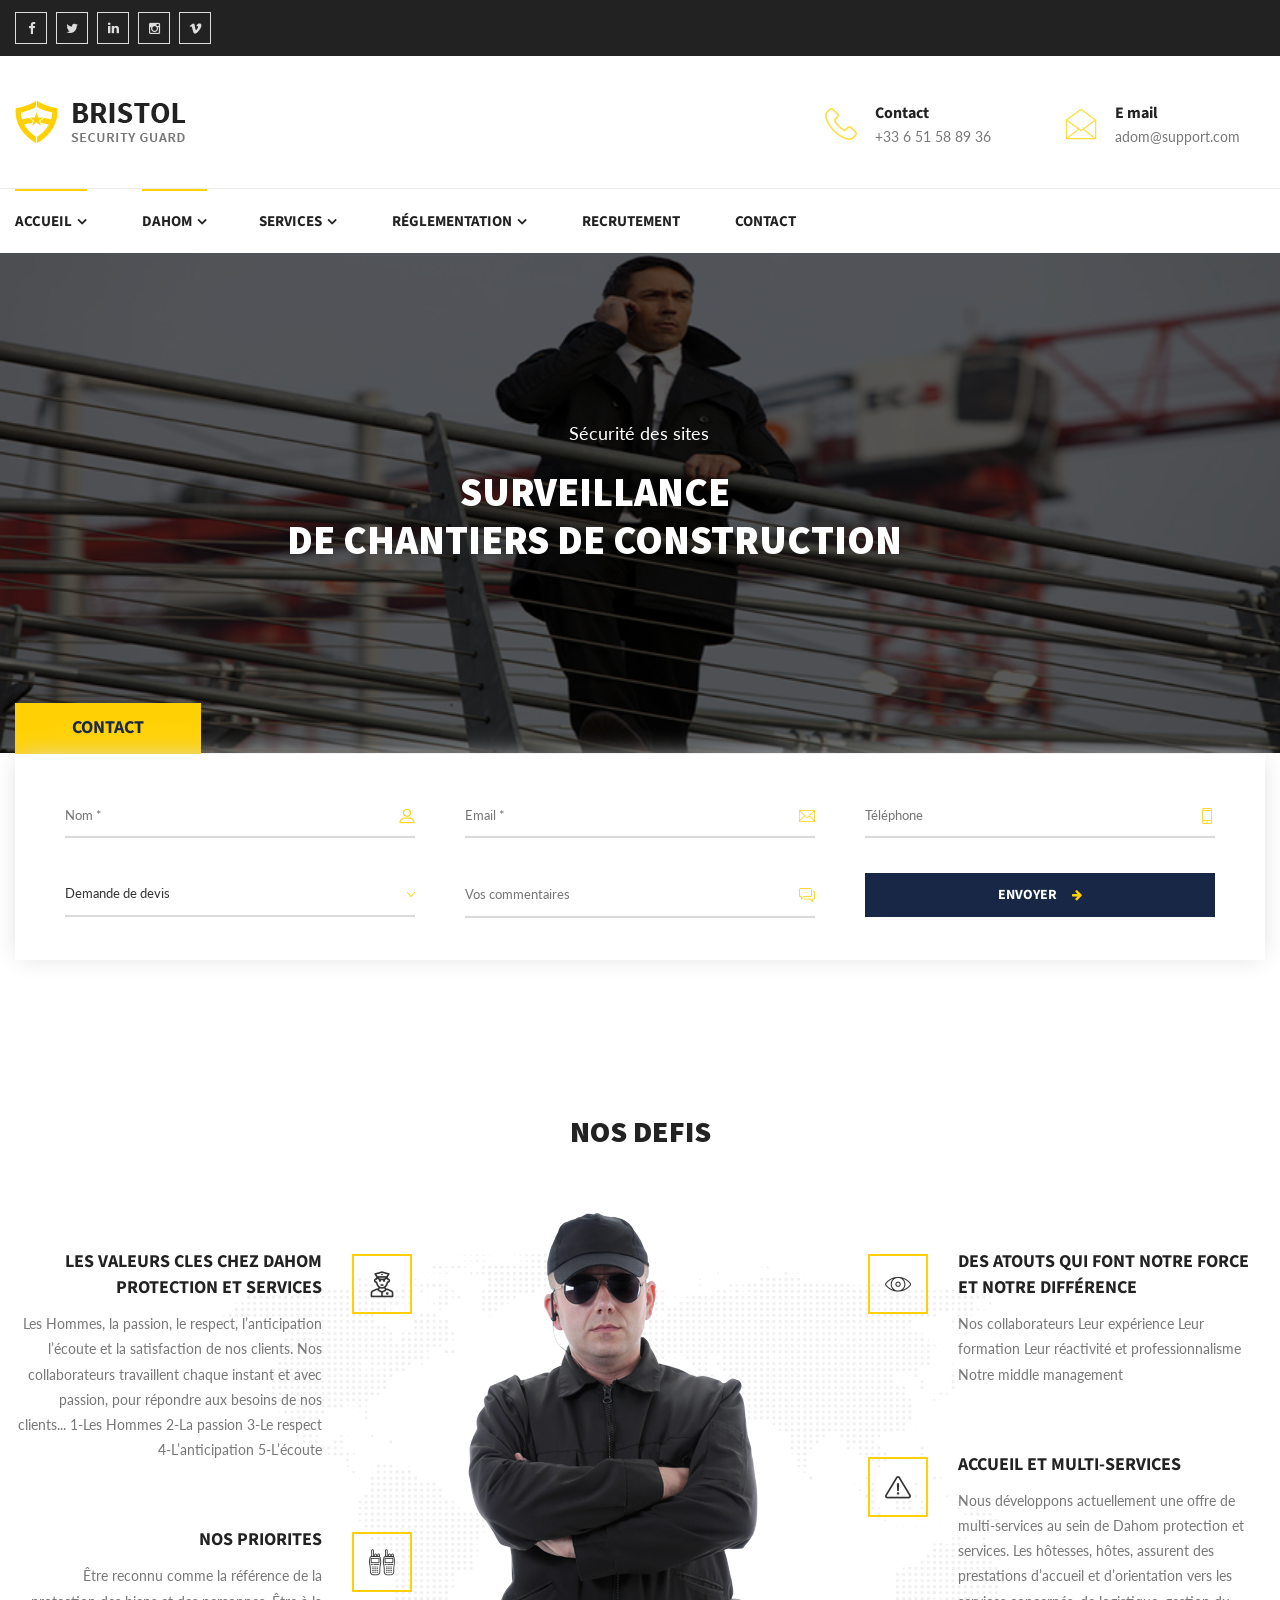
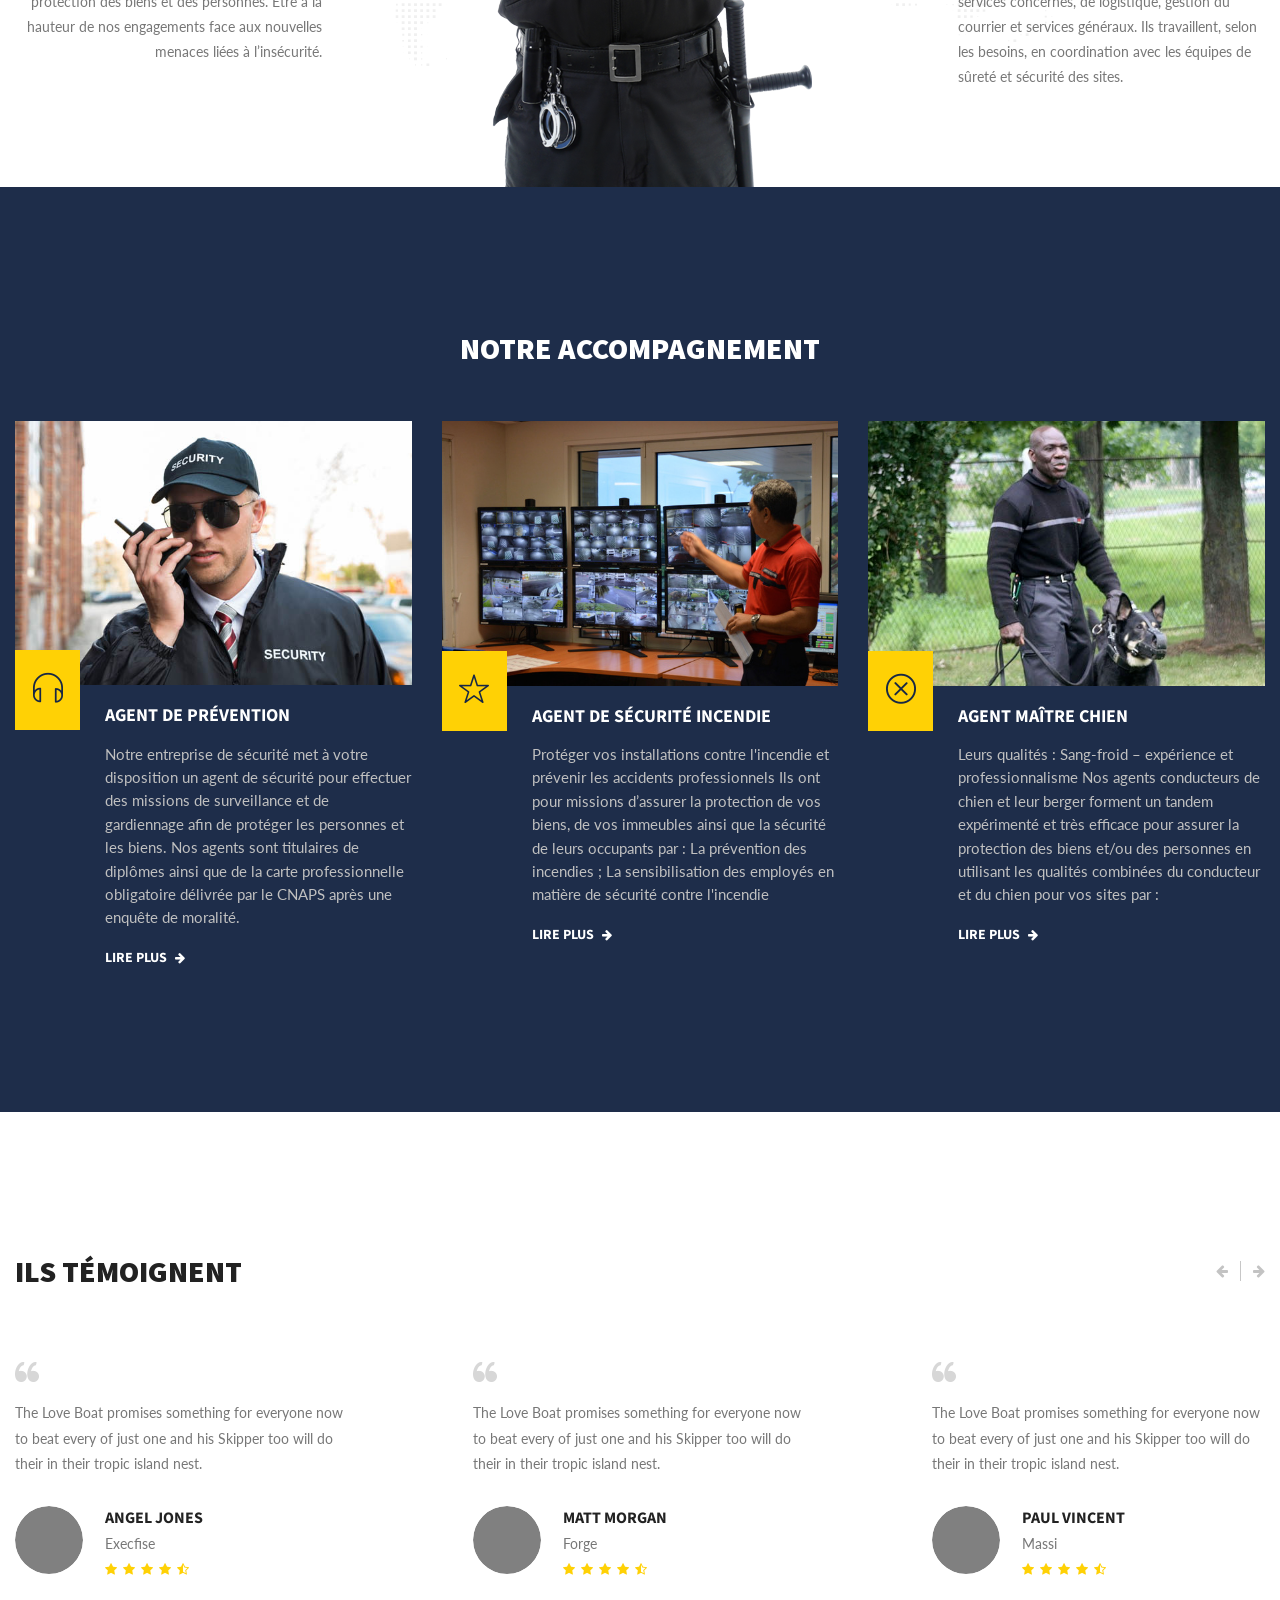
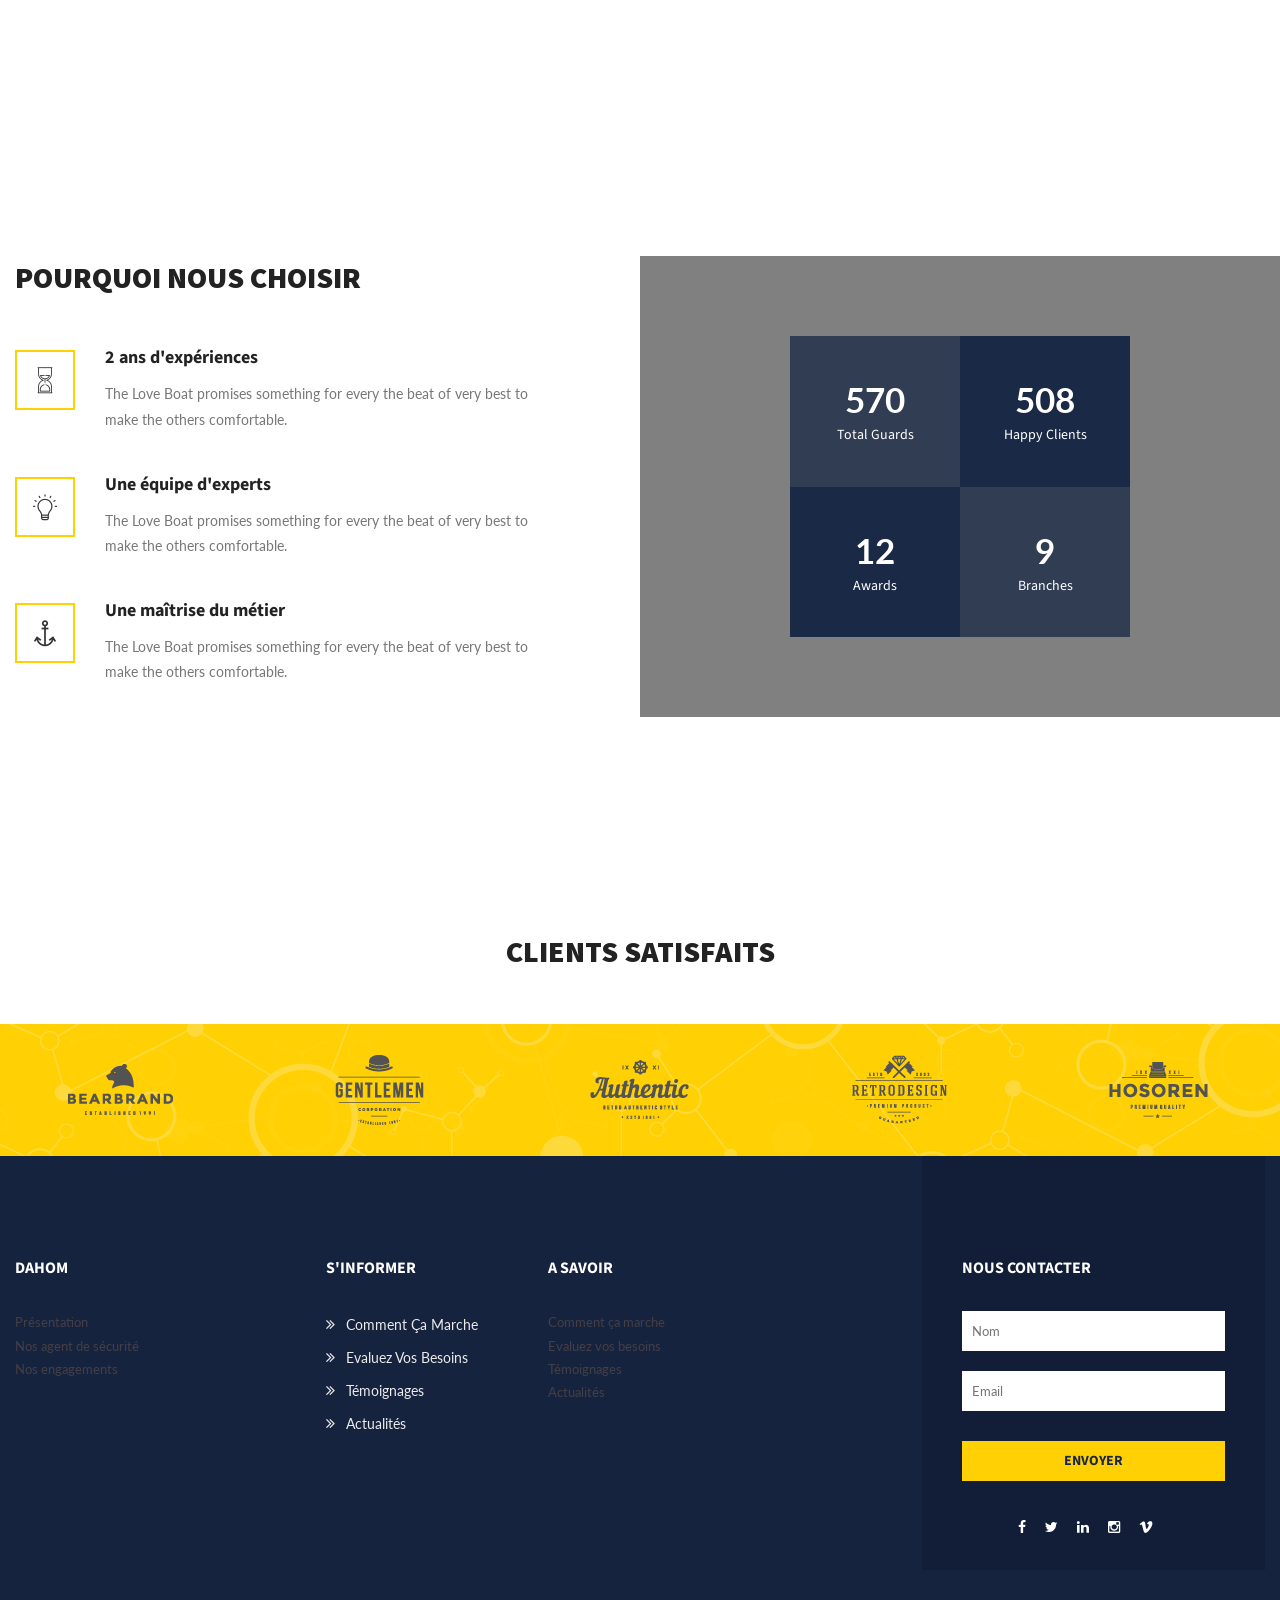
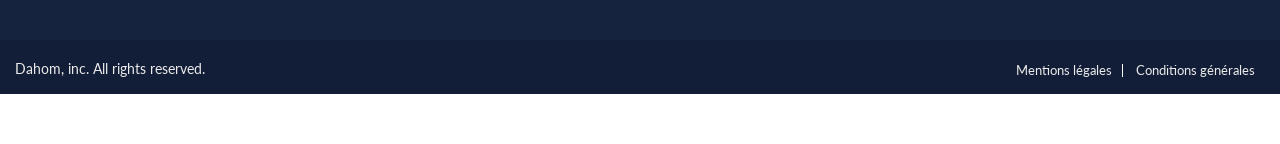
<file: bristol/index.html>
<!DOCTYPE html>
<html>
<head>
<meta charset="utf-8">
<title>Bristol Security Guard HTML Template | Homepage Style One</title>
<!-- Stylesheets -->
<link href="css/bootstrap.css" rel="stylesheet">
<link href="css/revolution-slider.css" rel="stylesheet">
<link href="css/style.css" rel="stylesheet">

<!--Favicon-->
<link rel="shortcut icon" href="images/favicon.ico" type="image/x-icon">
<link rel="icon" href="images/favicon.ico" type="image/x-icon">
<!-- Responsive -->
<meta http-equiv="X-UA-Compatible" content="IE=edge">
<meta name="viewport" content="width=device-width, initial-scale=1.0, maximum-scale=1.0, user-scalable=0">
<link href="css/responsive.css" rel="stylesheet">
<!--[if lt IE 9]><script src="https://cdnjs.cloudflare.com/ajax/libs/html5shiv/3.7.3/html5shiv.js"></script><![endif]-->
<!--[if lt IE 9]><script src="js/respond.js"></script><![endif]-->
</head>

<body>

<div class="page-wrapper">

    <!-- Preloader -->
    <div class="preloader"></div>

   	<!-- Main Header-->
    <header class="main-header">

   		<div class="header-top">
        	<div class="auto-container clearfix">
            	<!--Top Left-->
            	<div class="top-left pull-left">
                    <div class="social-links">
                        <a href="#"><span class="fa fa-facebook-f"></span></a>
                        <a href="#"><span class="fa fa-twitter"></span></a>
                        <a href="#"><span class="fa fa-linkedin"></span></a>
                        <a href="#"><span class="fa fa-instagram"></span></a>
                        <a href="#"><span class="fa fa-vimeo"></span></a>
                    </div>
                </div>

                <!--Top Right-->
            	<div class="top-right pull-right">
               		<!--Links Nav-->

                </div>
            </div>
        </div>

    	<!--Header-Upper-->
        <div class="header-upper">
        	<div class="auto-container">
            	<div class="clearfix">

                	<div class="pull-left logo-outer">
                    	<div class="logo"><a href="index.html"><img src="images/logo.png" alt="" title="Dahom"></a></div>
                    </div>

                    <div class="pull-right upper-right clearfix">



                        <!--Info Box-->
                        <div class="upper-column info-box">
                        	<div class="icon-box"><span class="flaticon-technology-1"></span></div>
                            Contact
                            <div class="light-text">+33 6 51 58 89 36</div>
                        </div>

                        <!--Info Box-->
                        <div class="upper-column info-box">
                        	<div class="icon-box"><span class="flaticon-envelope-3"></span></div>
                            E mail
                            <div class="light-text">adom@support.com</div>
                        </div>

					</div>

                </div>
            </div>
        </div>

        <!--Header-Lower-->
        <div class="header-lower">

        	<div class="auto-container">
            	<div class="nav-outer clearfix">
                    <!-- Main Menu -->
                    <nav class="main-menu">
                        <div class="navbar-header">
                            <!-- Toggle Button -->
                            <button type="button" class="navbar-toggle" data-toggle="collapse" data-target=".navbar-collapse">
                                <span class="icon-bar"></span>
                                <span class="icon-bar"></span>
                                <span class="icon-bar"></span>
                            </button>
                        </div>

                        <div class="navbar-collapse collapse clearfix">
                            <ul class="navigation clearfix">
                                <li class="current dropdown"><a href="index.html">Accueil</a> </li>

                                <li class="current dropdown"><a href="#"> Dahom</a>
								<ul>
                                        <li><a href="about-us.html">Présentation</a></li>
                                        <li><a href="about-us.html">Nos agent de sécurité </a></li>
                                       <!-- <li><a href="about-us.html">Nos engagements</a></li>-->
								</li>
								</ul>

                                <li class="dropdown"><a href="#">Services</a>
                                	<ul>
                                        <li><a href="services.html">Agent de sécurité</a></li>
                                        <li><a href="services.html">Agent de sécurité incendie</a></li>
                                        <li><a href="services.html">Agent de cynophile (maître chien) </a></li>
                                        <li><a href="services.html">Agent de protection rapprochée</a></li>
                                        <li><a href="services.html">Les options</a></li>
                                        <li><a href="services.html">Télésurveillance</a></li>
                                        <li><a href="services.html">Audit & conseil</a></li>
                                    </ul>
                                </li>

                                <!--<li class="dropdown"><a href="#">Actualité</a>
                                	<ul>
                                        <li><a href="services.html">Notre Actualité</a></li>
                                        <li><a href="services-single.html">Profession </a></li>
                                    </ul>
                                </li>-->

                                <li class="dropdown"><a href="#">Réglementation</a>
                                	<ul>
                                        <li><a href="">Cadre Réglementaire</a></li>
                                        <li><a href="">Convention & Accords collectifs </a></li>
                                    </ul>
                                </li>

                                 <li><a href="">Recrutement </a></li>


                                <li><a href="contact.html">Contact </a></li>
                            </ul>
                        </div>
                    </nav>
                    <!-- Main Menu End-->
                	
                </div>
            </div>
        </div>

		<!--Sticky Header-->
        <div class="sticky-header">
        	<div class="auto-container clearfix">
            	<!--Logo-->
            	<div class="logo pull-left">
                	<a href="index.html" class="img-responsive"><img src="images/logo-small.png" alt="Bristol"></a>
                </div>

                <!--Right Col-->
                <div class="right-col pull-right">
                	<!-- Main Menu -->
                    <nav class="main-menu">
                        <div class="navbar-header">
                            <!-- Toggle Button -->
                            <button type="button" class="navbar-toggle" data-toggle="collapse" data-target=".navbar-collapse">
								<span class="icon-bar"></span>
								<span class="icon-bar"></span>
								<span class="icon-bar"></span>
                            </button>
                        </div>

                        <div class="navbar-collapse collapse clearfix">
                            <ul class="navigation clearfix">
                                <li class="current dropdown"><a href="index.html">Accueil</a> </li>

                                <li class=" dropdown" ><a href="#"> Dahom</a>

                                    <ul>
                                        <li><a href="about-us.html">Présentation</a></li>
                                        <li><a href="about-us.html">Nos agent de sécurité </a></li>
                                        <!--<li><a href="about-us.html">Nos engagements</a></li>-->

                                    </ul>
                                </li>

                                <li class="dropdown"><a href="#">Services</a>
                                	<ul>
                                        <li><a href="services.html">Agent de sécurité </a></li>
                                        <li><a href="services.html">Agent de sécurité Incendie </a></li>
                                        <li><a href="services.html">Agent de cynophile (Maître chien) </a></li>
                                        <li><a href="services.html">Agent de protection Rapprochée </a></li>
                                        <li><a href="services.html">Les Options </a></li>
                                        <li><a href="services.html">Télésurveillance </a></li>
                                        <li><a href="services.htmll">Audit& Conseil </a></li>
                                    </ul>
                                </li>
                               <!-- <li class="dropdown"><a href="#">Actualité</a>
                                    <ul>
                                        <li><a href="services.html">Notre Actualité</a></li>
                                        <li><a href="services-single.html">Profession </a></li>
                                    </ul>
                                </li>-->

                                <li class="dropdown"><a href="#">Réglementation</a>
                                    <ul>
                                        <li><a href="">Cadre réglementaire</a></li>
                                        <li><a href="">Convention & accords collectifs </a></li>
                                    </ul>
                                </li>

                                <li><a href="">Recrutement </a></li>

                                <li><a href="contact.html">Contact </a></li>

                            </ul>
                        </div>
                    </nav><!-- Main Menu End-->
                </div>

            </div>
        </div>
        <!--End Sticky Header-->

    </header>
    <!--End Main Header -->
   
    <!--Main Slider-->
    <section class="main-slider" data-start-height="500" data-slide-overlay="yes">

        <div class="tp-banner-container">
            <div class="tp-banner">
                <ul>
					<!--<li data-transition="fade" data-slotamount="1" data-masterspeed="1000" data-thumb="images/main-slider/1.jpg"  data-saveperformance="off"  data-title="Awesome Title Here">
                    <img src="images/main-slider/1.png"  alt=""  data-bgposition="center top" data-bgfit="cover" data-bgrepeat="no-repeat">-->
					
                       <!-- <div class="tp-caption sft sfb tp-resizeme"
                        data-x="left" data-hoffset="15"
                        data-y="center" data-voffset="-60"
                        data-speed="1500"
                        data-start="0"
                        data-easing="easeOutExpo"
                        data-splitin="none"
                        data-splitout="none"
                        data-elementdelay="0.01"
                        data-endelementdelay="0.3"
                        data-endspeed="1200"
                        data-endeasing="Power4.easeIn">
                            <div class="text">Securité rapprochée </div>
                        </div>-->
                        
                        <div class="tp-caption sft sfb tp-resizeme"
                        data-x="left" data-hoffset="15"
                        data-y="center" data-voffset="20"
                        data-speed="1500"
                        data-start="500"
                        data-easing="easeOutExpo"
                        data-splitin="none"
                        data-splitout="none"
                        data-elementdelay="0.01"
                        data-endelementdelay="0.3"
                        data-endspeed="1200"
                        data-endeasing="Power4.easeIn">
                            <h2>Ils sont formés et entrainés  <br> pour votre protection </h2>
                        </div>
    
                        <div class="tp-caption sft sfb tp-resizeme"
                        data-x="left" data-hoffset="15"
                        data-y="center" data-voffset="110"
                        data-speed="1500"
                        data-start="1000"
                        data-easing="easeOutExpo"
                        data-splitin="none"
                        data-splitout="none"
                        data-elementdelay="0.01"
                        data-endelementdelay="0.3"
                        data-endspeed="1200"
                        data-endeasing="Power4.easeIn">

                        </div>

                    </li>
                    
                    <li data-transition="fade" data-slotamount="1" data-masterspeed="1000" data-thumb="images/main-slider/2.jpg"  data-saveperformance="off"  data-title="Awesome Title Here">
                    <img src="images/main-slider/2.png"  alt=""  data-bgposition="center top" data-bgfit="cover" data-bgrepeat="no-repeat">

                        <div class="tp-caption sft sfb tp-resizeme"
                        data-x="center" data-hoffset="0"
                        data-y="center" data-voffset="-60"
                        data-speed="1500"
                        data-start="0"
                        data-easing="easeOutExpo"
                        data-splitin="none"
                        data-splitout="none"
                        data-elementdelay="0.01"
                        data-endelementdelay="0.3"
                        data-endspeed="1200"
                        data-endeasing="Power4.easeIn">
                            <div class="text">Sécurité des sites </div>
                        </div>
                        
                        <div class="tp-caption sft sfb tp-resizeme text-center"
                        data-x="center" data-hoffset="0"
                        data-y="center" data-voffset="20"
                        data-speed="1500"
                        data-start="500"
                        data-easing="easeOutExpo"
                        data-splitin="none"
                        data-splitout="none"
                        data-elementdelay="0.01"
                        data-endelementdelay="0.3"
                        data-endspeed="1200"
                        data-endeasing="Power4.easeIn">
                            <h2>Surveillance  <br> de chantiers de construction </h2>
                        </div>

                        <div class="tp-caption sft sfb tp-resizeme"
                        data-x="center" data-hoffset="-115"
                        data-y="center" data-voffset="110"
                        data-speed="1500"
                        data-start="1000"
                        data-easing="easeOutExpo"
                        data-splitin="none"
                        data-splitout="none"
                        data-elementdelay="0.01"
                        data-endelementdelay="0.3"
                        data-endspeed="1200"
                        data-endeasing="Power4.easeIn">

                        </div>
                        
                        <div class="tp-caption sft sfb tp-resizeme"
                        data-x="center" data-hoffset="55"
                        data-y="center" data-voffset="110"
                        data-speed="1500"
                        data-start="1000"
                        data-easing="easeOutExpo"
                        data-splitin="none"
                        data-splitout="none"
                        data-elementdelay="0.01"
                        data-endelementdelay="0.3"
                        data-endspeed="1200"
                        data-endeasing="Power4.easeIn">

                        </div>

                    </li>
                    
                    <li data-transition="fade" data-slotamount="1" data-masterspeed="1000" data-thumb="images/main-slider/3.png"  data-saveperformance="off"  data-title="Awesome Title Here">
                    <img src="images/main-slider/3.png"  alt=""  data-bgposition="center top" data-bgfit="cover" data-bgrepeat="no-repeat">

                        <div class="tp-caption sft sfb tp-resizeme"
                        data-x="center" data-hoffset="0"
                        data-y="center" data-voffset="-60"
                        data-speed="1500"
                        data-start="0"
                        data-easing="easeOutExpo"
                        data-splitin="none"
                        data-splitout="none"
                        data-elementdelay="0.01"
                        data-endelementdelay="0.3"
                        data-endspeed="1200"
                        data-endeasing="Power4.easeIn">
                            <div class="text">Télésurveillance </div>
                        </div>
                        
                        <div class="tp-caption sft sfb tp-resizeme text-center"
                        data-x="center" data-hoffset="0"
                        data-y="center" data-voffset="20"
                        data-speed="1500"
                        data-start="500"
                        data-easing="easeOutExpo"
                        data-splitin="none"
                        data-splitout="none"
                        data-elementdelay="0.01"
                        data-endelementdelay="0.3"
                        data-endspeed="1200"
                        data-endeasing="Power4.easeIn">
                            <h2>Vidéosurveillance de vos espaces <br> privés et alentours</h2>
                        </div>
    
                        <div class="tp-caption sft sfb tp-resizeme"
                        data-x="center" data-hoffset="0"
                        data-y="center" data-voffset="110"
                        data-speed="1500"
                        data-start="1000"
                        data-easing="easeOutExpo"
                        data-splitin="none"
                        data-splitout="none"
                        data-elementdelay="0.01"
                        data-endelementdelay="0.3"
                        data-endspeed="1200"
                        data-endeasing="Power4.easeIn">

                        </div>

                    </li>
                    
                </ul>

            	<div class="tp-bannertimer"></div>
            </div>
        </div>
    </section>
	<!--End Main Slider-->
	
    <!--Inquiry Form-->
    <section class="inquiry-section wow fadeInUp" data-wow-delay="0ms" data-wow-duration="1500ms">
    	<div class="auto-container">
        	<h3>CONTACT </h3>

            <!--Inquiry Form-->
            <div class="inquiry-form">
                <form method="post">
                    <div class="row clearfix">

                        <!--Form Group-->
                        <div class="form-group col-md-4 col-sm-6 col-xs-12">
                            <div class="group-inner">
                            	<label class="icon-label" for="field-one"><span class="flaticon-social"></span></label>
                                <input id="field-one" type="text" name="username" value="" placeholder="Nom *" required>
                            </div>
                        </div>
                        <!--Form Group-->
                        <div class="form-group col-md-4 col-sm-6 col-xs-12">
                            <div class="group-inner">
                            	<label class="icon-label" for="field-two"><span class="flaticon-business-1"></span></label>
                                <input id="field-two" type="email" name="email" value="" placeholder="Email *" required>
                            </div>
                        </div>
                        <!--Form Group-->
                        <div class="form-group col-md-4 col-sm-6 col-xs-12">
                            <div class="group-inner">
                            	<label class="icon-label" for="field-three"><span class="flaticon-smartphone"></span></label>
                                <input id="field-three" type="text" name="phone" placeholder="Téléphone">
                            </div>
                        </div>
                        <!--Form Group-->
                        <div class="form-group col-md-4 col-sm-6 col-xs-12">
                            <div class="group-inner">
                                <select>
                                    <option>Demande de devis </option>
                                    <option>Demande d'informations</option>
                                    <option>Option Two</option>
                                    <option>Option Three</option>
                                </select>
                            </div>
                        </div>
                        <!--Form Group-->
                        <div class="form-group col-md-4 col-sm-12 col-xs-12">
                            <div class="group-inner">
                            	<label class="icon-label" for="field-four"><span class="flaticon-speech-bubble-1"></span></label>
                                <textarea id="field-four" name="message" placeholder="Vos commentaires"></textarea>
                            </div>
                        </div>
                        <!--Form Group-->
                        <div class="form-group col-md-4 col-sm-12 col-xs-12">
                            <button type="submit" class="theme-btn btn-style-three">Envoyer <span class="fa fa-arrow-right"></span></button>
                        </div>
                        
                    </div>
                </form>
            </div>
            <!--End Inquiry Form-->
                
        </div>
    </section>
    <!--End Inquiry Form-->
    
    <!--Services Section-->
    <section class="services-section">
    	<div class="auto-container">
        	<!--Sec Title-->
        	<div class="sec-title">
            	<h2>Nos Defis </h2>

            </div>
            
            <div class="outer-box" style="background-image: url(images/background/dotted-map.png);">
                <div class="row clearfix">

                    <!--Left Column-->
                    <div class="left-column col-md-4 col-sm-6 col-xs-12 pull-left">
                        <!--Service Block One-->


                        <!--Service Block One-->
                        <div class="service-block-one">
                            <div class="inner-box">
                                <div class="icon-box">
                                    <span class="icon flaticon-policeman-1"></span>
                                </div>
                                <h3><a href="services-single.html">LES VALEURS CLES CHEZ DAHOM PROTECTION ET SERVICES</a></h3>
                                <div class="text">Les Hommes, la passion, le respect, l’anticipation l’écoute et la satisfaction de nos clients.

                                    Nos collaborateurs travaillent chaque instant et avec passion, pour répondre aux besoins de nos clients... 1-Les Hommes
                                    2-La passion
                                    3-Le respect
                                    4-L’anticipation
                                    5-L’écoute</div>
                            </div>
                        </div>

                        <!--Service Block One-->
                        <div class="service-block-one">
                            <div class="inner-box">
                                <div class="icon-box">
                                    <span class="icon flaticon-walkie-talkie"></span>
                                </div>
                                <h3><a href="services-single.html">NOS PRIORITES </a></h3>
                                <div class="text">  Être reconnu comme la référence de la protection des biens et des personnes.
                                    Être à la hauteur de nos engagements face aux nouvelles menaces liées à l’insécurité.</div>
                            </div>
                        </div>

                    </div>

                    <!--Right Column-->
                    <div class="right-column col-md-4 col-sm-6 col-xs-12 pull-right">
                        <!--Service Block Two-->
                        <div class="service-block-two">
                            <div class="inner-box">
                                <div class="icon-box">
                                    <span class="icon flaticon-eye"></span>
                                </div>
                                <h3><a href="services-single.html">DES ATOUTS QUI FONT NOTRE FORCE ET NOTRE DIFFÉRENCE</a></h3>
                                <div class="text">Nos collaborateurs
                                    Leur expérience
                                    Leur formation
                                    Leur réactivité et professionnalisme
                                    Notre middle management</div>
                            </div>
                        </div>

                        <!--Service Block Two-->
                       

                        <!--Service Block Two-->
                        <div class="service-block-two">
                            <div class="inner-box">
                                <div class="icon-box">
                                    <span class="icon flaticon-danger"></span>
                                </div>
                                <h3><a href="services-single.html"> ACCUEIL ET MULTI-SERVICES</a></h3>
                                <div class="text"> Nous développons actuellement une offre de multi-services au sein de Dahom protection et services. Les hôtesses, hôtes, assurent des prestations d’accueil et d’orientation vers les services concernés, de logistique, gestion du courrier et services généraux. Ils travaillent, selon les besoins, en coordination avec les équipes de sûreté et sécurité des sites.</div>
                            </div>
                        </div>

                    </div>

                    <!--Image Column-->
                    <div class="image-column col-md-4 col-sm-12 col-xs-12">
                        <figure class="image-box wow fadeInUp" data-wow-delay="0ms" data-wow-duration="1500ms">
                            <img src="images/resource/police-man.png" alt="" />
                        </figure>
                    </div>
                    
                 </div>
            </div>
            
        </div>
    </section>
    <!--End Services Section-->
    
    <!--Advantage Section-->
    <section class="advantage-section" style="background-image:url(images/background/1.jpg);">
    	<div class="auto-container">
        	<!--Sec Title Two-->
        	<div class="sec-title-two">
            	<h2>Notre Accompagnement </h2>

            </div>
            <!--End Sec Title Two-->
            
            <div class="row clearfix">
            
            	<!--Advantage Block-->
            	<div class="advantage-block col-md-4 col-sm-6 col-xs-12">
                	<div class="inner-box wow fadeIn" data-wow-delay="0ms" data-wow-duration="1500ms">
                    	<figure class="image-box">
                        	<a href="services-single.html"><img src="images/resource/adventure-1.jpg" alt="" /></a>
                            <div class="icon-box"><span class="icon flaticon-headphones-1"></span></div>
                        </figure>
                        <div class="lower-content">
                        	<div class="inner">
                            	<h3><a href="services-single.html">Agent de prévention </a></h3>
                                <div class="text"> Notre entreprise de sécurité met à votre disposition un agent de sécurité pour effectuer des missions de surveillance et de gardiennage afin de protéger les personnes et les biens.
                                    Nos agents sont titulaires de diplômes ainsi que de la carte professionnelle obligatoire délivrée par le CNAPS après une enquête de moralité.</div>
                                <a class="read-more" href="services-single.html">Lire plus <span class="icon fa fa-arrow-right"></span></a>
                            </div>
                        </div>
                    </div>
                </div>
                
                <!--Advantage Block-->
            	<div class="advantage-block col-md-4 col-sm-6 col-xs-12">
                	<div class="inner-box wow fadeIn" data-wow-delay="300ms" data-wow-duration="1500ms">
                    	<figure class="image-box">
                        	<a href="services-single.html"><img src="images/resource/dahom-securite4.png" alt="" /></a>
                            <div class="icon-box"><span class="icon flaticon-star"></span></div>
                        </figure>
                        <div class="lower-content">
                        	<div class="inner">
                            	<h3><a href="services-single.html">Agent de Sécurité incendie </a></h3>
                                <div class="text">Protéger vos installations contre l'incendie et prévenir les accidents professionnels
                                    Ils ont pour missions d’assurer la protection de vos biens, de vos immeubles ainsi que la sécurité de leurs occupants par :
                                    La prévention des incendies ; La sensibilisation des employés en matière de sécurité contre l'incendie</div>
                                <a class="read-more" href="services-single.html">Lire plus  <span class="icon fa fa-arrow-right"></span></a>
                            </div>
                        </div>
                    </div>
                </div>
                
                <!--Advantage Block-->
            	<div class="advantage-block col-md-4 col-sm-6 col-xs-12">
                	<div class="inner-box wow fadeIn" data-wow-delay="600ms" data-wow-duration="1500ms">
                    	<figure class="image-box">
                        	<a href="services-single.html"><img src="images/resource/dahom-securite5.png" alt="" /></a>
                            <div class="icon-box"><span class="icon flaticon-close"></span></div>
                        </figure>
                        <div class="lower-content">
                        	<div class="inner">
                            	<h3><a href="services-single.html">Agent maître chien </a></h3>
                                <div class="text"> Leurs qualités :
                                    Sang-froid – expérience et professionnalisme
                                    Nos agents conducteurs de chien et leur berger forment un tandem expérimenté et très efficace
                                    pour assurer la protection des biens et/ou des personnes en utilisant les qualités combinées du conducteur et du chien pour vos sites par :</div>
                                <a class="read-more" href="services-single.html">Lire plus <span class="icon fa fa-arrow-right"></span></a>
                            </div>
                        </div>
                    </div>
                </div>
                
            </div>
            
        </div>
    </section>
    <!--End Advantage Section-->
    
    <!--Testimonial Section-->
    <section class="testimonial-section">
    	<div class="auto-container">
        	<h2>Ils témoignent </h2>
            
            <!--Three Item Carousel-->
            <div class="three-item-carousel">
                <!--Testimonial Block One-->
                <div class="testimonial-block-one">
                    <div class="inner-box">
                        <div class="quote-icon"><span class="icon flaticon-left-quote"></span></div>
                        <div class="text">The Love Boat promises something for everyone now to beat every of just one and his Skipper too will do their in their tropic island nest.</div>
                        <!--Author Info-->
                        <div class="author-info">
                            <div class="author-image">
                                <img src="images/resource/author-1.jpg" alt="" />
                            </div>
                            <h3>ANGEL JONES</h3>
                            <div class="designation">Execfise</div>
                            <!--Rating-->
                            <div class="rating">
                                <span class="fa fa-star"></span>
                                <span class="fa fa-star"></span>
                                <span class="fa fa-star"></span>
                                <span class="fa fa-star"></span>
                                <span class="fa fa-star-half-empty"></span>
                            </div>
                        </div>
                    </div>
                </div>
                
                <!--Testimonial Block One-->
                <div class="testimonial-block-one">
                    <div class="inner-box">
                        <div class="quote-icon"><span class="icon flaticon-left-quote"></span></div>
                        <div class="text">The Love Boat promises something for everyone now to beat every of just one and his Skipper too will do their in their tropic island nest.</div>
                        <!--Author Info-->
                        <div class="author-info">
                            <div class="author-image">
                                <img src="images/resource/author-2.jpg" alt="" />
                            </div>
                            <h3>MATT MORGAN</h3>
                            <div class="designation">Forge</div>
                            <!--Rating-->
                            <div class="rating">
                                <span class="fa fa-star"></span>
                                <span class="fa fa-star"></span>
                                <span class="fa fa-star"></span>
                                <span class="fa fa-star"></span>
                                <span class="fa fa-star-half-empty"></span>
                            </div>
                        </div>
                    </div>
                </div>
                
                <!--Testimonial Block One-->
                <div class="testimonial-block-one">
                    <div class="inner-box">
                        <div class="quote-icon"><span class="icon flaticon-left-quote"></span></div>
                        <div class="text">The Love Boat promises something for everyone now to beat every of just one and his Skipper too will do their in their tropic island nest.</div>
                        <!--Author Info-->
                        <div class="author-info">
                            <div class="author-image">
                                <img src="images/resource/author-3.jpg" alt="" />
                            </div>
                            <h3>PAUL VINCENT</h3>
                            <div class="designation">Massi</div>
                            <!--Rating-->
                            <div class="rating">
                                <span class="fa fa-star"></span>
                                <span class="fa fa-star"></span>
                                <span class="fa fa-star"></span>
                                <span class="fa fa-star"></span>
                                <span class="fa fa-star-half-empty"></span>
                            </div>
                        </div>
                    </div>
                </div>
                
            </div>
            
        </div>
        
    </section>
    <!--End Testimonial Section-->
    
    <!--Guards Section-->

    <!--End Guards Section-->
    
    <!--Why Us Section-->
    <section class="why-us-section">
    	<div class="auto-container">
        	<div class="row clearfix">
            	<!--Content Column-->
            	<div class="content-column col-md-6 col-sm-12 col-xs-12">
                	<!--Sec Title Three-->
                	<div class="sec-title-three">
                    	<h2>Pourquoi nous choisir </h2>
                    </div>
                    <!--End Sec Title Three-->
                    
                    <!--Service Block Two-->
                    <div class="service-block-two style-two">
                        <div class="inner-box">
                            <div class="icon-box">
                                <span class="icon flaticon-hourglass"></span>
                            </div>
                            <h3><a href="services-single.html">2 ans d'expériences </a></h3>
                            <div class="text">The Love Boat promises something for every the beat of very best to make the others comfortable.</div>
                        </div>
                    </div>
                    
                    <!--Service Block Two-->
                    <div class="service-block-two style-two">
                        <div class="inner-box">
                            <div class="icon-box">
                                <span class="icon flaticon-light-bulb-on"></span>
                            </div>
                            <h3><a href="services-single.html">Une équipe d'experts </a></h3>
                            <div class="text">The Love Boat promises something for every the beat of  very best to make the others comfortable.</div>
                        </div>
                    </div>
                    
                    <!--Service Block Two-->
                    <div class="service-block-two style-two">
                        <div class="inner-box">
                            <div class="icon-box">
                                <span class="icon flaticon-anchor-1"></span>
                            </div>
                            <h3><a href="services-single.html">Une maîtrise du métier </a></h3>
                            <div class="text">The Love Boat promises something for every the beat of  very best to make the others comfortable.</div>
                        </div>
                    </div>
                    
                </div>
                <!--Counter Column-->
                <div class="counter-column col-md-6 col-sm-12 col-xs-12" style="background-image:url(images/resource/choose-us.jpg);">
                	
                    <div class="fact-counter">
                        <div class="clearfix">
                            <!--Column-->
                            <div class="inner-column light-bg counter-column wow fadeIn" data-wow-delay="0ms">
                                <div class="inner">
                                    <div class="count-outer">
                                        <span class="count-text" data-speed="4000" data-stop="3500">0</span>
                                    </div>
                                    <h4 class="counter-title">Total Guards</h4>
                                </div>
                            </div>

                            <!--Column-->
                            <div class="inner-column counter-column wow fadeIn" data-wow-delay="0ms">
                                <div class="inner">
                                    <div class="count-outer">
                                        <span class="count-text" data-speed="3000" data-stop="2340">0</span>
                                    </div>
                                    <h4 class="counter-title">Happy Clients</h4>
                                </div>
                            </div>

                            <!--Column-->
                            <div class="inner-column counter-column wow fadeIn" data-wow-delay="0ms">
                                <div class="inner">
                                    <div class="count-outer">
                                        <span class="count-text" data-speed="2000" data-stop="48">0</span>
                                    </div>
                                    <h4 class="counter-title">Awards</h4>
                                </div>
                            </div>

                            <!--Column-->
                            <div class="inner-column light-bg counter-column wow fadeIn" data-wow-delay="0ms">
                                <div class="inner">
                                    <div class="count-outer">
                                        <span class="count-text" data-speed="2000" data-stop="35">0</span>
                                    </div>
                                    <h4 class="counter-title">Branches</h4>
                                </div>
                            </div>
                            
                        </div>
            		</div>
                    
                </div>
            </div>
        </div>
    </section>
    <!--Why Us Section-->
    
    <!--Call to Action-->
    <section class="call-to-action" style="background-image:url(images/background/2.jpg);">

    <!--News Section-->

        <div class="sec-title">
            <h2>Clients satisfaits </h2>
        </div>
    <!--sponsors style One-->
    <section class="sponsors-style-one">
    	<div class="auto-container">
        	<div class="sponsors-outer">
                <!--Sponsors Carousel-->
                <ul class="sponsors-carousel">
                    <li class="slide-item"><figure class="image-box"><a href="#"><img src="images/clients/1.png" alt=""></a></figure></li>
                    <li class="slide-item"><figure class="image-box"><a href="#"><img src="images/clients/2.png" alt=""></a></figure></li>
                    <li class="slide-item"><figure class="image-box"><a href="#"><img src="images/clients/3.png" alt=""></a></figure></li>
                    <li class="slide-item"><figure class="image-box"><a href="#"><img src="images/clients/4.png" alt=""></a></figure></li>
                    <li class="slide-item"><figure class="image-box"><a href="#"><img src="images/clients/5.png" alt=""></a></figure></li>
                    <li class="slide-item"><figure class="image-box"><a href="#"><img src="images/clients/1.png" alt=""></a></figure></li>
                    <li class="slide-item"><figure class="image-box"><a href="#"><img src="images/clients/2.png" alt=""></a></figure></li>
                    <li class="slide-item"><figure class="image-box"><a href="#"><img src="images/clients/3.png" alt=""></a></figure></li>
                    <li class="slide-item"><figure class="image-box"><a href="#"><img src="images/clients/4.png" alt=""></a></figure></li>
                    <li class="slide-item"><figure class="image-box"><a href="#"><img src="images/clients/5.png" alt=""></a></figure></li>
                </ul>
            </div>
        </div>
    </section>
    <!--sponsors style One-->
    
	<!--Main Footer-->
    <footer class="main-footer">

        <div class="auto-container">
			<div class="row clearfix">
            
            	<!--Big Column-->
				<div class="big-column col-md-5 col-sm-12 col-xs-12">
                	<div class="row clearfix">
                    	
                        <!--Footer Column / About Widget-->
                        <div class="footer-column col-md-7 col-sm-6 col-xs-12">
                            <div class="footer-widget about-widget">
                                <h2>Dahom</h2>
                                <div>
                                    <ul>
                                        <li><a href="index.html">Présentation</a></li>
                                        <li><a href="index-2.html">Nos agent de sécurité </a></li>
                                        <li><a href="index-3.html">Nos engagements</a></li>
                                    </ul>
                                </div>
                            </div>
                        </div>
                        
                        <!--Footer Column / Links Widget-->
                        <div class="footer-column col-md-5 col-sm-6 col-xs-12">
                            <div class="footer-widget links-widget">
                                <h2>S'informer</h2>
                                <div class="widget-content">
                                    <ul class="list">
                                        <li><a href="#">Comment ça marche </a></li>
                                        <li><a href="#">Evaluez vos besoins </a></li>
                                        <li><a href="#">Témoignages</a></li>
                                        <li><a href="#">Actualités</a></li>
                                    </ul>
                                </div>
                            </div>
                		</div>
                    </div>
                </div>
                
                <!--Big Column-->
				<div class="big-column col-md-7 col-sm-12 col-xs-12">
                	<div class="row clearfix">
                    
                    	<!--Footer Column / Twitter Widget-->
                        <div class="footer-column col-md-6 col-sm-6 col-xs-12">
                            <div class="footer-widget twitter-widget">
                                <h2>A Savoir</h2>
                                <div class="widget-content">
                                    <ul class="list">
                                        <li><a href="#">Comment ça marche </a></li>
                                        <li><a href="#">Evaluez vos besoins </a></li>
                                        <li><a href="#">Témoignages</a></li>
                                        <li><a href="#">Actualités</a></li>
                                    </ul>
                                </div>

                            </div>
                		</div>
                        
                        <!--Footer Column / Contact Widget-->
                        <div class="footer-column col-md-6 col-sm-6 col-xs-12">
                            <div class="footer-widget contact-widget">
                                <h2>Nous contacter </h2>
                                <div class="widget-content">
                                	<form method="post" action="contact.html">
                                    
                                    	<!--Form Group-->
                                        <div class="form-group">
                                            <div class="group-inner">
                                                <input type="text" name="username" placeholder="Nom" required="">
                                            </div>
                                            <div class="group-inner">
                                                <input type="email" name="email" placeholder="Email" required="">
                                            </div>
                                            <div class="group-inner">
                                                <button type="submit" class="theme-btn btn-style-one">Envoyer </button>
                                            </div>
                                        </div>
                                        
                                    </form>
                                    
                                    <!--Social Icon One-->
                                    <ul class="social-icon-one">
                                    	<li><a class="fa fa-facebook" href="#"></a></li>
                                        <li><a class="fa fa-twitter" href="#"></a></li>
                                        <li><a class="fa fa-linkedin" href="#"></a></li>
                                        <li><a class="fa fa-instagram" href="#"></a></li>
                                        <li><a class="fa fa-vimeo" href="#"></a></li>
                                    </ul>
                                    
                                </div>
                            </div>
                		</div>
                        
                    </div>
                </div>

			</div>

		 </div>

         <!--Footer Bottom-->
         <div class="footer-bottom">
         	<div class="auto-container">
            	<div class="row clearfix">

                	<!--column-->
                	<div class="column col-md-6 col-sm-6 col-xs-12">
                    	<div class="copyright">Dahom, inc. All rights reserved.</div>
                    </div>
                    <!--column-->
                    <div class="column col-md-6 col-sm-6 col-xs-12">
                    	<ul>
                        	<li><a href="#">Mentions légales</a></li>
                            <li><a href="#"> Conditions générales </a></li>
                        </ul>
                    </div>
                    
                </div>
            </div>
            
         </div>

	</footer>

</div>

<!--End pagewrapper-->

<!--Scroll to top-->
<div class="scroll-to-top scroll-to-target" data-target=".main-header"><span class="fa fa-long-arrow-up"></span></div>

<script src="js/jquery.js"></script>
<script src="js/bootstrap.min.js"></script>
<script src="js/revolution.min.js"></script>
<script src="js/jquery.fancybox.pack.js"></script>
<script src="js/jquery.fancybox-media.js"></script>
<script src="js/owl.js"></script>
<script src="js/wow.js"></script>
<script src="js/script.js"></script>
</body>
</html>
</file>
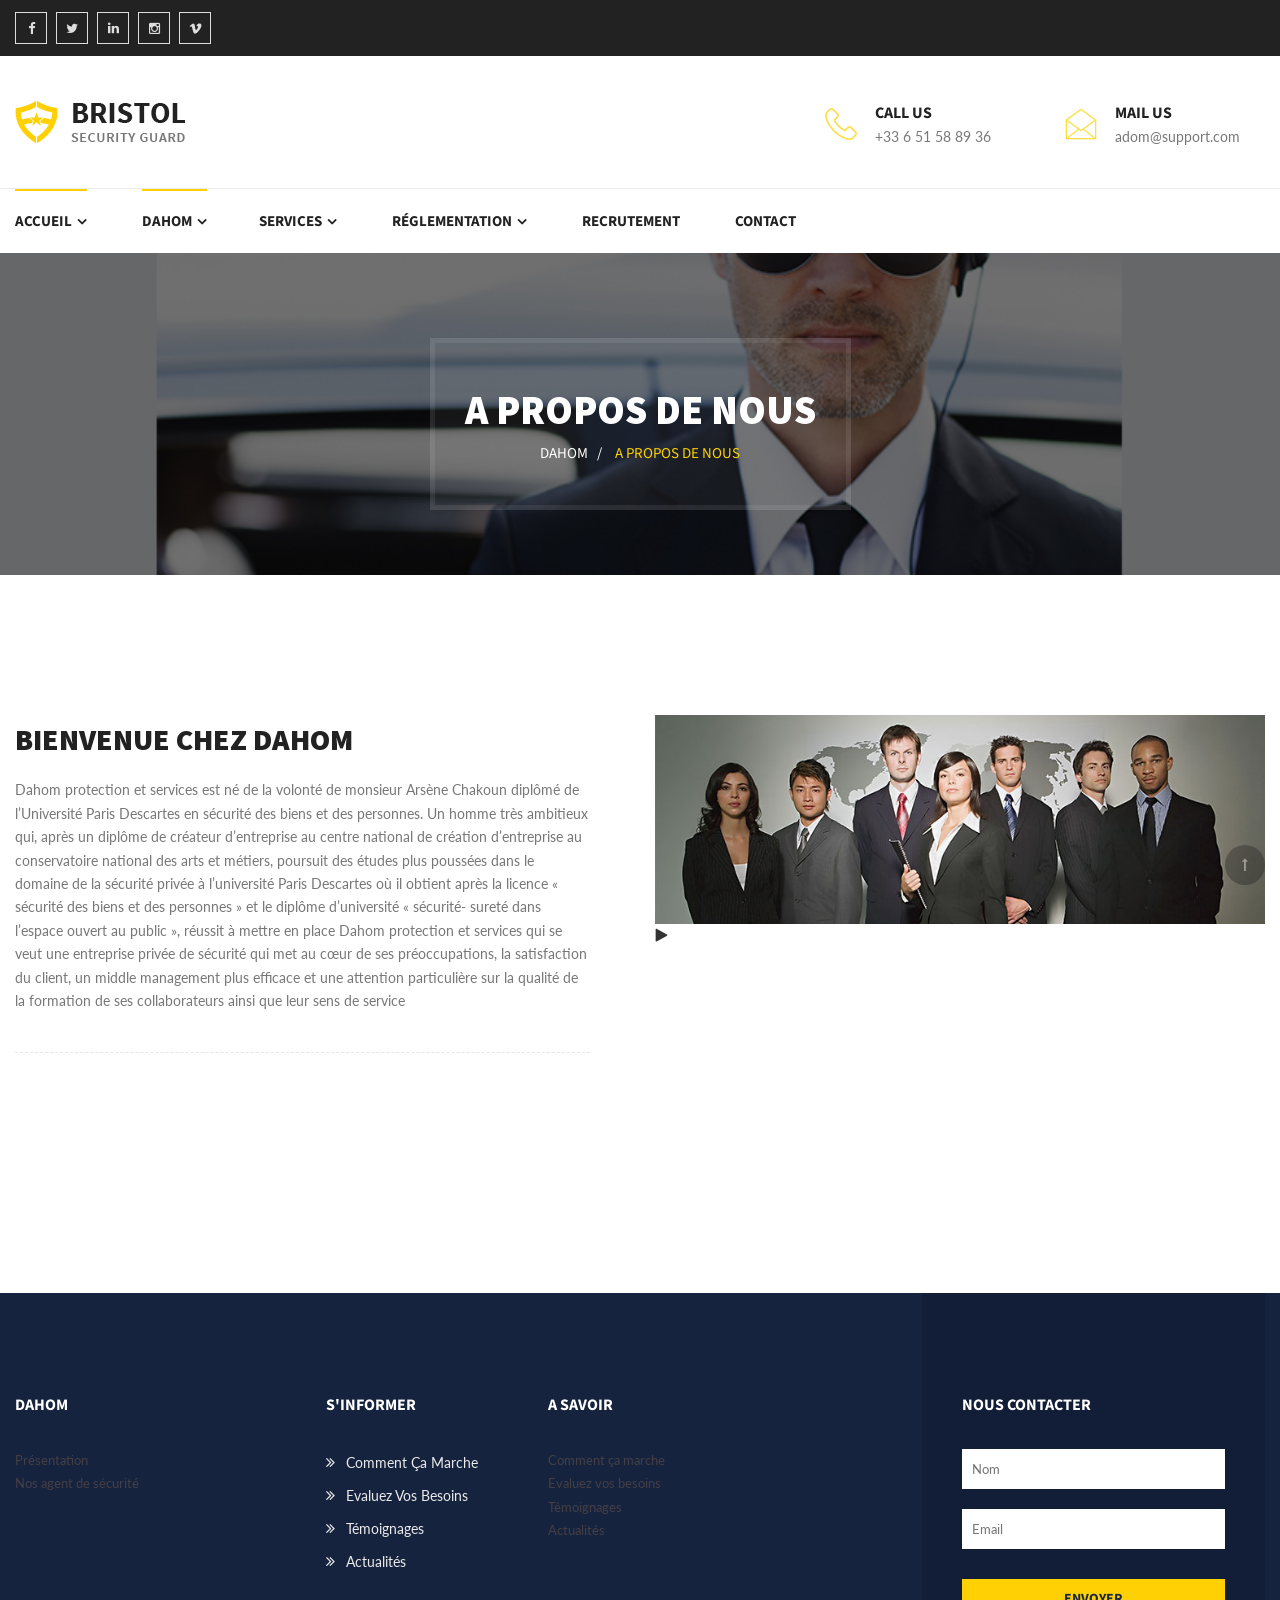
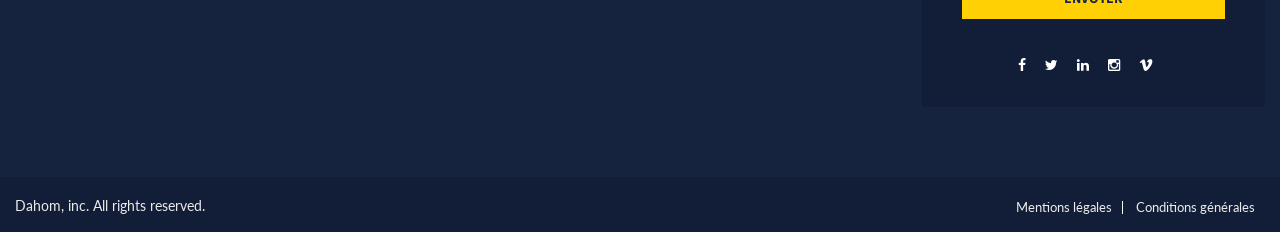
<file: bristol/about-us.html>
<!DOCTYPE html>
<html>
<head>
<meta charset="utf-8">
<title>Dahom</title>
<!-- Stylesheets -->
<link href="css/bootstrap.css" rel="stylesheet">
<link href="css/revolution-slider.css" rel="stylesheet">
<link href="css/style.css" rel="stylesheet">

<!--Favicon-->
<link rel="shortcut icon" href="images/favicon.ico" type="image/x-icon">
<link rel="icon" href="images/favicon.ico" type="image/x-icon">
<!-- Responsive -->
<meta http-equiv="X-UA-Compatible" content="IE=edge">
<meta name="viewport" content="width=device-width, initial-scale=1.0, maximum-scale=1.0, user-scalable=0">
<link href="css/responsive.css" rel="stylesheet">
<!--[if lt IE 9]><script src="https://cdnjs.cloudflare.com/ajax/libs/html5shiv/3.7.3/html5shiv.js"></script><![endif]-->
<!--[if lt IE 9]><script src="js/respond.js"></script><![endif]-->
</head>

<body>
<div class="page-wrapper">

    <!-- Preloader -->
    <div class="preloader"></div>
	
   	<!-- Main Header-->
    <header class="main-header">
		
   		<div class="header-top">
        	<div class="auto-container clearfix">
            	<!--Top Left-->
            	<div class="top-left pull-left">
                    <div class="social-links">
                        <a href="#"><span class="fa fa-facebook-f"></span></a>
                        <a href="#"><span class="fa fa-twitter"></span></a>
                        <a href="#"><span class="fa fa-linkedin"></span></a>
                        <a href="#"><span class="fa fa-instagram"></span></a>
                        <a href="#"><span class="fa fa-vimeo"></span></a>
                    </div>
                </div>
                
                <!--Top Right-->
            	<div class="top-right pull-right">
               		<!--Links Nav-->


                </div>
            </div>
        </div>
   	
    	<!--Header-Upper-->
        <div class="header-upper">
        	<div class="auto-container">
            	<div class="clearfix">

                	<div class="pull-left logo-outer">
                    	<div class="logo"><a href="index.html"><img src="images/logo.png" alt="" title="Bristol"></a></div>
                    </div>

                    <div class="pull-right upper-right clearfix">

                        <!--Info Box-->


                        <!--Info Box-->
                        <div class="upper-column info-box">
                        	<div class="icon-box"><span class="flaticon-technology-1"></span></div>
                            CALL US
                            <div class="light-text">+33 6 51 58 89 36</div>
                        </div>

                        <!--Info Box-->
                        <div class="upper-column info-box">
                        	<div class="icon-box"><span class="flaticon-envelope-3"></span></div>
                            MAIL US
                            <div class="light-text">adom@support.com</div>
                        </div>

					</div>

                </div>
            </div>
        </div>

        <!--Header-Lower-->
        <div class="header-lower">

        	<div class="auto-container">
            	<div class="nav-outer clearfix">
                    <!-- Main Menu -->
                    <nav class="main-menu">
                        <div class="navbar-header">
                            <!-- Toggle Button -->
                            <button type="button" class="navbar-toggle" data-toggle="collapse" data-target=".navbar-collapse">
                                <span class="icon-bar"></span>
                                <span class="icon-bar"></span>
                                <span class="icon-bar"></span>
                            </button>
                        </div>

                        <div class="navbar-collapse collapse clearfix">
                            <ul class="navigation clearfix">
                                <li class="current dropdown"><a href="index.html">Accueil</a> </li>

                                <li class="current dropdown"><a href=""> Dahom</a>
                                    <ul>
                                        <li><a href="about-us.html">Présentation</a></li>
                                        <li><a href="about-us.html">Nos agent de sécurité </a></li>
                                        <!--<li><a href="index-3.html">Nos engagements</a></li>-->
                                        </li>
                                    </ul>

                                <li class="dropdown"><a href="#">Services</a>
                                    <ul>
                                        <li><a href="services.html">Agent de sécurité</a></li>
                                        <li><a href="services-single.html">Agent de sécurité incendie</a></li>
                                        <li><a href="services.html">Agent de cynophile (maître chien) </a></li>
                                        <li><a href="services.html">Agent de protection rapprochée</a></li>
                                        <li><a href="services.html">Les options</a></li>
                                        <li><a href="services.html">Télésurveillance</a></li>
                                        <li><a href="services.html">Audit & conseil</a></li>
                                    </ul>
                                </li>

                               <!-- <li class="dropdown"><a href="#">Actualité</a>
                                    <ul>
                                        <li><a href="services.html">Notre Actualité</a></li>
                                        <li><a href="services-single.html">Profession </a></li>
                                    </ul>
                                </li>-->

                                <li class="dropdown"><a href="#">Réglementation</a>
                                    <ul>
                                        <li><a href="">Cadre Réglementaire</a></li>
                                        <li><a href="">Convention & Accords collectifs </a></li>
                                    </ul>
                                </li>

                                <li><a href="">Recrutement </a></li>


                                <li><a href="contact.html">Contact </a></li>
                            </ul>
                        </div>
                    </nav>

                    <!-- Main Menu End-->
                </div>
            </div>
        </div>

		<!--Sticky Header-->
        <div class="sticky-header">
        	<div class="auto-container clearfix">
            	<!--Logo-->
            	<div class="logo pull-left">
                	<a href="index.html" class="img-responsive"><img src="images/logo-small.png" alt="Bristol"></a>
                </div>

                <!--Right Col-->
                <div class="right-col pull-right">
                	<!-- Main Menu -->
                    <nav class="main-menu">
                        <div class="navbar-header">
                            <!-- Toggle Button -->
                            <button type="button" class="navbar-toggle" data-toggle="collapse" data-target=".navbar-collapse">
								<span class="icon-bar"></span>
								<span class="icon-bar"></span>
								<span class="icon-bar"></span>
                            </button>
                        </div>

                        <div class="navbar-collapse collapse clearfix">
                            <ul class="navigation clearfix">
                                <li class="current dropdown"><a href="index.html">Accueil</a> </li>

                                <li class=" dropdown" ><a href="#"> Dahom</a>

                                    <ul>
                                        <li><a href="about-us.html">Présentation</a></li>
                                        <li><a href="about-us.html">Nos agent de sécurité </a></li>
                                        <!---<li><a href="index-3.html">Nos engagements</a></li>-->

                                    </ul>
                                </li>

                                <li class="dropdown"><a href="#">Services</a>
                                    <ul>
                                        <li><a href="services.html">Agent de sécurité </a></li>
                                        <li><a href="services.html">Agent de sécurité Incendie </a></li>
                                        <li><a href="services.html">Agent de cynophile (Maître chien) </a></li>
                                        <li><a href="services.html">Agent de protection Rapprochée </a></li>
                                        <li><a href="services.html">Les Options </a></li>
                                        <li><a href="services.html">Télésurveillance </a></li>
                                        <li><a href="services.html">Audit& Conseil </a></li>
                                    </ul>
                                </li>
                                <!--<li class="dropdown"><a href="#">Actualité</a>
                                    <ul>
                                        <li><a href="services.html">Notre Actualité</a></li>
                                        <li><a href="services-single.html">Profession </a></li>
                                    </ul>
                                </li>-->

                                <li class="dropdown"><a href="#">Réglementation</a>
                                    <ul>
                                        <li><a href="">Cadre réglementaire</a></li>
                                        <li><a href="">Convention & accords collectifs </a></li>
                                    </ul>
                                </li>

                                <li><a href="">Recrutement </a></li>

                                <li><a href="contact.html">Contact </a></li>

                            </ul>
                        </div>
                    </nav><!-- Main Menu End-->
                </div>

            </div>
        </div>
        <!--End Sticky Header-->

    </header>
    <!--End Main Header -->
   
    <!--Page Title-->
    <section class="page-title" style="background-image:url(images/background/6.png);">
    	<div class="auto-container">
        	<div class="inner-box">
                <h1>A propos de nous </h1>
                <div class="bread-crumb"><a href="index.html">Dahom &nbsp; /</a> <a class="current">A propos de nous </a></div>
            </div>
        </div>
    </section>
	<!--End Page Title-->
	
   	<!--Welcome Section-->
   	<section class="welcome-section">
    	<div class="auto-container">
        	<div class="row clearfix">
            
            	<!--Content Column / Fact Counter Two-->
            	<div class="content-column col-md-6 col-sm-12 col-xs-12">
                	<div class="inner-box">
                    	<h3>Bienvenue chez DAHOM </h3>
                        <div class="text"> Dahom protection et services est né de la volonté de monsieur Arsène Chakoun diplômé de	l’Université Paris Descartes en sécurité des biens et des personnes. Un homme très	ambitieux qui, après un diplôme de créateur d’entreprise au centre national de création	d’entreprise au conservatoire national des arts et métiers, poursuit des études plus	poussées dans le domaine de la sécurité privée à l’université Paris Descartes où il obtient	après la licence « sécurité des biens et des personnes » et le diplôme d’université « sécurité-	sureté dans l’espace ouvert au public », réussit à mettre en place Dahom protection et services qui se veut une entreprise privée de sécurité qui met au cœur de ses	préoccupations, la satisfaction du client, un middle management plus efficace et une	attention particulière sur la qualité de la formation de ses collaborateurs ainsi que leur sens	de service</div>
                        
                        <!--Fact Counter Two-->
                        <div class="fact-counter">
                        	<div class="clearfix">
                        
                                <!--Column-->
                              <!-- <div class="inner-column light-bg counter-column wow fadeIn">
                                    <div class="inner">
                                    	<div class="icon-box"><span class="icon flaticon-close"></span></div>
                                        <div class="count-outer">
                                            <span class="count-text" data-speed="4000" data-stop="3500">0</span>
                                        </div>
                                        <h4 class="counter-title">Guards</h4>
                                    </div>
                                </div>
                        
                                <!--Column-->
                               <!-- <div class="inner-column counter-column wow fadeIn">
                                    <div class="inner">
                                    	<div class="icon-box"><span class="icon flaticon-badge-with-ribbons"></span></div>
                                        <div class="count-outer">
                                            <span class="count-text" data-speed="3000" data-stop="48">0</span>
                                        </div>
                                        <h4 class="counter-title">Awards</h4>
                                    </div>
                                </div>
                        
                                <!--Column-->
                               <div class="inner-column counter-column wow fadeIn">
                                    <div class="inner">
                                    	<!--<div class="icon-box"><span class="icon flaticon-crosshair"></span></div>-->
                                        <div class="count-outer">
                                            <!--<span class="count-text" data-speed="2000" data-stop="35">0</span>-->
                                        </div>
                                        <!--<h4 class="counter-title">Branches</h4>-->
                                    </div>
                                </div>
                        
                            </div>
            			</div>
                        
                    </div>
                </div>
                <!--Video Column-->
                <div class="column col-md-6 col-sm-12 col-xs-12">
                	<div class="video-box">
                    	<figure class="image">
                        	<img src="images/resource/team.jpg" alt="">
                        </figure>
                        <!---<a href="https://www.youtube.com/watch?v=0e1uTwSRGgI" class="lightbox-image overlay-box">-->
                        	<span class="flaticon-arrows-2"></span>
                        </a>
                    </div>
                </div>
                
            </div>
        </div>
    </section>
   	<!--End Welcome Section-->
	
    <!--Featured Section-->
    <section class="featured-section">
    	<div class="auto-container">
        	<div class="row clearfix">
            
            	<!--Featured Post-->
            <!---	<div class="featured-post col-md-4 col-sm-6 col-xs-12">
                	<div class="inner-box">
                    	<div class="number-box wow fadeInUp" data-wow-delay="0ms" data-wow-duration="1500ms">01</div>
                        <h3><a href="services-single.html">WHO WE ARE</a></h3>
                        <div class="text">The Love Boat promises something for  beat of just one drum a young loner on crusade to champion innocent.</div>
                        <a class="read-more" href="services-single.html">Read More <span class="icon flaticon-right-arrow"></span></a>
                    </div>
                </div>
                <!--End Featured Post-->
                
                <!--Featured Post-->
            	<!---<div class="featured-post col-md-4 col-sm-6 col-xs-12">
                	<div class="inner-box">
                    	<div class="number-box wow fadeInUp" data-wow-delay="300ms" data-wow-duration="1500ms">02</div>
                        <h3><a href="services-single.html">OUR MISSION</a></h3>
                        <div class="text">The Love Boat promises something for  beat of just one drum a young loner on crusade to champion innocent.</div>
                        <a class="read-more" href="services-single.html">Read More <span class="icon flaticon-right-arrow"></span></a>
                    </div>
                </div>
                <!--End Featured Post-->
                
                <!--Featured Post-->
            	<!---<div class="featured-post col-md-4 col-sm-6 col-xs-12">
                	<div class="inner-box">
                    	<div class="number-box wow fadeInUp" data-wow-delay="600ms" data-wow-duration="1500ms">03</div>
                        <h3><a href="services-single.html">OUR VISION</a></h3>
                        <div class="text">The Love Boat promises something for  beat of just one drum a young loner on crusade to champion innocent.</div>
                        <a  class="read-more" href="services-single.html">Read More <span class="icon flaticon-right-arrow"></span></a>
                    </div>
                </div>
                <!--End Featured Post-->
                
            </div>
        </div>
    </section>
    <!--End Featured Section-->
    
    <!--Guards Section-->
   <!--- <section class="guard-section">
    	<div class="auto-container">
        	<!--Sec Title-->
           <!-- <div class="sec-title">
            	<h2>OUR GUARDS</h2>
                <div class="text">The Love Boat promises something for everyone now to beat every of just one</div>
            </div>
            <!--Sec Title-->
            
            <!---<div class="row clearfix">
            
            	<!--Guard Member-->
            	<!--<div class="guard-member col-md-4 col-sm-6 col-xs-12">
                	<div class="inner-box">
                    	<!--Image Box-->
                    	<!--<div class="image-box">
                        	<img src="images/resource/guard-1.jpg" alt="" />
                        </div>
                        <!--Lower Content-->
                        <!--<div class="lower-content">
                        	
                        	<!--Content-->
                        	<!---<div class="content">
                                <h3>NATHAN JONES</h3>
                                <div class="designation">Senior Guard</div>
                                <!--Social Icon-->
                                <!--<div class="social-icon">
                                    <a href="#" class="fa fa-facebook"></a>
                                    <a href="#" class="fa fa-twitter"></a>
                                    <a href="#" class="fa fa-linkedin"></a>
                                </div>
                                <div class="left-arrow"></div>
                                 <div class="right-arrow"></div>
                            </div>
                           
                        </div>
                    </div>
                </div>
                
                <!--Guard Member-->
            	<!--<div class="guard-member col-md-4 col-sm-6 col-xs-12">
                	<div class="inner-box">
                    	<!--Image Box-->
                    	<!--<div class="image-box">
                        	<img src="images/resource/guard-2.jpg" alt="" />
                        </div>
                        <!--Lower Content-->
                       <!--- <div class="lower-content">
                        	
                        	<!--Content-->
                        	<!---<div class="content">
                                <h3>NATHAN JONES</h3>
                                <div class="designation">Senior Guard</div>
                                <!--Social Icon-->
                                <!--<div class="social-icon">
                                    <a href="#" class="fa fa-facebook"></a>
                                    <a href="#" class="fa fa-twitter"></a>
                                    <a href="#" class="fa fa-linkedin"></a>
                                </div>
                                <div class="left-arrow"></div>
                                 <div class="right-arrow"></div>
                            </div>
                           
                        </div>
                    </div>
                </div>
                
                <!--Guard Member-->
            	<!--<div class="guard-member col-md-4 col-sm-6 col-xs-12">
                	<div class="inner-box">
                    	<!--Image Box-->
                    	<!---<div class="image-box">
                        	<img src="images/resource/guard-3.jpg" alt="" />
                        </div>
                        <!--Lower Content-->
                       <!-- <div class="lower-content">
                        	
                        	<!--Content-->
                        	<!--<div class="content">
                                <h3>NATHAN JONES</h3>
                                <div class="designation">Senior Guard</div>
                                <!--Social Icon-->
                               <!--- <div class="social-icon">
                                    <a href="#" class="fa fa-facebook"></a>
                                    <a href="#" class="fa fa-twitter"></a>
                                    <a href="#" class="fa fa-linkedin"></a>
                                </div>
                                <div class="left-arrow"></div>
                                 <div class="right-arrow"></div>
                            </div>
                           
                        </div>
                    </div>
                </div>
                
            </div>
            
        </div>
    </section>
    <!--End Guards Section-->
    
    <!--Testimonial Section-->
   <!-- <section class="testimonial-section">
    	<div class="auto-container">
        	<h2>OUR CLIENTS SAYS</h2>
            
            <!--Three Item Carousel-->
           <!-- <div class="three-item-carousel">
                <!--Testimonial Block One-->
               <!-- <div class="testimonial-block-one">
                    <div class="inner-box">
                        <div class="quote-icon"><span class="icon flaticon-left-quote"></span></div>
                        <div class="text">The Love Boat promises something for everyone now to beat every of just one and his Skipper too will do their in their tropic island nest.</div>
                        <!--Author Info-->
                      <!--  <div class="author-info">
                            <div class="author-image">
                                <img src="images/resource/author-1.jpg" alt="" />
                            </div>
                            <h3>ANGEL JONES</h3>
                            <div class="designation">Execfise</div>
                            <!--Rating-->
                            <!--<div class="rating">
                                <span class="fa fa-star"></span>
                                <span class="fa fa-star"></span>
                                <span class="fa fa-star"></span>
                                <span class="fa fa-star"></span>
                                <span class="fa fa-star-half-empty"></span>
                            </div>
                        </div>
                    </div>
                </div>-->
                
                <!--Testimonial Block One-->
                <!--<div class="testimonial-block-one">
                    <div class="inner-box">
                        <div class="quote-icon"><span class="icon flaticon-left-quote"></span></div>
                        <div class="text">The Love Boat promises something for everyone now to beat every of just one and his Skipper too will do their in their tropic island nest.</div>
                        <!--Author Info-->
                       <!-- <div class="author-info">
                            <div class="author-image">
                                <img src="images/resource/author-2.jpg" alt="" />
                            </div>
                            <h3>MATT MORGAN</h3>
                            <div class="designation">Forge</div>
                            <!--Rating-->
                           <!-- <div class="rating">
                                <span class="fa fa-star"></span>
                                <span class="fa fa-star"></span>
                                <span class="fa fa-star"></span>
                                <span class="fa fa-star"></span>
                                <span class="fa fa-star-half-empty"></span>
                            </div>
                        </div>
                    </div>
                </div>
                
                <!--Testimonial Block One-->

                    <!--<div class="inner-box">
                        <div class="quote-icon"><span class="icon flaticon-left-quote"></span></div>
                        <div class="text">The Love Boat promises something for everyone now to beat every of just one and his Skipper too will do their in their tropic island nest.</div>
                        <!--Author Info-->
                        <!--<div class="author-info">
                            <div class="author-image">
                                <img src="images/resource/author-3.jpg" alt="" />
                            </div>
                            <h3>PAUL VINCENT</h3>
                            <div class="designation">Massi</div>
                            <!--Rating-->
                           <!-- <div class="rating">
                                <span class="fa fa-star"></span>
                                <span class="fa fa-star"></span>
                                <span class="fa fa-star"></span>
                                <span class="fa fa-star"></span>
                                <span class="fa fa-star-half-empty"></span>
                            </div>
                        </div>
                    </div>
                </div>
                
            </div>
            
        </div>
        
    </section>
    <!--End Testimonial Section-->
   
    
   
    
    <!--sponsors style One-->
   <!-- <section class="sponsors-style-one">
    	<div class="auto-container">
        	<div class="sponsors-outer">
                <!--Sponsors Carousel-->
              <!--<ul class="sponsors-carousel">
                    <li class="slide-item"><figure class="image-box"><a href="#"><img src="images/clients/1.png" alt=""></a></figure></li>
                    <li class="slide-item"><figure class="image-box"><a href="#"><img src="images/clients/2.png" alt=""></a></figure></li>
                    <li class="slide-item"><figure class="image-box"><a href="#"><img src="images/clients/3.png" alt=""></a></figure></li>
                    <li class="slide-item"><figure class="image-box"><a href="#"><img src="images/clients/4.png" alt=""></a></figure></li>
                    <li class="slide-item"><figure class="image-box"><a href="#"><img src="images/clients/5.png" alt=""></a></figure></li>
                    <li class="slide-item"><figure class="image-box"><a href="#"><img src="images/clients/1.png" alt=""></a></figure></li>
                    <li class="slide-item"><figure class="image-box"><a href="#"><img src="images/clients/2.png" alt=""></a></figure></li>
                    <li class="slide-item"><figure class="image-box"><a href="#"><img src="images/clients/3.png" alt=""></a></figure></li>
                    <li class="slide-item"><figure class="image-box"><a href="#"><img src="images/clients/4.png" alt=""></a></figure></li>
                    <li class="slide-item"><figure class="image-box"><a href="#"><img src="images/clients/5.png" alt=""></a></figure></li>
                </ul>
            </div>
        </div>
    </section>
    <!--sponsors style One-->

    <footer class="main-footer">

        <div class="auto-container">
            <div class="row clearfix">

                <!--Big Column-->
                <div class="big-column col-md-5 col-sm-12 col-xs-12">
                    <div class="row clearfix">

                        <!--Footer Column / About Widget-->
                        <div class="footer-column col-md-7 col-sm-6 col-xs-12">
                            <div class="footer-widget about-widget">
                                <h2>Dahom</h2>
                                <div>
                                    <ul>
                                        <li><a href="about-us.html">Présentation</a></li>
                                        <li><a href="about-us.html">Nos agent de sécurité </a></li>
                                        <!--<li><a href="index-3.html">Nos engagements</a></li>-->
                                    </ul>
                                </div>
                            </div>
                        </div>

                        <!--Footer Column / Links Widget-->
                        <div class="footer-column col-md-5 col-sm-6 col-xs-12">
                            <div class="footer-widget links-widget">
                                <h2>S'informer</h2>
                                <div class="widget-content">
                                    <ul class="list">
                                        <li><a href="#">Comment ça marche </a></li>
                                        <li><a href="#">Evaluez vos besoins </a></li>
                                        <li><a href="#">Témoignages</a></li>
                                        <li><a href="#">Actualités</a></li>
                                    </ul>
                                </div>
                            </div>
                        </div>
                    </div>
                </div>

                <!--Big Column-->
                <div class="big-column col-md-7 col-sm-12 col-xs-12">
                    <div class="row clearfix">

                        <!--Footer Column / Twitter Widget-->
                        <div class="footer-column col-md-6 col-sm-6 col-xs-12">
                            <div class="footer-widget twitter-widget">
                                <h2>A Savoir</h2>
                                <div class="widget-content">
                                    <ul class="list">
                                        <li><a href="#">Comment ça marche </a></li>
                                        <li><a href="#">Evaluez vos besoins </a></li>
                                        <li><a href="#">Témoignages</a></li>
                                        <li><a href="#">Actualités</a></li>
                                    </ul>
                                </div>

                            </div>
                        </div>

                        <!--Footer Column / Contact Widget-->
                        <div class="footer-column col-md-6 col-sm-6 col-xs-12">
                            <div class="footer-widget contact-widget">
                                <h2>Nous contacter </h2>
                                <div class="widget-content">
                                    <form method="post" action="contact.html">

                                        <!--Form Group-->
                                        <div class="form-group">
                                            <div class="group-inner">
                                                <input type="text" name="username" placeholder="Nom" required="">
                                            </div>
                                            <div class="group-inner">
                                                <input type="email" name="email" placeholder="Email" required="">
                                            </div>
                                            <div class="group-inner">
                                                <button type="submit" class="theme-btn btn-style-one">Envoyer </button>
                                            </div>
                                        </div>

                                    </form>

                                    <!--Social Icon One-->
                                    <ul class="social-icon-one">
                                        <li><a class="fa fa-facebook" href="#"></a></li>
                                        <li><a class="fa fa-twitter" href="#"></a></li>
                                        <li><a class="fa fa-linkedin" href="#"></a></li>
                                        <li><a class="fa fa-instagram" href="#"></a></li>
                                        <li><a class="fa fa-vimeo" href="#"></a></li>
                                    </ul>

                                </div>
                            </div>
                        </div>

                    </div>
                </div>

            </div>

        </div>

        <!--Footer Bottom-->
        <div class="footer-bottom">
            <div class="auto-container">
                <div class="row clearfix">

                    <!--column-->
                    <div class="column col-md-6 col-sm-6 col-xs-12">
                        <div class="copyright">Dahom, inc. All rights reserved.</div>
                    </div>
                    <!--column-->
                    <div class="column col-md-6 col-sm-6 col-xs-12">
                        <ul>
                            <li><a href="#">Mentions légales</a></li>
                            <li><a href="#"> Conditions générales </a></li>
                        </ul>
                    </div>

                </div>
            </div>

        </div>

    </footer>

</div>

<!--End pagewrapper-->

<!--Scroll to top-->
<div class="scroll-to-top scroll-to-target" data-target=".main-header"><span class="fa fa-long-arrow-up"></span></div>
<script src="js/jquery.js"></script>
<script src="js/bootstrap.min.js"></script>
<script src="js/revolution.min.js"></script>
<script src="js/jquery.fancybox.pack.js"></script>
<script src="js/jquery.fancybox-media.js"></script>
<script src="js/owl.js"></script>
<script src="js/wow.js"></script>
<script src="js/script.js"></script>
</body>
</html>
</file>
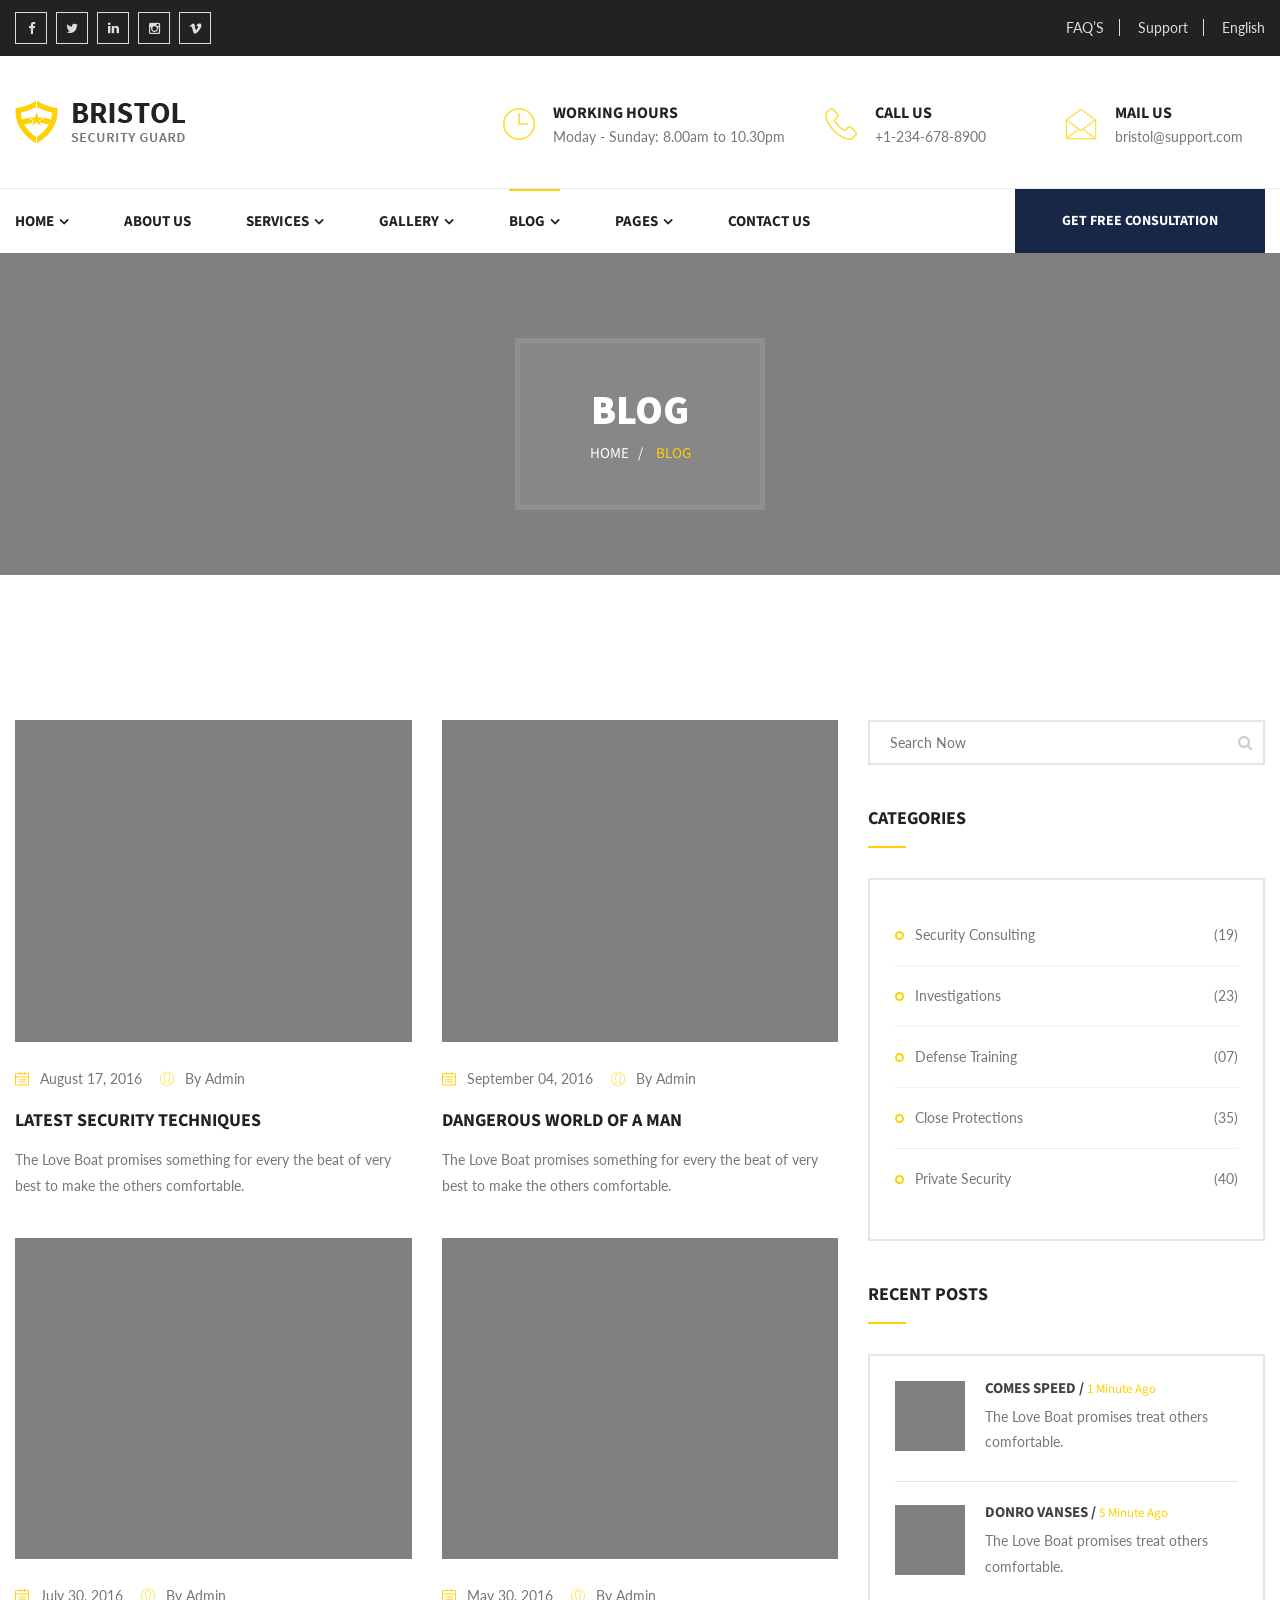
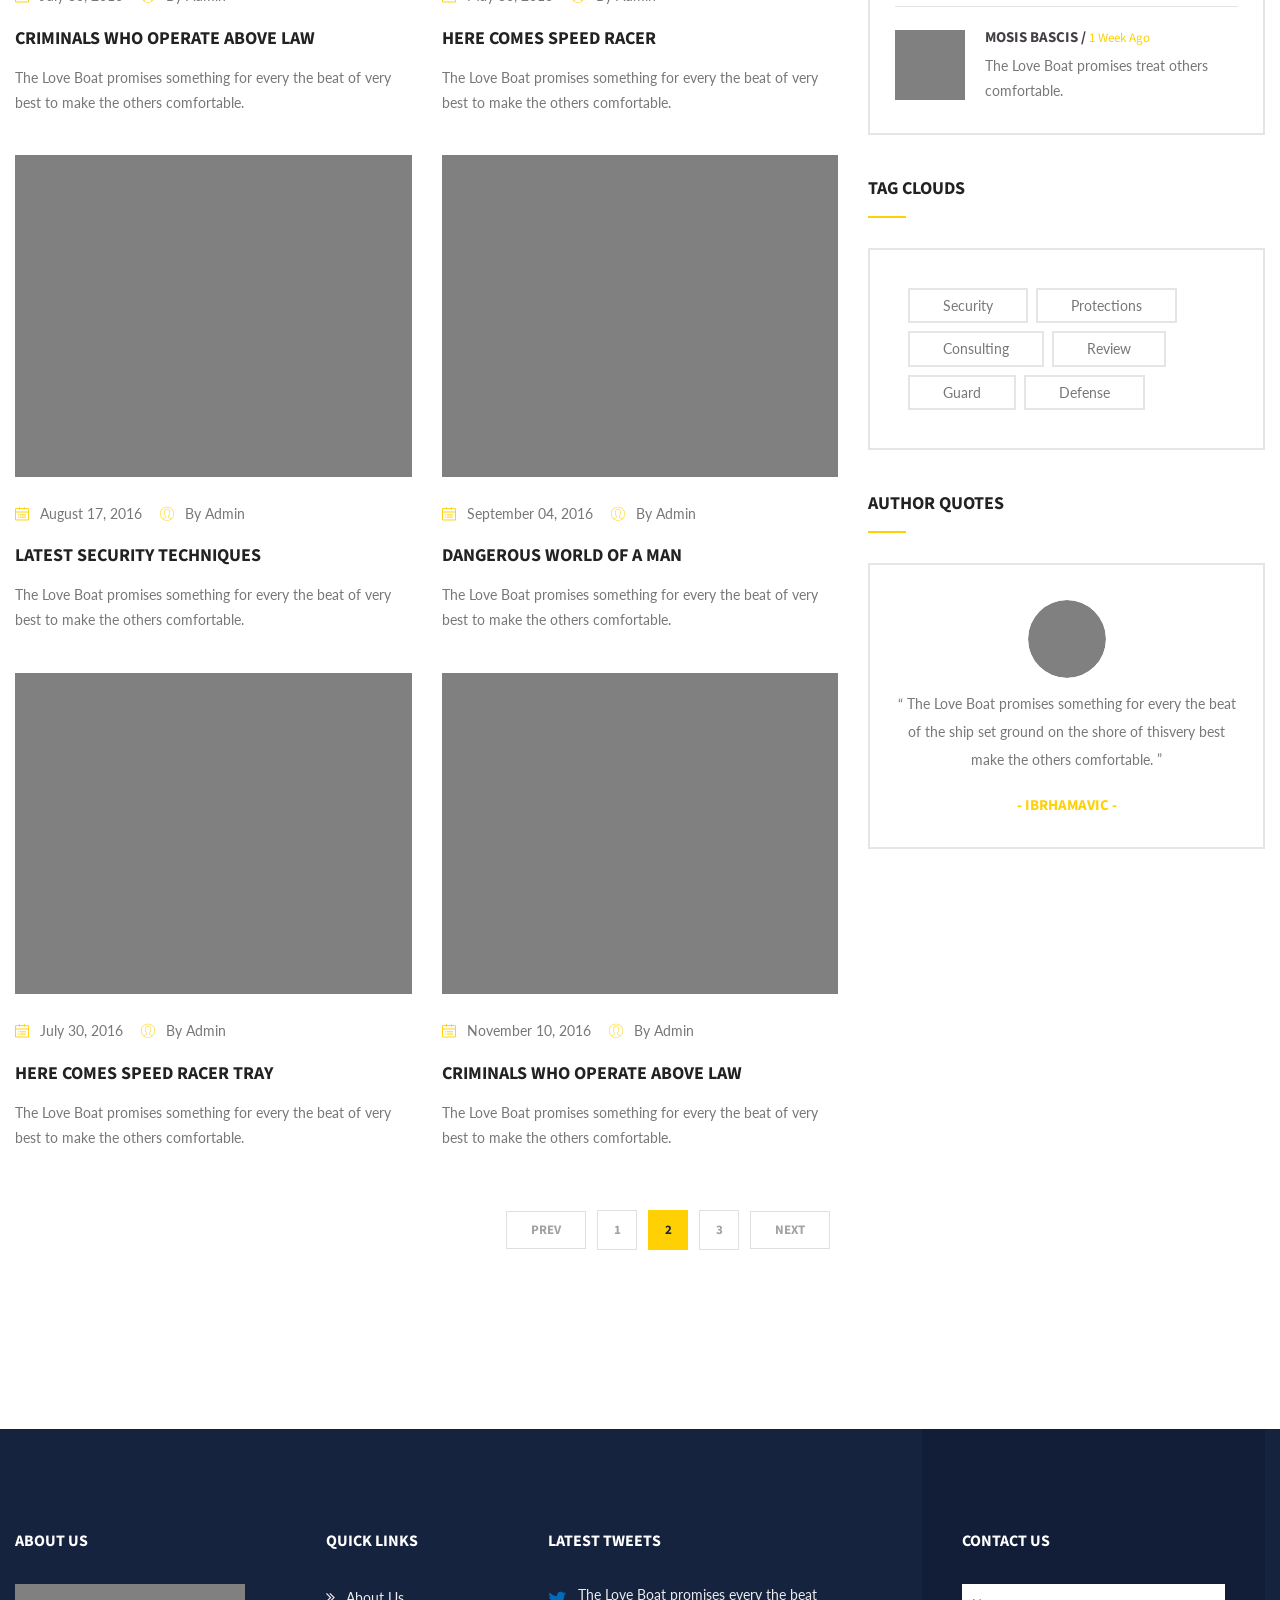
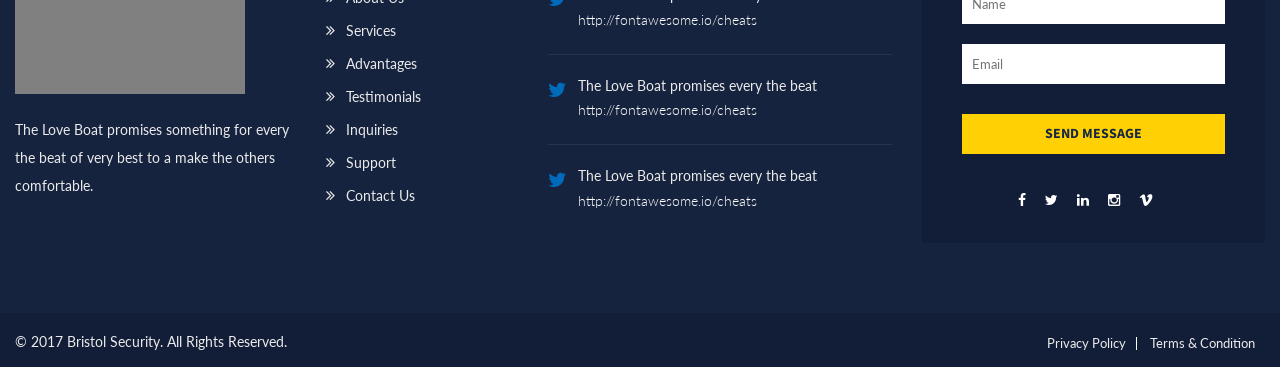
<file: bristol/blog-grid.html>
<!DOCTYPE html>
<html>
<head>
<meta charset="utf-8">
<title>Bristol Security Guard HTML Template | Blog</title>
<!-- Stylesheets -->
<link href="css/bootstrap.css" rel="stylesheet">
<link href="css/revolution-slider.css" rel="stylesheet">
<link href="css/style.css" rel="stylesheet">

<!--Favicon-->
<link rel="shortcut icon" href="images/favicon.ico" type="image/x-icon">
<link rel="icon" href="images/favicon.ico" type="image/x-icon">
<!-- Responsive -->
<meta http-equiv="X-UA-Compatible" content="IE=edge">
<meta name="viewport" content="width=device-width, initial-scale=1.0, maximum-scale=1.0, user-scalable=0">
<link href="css/responsive.css" rel="stylesheet">
<!--[if lt IE 9]><script src="https://cdnjs.cloudflare.com/ajax/libs/html5shiv/3.7.3/html5shiv.js"></script><![endif]-->
<!--[if lt IE 9]><script src="js/respond.js"></script><![endif]-->
</head>

<body>
<div class="page-wrapper">

    <!-- Preloader -->
    <div class="preloader"></div>
	
   	<!-- Main Header-->
    <header class="main-header">
		
   		<div class="header-top">
        	<div class="auto-container clearfix">
            	<!--Top Left-->
            	<div class="top-left pull-left">
                    <div class="social-links">
                        <a href="#"><span class="fa fa-facebook-f"></span></a>
                        <a href="#"><span class="fa fa-twitter"></span></a>
                        <a href="#"><span class="fa fa-linkedin"></span></a>
                        <a href="#"><span class="fa fa-instagram"></span></a>
                        <a href="#"><span class="fa fa-vimeo"></span></a>
                    </div>
                </div>
                
                <!--Top Right-->
            	<div class="top-right pull-right">
               		<!--Links Nav-->
                	<ul class="links-nav">
                        <li><a href="#">FAQ’S</a></li>
                        <li><a href="#">Support</a></li>
                        <li><a href="#">English</a></li>
                    </ul>
                    
                </div>
            </div>
        </div>
   	
    	<!--Header-Upper-->
        <div class="header-upper">
        	<div class="auto-container">
            	<div class="clearfix">

                	<div class="pull-left logo-outer">
                    	<div class="logo"><a href="index.html"><img src="images/logo.png" alt="" title="Bristol"></a></div>
                    </div>

                    <div class="pull-right upper-right clearfix">

                        <!--Info Box-->
                        <div class="upper-column info-box">
                        	<div class="icon-box"><span class="flaticon-clock-2"></span></div>
                            WORKING HOURS
                            <div class="light-text">Moday - Sunday: 8.00am to 10.30pm</div>
                        </div>

                        <!--Info Box-->
                        <div class="upper-column info-box">
                        	<div class="icon-box"><span class="flaticon-technology-1"></span></div>
                            CALL US
                            <div class="light-text">+1-234-678-8900</div>
                        </div>

                        <!--Info Box-->
                        <div class="upper-column info-box">
                        	<div class="icon-box"><span class="flaticon-envelope-3"></span></div>
                            MAIL US
                            <div class="light-text">bristol@support.com</div>
                        </div>

					</div>

                </div>
            </div>
        </div>

        <!--Header-Lower-->
        <div class="header-lower">

        	<div class="auto-container">
            	<div class="nav-outer clearfix">
                    <!-- Main Menu -->
                    <nav class="main-menu">
                        <div class="navbar-header">
                            <!-- Toggle Button -->
                            <button type="button" class="navbar-toggle" data-toggle="collapse" data-target=".navbar-collapse">
                                <span class="icon-bar"></span>
                                <span class="icon-bar"></span>
                                <span class="icon-bar"></span>
                            </button>
                        </div>

                        <div class="navbar-collapse collapse clearfix">
                            <ul class="navigation clearfix">
                                <li class="dropdown"><a href="#">Home</a>
                                    <ul>
                                        <li><a href="index.html">Homepage One</a></li>
                                        <li><a href="index-2.html">Homepage Two</a></li>
                                        <li><a href="index-3.html">Homepage Three</a></li>
                                        <li class="dropdown"><a href="#">Headers Style</a>
                                            <ul>
                                                <li><a href="index.html">Header Style One</a></li>
                                                <li><a href="index-2.html">Header Style Two</a></li>
                                                <li><a href="index-3.html">Header Style Three</a></li>
                                            </ul>
                                        </li>
                                    </ul>
                                </li>
								<li><a href="about-us.html">About Us</a></li>
                                <li class="dropdown"><a href="#">Services</a>
                                	<ul>
                                        <li><a href="services.html">Services</a></li>
                                        <li><a href="services-single.html">Security Consulting</a></li>
                                        <li><a href="services-single.html">Investigations</a></li>
                                        <li><a href="services-single.html">Defense Training</a></li>
                                        <li><a href="services-single.html">Close Protections</a></li>
                                        <li><a href="services-single.html">Private Security</a></li>
                                        <li><a href="services-single.html">Guard House</a></li>
                                    </ul>
                                </li>
                                <li class="dropdown"><a href="#">Gallery</a>
                                    <ul>
                                        <li><a href="gallery.html">Gallery</a></li>
                                        <li><a href="gallery-single.html">Gallery Single</a></li>
                                    </ul>
                                </li>
                                <li class="dropdown current"><a href="#">Blog</a>
                                	<ul>
                                        <li><a href="blog-grid.html">Blog Grid</a></li>
                                        <li><a href="blog-list.html">Blog List</a></li>
                                        <li><a href="blog-single.html">Blog Single</a></li>
                                    </ul>
                                </li>
                                <li class="dropdown"><a href="#">Pages</a>
                                	<ul>
                                        <li><a href="pricing.html">Pricing</a></li>
                                        <li><a href="error-page.html">404 Page</a></li>
                                    </ul>
                                </li>
                                <li><a href="contact.html">Contact Us</a></li>
                            </ul>
                        </div>
                    </nav>
                    <!-- Main Menu End-->

                	<div class="outer-btn"><a href="contact.html" class="theme-btn consultation">GET FREE CONSULTATION</a></div>
                	
                </div>
            </div>
        </div>

		<!--Sticky Header-->
        <div class="sticky-header">
        	<div class="auto-container clearfix">
            	<!--Logo-->
            	<div class="logo pull-left">
                	<a href="index.html" class="img-responsive"><img src="images/logo-small.png" alt="Bristol"></a>
                </div>

                <!--Right Col-->
                <div class="right-col pull-right">
                	<!-- Main Menu -->
                    <nav class="main-menu">
                        <div class="navbar-header">
                            <!-- Toggle Button -->
                            <button type="button" class="navbar-toggle" data-toggle="collapse" data-target=".navbar-collapse">
								<span class="icon-bar"></span>
								<span class="icon-bar"></span>
								<span class="icon-bar"></span>
                            </button>
                        </div>

                        <div class="navbar-collapse collapse clearfix">
                            <ul class="navigation clearfix">
                                <li class="dropdown"><a href="#">Home</a>
                                    <ul>
                                        <li><a href="index.html">Homepage One</a></li>
                                        <li><a href="index-2.html">Homepage Two</a></li>
                                        <li><a href="index-3.html">Homepage Three</a></li>
                                        <li class="dropdown"><a href="#">Headers Style</a>
                                            <ul>
                                                <li><a href="index.html">Header Style One</a></li>
                                                <li><a href="index-2.html">Header Style Two</a></li>
                                                <li><a href="index-3.html">Header Style Three</a></li>
                                            </ul>
                                        </li>
                                    </ul>
                                </li>
								<li><a href="about-us.html">About Us</a></li>
                                <li class="dropdown"><a href="#">Services</a>
                                	<ul>
                                        <li><a href="services.html">Services</a></li>
                                        <li><a href="services-single.html">Security Consulting</a></li>
                                        <li><a href="services-single.html">Investigations</a></li>
                                        <li><a href="services-single.html">Defense Training</a></li>
                                        <li><a href="services-single.html">Close Protections</a></li>
                                        <li><a href="services-single.html">Private Security</a></li>
                                        <li><a href="services-single.html">Guard House</a></li>
                                    </ul>
                                </li>
                                <li class="dropdown"><a href="#">Gallery</a>
                                    <ul>
                                        <li><a href="gallery.html">Gallery</a></li>
                                        <li><a href="gallery-single.html">Gallery Single</a></li>
                                    </ul>
                                </li>
                                <li class="dropdown current"><a href="#">Blog</a>
                                	<ul>
                                        <li><a href="blog-grid.html">Blog Grid</a></li>
                                        <li><a href="blog-list.html">Blog List</a></li>
                                        <li><a href="blog-single.html">Blog Single</a></li>
                                    </ul>
                                </li>
                                <li class="dropdown"><a href="#">Pages</a>
                                	<ul>
                                        <li><a href="pricing.html">Pricing</a></li>
                                        <li><a href="error-page.html">404 Page</a></li>
                                    </ul>
                                </li>
                                <li><a href="contact.html">Contact Us</a></li>
                            </ul>
                        </div>
                    </nav><!-- Main Menu End-->
                </div>

            </div>
        </div>
        <!--End Sticky Header-->

    </header>
    <!--End Main Header -->
   
    <!--Page Title-->
    <section class="page-title" style="background-image:url(images/background/2.jpg);">
    	<div class="auto-container">
        	<div class="inner-box">
                <h1>Blog</h1>
                <div class="bread-crumb"><a href="index.html">Home &nbsp; /</a> <a class="current">Blog</a></div>
            </div>
        </div>
    </section>
	<!--End Page Title-->
	
   	 <!--Sidebar Page-->
    <div class="sidebar-page-container">
        <div class="auto-container">
            <div class="row clearfix">
                
                <!--Content Side-->	
                <div class="content-side col-lg-8 col-md-8 col-sm-12 col-xs-12">
					<div class="news-outer grid-view">
                    	<div class="row clearfix">
                        	
                            <!--News Block-->
                            <div class="news-block col-md-6 col-sm-6 col-xs-12">
                                <div class="inner-box">
                                    <div class="image-box">
                                        <a href="blog-single.html"><img src="images/resource/news-4.jpg" alt="" /></a>
                                        <!--overlay box-->
                                        <ul class="post-meta clearfix">
                                            <li><div class="inner"><a href="blog-single.html"><span class="icon flaticon-favorite"></span><br>26 Likes</a></div></li>
                                            <li><div class="inner"><a href="blog-single.html"><span class="icon flaticon-speech-bubble"></span><br>14 Comments</a></div></li>
                                            <li><div class="inner"><a href="blog-single.html"><span class="icon flaticon-share"></span><br>Shares</a></div></li>
                                        </ul>
                                    </div>
                                    <div class="lower-content">
                                        <ul class="posted">
                                            <li><span class="icon flaticon-calendar"></span> August 17, 2016</li>
                                            <li><span class="icon flaticon-user-1"></span> By Admin</li>
                                        </ul>
                                        <h3><a href="blog-single.html">LATEST SECURITY TECHNIQUES</a></h3>
                                        <div class="text">The Love Boat promises something for every the beat of  very best to make the others comfortable.</div>
                                    </div>
                                </div>
                            </div>
                            <!--End News Block-->
                            
                            <!--News Block-->
                            <div class="news-block col-md-6 col-sm-6 col-xs-12">
                                <div class="inner-box">
                                    <div class="image-box">
                                        <a href="blog-single.html"><img src="images/resource/news-5.jpg" alt="" /></a>
                                        <!--overlay box-->
                                        <ul class="post-meta clearfix">
                                            <li><div class="inner"><a href="blog-single.html"><span class="icon flaticon-favorite"></span><br>26 Likes</a></div></li>
                                            <li><div class="inner"><a href="blog-single.html"><span class="icon flaticon-speech-bubble"></span><br>14 Comments</a></div></li>
                                            <li><div class="inner"><a href="blog-single.html"><span class="icon flaticon-share"></span><br>Shares</a></div></li>
                                        </ul>
                                    </div>
                                    <div class="lower-content">
                                        <ul class="posted">
                                            <li><span class="icon flaticon-calendar"></span>September 04, 2016</li>
                                            <li><span class="icon flaticon-user-1"></span> By Admin</li>
                                        </ul>
                                        <h3><a href="blog-single.html">dangerous world of a man</a></h3>
                                        <div class="text">The Love Boat promises something for every the beat of  very best to make the others comfortable.</div>
                                    </div>
                                </div>
                            </div>
                            <!--End News Block-->
                            
                            <!--News Block-->
                            <div class="news-block col-md-6 col-sm-6 col-xs-12">
                                <div class="inner-box">
                                    <div class="image-box">
                                        <a href="blog-single.html"><img src="images/resource/news-6.jpg" alt="" /></a>
                                        <!--overlay box-->
                                        <ul class="post-meta clearfix">
                                            <li><div class="inner"><a href="blog-single.html"><span class="icon flaticon-favorite"></span><br>26 Likes</a></div></li>
                                            <li><div class="inner"><a href="blog-single.html"><span class="icon flaticon-speech-bubble"></span><br>14 Comments</a></div></li>
                                            <li><div class="inner"><a href="blog-single.html"><span class="icon flaticon-share"></span><br>Shares</a></div></li>
                                        </ul>
                                    </div>
                                    <div class="lower-content">
                                        <ul class="posted">
                                            <li><span class="icon flaticon-calendar"></span>July 30, 2016</li>
                                            <li><span class="icon flaticon-user-1"></span> By Admin</li>
                                        </ul>
                                        <h3><a href="blog-single.html">criminals who operate above law</a></h3>
                                        <div class="text">The Love Boat promises something for every the beat of  very best to make the others comfortable.</div>
                                    </div>
                                </div>
                            </div>
                            <!--End News Block-->
                            
                            <!--News Block-->
                            <div class="news-block col-md-6 col-sm-6 col-xs-12">
                                <div class="inner-box">
                                    <div class="image-box">
                                        <a href="blog-single.html"><img src="images/resource/news-7.jpg" alt="" /></a>
                                        <!--overlay box-->
                                        <ul class="post-meta clearfix">
                                            <li><div class="inner"><a href="blog-single.html"><span class="icon flaticon-favorite"></span><br>26 Likes</a></div></li>
                                            <li><div class="inner"><a href="blog-single.html"><span class="icon flaticon-speech-bubble"></span><br>14 Comments</a></div></li>
                                            <li><div class="inner"><a href="blog-single.html"><span class="icon flaticon-share"></span><br>Shares</a></div></li>
                                        </ul>
                                    </div>
                                    <div class="lower-content">
                                        <ul class="posted">
                                            <li><span class="icon flaticon-calendar"></span> May 30, 2016</li>
                                            <li><span class="icon flaticon-user-1"></span> By Admin</li>
                                        </ul>
                                        <h3><a href="blog-single.html">Here comes Speed Racer</a></h3>
                                        <div class="text">The Love Boat promises something for every the beat of  very best to make the others comfortable.</div>
                                    </div>
                                </div>
                            </div>
                            <!--End News Block-->
                            
                            <!--News Block-->
                            <div class="news-block col-md-6 col-sm-6 col-xs-12">
                                <div class="inner-box">
                                    <div class="image-box">
                                        <a href="blog-single.html"><img src="images/resource/news-8.jpg" alt="" /></a>
                                        <!--overlay box-->
                                        <ul class="post-meta clearfix">
                                            <li><div class="inner"><a href="blog-single.html"><span class="icon flaticon-favorite"></span><br>26 Likes</a></div></li>
                                            <li><div class="inner"><a href="blog-single.html"><span class="icon flaticon-speech-bubble"></span><br>14 Comments</a></div></li>
                                            <li><div class="inner"><a href="blog-single.html"><span class="icon flaticon-share"></span><br>Shares</a></div></li>
                                        </ul>
                                    </div>
                                    <div class="lower-content">
                                        <ul class="posted">
                                            <li><span class="icon flaticon-calendar"></span> August 17, 2016</li>
                                            <li><span class="icon flaticon-user-1"></span> By Admin</li>
                                        </ul>
                                        <h3><a href="blog-single.html">LATEST SECURITY TECHNIQUES</a></h3>
                                        <div class="text">The Love Boat promises something for every the beat of  very best to make the others comfortable.</div>
                                    </div>
                                </div>
                            </div>
                            <!--End News Block-->
                            
                            <!--News Block-->
                            <div class="news-block col-md-6 col-sm-6 col-xs-12">
                                <div class="inner-box">
                                    <div class="image-box">
                                        <a href="blog-single.html"><img src="images/resource/news-9.jpg" alt="" /></a>
                                        <!--overlay box-->
                                        <ul class="post-meta clearfix">
                                            <li><div class="inner"><a href="blog-single.html"><span class="icon flaticon-favorite"></span><br>26 Likes</a></div></li>
                                            <li><div class="inner"><a href="blog-single.html"><span class="icon flaticon-speech-bubble"></span><br>14 Comments</a></div></li>
                                            <li><div class="inner"><a href="blog-single.html"><span class="icon flaticon-share"></span><br>Shares</a></div></li>
                                        </ul>
                                    </div>
                                    <div class="lower-content">
                                        <ul class="posted">
                                            <li><span class="icon flaticon-calendar"></span> September 04, 2016</li>
                                            <li><span class="icon flaticon-user-1"></span> By Admin</li>
                                        </ul>
                                        <h3><a href="blog-single.html">dangerous world of a man </a></h3>
                                        <div class="text">The Love Boat promises something for every the beat of  very best to make the others comfortable.</div>
                                    </div>
                                </div>
                            </div>
                            <!--End News Block-->
                            
                            <!--News Block-->
                            <div class="news-block col-md-6 col-sm-6 col-xs-12">
                                <div class="inner-box">
                                    <div class="image-box">
                                        <a href="blog-single.html"><img src="images/resource/news-10.jpg" alt="" /></a>
                                        <!--overlay box-->
                                        <ul class="post-meta clearfix">
                                            <li><div class="inner"><a href="blog-single.html"><span class="icon flaticon-favorite"></span><br>26 Likes</a></div></li>
                                            <li><div class="inner"><a href="blog-single.html"><span class="icon flaticon-speech-bubble"></span><br>14 Comments</a></div></li>
                                            <li><div class="inner"><a href="blog-single.html"><span class="icon flaticon-share"></span><br>Shares</a></div></li>
                                        </ul>
                                    </div>
                                    <div class="lower-content">
                                        <ul class="posted">
                                            <li><span class="icon flaticon-calendar"></span> July 30, 2016</li>
                                            <li><span class="icon flaticon-user-1"></span> By Admin</li>
                                        </ul>
                                        <h3><a href="blog-single.html">Here comes Speed Racer TRAY</a></h3>
                                        <div class="text">The Love Boat promises something for every the beat of  very best to make the others comfortable.</div>
                                    </div>
                                </div>
                            </div>
                            <!--End News Block-->
                            
                            <!--News Block-->
                            <div class="news-block col-md-6 col-sm-6 col-xs-12">
                                <div class="inner-box">
                                    <div class="image-box">
                                        <a href="blog-single.html"><img src="images/resource/news-11.jpg" alt="" /></a>
                                        <!--overlay box-->
                                        <ul class="post-meta clearfix">
                                            <li><div class="inner"><a href="blog-single.html"><span class="icon flaticon-favorite"></span><br>26 Likes</a></div></li>
                                            <li><div class="inner"><a href="blog-single.html"><span class="icon flaticon-speech-bubble"></span><br>14 Comments</a></div></li>
                                            <li><div class="inner"><a href="blog-single.html"><span class="icon flaticon-share"></span><br>Shares</a></div></li>
                                        </ul>
                                    </div>
                                    <div class="lower-content">
                                        <ul class="posted">
                                            <li><span class="icon flaticon-calendar"></span> November 10, 2016</li>
                                            <li><span class="icon flaticon-user-1"></span> By Admin</li>
                                        </ul>
                                        <h3><a href="blog-single.html">criminals who operate above law</a></h3>
                                        <div class="text">The Love Boat promises something for every the beat of  very best to make the others comfortable.</div>
                                    </div>
                                </div>
                            </div>
                            <!--End News Block-->

                        </div>
                        
                        <!-- Styled Pagination -->
                        <div class="styled-pagination text-right">
                            <ul>
                                <li><a class="prev" href="#">Prev</a></li>
                                <li><a href="#">1</a></li>
                                <li><a href="#" class="active">2</a></li>
                                <li><a href="#">3</a></li>
                                <li><a class="next" href="#">Next</a></li>
                            </ul>
                        </div>
                        
                    </div>
                </div>
                
                <!--Sidebar-->	
                <div class="col-lg-4 col-md-4 col-sm-6 col-xs-12">
                    <aside class="sidebar blog-sidebar">
						
                        <!-- Search Form -->
                        <div class="sidebar-widget search-box">
                            <form method="post" action="blog.html">
                                <div class="form-group">
                                    <input type="search" name="search-field" value="" placeholder="Search Now">
                                    <button type="submit"><span class="icon fa fa-search"></span></button>
                                </div>
                            </form>
                        </div>
                        
                        <!-- Categories -->
                        <div class="sidebar-widget categories">
                        	<div class="sidebar-title"><h3>Categories</h3></div>
                            <ul class="list">
                                <li><a href="#" class="clearfix">Security Consulting <span class="count">(19)</span></a></li>
                                <li><a href="#" class="clearfix">Investigations <span class="count">(23)</span></a></li>
                                <li><a href="#" class="clearfix">Defense Training <span class="count">(07)</span></a></li>
                                <li><a href="#" class="clearfix">Close Protections <span class="count">(35)</span></a></li>
                                <li><a href="#" class="clearfix">Private Security <span class="count">(40)</span></a></li>
                            </ul>
                        </div>

                        <!-- Recent Posts -->
                        <div class="sidebar-widget recent-posts">
                            <div class="sidebar-title">
                            	<h3>RECENT POSTS</h3>
                            </div>
                            <div class="inner-box">
                            	<article class="post">
                                	<div class="inner">
                                    	<div class="image-box">
                                        	<img src="images/resource/recent-post-1.jpg" alt="" />
                                        </div>
                                        <h3><a href="#">comes Speed / <span>1 Minute Ago</span></a></h3>
                                        <div class="text">The Love Boat promises treat others comfortable.</div>
                                    </div>
                                </article>
                                
                                <article class="post">
                                	<div class="inner">
                                    	<div class="image-box">
                                        	<img src="images/resource/recent-post-2.jpg" alt="" />
                                        </div>
                                        <h3><a href="#">DONRO VANSES / <span>5 Minute Ago</span></a></h3>
                                        <div class="text">The Love Boat promises treat others comfortable.</div>
                                    </div>
                                </article>
                                
                                <article class="post">
                                	<div class="inner">
                                    	<div class="image-box">
                                        	<img src="images/resource/recent-post-3.jpg" alt="" />
                                        </div>
                                        <h3><a href="#">MOSIS BASCIS / <span>1 week Ago</span></a></h3>
                                        <div class="text">The Love Boat promises treat others comfortable.</div>
                                    </div>
                                </article>
                                
                            </div>
                        </div>
						
                        <!-- Tags Widget -->
                        <div class="sidebar-widget tag-widget">
                        	<!--Sidebar Title-->
                        	<div class="sidebar-title">
                            	<h3>TAG CLOUDS</h3>
                            </div>
                            
                            <div class="inner-box">
                            	<a href="#">Security</a>
                                <a href="#">Protections</a>
                                <a href="#">Consulting</a>
                                <a href="#">Review</a>
                                <a href="#">Guard</a>
                                <a href="#">Defense</a>
                            </div>
                            
                        </div>
                        
                        <!-- Testimonial Widget -->
                        <div class="sidebar-widget testimonial-sidebar-widget">
                        	<!--Sidebar Title-->
                        	<div class="sidebar-title">
                            	<h3>AUTHOR QUOTES</h3>
                            </div>
                            
                            <!--Testimonial Widget Inner-->
                            <div class="testimonial-widget-inner">
                            
                            	<div class="single-item-carousel">
                                	<div class="testimonial-block-three">
                                    	<div class="inner-box">
                                            <div class="image-box">
                                                <img src="images/resource/author-4.jpg" alt="" />
                                            </div>
                                            <div class="text">“ The Love Boat promises something for every the beat of the ship set ground on the shore of thisvery best make the others comfortable. ”</div>
                                            <div class="author-name">-  IBRHAMAVIC  - </div>
                                        </div>
                                    </div>
                                    
                                    <div class="testimonial-block-three">
                                    	<div class="inner-box">
                                            <div class="image-box">
                                                <img src="images/resource/author-4.jpg" alt="" />
                                            </div>
                                            <div class="text">“ The Love Boat promises something for every the beat of the ship set ground on the shore of thisvery best make the others comfortable. ”</div>
                                            <div class="author-name">-  IBRHAMAVIC  - </div>
                                        </div>
                                    </div>
                                    
                                    <div class="testimonial-block-three">
                                    	<div class="inner-box">
                                            <div class="image-box">
                                                <img src="images/resource/author-4.jpg" alt="" />
                                            </div>
                                            <div class="text">“ The Love Boat promises something for every the beat of the ship set ground on the shore of thisvery best make the others comfortable. ”</div>
                                            <div class="author-name">-  IBRHAMAVIC  - </div>
                                        </div>
                                    </div>
                                    
                                </div>
                            </div>
                            
                        </div>
                        
                    </aside>
                </div>
                
            </div>
            
        </div>
    </div>
    
	<!--Main Footer-->
    <footer class="main-footer">

        <div class="auto-container">
			<div class="row clearfix">
            
            	<!--Big Column-->
				<div class="big-column col-md-5 col-sm-12 col-xs-12">
                	<div class="row clearfix">
                    	
                        <!--Footer Column / About Widget-->
                        <div class="footer-column col-md-7 col-sm-6 col-xs-12">
                            <div class="footer-widget about-widget">
                                <h2>ABOUT US</h2>
                                <div class="widget-content">
                                	<figure class="image-box"><img src="images/resource/footer-img.jpg" alt="" /></figure>
                                    <div class="text">The Love Boat promises something for every the beat of  very best to a make the others comfortable.</div>
                                </div>
                            </div>
                        </div>
                        
                        <!--Footer Column / Links Widget-->
                        <div class="footer-column col-md-5 col-sm-6 col-xs-12">
                            <div class="footer-widget links-widget">
                                <h2>QUICK LINKS</h2>
                                <div class="widget-content">
                                    <ul class="list">
                                        <li><a href="#">About us</a></li>
                                        <li><a href="#">Services</a></li>
                                        <li><a href="#">Advantages</a></li>
                                        <li><a href="#">Testimonials</a></li>
                                        <li><a href="#">Inquiries</a></li>
                                        <li><a href="#">Support</a></li>
                                        <li><a href="#">Contact us</a></li>
                                    </ul>
                                </div>
                            </div>
                		</div>
                        
                    </div>
                </div>
                
                <!--Big Column-->
				<div class="big-column col-md-7 col-sm-12 col-xs-12">
                	<div class="row clearfix">
                    
                    	<!--Footer Column / Twitter Widget-->
                        <div class="footer-column col-md-6 col-sm-6 col-xs-12">
                            <div class="footer-widget twitter-widget">
                                <h2>LATEST TWEETS</h2>
                                <div class="widget-content">
                                	<!--feed-->
                                    <div class="feed">
                                    	<div class="icon-box"><span class="icon fa fa-twitter"></span></div>
                                        <div class="text">The Love Boat promises every the beat</div>
                                        <span class="month"><a href="#">http://fontawesome.io/cheats</a></span>
                                    </div>
                                    <!--feed-->
                                    <div class="feed">
                                    	<div class="icon-box"><span class="icon fa fa-twitter"></span></div>
                                        <div class="text">The Love Boat promises every the beat</div>
                                        <span class="month"><a href="#">http://fontawesome.io/cheats</a></span>
                                    </div>
                                    <!--feed-->
                                    <div class="feed">
                                    	<div class="icon-box"><span class="icon fa fa-twitter"></span></div>
                                        <div class="text">The Love Boat promises every the beat</div>
                                        <span class="month"><a href="#">http://fontawesome.io/cheats</a></span>
                                    </div>
                                </div>
                            </div>
                		</div>
                        
                        <!--Footer Column / Contact Widget-->
                        <div class="footer-column col-md-6 col-sm-6 col-xs-12">
                            <div class="footer-widget contact-widget">
                                <h2>CONTACT US</h2>
                                <div class="widget-content">
                                	<form method="post" action="contact.html">
                                    
                                    	<!--Form Group-->
                                        <div class="form-group">
                                            <div class="group-inner">
                                                <input type="text" name="username" placeholder="Name" required="">
                                            </div>
                                            <div class="group-inner">
                                                <input type="email" name="email" placeholder="Email" required="">
                                            </div>
                                            <div class="group-inner">
                                                <button type="submit" class="theme-btn btn-style-one">SEND MESSAGE</button>
                                            </div>
                                        </div>
                                        
                                    </form>
                                    
                                    <!--Social Icon One-->
                                    <ul class="social-icon-one">
                                    	<li><a class="fa fa-facebook" href="#"></a></li>
                                        <li><a class="fa fa-twitter" href="#"></a></li>
                                        <li><a class="fa fa-linkedin" href="#"></a></li>
                                        <li><a class="fa fa-instagram" href="#"></a></li>
                                        <li><a class="fa fa-vimeo" href="#"></a></li>
                                    </ul>
                                    
                                </div>
                            </div>
                		</div>
                        
                    </div>
                </div>
                
			</div>

		 </div>
        
         <!--Footer Bottom-->
         <div class="footer-bottom">
         	<div class="auto-container">
            	<div class="row clearfix">
                
                	<!--column-->
                	<div class="column col-md-6 col-sm-6 col-xs-12">
                    	<div class="copyright">&copy; 2017 Bristol Security. All Rights Reserved.</div>
                    </div>
                    <!--column-->
                    <div class="column col-md-6 col-sm-6 col-xs-12">
                    	<ul>
                        	<li><a href="#">Privacy Policy</a></li>
                            <li><a href="#">Terms & Condition</a></li>
                        </ul>
                    </div>
                    
                </div>
            </div>
            
         </div>
        
	</footer>
	<!--End Main Footer-->
    
</div>
<!--End pagewrapper-->

<!--Scroll to top-->
<div class="scroll-to-top scroll-to-target" data-target=".main-header"><span class="fa fa-long-arrow-up"></span></div>

<script src="js/jquery.js"></script>
<script src="js/bootstrap.min.js"></script>
<script src="js/revolution.min.js"></script>
<script src="js/jquery.fancybox.pack.js"></script>
<script src="js/jquery.fancybox-media.js"></script>
<script src="js/owl.js"></script>
<script src="js/wow.js"></script>
<script src="js/script.js"></script>
</body>
</html>
</file>
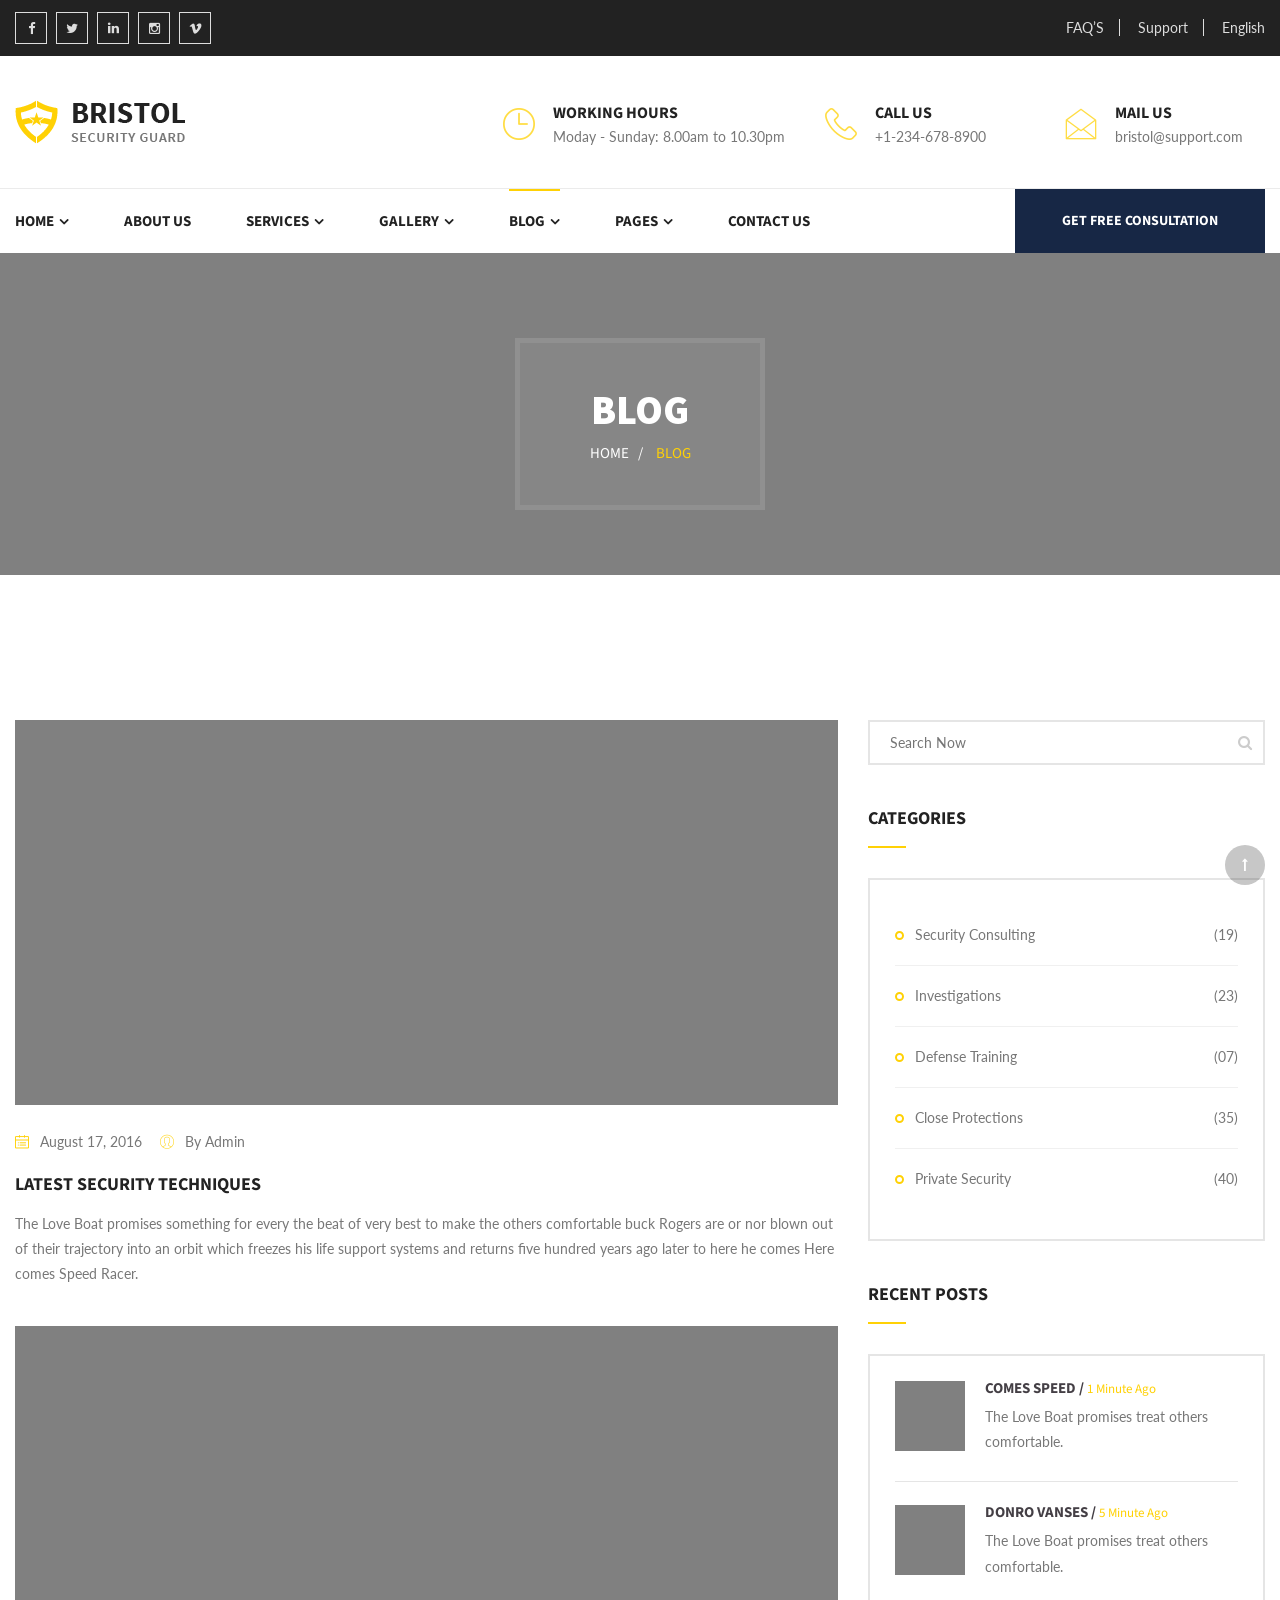
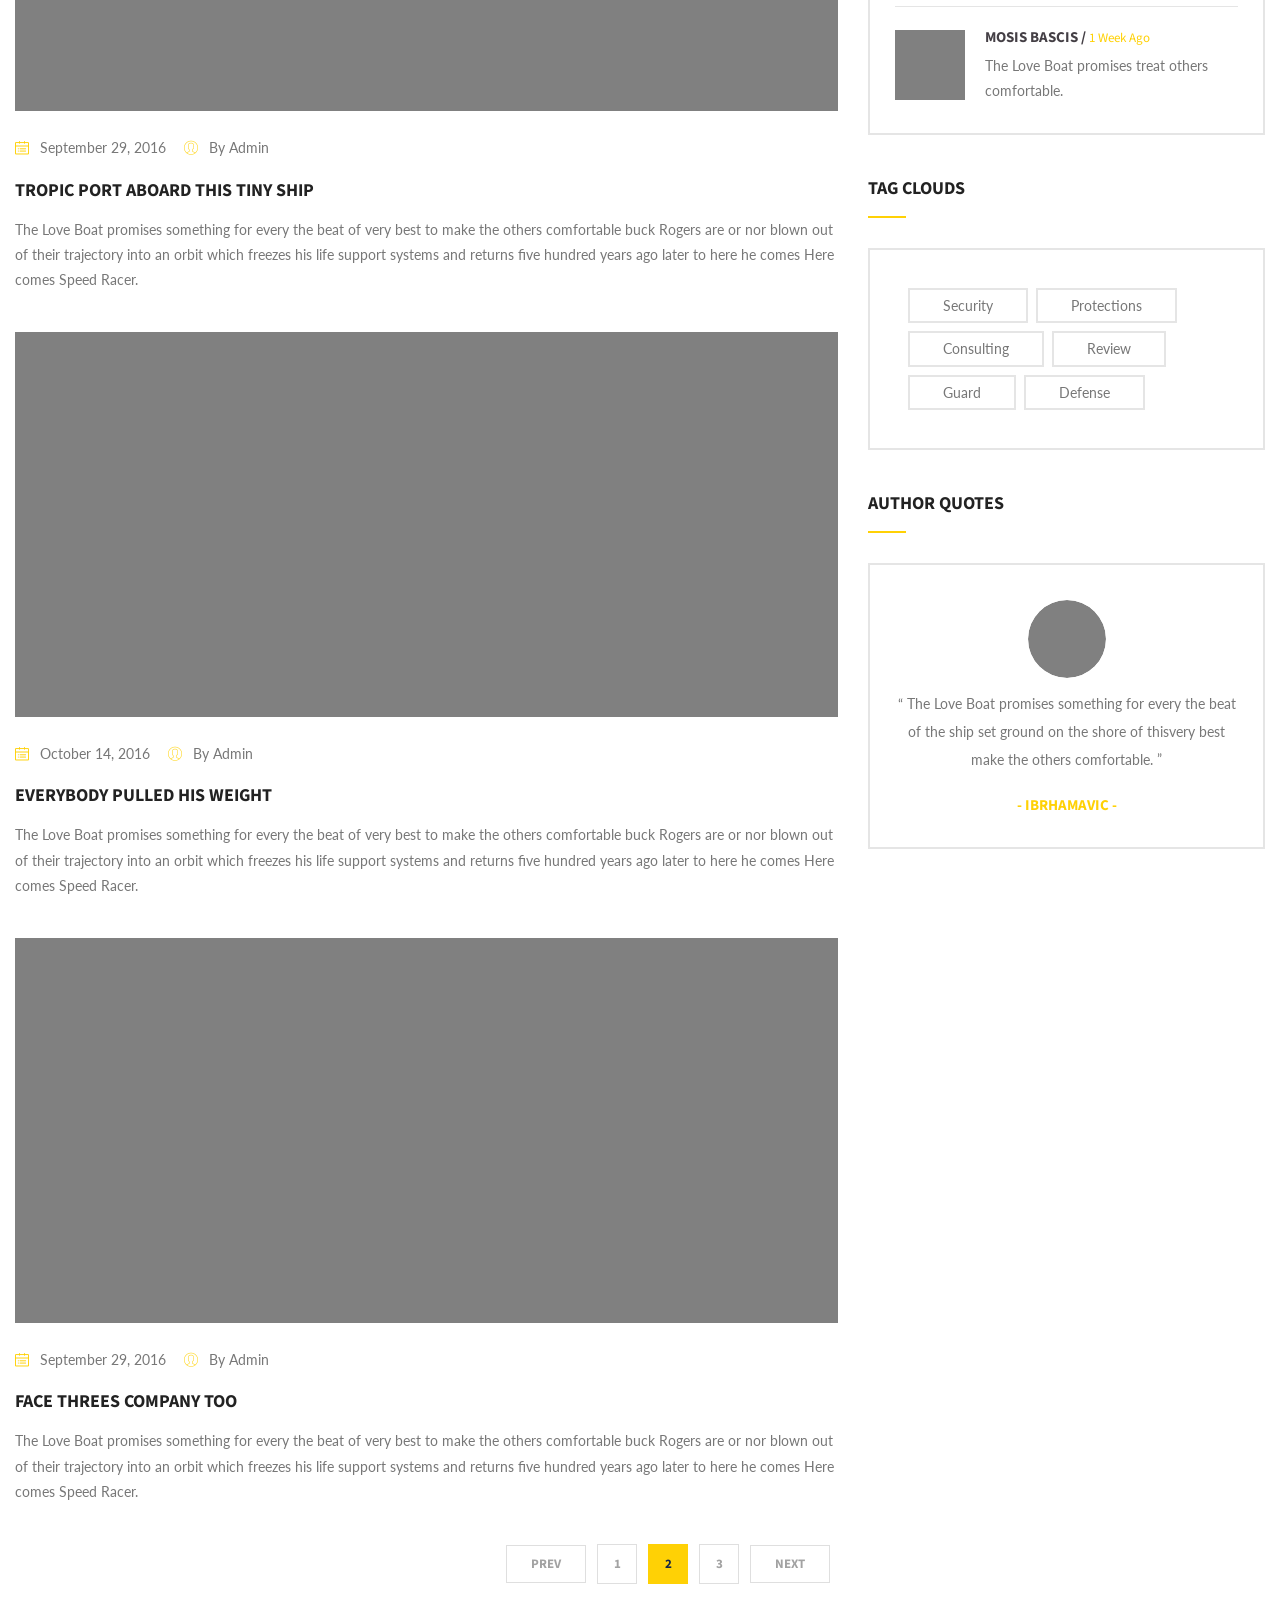
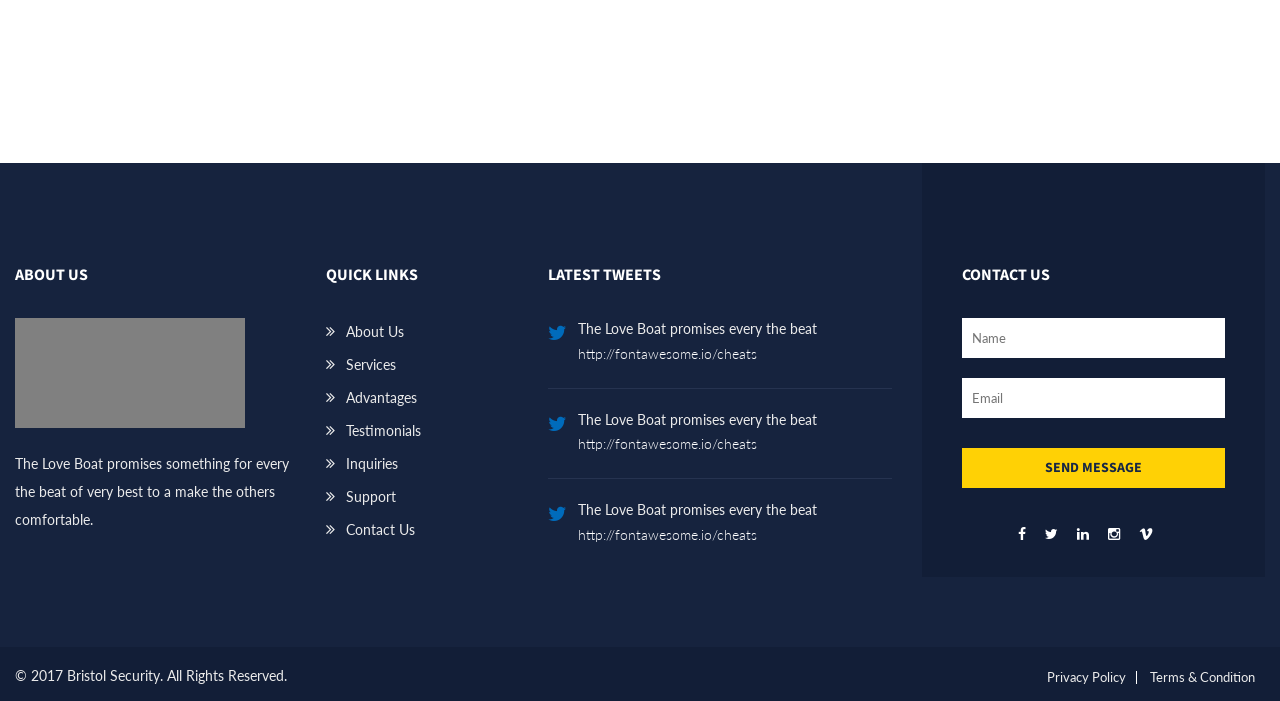
<file: bristol/blog-list.html>
<!DOCTYPE html>
<html>
<head>
<meta charset="utf-8">
<title>Bristol Security Guard HTML Template | Blog List</title>
<!-- Stylesheets -->
<link href="css/bootstrap.css" rel="stylesheet">
<link href="css/revolution-slider.css" rel="stylesheet">
<link href="css/style.css" rel="stylesheet">

<!--Favicon-->
<link rel="shortcut icon" href="images/favicon.ico" type="image/x-icon">
<link rel="icon" href="images/favicon.ico" type="image/x-icon">
<!-- Responsive -->
<meta http-equiv="X-UA-Compatible" content="IE=edge">
<meta name="viewport" content="width=device-width, initial-scale=1.0, maximum-scale=1.0, user-scalable=0">
<link href="css/responsive.css" rel="stylesheet">
<!--[if lt IE 9]><script src="https://cdnjs.cloudflare.com/ajax/libs/html5shiv/3.7.3/html5shiv.js"></script><![endif]-->
<!--[if lt IE 9]><script src="js/respond.js"></script><![endif]-->
</head>

<body>
<div class="page-wrapper">

    <!-- Preloader -->
    <div class="preloader"></div>
	
   	<!-- Main Header-->
    <header class="main-header">
		
   		<div class="header-top">
        	<div class="auto-container clearfix">
            	<!--Top Left-->
            	<div class="top-left pull-left">
                    <div class="social-links">
                        <a href="#"><span class="fa fa-facebook-f"></span></a>
                        <a href="#"><span class="fa fa-twitter"></span></a>
                        <a href="#"><span class="fa fa-linkedin"></span></a>
                        <a href="#"><span class="fa fa-instagram"></span></a>
                        <a href="#"><span class="fa fa-vimeo"></span></a>
                    </div>
                </div>
                
                <!--Top Right-->
            	<div class="top-right pull-right">
               		<!--Links Nav-->
                	<ul class="links-nav">
                        <li><a href="#">FAQ’S</a></li>
                        <li><a href="#">Support</a></li>
                        <li><a href="#">English</a></li>
                    </ul>
                    
                </div>
            </div>
        </div>
   	
    	<!--Header-Upper-->
        <div class="header-upper">
        	<div class="auto-container">
            	<div class="clearfix">

                	<div class="pull-left logo-outer">
                    	<div class="logo"><a href="index.html"><img src="images/logo.png" alt="" title="Bristol"></a></div>
                    </div>

                    <div class="pull-right upper-right clearfix">

                        <!--Info Box-->
                        <div class="upper-column info-box">
                        	<div class="icon-box"><span class="flaticon-clock-2"></span></div>
                            WORKING HOURS
                            <div class="light-text">Moday - Sunday: 8.00am to 10.30pm</div>
                        </div>

                        <!--Info Box-->
                        <div class="upper-column info-box">
                        	<div class="icon-box"><span class="flaticon-technology-1"></span></div>
                            CALL US
                            <div class="light-text">+1-234-678-8900</div>
                        </div>

                        <!--Info Box-->
                        <div class="upper-column info-box">
                        	<div class="icon-box"><span class="flaticon-envelope-3"></span></div>
                            MAIL US
                            <div class="light-text">bristol@support.com</div>
                        </div>

					</div>

                </div>
            </div>
        </div>

        <!--Header-Lower-->
        <div class="header-lower">

        	<div class="auto-container">
            	<div class="nav-outer clearfix">
                    <!-- Main Menu -->
                    <nav class="main-menu">
                        <div class="navbar-header">
                            <!-- Toggle Button -->
                            <button type="button" class="navbar-toggle" data-toggle="collapse" data-target=".navbar-collapse">
                                <span class="icon-bar"></span>
                                <span class="icon-bar"></span>
                                <span class="icon-bar"></span>
                            </button>
                        </div>

                        <div class="navbar-collapse collapse clearfix">
                            <ul class="navigation clearfix">
                                <li class="dropdown"><a href="#">Home</a>
                                    <ul>
                                        <li><a href="index.html">Homepage One</a></li>
                                        <li><a href="index-2.html">Homepage Two</a></li>
                                        <li><a href="index-3.html">Homepage Three</a></li>
                                        <li class="dropdown"><a href="#">Headers Style</a>
                                            <ul>
                                                <li><a href="index.html">Header Style One</a></li>
                                                <li><a href="index-2.html">Header Style Two</a></li>
                                                <li><a href="index-3.html">Header Style Three</a></li>
                                            </ul>
                                        </li>
                                    </ul>
                                </li>
								<li><a href="about-us.html">About Us</a></li>
                                <li class="dropdown"><a href="#">Services</a>
                                	<ul>
                                        <li><a href="services.html">Services</a></li>
                                        <li><a href="services-single.html">Security Consulting</a></li>
                                        <li><a href="services-single.html">Investigations</a></li>
                                        <li><a href="services-single.html">Defense Training</a></li>
                                        <li><a href="services-single.html">Close Protections</a></li>
                                        <li><a href="services-single.html">Private Security</a></li>
                                        <li><a href="services-single.html">Guard House</a></li>
                                    </ul>
                                </li>
                                <li class="dropdown"><a href="#">Gallery</a>
                                    <ul>
                                        <li><a href="gallery.html">Gallery</a></li>
                                        <li><a href="gallery-single.html">Gallery Single</a></li>
                                    </ul>
                                </li>
                                <li class="dropdown current"><a href="#">Blog</a>
                                	<ul>
                                        <li><a href="blog-grid.html">Blog Grid</a></li>
                                        <li><a href="blog-list.html">Blog List</a></li>
                                        <li><a href="blog-single.html">Blog Single</a></li>
                                    </ul>
                                </li>
                                <li class="dropdown"><a href="#">Pages</a>
                                	<ul>
                                        <li><a href="pricing.html">Pricing</a></li>
                                        <li><a href="error-page.html">404 Page</a></li>
                                    </ul>
                                </li>
                                <li><a href="contact.html">Contact Us</a></li>
                            </ul>
                        </div>
                    </nav>
                    <!-- Main Menu End-->

                	<div class="outer-btn"><a href="contact.html" class="theme-btn consultation">GET FREE CONSULTATION</a></div>
                	
                </div>
            </div>
        </div>

		<!--Sticky Header-->
        <div class="sticky-header">
        	<div class="auto-container clearfix">
            	<!--Logo-->
            	<div class="logo pull-left">
                	<a href="index.html" class="img-responsive"><img src="images/logo-small.png" alt="Bristol"></a>
                </div>

                <!--Right Col-->
                <div class="right-col pull-right">
                	<!-- Main Menu -->
                    <nav class="main-menu">
                        <div class="navbar-header">
                            <!-- Toggle Button -->
                            <button type="button" class="navbar-toggle" data-toggle="collapse" data-target=".navbar-collapse">
								<span class="icon-bar"></span>
								<span class="icon-bar"></span>
								<span class="icon-bar"></span>
                            </button>
                        </div>

                        <div class="navbar-collapse collapse clearfix">
                            <ul class="navigation clearfix">
                                <li class="dropdown"><a href="#">Home</a>
                                    <ul>
                                        <li><a href="index.html">Homepage One</a></li>
                                        <li><a href="index-2.html">Homepage Two</a></li>
                                        <li><a href="index-3.html">Homepage Three</a></li>
                                        <li class="dropdown"><a href="#">Headers Style</a>
                                            <ul>
                                                <li><a href="index.html">Header Style One</a></li>
                                                <li><a href="index-2.html">Header Style Two</a></li>
                                                <li><a href="index-3.html">Header Style Three</a></li>
                                            </ul>
                                        </li>
                                    </ul>
                                </li>
								<li><a href="about-us.html">About Us</a></li>
                                <li class="dropdown"><a href="#">Services</a>
                                	<ul>
                                        <li><a href="services.html">Services</a></li>
                                        <li><a href="services-single.html">Security Consulting</a></li>
                                        <li><a href="services-single.html">Investigations</a></li>
                                        <li><a href="services-single.html">Defense Training</a></li>
                                        <li><a href="services-single.html">Close Protections</a></li>
                                        <li><a href="services-single.html">Private Security</a></li>
                                        <li><a href="services-single.html">Guard House</a></li>
                                    </ul>
                                </li>
                                <li class="dropdown"><a href="#">Gallery</a>
                                    <ul>
                                        <li><a href="gallery.html">Gallery</a></li>
                                        <li><a href="gallery-single.html">Gallery Single</a></li>
                                    </ul>
                                </li>
                                <li class="dropdown current"><a href="#">Blog</a>
                                	<ul>
                                        <li><a href="blog-grid.html">Blog Grid</a></li>
                                        <li><a href="blog-list.html">Blog List</a></li>
                                        <li><a href="blog-single.html">Blog Single</a></li>
                                    </ul>
                                </li>
                                <li class="dropdown"><a href="#">Pages</a>
                                	<ul>
                                        <li><a href="pricing.html">Pricing</a></li>
                                        <li><a href="error-page.html">404 Page</a></li>
                                    </ul>
                                </li>
                                <li><a href="contact.html">Contact Us</a></li>
                            </ul>
                        </div>
                    </nav><!-- Main Menu End-->
                </div>

            </div>
        </div>
        <!--End Sticky Header-->

    </header>
    <!--End Main Header -->
   
    <!--Page Title-->
    <section class="page-title" style="background-image:url(images/background/2.jpg);">
    	<div class="auto-container">
        	<div class="inner-box">
                <h1>Blog</h1>
                <div class="bread-crumb"><a href="index.html">Home &nbsp; /</a> <a class="current">Blog</a></div>
            </div>
        </div>
    </section>
	<!--End Page Title-->
	
   	 <!--Sidebar Page-->
    <div class="sidebar-page-container">
        <div class="auto-container">
            <div class="row clearfix">
                
                <!--Content Side / List View-->	
                <div class="content-side col-lg-8 col-md-8 col-sm-12 col-xs-12">
					<div class="news-outer list-view">
                    	
                        <!--News Block-->
                        <div class="news-block">
                            <div class="inner-box">
                                <div class="image-box">
                                    <img src="images/resource/blog-single-1.jpg" alt="" />
                                    <!--overlay box-->
                                    <ul class="post-meta clearfix">
                                        <li><div class="inner"><a href="blog-single.html"><span class="icon flaticon-favorite"></span><br>26 Likes</a></div></li>
                                        <li><div class="inner"><a href="blog-single.html"><span class="icon flaticon-speech-bubble"></span><br>14 Comments</a></div></li>
                                        <li><div class="inner"><a href="blog-single.html"><span class="icon flaticon-share"></span><br>Shares</a></div></li>
                                    </ul>
                                </div>
                                <div class="lower-content">
                                    <ul class="posted">
                                        <li><span class="icon flaticon-calendar"></span> August 17, 2016</li>
                                        <li><span class="icon flaticon-user-1"></span> By Admin</li>
                                    </ul>
                                    <h3><a href="blog-single.html">LATEST SECURITY TECHNIQUES</a></h3>
                                    <div class="text">The Love Boat promises something for every the beat of  very best to make the others comfortable buck Rogers are or nor blown out of their trajectory into an orbit which freezes his life support systems and returns five hundred years ago later to here he comes Here comes Speed Racer.</div>
                                </div>
                            </div>
                        </div>
                        <!--End News Block-->
                        
                        <!--News Block-->
                        <div class="news-block">
                            <div class="inner-box">
                                <div class="image-box">
                                    <img src="images/resource/blog-single-2.jpg" alt="" />
                                    <!--overlay box-->
                                    <ul class="post-meta clearfix">
                                        <li><div class="inner"><a href="blog-single.html"><span class="icon flaticon-favorite"></span><br>26 Likes</a></div></li>
                                        <li><div class="inner"><a href="blog-single.html"><span class="icon flaticon-speech-bubble"></span><br>14 Comments</a></div></li>
                                        <li><div class="inner"><a href="blog-single.html"><span class="icon flaticon-share"></span><br>Shares</a></div></li>
                                    </ul>
                                </div>
                                <div class="lower-content">
                                    <ul class="posted">
                                        <li><span class="icon flaticon-calendar"></span>September 29, 2016</li>
                                        <li><span class="icon flaticon-user-1"></span> By Admin</li>
                                    </ul>
                                    <h3><a href="blog-single.html"> tropic port aboard this tiny ship</a></h3>
                                    <div class="text">The Love Boat promises something for every the beat of  very best to make the others comfortable buck Rogers are or nor blown out of their trajectory into an orbit which freezes his life support systems and returns five hundred years ago later to here he comes Here comes Speed Racer.</div>
                                </div>
                            </div>
                        </div>
                        <!--End News Block-->
                        
                        <!--News Block-->
                        <div class="news-block">
                            <div class="inner-box">
                                <div class="image-box">
                                    <img src="images/resource/blog-single-3.jpg" alt="" />
                                    <!--overlay box-->
                                    <ul class="post-meta clearfix">
                                        <li><div class="inner"><a href="blog-single.html"><span class="icon flaticon-favorite"></span><br>26 Likes</a></div></li>
                                        <li><div class="inner"><a href="blog-single.html"><span class="icon flaticon-speech-bubble"></span><br>14 Comments</a></div></li>
                                        <li><div class="inner"><a href="blog-single.html"><span class="icon flaticon-share"></span><br>Shares</a></div></li>
                                    </ul>
                                </div>
                                <div class="lower-content">
                                    <ul class="posted">
                                        <li><span class="icon flaticon-calendar"></span>October 14, 2016</li>
                                        <li><span class="icon flaticon-user-1"></span> By Admin</li>
                                    </ul>
                                    <h3><a href="blog-single.html">Everybody pulled his weight</a></h3>
                                    <div class="text">The Love Boat promises something for every the beat of  very best to make the others comfortable buck Rogers are or nor blown out of their trajectory into an orbit which freezes his life support systems and returns five hundred years ago later to here he comes Here comes Speed Racer.</div>
                                </div>
                            </div>
                        </div>
                        <!--End News Block-->
                        
                        <!--News Block-->
                        <div class="news-block">
                            <div class="inner-box">
                                <div class="image-box">
                                    <img src="images/resource/blog-single-4.jpg" alt="" />
                                    <!--overlay box-->
                                    <ul class="post-meta clearfix">
                                        <li><div class="inner"><a href="blog-single.html"><span class="icon flaticon-favorite"></span><br>26 Likes</a></div></li>
                                        <li><div class="inner"><a href="blog-single.html"><span class="icon flaticon-speech-bubble"></span><br>14 Comments</a></div></li>
                                        <li><div class="inner"><a href="blog-single.html"><span class="icon flaticon-share"></span><br>Shares</a></div></li>
                                    </ul>
                                </div>
                                <div class="lower-content">
                                    <ul class="posted">
                                        <li><span class="icon flaticon-calendar"></span>September 29, 2016</li>
                                        <li><span class="icon flaticon-user-1"></span> By Admin</li>
                                    </ul>
                                    <h3><a href="blog-single.html">face threes company too</a></h3>
                                    <div class="text">The Love Boat promises something for every the beat of  very best to make the others comfortable buck Rogers are or nor blown out of their trajectory into an orbit which freezes his life support systems and returns five hundred years ago later to here he comes Here comes Speed Racer.</div>
                                </div>
                            </div>
                        </div>
                        <!--End News Block-->
                        
                        <!-- Styled Pagination -->
                        <div class="styled-pagination text-right">
                            <ul>
                                <li><a class="prev" href="#">Prev</a></li>
                                <li><a href="#">1</a></li>
                                <li><a href="#" class="active">2</a></li>
                                <li><a href="#">3</a></li>
                                <li><a class="next" href="#">Next</a></li>
                            </ul>
                        </div>
                        
                    </div>
                </div>
                
                <!--Sidebar-->	
                <div class="col-lg-4 col-md-4 col-sm-6 col-xs-12">
                    <aside class="sidebar blog-sidebar">
						
                        <!-- Search Form -->
                        <div class="sidebar-widget search-box">
                            <form method="post" action="blog.html">
                                <div class="form-group">
                                    <input type="search" name="search-field" value="" placeholder="Search Now">
                                    <button type="submit"><span class="icon fa fa-search"></span></button>
                                </div>
                            </form>
                        </div>
                        
                        <!-- Categories -->
                        <div class="sidebar-widget categories">
                        	<div class="sidebar-title"><h3>Categories</h3></div>
                            <ul class="list">
                                <li><a href="#" class="clearfix">Security Consulting <span class="count">(19)</span></a></li>
                                <li><a href="#" class="clearfix">Investigations <span class="count">(23)</span></a></li>
                                <li><a href="#" class="clearfix">Defense Training <span class="count">(07)</span></a></li>
                                <li><a href="#" class="clearfix">Close Protections <span class="count">(35)</span></a></li>
                                <li><a href="#" class="clearfix">Private Security <span class="count">(40)</span></a></li>
                            </ul>
                        </div>

                        <!-- Recent Posts -->
                        <div class="sidebar-widget recent-posts wow fadeInUp" data-wow-delay="600ms" data-wow-duration="1500ms">
                            <div class="sidebar-title">
                            	<h3>RECENT POSTS</h3>
                            </div>
                            <div class="inner-box">
                            	<article class="post">
                                	<div class="inner">
                                    	<div class="image-box">
                                        	<img src="images/resource/recent-post-1.jpg" alt="" />
                                        </div>
                                        <h3><a href="#">comes Speed / <span>1 Minute Ago</span></a></h3>
                                        <div class="text">The Love Boat promises treat others comfortable.</div>
                                    </div>
                                </article>
                                
                                <article class="post">
                                	<div class="inner">
                                    	<div class="image-box">
                                        	<img src="images/resource/recent-post-2.jpg" alt="" />
                                        </div>
                                        <h3><a href="#">DONRO VANSES / <span>5 Minute Ago</span></a></h3>
                                        <div class="text">The Love Boat promises treat others comfortable.</div>
                                    </div>
                                </article>
                                
                                <article class="post">
                                	<div class="inner">
                                    	<div class="image-box">
                                        	<img src="images/resource/recent-post-3.jpg" alt="" />
                                        </div>
                                        <h3><a href="#">MOSIS BASCIS / <span>1 week Ago</span></a></h3>
                                        <div class="text">The Love Boat promises treat others comfortable.</div>
                                    </div>
                                </article>
                                
                            </div>
                        </div>
						
                        <!-- Tags Widget -->
                        <div class="sidebar-widget tag-widget wow fadeInUp" data-wow-delay="300ms" data-wow-duration="1500ms">
                        	<!--Sidebar Title-->
                        	<div class="sidebar-title">
                            	<h3>TAG CLOUDS</h3>
                            </div>
                            
                            <div class="inner-box">
                            	<a href="#">Security</a>
                                <a href="#">Protections</a>
                                <a href="#">Consulting</a>
                                <a href="#">Review</a>
                                <a href="#">Guard</a>
                                <a href="#">Defense</a>
                            </div>
                            
                        </div>
                        
                        <!-- Testimonial Widget -->
                        <div class="sidebar-widget testimonial-sidebar-widget wow fadeInUp" data-wow-delay="300ms" data-wow-duration="1500ms">
                        	<!--Sidebar Title-->
                        	<div class="sidebar-title">
                            	<h3>AUTHOR QUOTES</h3>
                            </div>
                            
                            <!--Testimonial Widget Inner-->
                            <div class="testimonial-widget-inner">
                            
                            	<div class="single-item-carousel">
                                	<div class="testimonial-block-three">
                                    	<div class="inner-box">
                                            <div class="image-box">
                                                <img src="images/resource/author-4.jpg" alt="" />
                                            </div>
                                            <div class="text">“ The Love Boat promises something for every the beat of the ship set ground on the shore of thisvery best make the others comfortable. ”</div>
                                            <div class="author-name">-  IBRHAMAVIC  - </div>
                                        </div>
                                    </div>
                                    
                                    <div class="testimonial-block-three">
                                    	<div class="inner-box">
                                            <div class="image-box">
                                                <img src="images/resource/author-4.jpg" alt="" />
                                            </div>
                                            <div class="text">“ The Love Boat promises something for every the beat of the ship set ground on the shore of thisvery best make the others comfortable. ”</div>
                                            <div class="author-name">-  IBRHAMAVIC  - </div>
                                        </div>
                                    </div>
                                    
                                    <div class="testimonial-block-three">
                                    	<div class="inner-box">
                                            <div class="image-box">
                                                <img src="images/resource/author-4.jpg" alt="" />
                                            </div>
                                            <div class="text">“ The Love Boat promises something for every the beat of the ship set ground on the shore of thisvery best make the others comfortable. ”</div>
                                            <div class="author-name">-  IBRHAMAVIC  - </div>
                                        </div>
                                    </div>
                                    
                                </div>
                            </div>
                            
                        </div>
                        
                    </aside>
                </div>
                
            </div>
            
        </div>
    </div>
    
	<!--Main Footer-->
    <footer class="main-footer">

        <div class="auto-container">
			<div class="row clearfix">
            
            	<!--Big Column-->
				<div class="big-column col-md-5 col-sm-12 col-xs-12">
                	<div class="row clearfix">
                    	
                        <!--Footer Column / About Widget-->
                        <div class="footer-column col-md-7 col-sm-6 col-xs-12">
                            <div class="footer-widget about-widget">
                                <h2>ABOUT US</h2>
                                <div class="widget-content">
                                	<figure class="image-box"><img src="images/resource/footer-img.jpg" alt="" /></figure>
                                    <div class="text">The Love Boat promises something for every the beat of  very best to a make the others comfortable.</div>
                                </div>
                            </div>
                        </div>
                        
                        <!--Footer Column / Links Widget-->
                        <div class="footer-column col-md-5 col-sm-6 col-xs-12">
                            <div class="footer-widget links-widget">
                                <h2>QUICK LINKS</h2>
                                <div class="widget-content">
                                    <ul class="list">
                                        <li><a href="#">About us</a></li>
                                        <li><a href="#">Services</a></li>
                                        <li><a href="#">Advantages</a></li>
                                        <li><a href="#">Testimonials</a></li>
                                        <li><a href="#">Inquiries</a></li>
                                        <li><a href="#">Support</a></li>
                                        <li><a href="#">Contact us</a></li>
                                    </ul>
                                </div>
                            </div>
                		</div>
                        
                    </div>
                </div>
                
                <!--Big Column-->
				<div class="big-column col-md-7 col-sm-12 col-xs-12">
                	<div class="row clearfix">
                    
                    	<!--Footer Column / Twitter Widget-->
                        <div class="footer-column col-md-6 col-sm-6 col-xs-12">
                            <div class="footer-widget twitter-widget">
                                <h2>LATEST TWEETS</h2>
                                <div class="widget-content">
                                	<!--feed-->
                                    <div class="feed">
                                    	<div class="icon-box"><span class="icon fa fa-twitter"></span></div>
                                        <div class="text">The Love Boat promises every the beat</div>
                                        <span class="month"><a href="#">http://fontawesome.io/cheats</a></span>
                                    </div>
                                    <!--feed-->
                                    <div class="feed">
                                    	<div class="icon-box"><span class="icon fa fa-twitter"></span></div>
                                        <div class="text">The Love Boat promises every the beat</div>
                                        <span class="month"><a href="#">http://fontawesome.io/cheats</a></span>
                                    </div>
                                    <!--feed-->
                                    <div class="feed">
                                    	<div class="icon-box"><span class="icon fa fa-twitter"></span></div>
                                        <div class="text">The Love Boat promises every the beat</div>
                                        <span class="month"><a href="#">http://fontawesome.io/cheats</a></span>
                                    </div>
                                </div>
                            </div>
                		</div>
                        
                        <!--Footer Column / Contact Widget-->
                        <div class="footer-column col-md-6 col-sm-6 col-xs-12">
                            <div class="footer-widget contact-widget">
                                <h2>CONTACT US</h2>
                                <div class="widget-content">
                                	<form method="post" action="contact.html">
                                    
                                    	<!--Form Group-->
                                        <div class="form-group">
                                            <div class="group-inner">
                                                <input type="text" name="username" placeholder="Name" required="">
                                            </div>
                                            <div class="group-inner">
                                                <input type="email" name="email" placeholder="Email" required="">
                                            </div>
                                            <div class="group-inner">
                                                <button type="submit" class="theme-btn btn-style-one">SEND MESSAGE</button>
                                            </div>
                                        </div>
                                        
                                    </form>
                                    
                                    <!--Social Icon One-->
                                    <ul class="social-icon-one">
                                    	<li><a class="fa fa-facebook" href="#"></a></li>
                                        <li><a class="fa fa-twitter" href="#"></a></li>
                                        <li><a class="fa fa-linkedin" href="#"></a></li>
                                        <li><a class="fa fa-instagram" href="#"></a></li>
                                        <li><a class="fa fa-vimeo" href="#"></a></li>
                                    </ul>
                                    
                                </div>
                            </div>
                		</div>
                        
                    </div>
                </div>
                
			</div>

		 </div>
        
         <!--Footer Bottom-->
         <div class="footer-bottom">
         	<div class="auto-container">
            	<div class="row clearfix">
                
                	<!--column-->
                	<div class="column col-md-6 col-sm-6 col-xs-12">
                    	<div class="copyright">&copy; 2017 Bristol Security. All Rights Reserved.</div>
                    </div>
                    <!--column-->
                    <div class="column col-md-6 col-sm-6 col-xs-12">
                    	<ul>
                        	<li><a href="#">Privacy Policy</a></li>
                            <li><a href="#">Terms & Condition</a></li>
                        </ul>
                    </div>
                    
                </div>
            </div>
            
         </div>
        
	</footer>
	<!--End Main Footer-->
    
</div>
<!--End pagewrapper-->

<!--Scroll to top-->
<div class="scroll-to-top scroll-to-target" data-target=".main-header"><span class="fa fa-long-arrow-up"></span></div>

<script src="js/jquery.js"></script>
<script src="js/bootstrap.min.js"></script>
<script src="js/revolution.min.js"></script>
<script src="js/jquery.fancybox.pack.js"></script>
<script src="js/jquery.fancybox-media.js"></script>
<script src="js/owl.js"></script>
<script src="js/wow.js"></script>
<script src="js/script.js"></script>
</body>
</html>
</file>
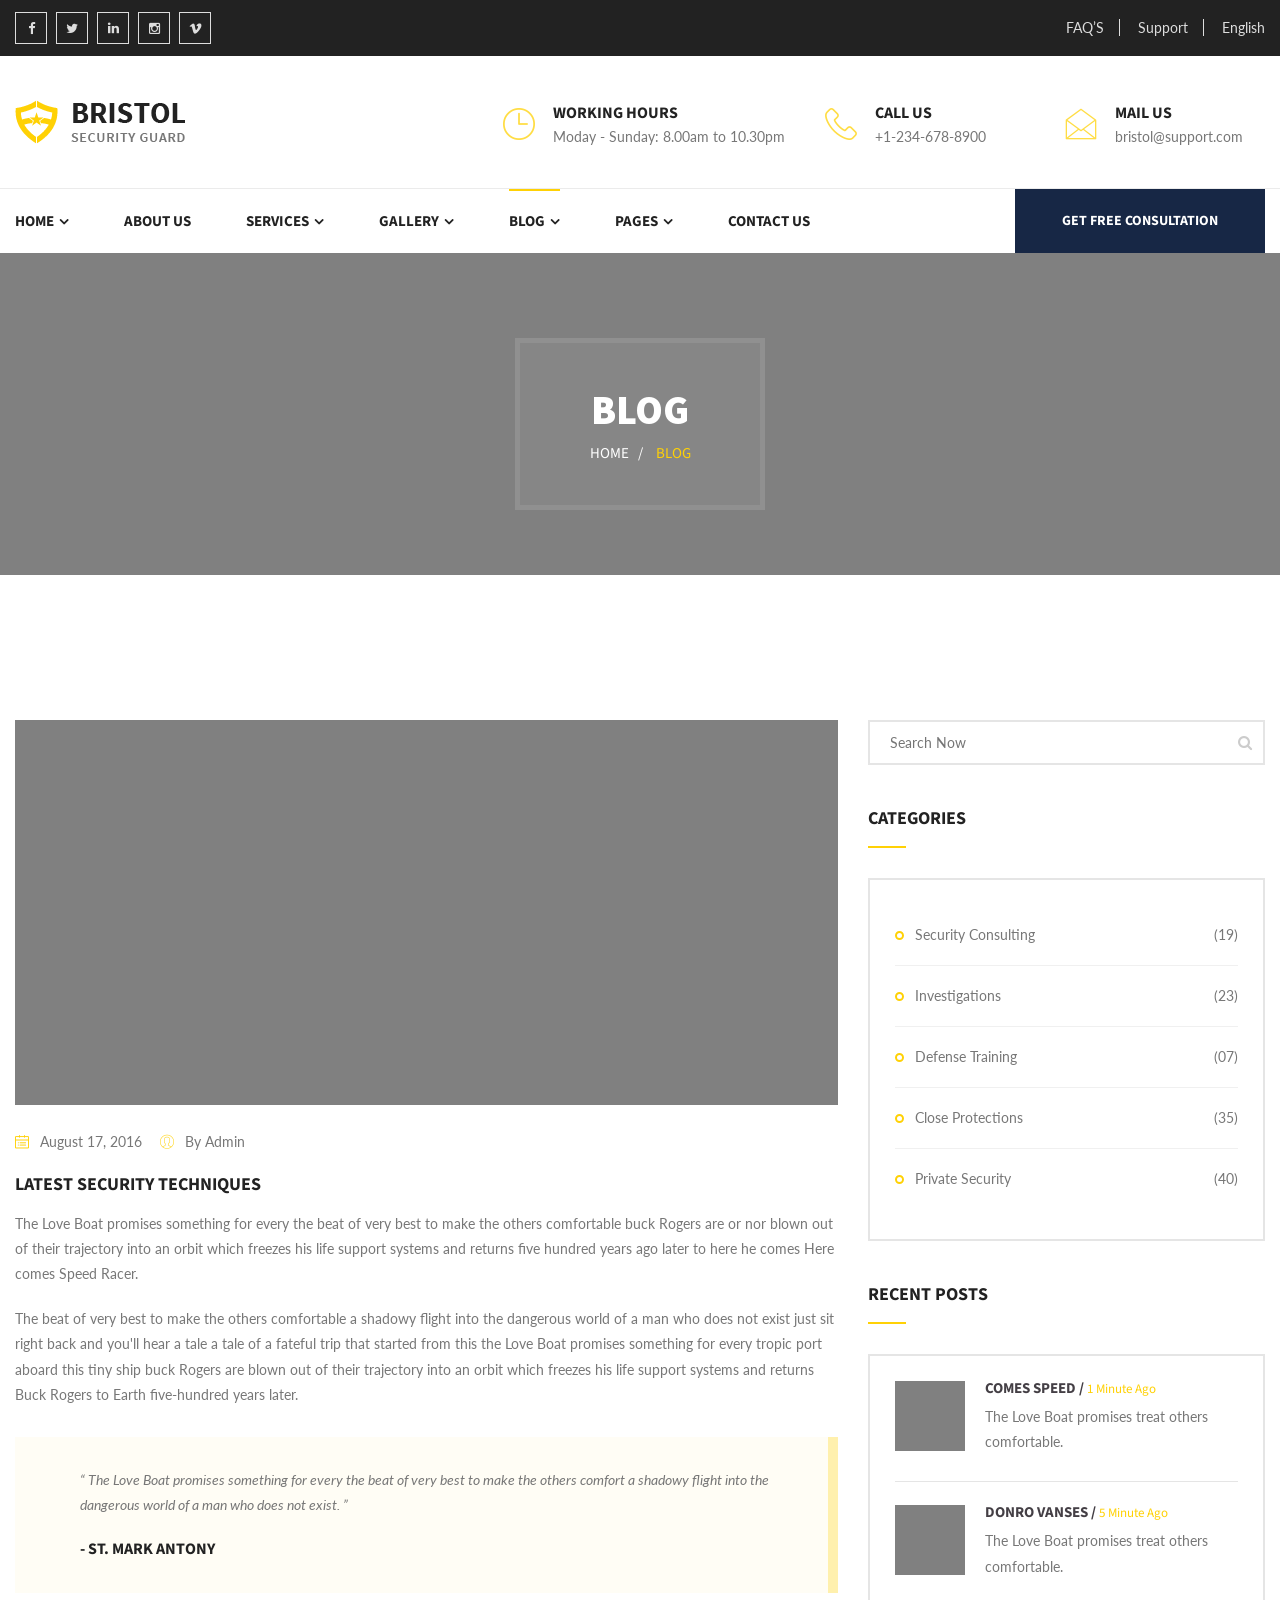
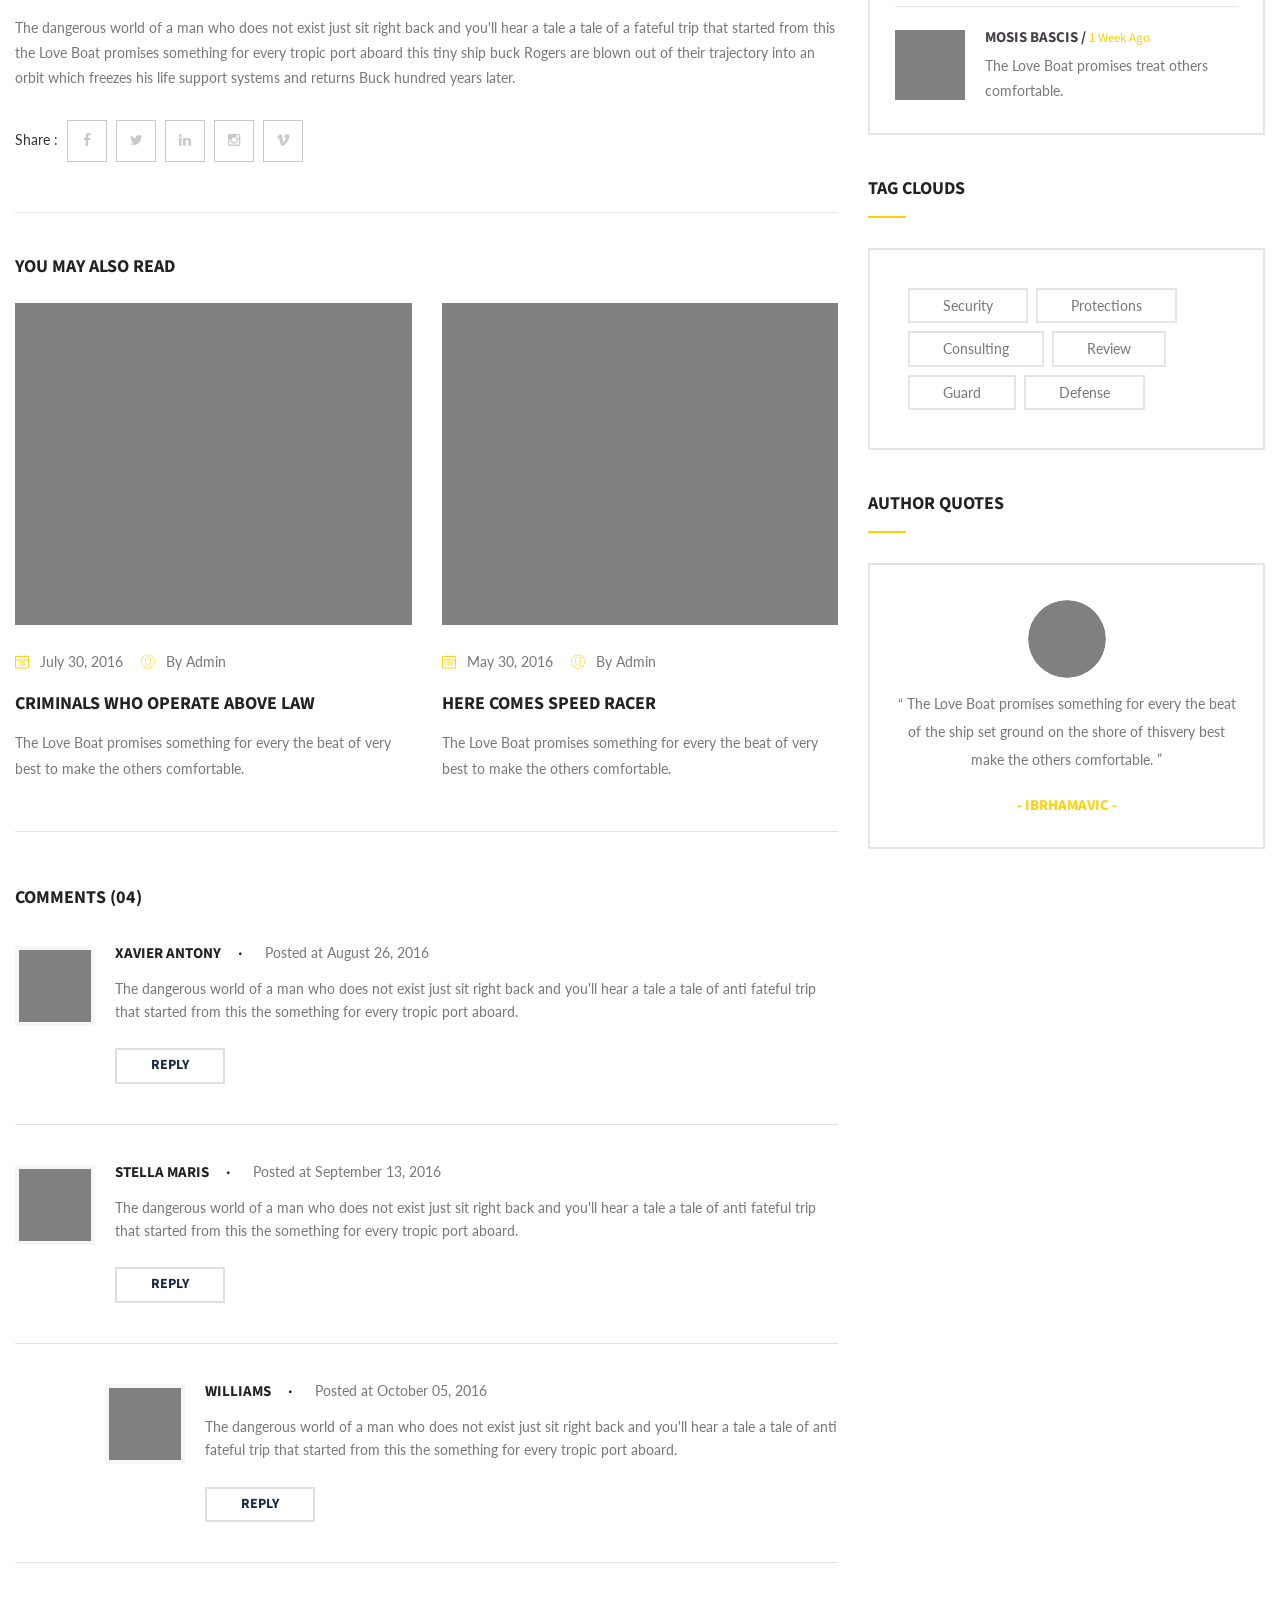
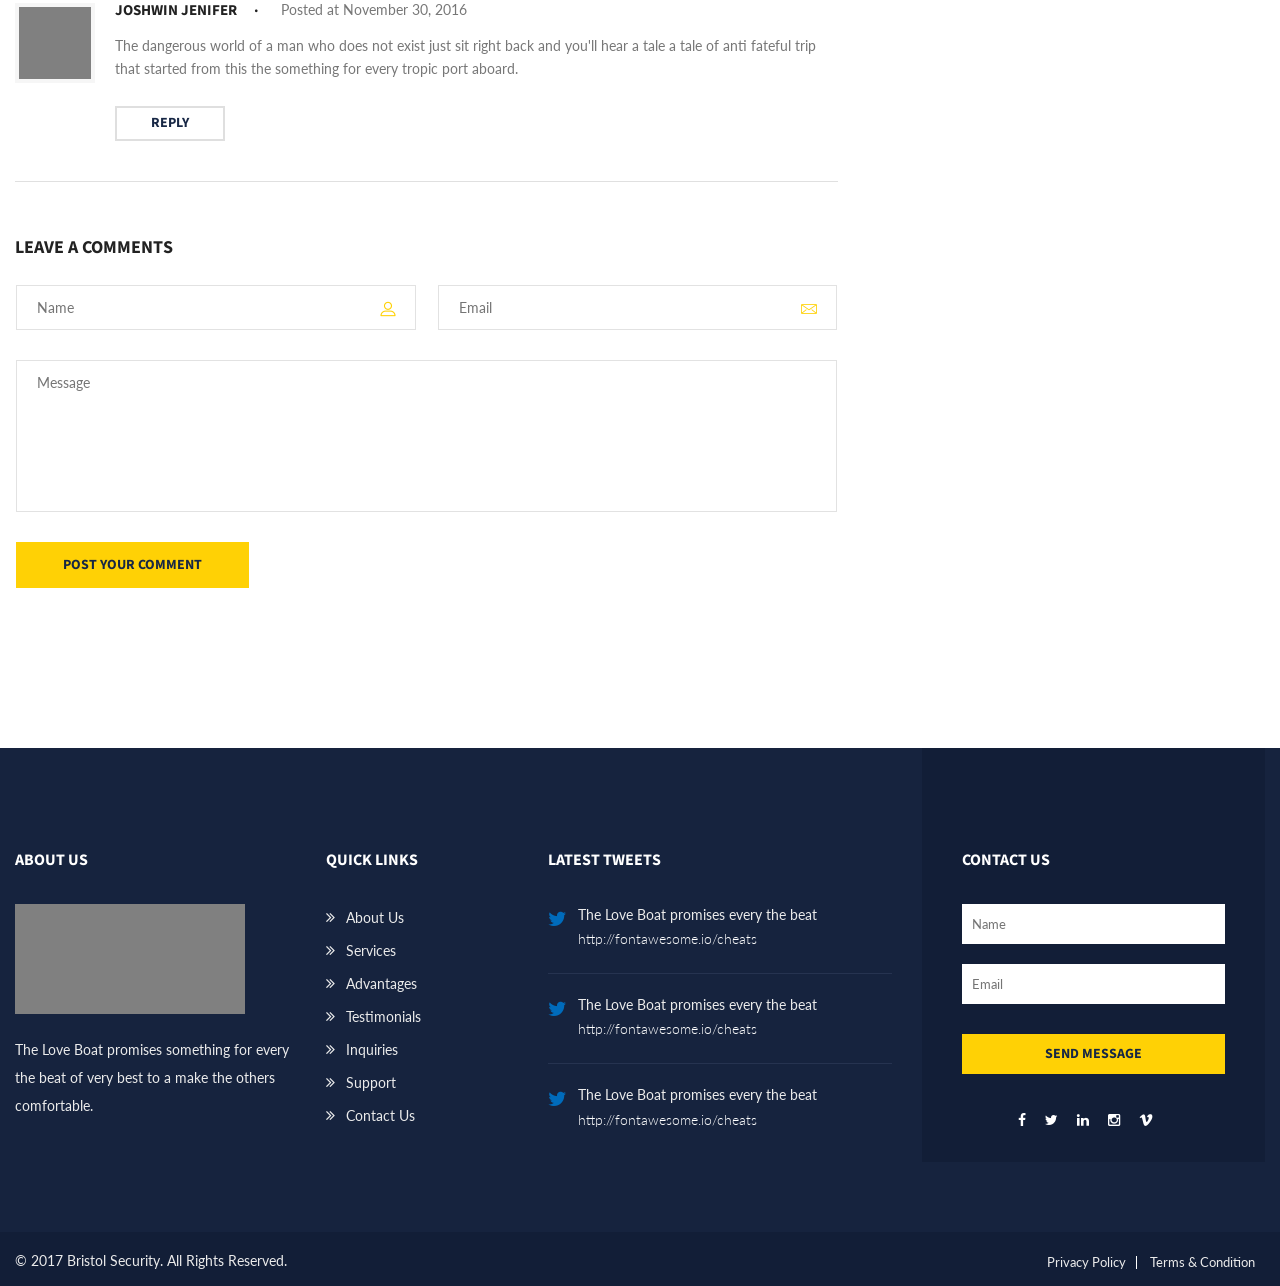
<file: bristol/blog-single.html>
<!DOCTYPE html>
<html>
<head>
<meta charset="utf-8">
<title>Bristol Security Guard HTML Template | Blog Single</title>
<!-- Stylesheets -->
<link href="css/bootstrap.css" rel="stylesheet">
<link href="css/revolution-slider.css" rel="stylesheet">
<link href="css/style.css" rel="stylesheet">

<!--Favicon-->
<link rel="shortcut icon" href="images/favicon.ico" type="image/x-icon">
<link rel="icon" href="images/favicon.ico" type="image/x-icon">
<!-- Responsive -->
<meta http-equiv="X-UA-Compatible" content="IE=edge">
<meta name="viewport" content="width=device-width, initial-scale=1.0, maximum-scale=1.0, user-scalable=0">
<link href="css/responsive.css" rel="stylesheet">
<!--[if lt IE 9]><script src="https://cdnjs.cloudflare.com/ajax/libs/html5shiv/3.7.3/html5shiv.js"></script><![endif]-->
<!--[if lt IE 9]><script src="js/respond.js"></script><![endif]-->
</head>

<body>
<div class="page-wrapper">

    <!-- Preloader -->
    <div class="preloader"></div>
	
   	<!-- Main Header-->
    <header class="main-header">
		
   		<div class="header-top">
        	<div class="auto-container clearfix">
            	<!--Top Left-->
            	<div class="top-left pull-left">
                    <div class="social-links">
                        <a href="#"><span class="fa fa-facebook-f"></span></a>
                        <a href="#"><span class="fa fa-twitter"></span></a>
                        <a href="#"><span class="fa fa-linkedin"></span></a>
                        <a href="#"><span class="fa fa-instagram"></span></a>
                        <a href="#"><span class="fa fa-vimeo"></span></a>
                    </div>
                </div>
                
                <!--Top Right-->
            	<div class="top-right pull-right">
               		<!--Links Nav-->
                	<ul class="links-nav">
                        <li><a href="#">FAQ’S</a></li>
                        <li><a href="#">Support</a></li>
                        <li><a href="#">English</a></li>
                    </ul>
                    
                </div>
            </div>
        </div>
   	
    	<!--Header-Upper-->
        <div class="header-upper">
        	<div class="auto-container">
            	<div class="clearfix">

                	<div class="pull-left logo-outer">
                    	<div class="logo"><a href="index.html"><img src="images/logo.png" alt="" title="Bristol"></a></div>
                    </div>

                    <div class="pull-right upper-right clearfix">

                        <!--Info Box-->
                        <div class="upper-column info-box">
                        	<div class="icon-box"><span class="flaticon-clock-2"></span></div>
                            WORKING HOURS
                            <div class="light-text">Moday - Sunday: 8.00am to 10.30pm</div>
                        </div>

                        <!--Info Box-->
                        <div class="upper-column info-box">
                        	<div class="icon-box"><span class="flaticon-technology-1"></span></div>
                            CALL US
                            <div class="light-text">+1-234-678-8900</div>
                        </div>

                        <!--Info Box-->
                        <div class="upper-column info-box">
                        	<div class="icon-box"><span class="flaticon-envelope-3"></span></div>
                            MAIL US
                            <div class="light-text">bristol@support.com</div>
                        </div>

					</div>

                </div>
            </div>
        </div>

        <!--Header-Lower-->
        <div class="header-lower">

        	<div class="auto-container">
            	<div class="nav-outer clearfix">
                    <!-- Main Menu -->
                    <nav class="main-menu">
                        <div class="navbar-header">
                            <!-- Toggle Button -->
                            <button type="button" class="navbar-toggle" data-toggle="collapse" data-target=".navbar-collapse">
                                <span class="icon-bar"></span>
                                <span class="icon-bar"></span>
                                <span class="icon-bar"></span>
                            </button>
                        </div>

                        <div class="navbar-collapse collapse clearfix">
                            <ul class="navigation clearfix">
                                <li class="dropdown"><a href="#">Home</a>
                                    <ul>
                                        <li><a href="index.html">Homepage One</a></li>
                                        <li><a href="index-2.html">Homepage Two</a></li>
                                        <li><a href="index-3.html">Homepage Three</a></li>
                                        <li class="dropdown"><a href="#">Headers Style</a>
                                            <ul>
                                                <li><a href="index.html">Header Style One</a></li>
                                                <li><a href="index-2.html">Header Style Two</a></li>
                                                <li><a href="index-3.html">Header Style Three</a></li>
                                            </ul>
                                        </li>
                                    </ul>
                                </li>
								<li><a href="about-us.html">About Us</a></li>
                                <li class="dropdown"><a href="#">Services</a>
                                	<ul>
                                        <li><a href="services.html">Services</a></li>
                                        <li><a href="services-single.html">Security Consulting</a></li>
                                        <li><a href="services-single.html">Investigations</a></li>
                                        <li><a href="services-single.html">Defense Training</a></li>
                                        <li><a href="services-single.html">Close Protections</a></li>
                                        <li><a href="services-single.html">Private Security</a></li>
                                        <li><a href="services-single.html">Guard House</a></li>
                                    </ul>
                                </li>
                                <li class="dropdown"><a href="#">Gallery</a>
                                    <ul>
                                        <li><a href="gallery.html">Gallery</a></li>
                                        <li><a href="gallery-single.html">Gallery Single</a></li>
                                    </ul>
                                </li>
                                <li class="dropdown current"><a href="#">Blog</a>
                                	<ul>
                                        <li><a href="blog-grid.html">Blog Grid</a></li>
                                        <li><a href="blog-list.html">Blog List</a></li>
                                        <li><a href="blog-single.html">Blog Single</a></li>
                                    </ul>
                                </li>
                                <li class="dropdown"><a href="#">Pages</a>
                                	<ul>
                                        <li><a href="pricing.html">Pricing</a></li>
                                        <li><a href="error-page.html">404 Page</a></li>
                                    </ul>
                                </li>
                                <li><a href="contact.html">Contact Us</a></li>
                            </ul>
                        </div>
                    </nav>
                    <!-- Main Menu End-->

                	<div class="outer-btn"><a href="contact.html" class="theme-btn consultation">GET FREE CONSULTATION</a></div>
                	
                </div>
            </div>
        </div>

		<!--Sticky Header-->
        <div class="sticky-header">
        	<div class="auto-container clearfix">
            	<!--Logo-->
            	<div class="logo pull-left">
                	<a href="index.html" class="img-responsive"><img src="images/logo-small.png" alt="Bristol"></a>
                </div>

                <!--Right Col-->
                <div class="right-col pull-right">
                	<!-- Main Menu -->
                    <nav class="main-menu">
                        <div class="navbar-header">
                            <!-- Toggle Button -->
                            <button type="button" class="navbar-toggle" data-toggle="collapse" data-target=".navbar-collapse">
								<span class="icon-bar"></span>
								<span class="icon-bar"></span>
								<span class="icon-bar"></span>
                            </button>
                        </div>

                        <div class="navbar-collapse collapse clearfix">
                            <ul class="navigation clearfix">
                                <li class="dropdown"><a href="#">Home</a>
                                    <ul>
                                        <li><a href="index.html">Homepage One</a></li>
                                        <li><a href="index-2.html">Homepage Two</a></li>
                                        <li><a href="index-3.html">Homepage Three</a></li>
                                        <li class="dropdown"><a href="#">Headers Style</a>
                                            <ul>
                                                <li><a href="index.html">Header Style One</a></li>
                                                <li><a href="index-2.html">Header Style Two</a></li>
                                                <li><a href="index-3.html">Header Style Three</a></li>
                                            </ul>
                                        </li>
                                    </ul>
                                </li>
								<li><a href="about-us.html">About Us</a></li>
                                <li class="dropdown"><a href="#">Services</a>
                                	<ul>
                                        <li><a href="services.html">Services</a></li>
                                        <li><a href="services-single.html">Security Consulting</a></li>
                                        <li><a href="services-single.html">Investigations</a></li>
                                        <li><a href="services-single.html">Defense Training</a></li>
                                        <li><a href="services-single.html">Close Protections</a></li>
                                        <li><a href="services-single.html">Private Security</a></li>
                                        <li><a href="services-single.html">Guard House</a></li>
                                    </ul>
                                </li>
                                <li class="dropdown"><a href="#">Gallery</a>
                                    <ul>
                                        <li><a href="gallery.html">Gallery</a></li>
                                        <li><a href="gallery-single.html">Gallery Single</a></li>
                                    </ul>
                                </li>
                                <li class="dropdown current"><a href="#">Blog</a>
                                	<ul>
                                        <li><a href="blog-grid.html">Blog Grid</a></li>
                                        <li><a href="blog-list.html">Blog List</a></li>
                                        <li><a href="blog-single.html">Blog Single</a></li>
                                    </ul>
                                </li>
                                <li class="dropdown"><a href="#">Pages</a>
                                	<ul>
                                        <li><a href="pricing.html">Pricing</a></li>
                                        <li><a href="error-page.html">404 Page</a></li>
                                    </ul>
                                </li>
                                <li><a href="contact.html">Contact Us</a></li>
                            </ul>
                        </div>
                    </nav><!-- Main Menu End-->
                </div>

            </div>
        </div>
        <!--End Sticky Header-->

    </header>
    <!--End Main Header -->
   
    <!--Page Title-->
    <section class="page-title" style="background-image:url(images/background/2.jpg);">
    	<div class="auto-container">
        	<div class="inner-box">
                <h1>Blog</h1>
                <div class="bread-crumb"><a href="index.html">Home &nbsp; /</a> <a class="current">Blog</a></div>
            </div>
        </div>
    </section>
	<!--End Page Title-->
	
   	 <!--Sidebar Page-->
    <div class="sidebar-page-container">
        <div class="auto-container">
            <div class="row clearfix">
                
                <!--Content Side / List View-->	
                <div class="content-side col-lg-8 col-md-8 col-sm-12 col-xs-12">
					<div class="news-outer blog-detail">
                    	
                        <!--News Block-->
                        <div class="news-block">
                            <div class="inner-box">
                                <div class="image-box">
                                    <img src="images/resource/blog-single-1.jpg" alt="" />
                                </div>
                                <div class="lower-content">
                                    <ul class="posted">
                                        <li><span class="icon flaticon-calendar"></span> August 17, 2016</li>
                                        <li><span class="icon flaticon-user-1"></span> By Admin</li>
                                    </ul>
                                    <h3><a href="blog-single.html">LATEST SECURITY TECHNIQUES</a></h3>
                                    <div class="text">
                                    	<p>The Love Boat promises something for every the beat of  very best to make the others comfortable buck Rogers are or nor blown out of their trajectory into an orbit which freezes his life support systems and returns five hundred years ago later to here he comes Here comes Speed Racer.</p>
                                        <p>The beat of  very best to make the others comfortable a shadowy flight into the dangerous world of a man who does not exist just sit right back and you'll hear a tale a tale of a fateful trip that started from this the Love Boat promises something for every tropic port aboard this tiny ship buck Rogers are blown out of their trajectory into an orbit which freezes his life support systems and returns Buck Rogers to Earth five-hundred years later.</p>
                                        <blockquote>“ The Love Boat promises something for every the beat of  very best to make the others comfort a shadowy flight into the dangerous world of a man who does not exist. ”
                                        	<div class="author-title">- St. Mark Antony</div>
                                        </blockquote>
                                        <p>The dangerous world of a man who does not exist just sit right back and you'll hear a tale a tale of a fateful trip that started from this the Love Boat promises something for every tropic port aboard this tiny ship buck Rogers are blown out of their trajectory into an orbit which freezes his life support systems and returns Buck hundred years later.</p>
                                    </div>
                                    
                                    <div class="share-post">
                                    	<ul class="social-icon-three">
                                        	<li>Share :</li>
                                        	<li><a href="#" class="fa fa-facebook"></a></li>
                                            <li><a href="#" class="fa fa-twitter"></a></li>
                                            <li><a href="#" class="fa fa-linkedin"></a></li>
                                            <li><a href="#" class="fa fa-instagram"></a></li>
                                            <li><a href="#" class="fa fa-vimeo"></a></li>
                                        </ul>
                                    </div>
                                    
                                </div>
                            </div>
                        </div>
                        <!--End News Block-->
                           
                        <!--Related News-->
                        <section class="related-news">
                        	<h4>YOU MAY ALSO READ</h4>
                        	<div class="row clearfix">
                            	<!--News Block-->
                                <div class="news-block col-md-6 col-sm-6 col-xs-12">
                                    <div class="inner-box">
                                        <div class="image-box">
                                            <img src="images/resource/news-12.jpg" alt="" />
                                            <!--overlay box-->
                                            <ul class="post-meta clearfix">
                                                <li><div class="inner"><a href="blog-single.html"><span class="icon flaticon-favorite"></span><br>26 Likes</a></div></li>
                                                <li><div class="inner"><a href="blog-single.html"><span class="icon flaticon-speech-bubble"></span><br>14 Comments</a></div></li>
                                                <li><div class="inner"><a href="blog-single.html"><span class="icon flaticon-share"></span><br>Shares</a></div></li>
                                            </ul>
                                        </div>
                                        <div class="lower-content">
                                            <ul class="posted">
                                                <li><span class="icon flaticon-calendar"></span> July 30, 2016</li>
                                                <li><span class="icon flaticon-user-1"></span> By Admin</li>
                                            </ul>
                                            <h3><a href="blog-single.html">criminals who operate above law</a></h3>
                                            <div class="text">The Love Boat promises something for every the beat of  very best to make the others comfortable.</div>
                                        </div>
                                    </div>
                                </div>
                                <!--End News Block-->
                                
                                <!--News Block-->
                                <div class="news-block col-md-6 col-sm-6 col-xs-12">
                                    <div class="inner-box">
                                        <div class="image-box">
                                            <img src="images/resource/news-13.jpg" alt="" />
                                            <!--overlay box-->
                                            <ul class="post-meta clearfix">
                                                <li><div class="inner"><a href="blog-single.html"><span class="icon flaticon-favorite"></span><br>26 Likes</a></div></li>
                                                <li><div class="inner"><a href="blog-single.html"><span class="icon flaticon-speech-bubble"></span><br>14 Comments</a></div></li>
                                                <li><div class="inner"><a href="blog-single.html"><span class="icon flaticon-share"></span><br>Shares</a></div></li>
                                            </ul>
                                        </div>
                                        <div class="lower-content">
                                            <ul class="posted">
                                                <li><span class="icon flaticon-calendar"></span> May 30, 2016</li>
                                                <li><span class="icon flaticon-user-1"></span> By Admin</li>
                                            </ul>
                                            <h3><a href="blog-single.html">Here comes Speed Racer</a></h3>
                                            <div class="text">The Love Boat promises something for every the beat of  very best to make the others comfortable.</div>
                                        </div>
                                    </div>
                                </div>
                                <!--End News Block-->
							</div>
                        </section>
                        <!--End Related News-->
                        
                        <!--Comments Area-->
                        <div class="comments-area">
                            <div class="group-title"><h2>COMMENTS (04)</h2></div>
                            
                            <div class="comment-box">
                                <div class="comment">
                                    <div class="author-thumb"><img src="images/resource/author-5.jpg" alt=""></div>
                                    <div class="comment-info clearfix"><strong>XAVIER ANTONY</strong><div class="comment-time">Posted at August 26, 2016 </div></div>
                                    <div class="text">The dangerous world of a man who does not exist just sit right back and you'll hear a tale a tale of anti fateful trip that started from this the something for every tropic port aboard.</div>
                                    <a class="theme-btn reply-btn" href="#">Reply</a>
                                </div>
                            </div>
                            
                            <div class="comment-box">
                                <div class="comment">
                                    <div class="author-thumb"><img src="images/resource/author-6.jpg" alt=""></div>
                                    <div class="comment-info clearfix"><strong>STELLA MARIS</strong><div class="comment-time">Posted at September 13, 2016</div></div>
                                    <div class="text">The dangerous world of a man who does not exist just sit right back and you'll hear a tale a tale of anti fateful trip that started from this the something for every tropic port aboard.</div>
                                    <a class="theme-btn reply-btn" href="#">Reply</a>
                                </div>
                            </div>
                            
                             <div class="comment-box reply-comment">
                                <div class="comment">
                                    <div class="author-thumb"><img src="images/resource/author-7.jpg" alt=""></div>
                                    <div class="comment-info clearfix"><strong>WILLIAMS</strong><div class="comment-time">Posted at October 05, 2016 </div></div>
                                    <div class="text">The dangerous world of a man who does not exist just sit right back and you'll hear a tale a tale of anti fateful trip that started from this the something for every tropic port aboard.</div>
                                    <a class="theme-btn reply-btn" href="#">Reply</a>
                                </div>
                            </div>
                            
                            <div class="comment-box">
                                <div class="comment">
                                    <div class="author-thumb"><img src="images/resource/author-8.jpg" alt=""></div>
                                    <div class="comment-info clearfix"><strong>JOSHWIN JENIFER</strong><div class="comment-time">Posted at November 30, 2016 </div></div>
                                    <div class="text">The dangerous world of a man who does not exist just sit right back and you'll hear a tale a tale of anti fateful trip that started from this the something for every tropic port aboard.</div>
                                    <a class="theme-btn reply-btn" href="#">Reply</a>
                                </div>
                            </div>
                            
                        </div>
                        <!--End Comments Area-->
                        
                        <!-- Comment Form -->
                        <div class="comment-form wow fadeInUp" data-wow-delay="200ms" data-wow-duration="1500ms">
                                
                            <div class="group-title"><h2>LEAVE A COMMENTS</h2></div>
                            
                            <!--Comment Form-->
                            <form method="post" action="blog.html">
                                <div class="row clearfix">
                                    <div class="form-group col-md-6 col-sm-12 col-xs-12">
                                    	<div class="group-inner">
                                        	<label class="icon-label" for="field-one"><span class="fa flaticon-social"></span></label>
                                        	<input id="field-one" type="text" name="username" placeholder="Name" required>
                                        </div>
                                    </div>
                                    
                                    <div class="form-group col-md-6 col-sm-12 col-xs-12">
                                    	<div class="group-inner">
                                        	<label class="icon-label" for="field-two"><span class="fa flaticon-envelope-2"></span></label>
                                        	<input id="field-two" type="email" name="email" placeholder="Email" required>
                                        </div>
                                    </div>
                                    
                                    <div class="form-group col-lg-12 col-md-12 col-sm-12 col-xs-12">
                                        <textarea class="darma" name="message" placeholder="Message"></textarea>
                                    </div>
                                    
                                    <div class="form-group col-lg-12 col-md-12 col-sm-12 col-xs-12">
                                        <button class="theme-btn btn-style-one" type="submit" name="submit-form">POST YOUR COMMENT</button>
                                    </div>
                                    
                                </div>
                            </form>
                        </div>
                        <!--End Comment Form -->
                        
                    </div>
                </div>
                
                <!--Sidebar-->	
                <div class="col-lg-4 col-md-4 col-sm-6 col-xs-12">
                    <aside class="sidebar blog-sidebar">
                
                    	<!-- Search Form -->
                        <div class="sidebar-widget search-box">
                            <form method="post" action="blog.html">
                                <div class="form-group">
                                    <input type="search" name="search-field" value="" placeholder="Search Now">
                                    <button type="submit"><span class="icon fa fa-search"></span></button>
                                </div>
                            </form>
                        </div>
                    
                    	<!-- Categories -->
                        <div class="sidebar-widget categories">
                        	<div class="sidebar-title"><h3>Categories</h3></div>
                            <ul class="list">
                                <li><a href="#" class="clearfix">Security Consulting <span class="count">(19)</span></a></li>
                                <li><a href="#" class="clearfix">Investigations <span class="count">(23)</span></a></li>
                                <li><a href="#" class="clearfix">Defense Training <span class="count">(07)</span></a></li>
                                <li><a href="#" class="clearfix">Close Protections <span class="count">(35)</span></a></li>
                                <li><a href="#" class="clearfix">Private Security <span class="count">(40)</span></a></li>
                            </ul>
                        </div>

                    	<!-- Recent Posts -->
                        <div class="sidebar-widget recent-posts">
                            <div class="sidebar-title">
                                <h3>RECENT POSTS</h3>
                            </div>
                            <div class="inner-box">
                                <article class="post">
                                    <div class="inner">
                                        <div class="image-box">
                                            <img src="images/resource/recent-post-1.jpg" alt="" />
                                        </div>
                                        <h3><a href="#">comes Speed / <span>1 Minute Ago</span></a></h3>
                                        <div class="text">The Love Boat promises treat others comfortable.</div>
                                    </div>
                                </article>
                                
                                <article class="post">
                                    <div class="inner">
                                        <div class="image-box">
                                            <img src="images/resource/recent-post-2.jpg" alt="" />
                                        </div>
                                        <h3><a href="#">DONRO VANSES / <span>5 Minute Ago</span></a></h3>
                                        <div class="text">The Love Boat promises treat others comfortable.</div>
                                    </div>
                                </article>
                                
                                <article class="post">
                                    <div class="inner">
                                        <div class="image-box">
                                            <img src="images/resource/recent-post-3.jpg" alt="" />
                                        </div>
                                        <h3><a href="#">MOSIS BASCIS / <span>1 week Ago</span></a></h3>
                                        <div class="text">The Love Boat promises treat others comfortable.</div>
                                    </div>
                                </article>
                                
                            </div>
                        </div>
                
                    	<!-- Tags Widget -->
                        <div class="sidebar-widget tag-widget">
                            <!--Sidebar Title-->
                            <div class="sidebar-title">
                                <h3>TAG CLOUDS</h3>
                            </div>
                            
                            <div class="inner-box">
                                <a href="#">Security</a>
                                <a href="#">Protections</a>
                                <a href="#">Consulting</a>
                                <a href="#">Review</a>
                                <a href="#">Guard</a>
                                <a href="#">Defense</a>
                            </div>
                            
                        </div>
                
                    	<!-- Testimonial Widget -->
                        <div class="sidebar-widget testimonial-sidebar-widget">
                            <!--Sidebar Title-->
                            <div class="sidebar-title">
                                <h3>AUTHOR QUOTES</h3>
                            </div>
                            
                            <!--Testimonial Widget Inner-->
                            <div class="testimonial-widget-inner">
                            
                                <div class="single-item-carousel">
                                    <div class="testimonial-block-three">
                                        <div class="inner-box">
                                            <div class="image-box">
                                                <img src="images/resource/author-4.jpg" alt="" />
                                            </div>
                                            <div class="text">“ The Love Boat promises something for every the beat of the ship set ground on the shore of thisvery best make the others comfortable. ”</div>
                                            <div class="author-name">-  IBRHAMAVIC  - </div>
                                        </div>
                                    </div>
                                    
                                    <div class="testimonial-block-three">
                                        <div class="inner-box">
                                            <div class="image-box">
                                                <img src="images/resource/author-4.jpg" alt="" />
                                            </div>
                                            <div class="text">“ The Love Boat promises something for every the beat of the ship set ground on the shore of thisvery best make the others comfortable. ”</div>
                                            <div class="author-name">-  IBRHAMAVIC  - </div>
                                        </div>
                                    </div>
                                    
                                    <div class="testimonial-block-three">
                                        <div class="inner-box">
                                            <div class="image-box">
                                                <img src="images/resource/author-4.jpg" alt="" />
                                            </div>
                                            <div class="text">“ The Love Boat promises something for every the beat of the ship set ground on the shore of thisvery best make the others comfortable. ”</div>
                                            <div class="author-name">-  IBRHAMAVIC  - </div>
                                        </div>
                                    </div>
                                    
                                </div>
                            </div>
                            
                        </div>
                
                	</aside>
                </div>
                
            </div>
            
        </div>
    </div>
    
	<!--Main Footer-->
    <footer class="main-footer">

        <div class="auto-container">
			<div class="row clearfix">
            
            	<!--Big Column-->
				<div class="big-column col-md-5 col-sm-12 col-xs-12">
                	<div class="row clearfix">
                    	
                        <!--Footer Column / About Widget-->
                        <div class="footer-column col-md-7 col-sm-6 col-xs-12">
                            <div class="footer-widget about-widget">
                                <h2>ABOUT US</h2>
                                <div class="widget-content">
                                	<figure class="image-box"><img src="images/resource/footer-img.jpg" alt="" /></figure>
                                    <div class="text">The Love Boat promises something for every the beat of  very best to a make the others comfortable.</div>
                                </div>
                            </div>
                        </div>
                        
                        <!--Footer Column / Links Widget-->
                        <div class="footer-column col-md-5 col-sm-6 col-xs-12">
                            <div class="footer-widget links-widget">
                                <h2>QUICK LINKS</h2>
                                <div class="widget-content">
                                    <ul class="list">
                                        <li><a href="#">About us</a></li>
                                        <li><a href="#">Services</a></li>
                                        <li><a href="#">Advantages</a></li>
                                        <li><a href="#">Testimonials</a></li>
                                        <li><a href="#">Inquiries</a></li>
                                        <li><a href="#">Support</a></li>
                                        <li><a href="#">Contact us</a></li>
                                    </ul>
                                </div>
                            </div>
                		</div>
                        
                    </div>
                </div>
                
                <!--Big Column-->
				<div class="big-column col-md-7 col-sm-12 col-xs-12">
                	<div class="row clearfix">
                    
                    	<!--Footer Column / Twitter Widget-->
                        <div class="footer-column col-md-6 col-sm-6 col-xs-12">
                            <div class="footer-widget twitter-widget">
                                <h2>LATEST TWEETS</h2>
                                <div class="widget-content">
                                	<!--feed-->
                                    <div class="feed">
                                    	<div class="icon-box"><span class="icon fa fa-twitter"></span></div>
                                        <div class="text">The Love Boat promises every the beat</div>
                                        <span class="month"><a href="#">http://fontawesome.io/cheats</a></span>
                                    </div>
                                    <!--feed-->
                                    <div class="feed">
                                    	<div class="icon-box"><span class="icon fa fa-twitter"></span></div>
                                        <div class="text">The Love Boat promises every the beat</div>
                                        <span class="month"><a href="#">http://fontawesome.io/cheats</a></span>
                                    </div>
                                    <!--feed-->
                                    <div class="feed">
                                    	<div class="icon-box"><span class="icon fa fa-twitter"></span></div>
                                        <div class="text">The Love Boat promises every the beat</div>
                                        <span class="month"><a href="#">http://fontawesome.io/cheats</a></span>
                                    </div>
                                </div>
                            </div>
                		</div>
                        
                        <!--Footer Column / Contact Widget-->
                        <div class="footer-column col-md-6 col-sm-6 col-xs-12">
                            <div class="footer-widget contact-widget">
                                <h2>CONTACT US</h2>
                                <div class="widget-content">
                                	<form method="post" action="contact.html">
                                    
                                    	<!--Form Group-->
                                        <div class="form-group">
                                            <div class="group-inner">
                                                <input type="text" name="username" placeholder="Name" required="">
                                            </div>
                                            <div class="group-inner">
                                                <input type="email" name="email" placeholder="Email" required="">
                                            </div>
                                            <div class="group-inner">
                                                <button type="submit" class="theme-btn btn-style-one">SEND MESSAGE</button>
                                            </div>
                                        </div>
                                        
                                    </form>
                                    
                                    <!--Social Icon One-->
                                    <ul class="social-icon-one">
                                    	<li><a class="fa fa-facebook" href="#"></a></li>
                                        <li><a class="fa fa-twitter" href="#"></a></li>
                                        <li><a class="fa fa-linkedin" href="#"></a></li>
                                        <li><a class="fa fa-instagram" href="#"></a></li>
                                        <li><a class="fa fa-vimeo" href="#"></a></li>
                                    </ul>
                                    
                                </div>
                            </div>
                		</div>
                        
                    </div>
                </div>
                
			</div>

		 </div>
        
         <!--Footer Bottom-->
         <div class="footer-bottom">
         	<div class="auto-container">
            	<div class="row clearfix">
                
                	<!--column-->
                	<div class="column col-md-6 col-sm-6 col-xs-12">
                    	<div class="copyright">&copy; 2017 Bristol Security. All Rights Reserved.</div>
                    </div>
                    <!--column-->
                    <div class="column col-md-6 col-sm-6 col-xs-12">
                    	<ul>
                        	<li><a href="#">Privacy Policy</a></li>
                            <li><a href="#">Terms & Condition</a></li>
                        </ul>
                    </div>
                    
                </div>
            </div>
            
         </div>
        
	</footer>
	<!--End Main Footer-->
    
</div>
<!--End pagewrapper-->

<!--Scroll to top-->
<div class="scroll-to-top scroll-to-target" data-target=".main-header"><span class="fa fa-long-arrow-up"></span></div>

<script src="js/jquery.js"></script>
<script src="js/bootstrap.min.js"></script>
<script src="js/revolution.min.js"></script>
<script src="js/jquery.fancybox.pack.js"></script>
<script src="js/jquery.fancybox-media.js"></script>
<script src="js/owl.js"></script>
<script src="js/wow.js"></script>
<script src="js/script.js"></script>
</body>
</html>
</file>
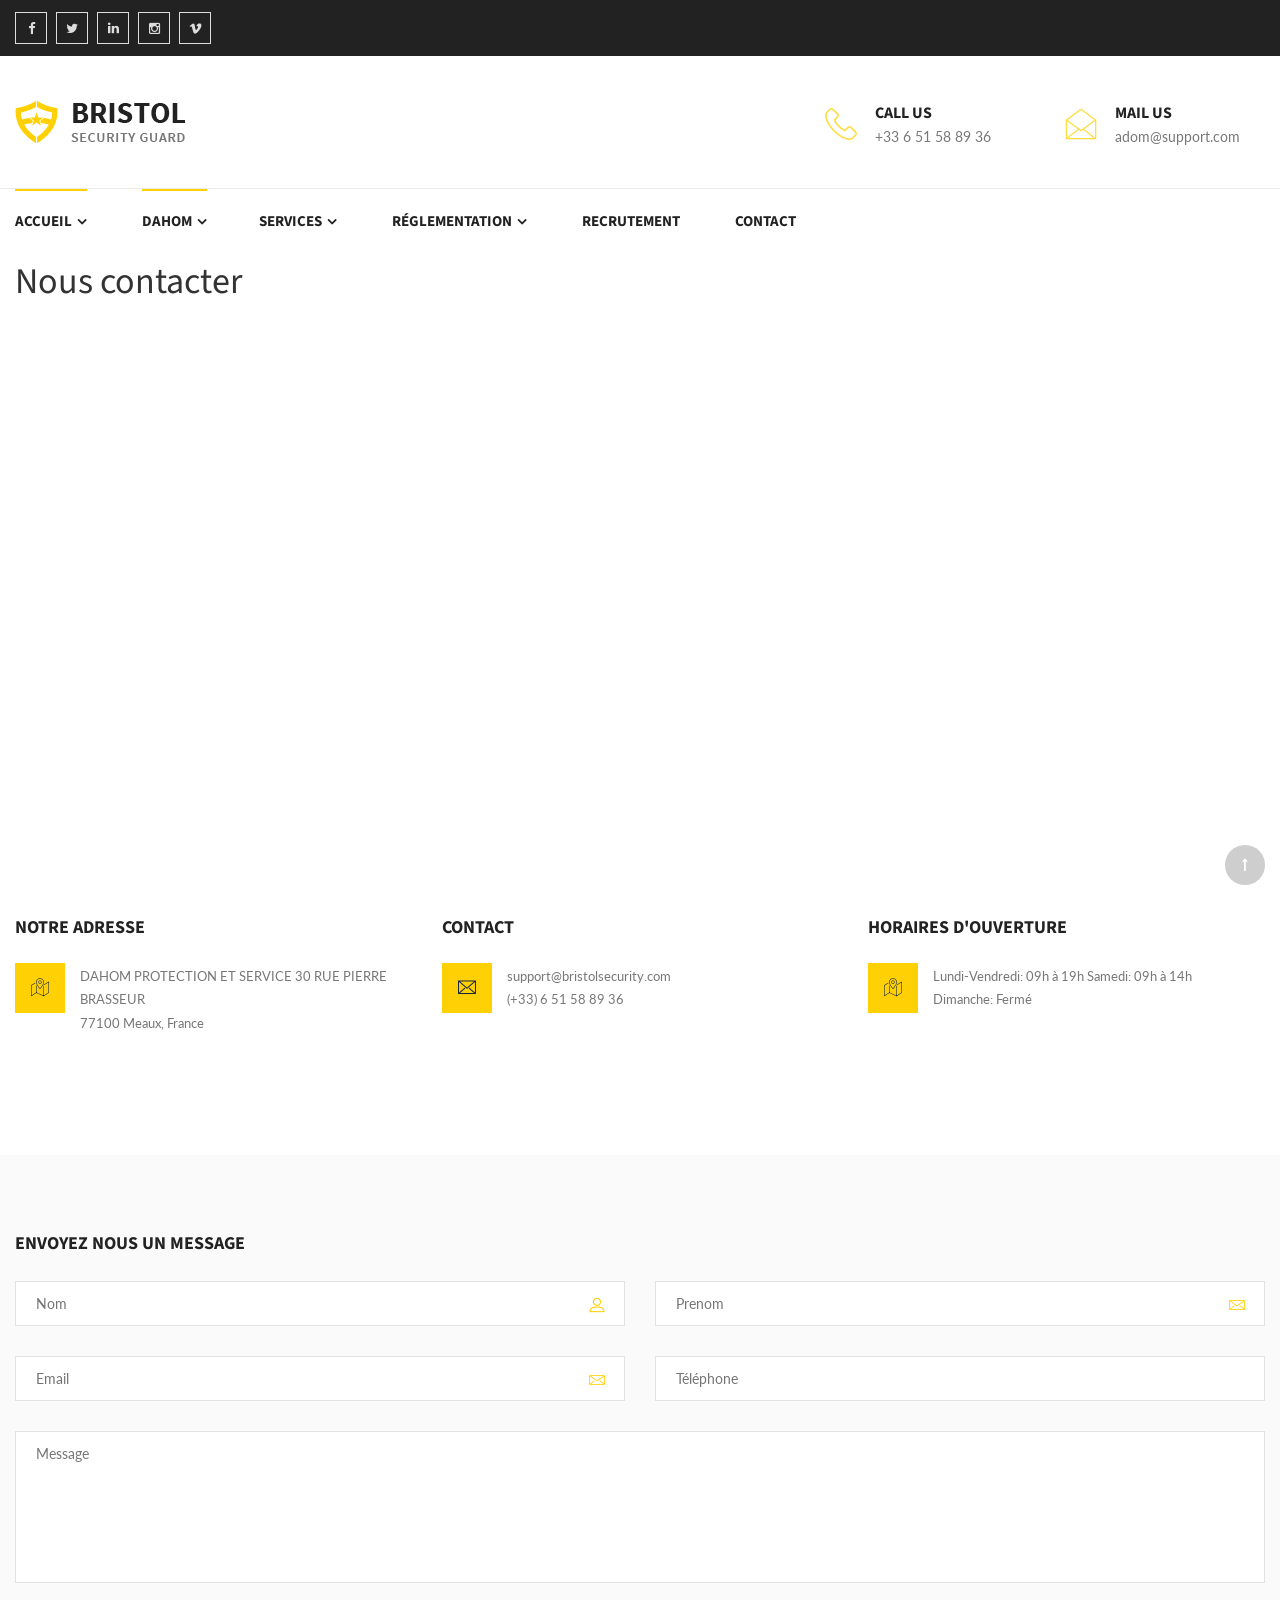
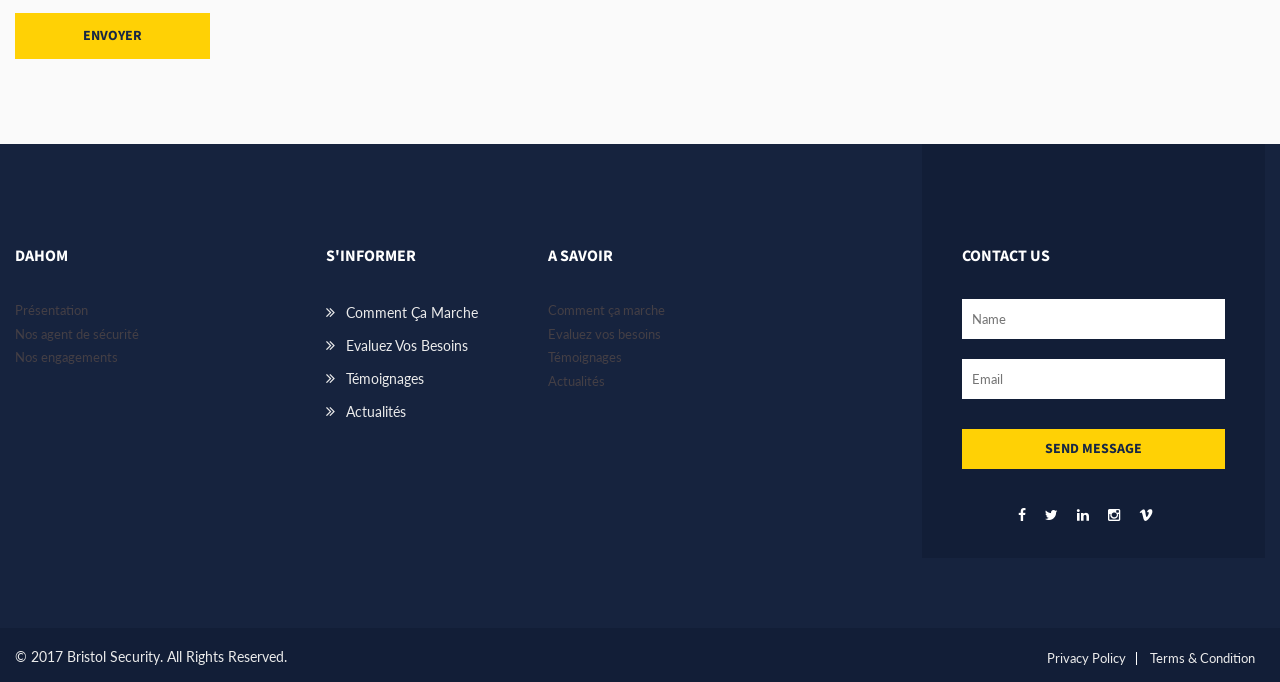
<file: bristol/contact.html>
<!DOCTYPE html>
<html>
<head>
<meta charset="utf-8">
<title>Bristol Security Guard HTML Template | Contact</title>
<!-- Stylesheets -->
<link href="css/bootstrap.css" rel="stylesheet">
<link href="css/revolution-slider.css" rel="stylesheet">
<link href="css/style.css" rel="stylesheet">

<!--Favicon-->
<link rel="shortcut icon" href="images/favicon.ico" type="image/x-icon">
<link rel="icon" href="images/favicon.ico" type="image/x-icon">
<!-- Responsive -->
<meta http-equiv="X-UA-Compatible" content="IE=edge">
<meta name="viewport" content="width=device-width, initial-scale=1.0, maximum-scale=1.0, user-scalable=0">
<link href="css/responsive.css" rel="stylesheet">
<!--[if lt IE 9]><script src="https://cdnjs.cloudflare.com/ajax/libs/html5shiv/3.7.3/html5shiv.js"></script><![endif]-->
<!--[if lt IE 9]><script src="js/respond.js"></script><![endif]-->
</head>

<body>
<div class="page-wrapper">

    <!-- Preloader -->
    <div class="preloader"></div>
	
   	<!-- Main Header-->
    <header class="main-header">
		
   		<div class="header-top">
        	<div class="auto-container clearfix">
            	<!--Top Left-->
            	<div class="top-left pull-left">
                    <div class="social-links">
                        <a href="#"><span class="fa fa-facebook-f"></span></a>
                        <a href="#"><span class="fa fa-twitter"></span></a>
                        <a href="#"><span class="fa fa-linkedin"></span></a>
                        <a href="#"><span class="fa fa-instagram"></span></a>
                        <a href="#"><span class="fa fa-vimeo"></span></a>
                    </div>
                </div>
                
                <!--Top Right-->
            	<div class="top-right pull-right">
               		<!--Links Nav-->
                </div>
            </div>
        </div>
   	
    	<!--Header-Upper-->
        <div class="header-upper">
        	<div class="auto-container">
            	<div class="clearfix">

                	<div class="pull-left logo-outer">
                    	<div class="logo"><a href="index.html"><img src="images/logo.png" alt="" title="Bristol"></a></div>
                    </div>

                    <div class="pull-right upper-right clearfix">

                        <!--Info Box-->
                       <!-- <div class="upper-column info-box">
                        	<div class="icon-box"><span class="flaticon-clock-2"></span></div>
                            WORKING HOURS
                            <div class="light-text">Moday - Sunday: 8.00am to 10.30pm</div>
                        </div>

                        <!--Info Box-->
                        <div class="upper-column info-box">
                        	<div class="icon-box"><span class="flaticon-technology-1"></span></div>
                            CALL US
                            <div class="light-text">+33 6 51 58 89 36</div>
                        </div>

                        <!--Info Box-->
                        <div class="upper-column info-box">
                        	<div class="icon-box"><span class="flaticon-envelope-3"></span></div>
                            MAIL US
                            <div class="light-text">adom@support.com</div>
                        </div>

					</div>

                </div>
            </div>
        </div>

        <!--Header-Lower-->
        <div class="header-lower">

        	<div class="auto-container">
            	<div class="nav-outer clearfix">
                    <!-- Main Menu -->
                    <nav class="main-menu">
                        <div class="navbar-header">
                            <!-- Toggle Button -->
                            <button type="button" class="navbar-toggle" data-toggle="collapse" data-target=".navbar-collapse">
                                <span class="icon-bar"></span>
                                <span class="icon-bar"></span>
                                <span class="icon-bar"></span>
                            </button>
                        </div>

                        <div class="navbar-collapse collapse clearfix">
                            <ul class="navigation clearfix">
                                <li class="current dropdown"><a href="#">Accueil</a> </li>

                                <li class="current dropdown"><a href="#"> Dahom</a>
                                    <ul>
                                        <li><a href="index.html">Présentation</a></li>
                                        <li><a href="index-2.html">Nos agent de sécurité </a></li>
                                        <li><a href="index-3.html">Nos engagements</a></li>
                                        </li>
                                    </ul>

                                <li class="dropdown"><a href="#">Services</a>
                                    <ul>
                                        <li><a href="services.html">Agent de sécurité</a></li>
                                        <li><a href="services.html">Agent de sécurité incendie</a></li>
                                        <li><a href="services.html">Agent de cynophile (maître chien) </a></li>
                                        <li><a href="services.html">Agent de protection rapprochée</a></li>
                                        <li><a href="services.html">Les options</a></li>
                                        <li><a href="services.html">Télésurveillance</a></li>
                                        <li><a href="services.html">Audit & conseil</a></li>
                                    </ul>
                                </li>

                                <!--<li class="dropdown"><a href="#">Actualité</a>
                                    <ul>
                                        <li><a href="services.html">Notre Actualité</a></li>
                                        <li><a href="services-single.html">Profession </a></li>
                                    </ul>
                                </li>-->

                                <li class="dropdown"><a href="#">Réglementation</a>
                                    <ul>
                                        <li><a href="">Cadre Réglementaire</a></li>
                                        <li><a href="">Convention & Accords collectifs </a></li>
                                    </ul>
                                </li>

                                <li><a href="">Recrutement </a></li>


                                <li><a href="contact.html">Contact </a></li>
                            </ul>
                        </div>
                    </nav>
                    <!-- Main Menu End-->

                	<!--<div class="outer-btn"><a href="contact.html" class="theme-btn consultation">GET FREE CONSULTATION</a></div>--->
                	
                </div>
            </div>
        </div>

        <!--Sticky Header-->
        <div class="sticky-header">
            <div class="auto-container clearfix">
                <!--Logo-->
                <div class="logo pull-left">
                    <a href="index.html" class="img-responsive"><img src="images/logo-small.png" alt="Bristol"></a>
                </div>

                <!--Right Col-->
                <div class="right-col pull-right">
                    <!-- Main Menu -->
                    <nav class="main-menu">
                        <div class="navbar-header">
                            <!-- Toggle Button -->
                            <button type="button" class="navbar-toggle" data-toggle="collapse" data-target=".navbar-collapse">
                                <span class="icon-bar"></span>
                                <span class="icon-bar"></span>
                                <span class="icon-bar"></span>
                            </button>
                        </div>

                        <div class="navbar-collapse collapse clearfix">
                            <ul class="navigation clearfix">
                                <li class="current dropdown"><a href="#">Accueil</a> </li>

                                <li class=" dropdown" ><a href="#"> Dahom</a>

                                    <ul>
                                        <li><a href="index.html">Présentation</a></li>
                                        <li><a href="index-2.html">Nos agent de sécurité </a></li>
                                        <li><a href="index-3.html">Nos engagements</a></li>

                                    </ul>
                                </li>

                                <li class="dropdown"><a href="#">Services</a>
                                    <ul>
                                        <li><a href="services.html">Agent de sécurité </a></li>
                                        <li><a href="services.html">Agent de sécurité Incendie </a></li>
                                        <li><a href="services.html">Agent de cynophile (Maître chien) </a></li>
                                        <li><a href="services.html">Agent de protection Rapprochée </a></li>
                                        <li><a href="services.html">Les Options </a></li>
                                        <li><a href="services.html">Télésurveillance </a></li>
                                        <li><a href="services.html">Audit& Conseil </a></li>
                                    </ul>
                                </li>
                                <!--<li class="dropdown"><a href="#">Actualité</a>
                                    <ul>
                                        <li><a href="">Notre Actualité</a></li>
                                        <li><a href="">Profession </a></li>
                                    </ul>
                                </li>-->

                                <li class="dropdown"><a href="#">Réglementation</a>
                                    <ul>
                                        <li><a href="">Cadre réglementaire</a></li>
                                        <li><a href="">Convention & accords collectifs </a></li>
                                    </ul>
                                </li>

                                <li><a href="">Recrutement </a></li>

                                <li><a href="contact.html">Contact </a></li>

                            </ul>
                        </div>
                    </nav><!-- Main Menu End-->
                </div>
            </div>
        </div>
        <!--End Sticky Header-->

    </header>
    <!--End Main Header -->
   
    <!--Page Title-->
    <!--<section class="page-title" style="background-image:url(images/background/2.jpg);">-->
    	<div class="auto-container">
        	<div class="inner-box">
                <h1>Nous contacter </h1>
                <!--<div class="bread-crumb"> <a href="index.html">Home &nbsp; /</a> <a class="current">CONTACT US</a></div>--->
            </div>
        </div>
    </section>
    </br>

	<!--End Page Title-->
	
   	<!--Map Section-->
    <section class="map-section">
        <!--Map Container-->
        <div class="map-outer">
            <!--Map Canvas-->
            <div class="map-canvas"
                data-zoom="14"
                data-lat="-37.817085"
                data-lng="144.955631"			  
                data-type="roadmap"
                data-hue="#ffc400"
                data-title="Envato"
                data-content="Melbourne VIC 3000, Australia<br><a href='mailto:contact@dahom.fr'></a>"
                style="height: 450px;">
            </div>
            
        </div>
    </section>
	<!--End Map Section-->
	
    <!--Info Section-->
    <section class="info-section">
    	<div class="auto-container">
        	<div class="row clearfix">
            	<!--Info Block-->
            	<div class="info-block col-md-4 col-sm-6 col-xs-12">
                	<h2>Notre adresse </h2>
                	<div class="inner-box">
                    	<div class="icon-box"><span class="flaticon-map"></span></div>
                        <div class="text">DAHOM PROTECTION ET SERVICE 30 RUE PIERRE BRASSEUR <br> 77100 Meaux, France</div>
                    </div>
                </div>
                
                <!--Info Block-->
            	<div class="info-block col-md-4 col-sm-6 col-xs-12">
                	<h2>Contact </h2>
                	<div class="inner-box">
                    	<div class="icon-box"><span class="flaticon-envelope"></span></div>
                        <div class="text">support@bristolsecurity.com <br>(+33) 6 51 58 89 36 </div>
                    </div>
                </div>
                
                <!--Info Block-->
            	<div class="info-block col-md-4 col-sm-6 col-xs-12">
                	<h2>Horaires d'ouverture</h2>
                	<div class="inner-box">
                    	<div class="icon-box"><span class="flaticon-map"></span></div>
                        <div class="text">Lundi-Vendredi: 09h à 19h
                            Samedi: 09h à 14h
                           <br>  Dimanche: Fermé</div>
                    </div>
                </div>
                
            </div>
        </div>
    </section>
    <!--End Info Section-->
   
   	<!--Contact Form-->
	<div class="contact-form-section">
    	<div class="auto-container">
        	
           	<!-- contact Form -->
            <div class="contact-form">
                    
                <div class="group-title"><h2>Envoyez nous un message</h2></div>
                
                <!--Comment Form-->
                <form method="post" action="sendemail.php" id="contact-form">
                    <div class="row clearfix">
                        
                        <div class="form-group col-md-6 col-sm-12 col-xs-12">
                            <div class="group-inner">
                                <label class="icon-label" for="field-one"><span class="fa flaticon-social"></span></label>
                                <input id="field-one" type="text" name="username" placeholder="Nom" required>
                            </div>
                        </div>
                        
                        <div class="form-group col-md-6 col-sm-12 col-xs-12">
                            <div class="group-inner">
                                <label class="icon-label" for="field-two"><span class="fa flaticon-envelope-2"></span></label>
                                <input id="field-two" type="text" name="prenom" placeholder="Prenom" required>
                            </div>
                        </div>

                        <div class="form-group col-md-6 col-sm-12 col-xs-12">
                            <div class="group-inner">
                                <label class="icon-label" for="field-two"><span class="fa flaticon-envelope-2"></span></label>
                                <input id="field-tree" type="email" name="email" placeholder="Email" required>
                            </div>
                        </div>

                        <div class="form-group col-md-6 col-sm-12 col-xs-12">
                            <div class="group-inner">
                                <label class="icon-label" for="field-two"><span class="fa flaticon-phone"></span></label>
                                <input id="field" type="email" name="text" placeholder="Téléphone" required>
                            </div>
                        </div>
                        
                        <div class="form-group col-lg-12 col-md-12 col-sm-12 col-xs-12">
                            <textarea class="darma" name="message" placeholder="Message"></textarea>
                        </div>
                        
                        <div class="form-group col-lg-12 col-md-12 col-sm-12 col-xs-12">
                            <button class="theme-btn btn-style-one" type="submit" name="submit-form">Envoyer </button>
                        </div>
                        
                    </div>
                </form>
            </div>
            <!--End Comment Form -->
            
        </div>
    </div>
    <!--End Contact Form-->

	<!--Main Footer-->
    <footer class="main-footer">

        <div class="auto-container">
			<div class="row clearfix">

            	<!--Big Column-->
				<div class="big-column col-md-5 col-sm-12 col-xs-12">
                	<div class="row clearfix">

                        <!--Footer Column / About Widget-->
                        <div class="footer-column col-md-7 col-sm-6 col-xs-12">
                            <div class="footer-widget about-widget">
                                <h2>Dahom</h2>
                                <div>
                                    <ul>
                                        <li><a href="index.html">Présentation</a></li>
                                        <li><a href="index-2.html">Nos agent de sécurité </a></li>
                                        <li><a href="index-3.html">Nos engagements</a></li>
                                    </ul>
                                </div>
                            </div>
                        </div>

                        <!--Footer Column / Links Widget-->
                        <div class="footer-column col-md-5 col-sm-6 col-xs-12">
                            <div class="footer-widget links-widget">
                                <h2>S'informer</h2>
                                <div class="widget-content">
                                    <ul class="list">
                                        <li><a href="#">Comment ça marche </a></li>
                                        <li><a href="#">Evaluez vos besoins </a></li>
                                        <li><a href="#">Témoignages</a></li>
                                        <li><a href="#">Actualités</a></li>
                                    </ul>
                                </div>
                            </div>
                        </div>
                    </div>
                </div>

                <!--Big Column-->
                <div class="big-column col-md-7 col-sm-12 col-xs-12">
                    <div class="row clearfix">

                        <!--Footer Column / Twitter Widget-->
                        <div class="footer-column col-md-6 col-sm-6 col-xs-12">
                            <div class="footer-widget twitter-widget">
                                <h2>A Savoir</h2>
                                <div class="widget-content">
                                    <ul class="list">
                                        <li><a href="#">Comment ça marche </a></li>
                                        <li><a href="#">Evaluez vos besoins </a></li>
                                        <li><a href="#">Témoignages</a></li>
                                        <li><a href="#">Actualités</a></li>
                                    </ul>
                                </div>

                            </div>
                        </div>


                        <!--Footer Column / Contact Widget-->
                        <div class="footer-column col-md-6 col-sm-6 col-xs-12">
                            <div class="footer-widget contact-widget">
                                <h2>CONTACT US</h2>
                                <div class="widget-content">
                                	<form method="post" action="contact.html">

                                    	<!--Form Group-->
                                        <div class="form-group">
                                            <div class="group-inner">
                                                <input type="text" name="username" placeholder="Name" required="">
                                            </div>
                                            <div class="group-inner">
                                                <input type="email" name="email" placeholder="Email" required="">
                                            </div>
                                            <div class="group-inner">
                                                <button type="submit" class="theme-btn btn-style-one">SEND MESSAGE</button>
                                            </div>
                                        </div>

                                    </form>

                                    <!--Social Icon One-->
                                    <ul class="social-icon-one">
                                    	<li><a class="fa fa-facebook" href="#"></a></li>
                                        <li><a class="fa fa-twitter" href="#"></a></li>
                                        <li><a class="fa fa-linkedin" href="#"></a></li>
                                        <li><a class="fa fa-instagram" href="#"></a></li>
                                        <li><a class="fa fa-vimeo" href="#"></a></li>
                                    </ul>

                                </div>
                            </div>
                		</div>

                    </div>
                </div>

			</div>

		 </div>

         <!--Footer Bottom-->
         <div class="footer-bottom">
         	<div class="auto-container">
            	<div class="row clearfix">

                	<!--column-->
                	<div class="column col-md-6 col-sm-6 col-xs-12">
                    	<div class="copyright">&copy; 2017 Bristol Security. All Rights Reserved.</div>
                    </div>
                    <!--column-->
                    <div class="column col-md-6 col-sm-6 col-xs-12">
                    	<ul>
                        	<li><a href="#">Privacy Policy</a></li>
                            <li><a href="#">Terms & Condition</a></li>
                        </ul>
                    </div>

                </div>
            </div>

         </div>

	</footer>
	<!--End Main Footer-->

</div>
<!--End pagewrapper-->

<!--Scroll to top-->
<div class="scroll-to-top scroll-to-target" data-target=".main-header"><span class="fa fa-long-arrow-up"></span></div>

<script src="js/jquery.js"></script>
<script src="js/bootstrap.min.js"></script>
<script src="js/owl.js"></script>
<script src="js/wow.js"></script>
<script src="js/validate.js"></script>
<script src="js/script.js"></script>

<!--Google Map APi Key-->
<script src="http://maps.google.com/maps/api/js?key="></script>
<script src="js/map-script.js"></script>

</body>
</html>
</file>
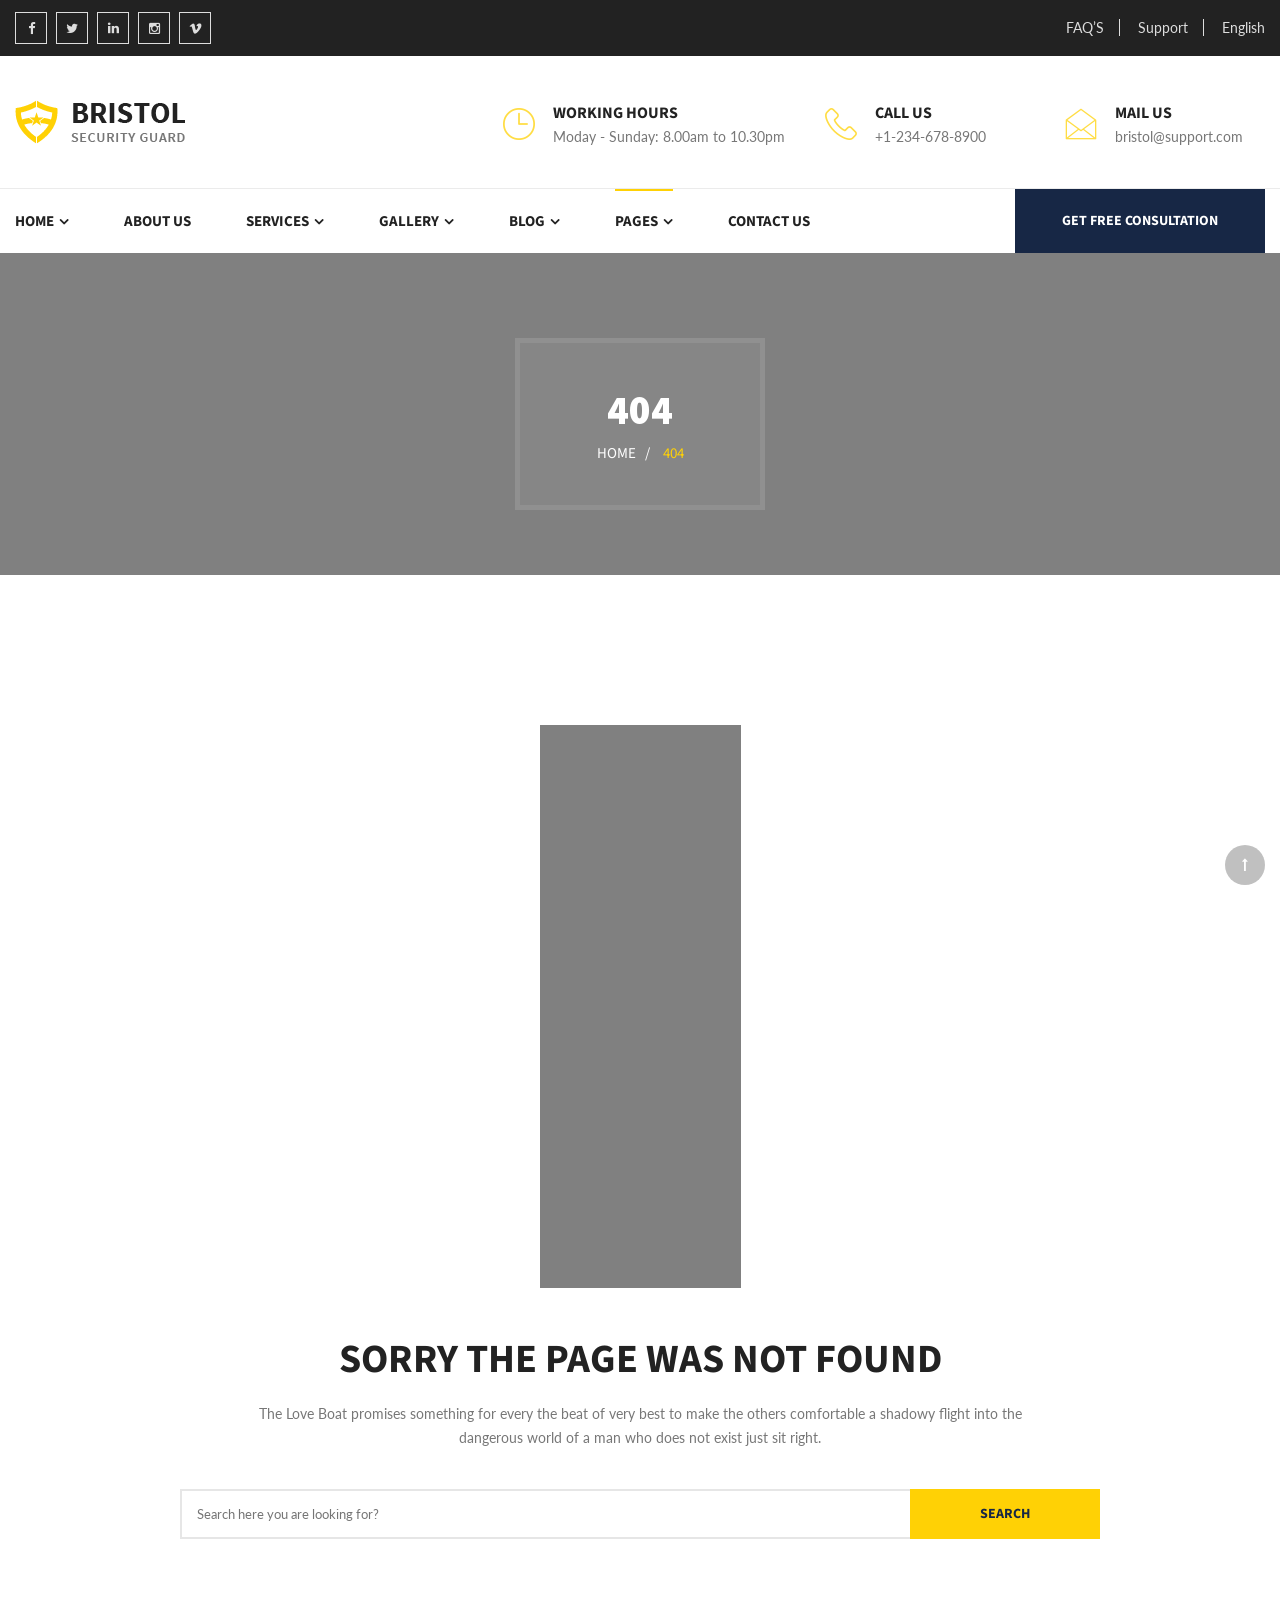
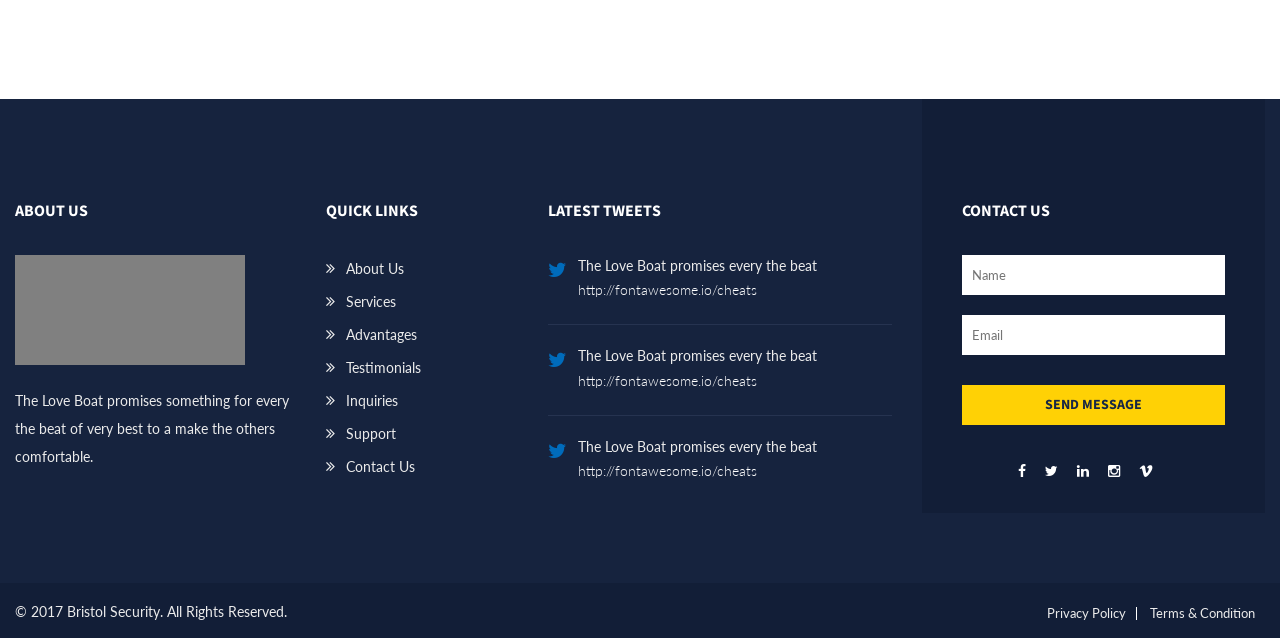
<file: bristol/error-page.html>
<!DOCTYPE html>
<html>
<head>
<meta charset="utf-8">
<title>Bristol Security Guard HTML Template | Error Page</title>
<!-- Stylesheets -->
<link href="css/bootstrap.css" rel="stylesheet">
<link href="css/revolution-slider.css" rel="stylesheet">
<link href="css/style.css" rel="stylesheet">

<!--Favicon-->
<link rel="shortcut icon" href="images/favicon.ico" type="image/x-icon">
<link rel="icon" href="images/favicon.ico" type="image/x-icon">
<!-- Responsive -->
<meta http-equiv="X-UA-Compatible" content="IE=edge">
<meta name="viewport" content="width=device-width, initial-scale=1.0, maximum-scale=1.0, user-scalable=0">
<link href="css/responsive.css" rel="stylesheet">
<!--[if lt IE 9]><script src="https://cdnjs.cloudflare.com/ajax/libs/html5shiv/3.7.3/html5shiv.js"></script><![endif]-->
<!--[if lt IE 9]><script src="js/respond.js"></script><![endif]-->
</head>

<body>
<div class="page-wrapper">

    <!-- Preloader -->
    <div class="preloader"></div>
	
   	<!-- Main Header-->
    <header class="main-header">
		
   		<div class="header-top">
        	<div class="auto-container clearfix">
            	<!--Top Left-->
            	<div class="top-left pull-left">
                    <div class="social-links">
                        <a href="#"><span class="fa fa-facebook-f"></span></a>
                        <a href="#"><span class="fa fa-twitter"></span></a>
                        <a href="#"><span class="fa fa-linkedin"></span></a>
                        <a href="#"><span class="fa fa-instagram"></span></a>
                        <a href="#"><span class="fa fa-vimeo"></span></a>
                    </div>
                </div>
                
                <!--Top Right-->
            	<div class="top-right pull-right">
               		<!--Links Nav-->
                	<ul class="links-nav">
                        <li><a href="#">FAQ’S</a></li>
                        <li><a href="#">Support</a></li>
                        <li><a href="#">English</a></li>
                    </ul>
                    
                </div>
            </div>
        </div>
   	
    	<!--Header-Upper-->
        <div class="header-upper">
        	<div class="auto-container">
            	<div class="clearfix">

                	<div class="pull-left logo-outer">
                    	<div class="logo"><a href="index.html"><img src="images/logo.png" alt="" title="Bristol"></a></div>
                    </div>

                    <div class="pull-right upper-right clearfix">

                        <!--Info Box-->
                        <div class="upper-column info-box">
                        	<div class="icon-box"><span class="flaticon-clock-2"></span></div>
                            WORKING HOURS
                            <div class="light-text">Moday - Sunday: 8.00am to 10.30pm</div>
                        </div>

                        <!--Info Box-->
                        <div class="upper-column info-box">
                        	<div class="icon-box"><span class="flaticon-technology-1"></span></div>
                            CALL US
                            <div class="light-text">+1-234-678-8900</div>
                        </div>

                        <!--Info Box-->
                        <div class="upper-column info-box">
                        	<div class="icon-box"><span class="flaticon-envelope-3"></span></div>
                            MAIL US
                            <div class="light-text">bristol@support.com</div>
                        </div>

					</div>

                </div>
            </div>
        </div>

        <!--Header-Lower-->
        <div class="header-lower">

        	<div class="auto-container">
            	<div class="nav-outer clearfix">
                    <!-- Main Menu -->
                    <nav class="main-menu">
                        <div class="navbar-header">
                            <!-- Toggle Button -->
                            <button type="button" class="navbar-toggle" data-toggle="collapse" data-target=".navbar-collapse">
                                <span class="icon-bar"></span>
                                <span class="icon-bar"></span>
                                <span class="icon-bar"></span>
                            </button>
                        </div>

                        <div class="navbar-collapse collapse clearfix">
                            <ul class="navigation clearfix">
                                <li class="dropdown"><a href="#">Home</a>
                                    <ul>
                                        <li><a href="index.html">Homepage One</a></li>
                                        <li><a href="index-2.html">Homepage Two</a></li>
                                        <li><a href="index-3.html">Homepage Three</a></li>
                                        <li class="dropdown"><a href="#">Headers Style</a>
                                            <ul>
                                                <li><a href="index.html">Header Style One</a></li>
                                                <li><a href="index-2.html">Header Style Two</a></li>
                                                <li><a href="index-3.html">Header Style Three</a></li>
                                            </ul>
                                        </li>
                                    </ul>
                                </li>
								<li><a href="about-us.html">About Us</a></li>
                                <li class="dropdown"><a href="#">Services</a>
                                	<ul>
                                        <li><a href="services.html">Services</a></li>
                                        <li><a href="services-single.html">Security Consulting</a></li>
                                        <li><a href="services-single.html">Investigations</a></li>
                                        <li><a href="services-single.html">Defense Training</a></li>
                                        <li><a href="services-single.html">Close Protections</a></li>
                                        <li><a href="services-single.html">Private Security</a></li>
                                        <li><a href="services-single.html">Guard House</a></li>
                                    </ul>
                                </li>
                                <li class="dropdown"><a href="#">Gallery</a>
                                    <ul>
                                        <li><a href="gallery.html">Gallery</a></li>
                                        <li><a href="gallery-single.html">Gallery Single</a></li>
                                    </ul>
                                </li>
                                <li class="dropdown"><a href="#">Blog</a>
                                	<ul>
                                        <li><a href="blog-grid.html">Blog Grid</a></li>
                                        <li><a href="blog-list.html">Blog List</a></li>
                                        <li><a href="blog-single.html">Blog Single</a></li>
                                    </ul>
                                </li>
                                <li class="dropdown current"><a href="#">Pages</a>
                                	<ul>
                                        <li><a href="pricing.html">Pricing</a></li>
                                        <li><a href="error-page.html">404 Page</a></li>
                                    </ul>
                                </li>
                                <li><a href="contact.html">Contact Us</a></li>
                            </ul>
                        </div>
                    </nav>
                    <!-- Main Menu End-->

                	<div class="outer-btn"><a href="contact.html" class="theme-btn consultation">GET FREE CONSULTATION</a></div>
                	
                </div>
            </div>
        </div>

		<!--Sticky Header-->
        <div class="sticky-header">
        	<div class="auto-container clearfix">
            	<!--Logo-->
            	<div class="logo pull-left">
                	<a href="index.html" class="img-responsive"><img src="images/logo-small.png" alt="Bristol"></a>
                </div>

                <!--Right Col-->
                <div class="right-col pull-right">
                	<!-- Main Menu -->
                    <nav class="main-menu">
                        <div class="navbar-header">
                            <!-- Toggle Button -->
                            <button type="button" class="navbar-toggle" data-toggle="collapse" data-target=".navbar-collapse">
								<span class="icon-bar"></span>
								<span class="icon-bar"></span>
								<span class="icon-bar"></span>
                            </button>
                        </div>

                        <div class="navbar-collapse collapse clearfix">
                            <ul class="navigation clearfix">
                                <li class="dropdown"><a href="#">Home</a>
                                    <ul>
                                        <li><a href="index.html">Homepage One</a></li>
                                        <li><a href="index-2.html">Homepage Two</a></li>
                                        <li><a href="index-3.html">Homepage Three</a></li>
                                        <li class="dropdown"><a href="#">Headers Style</a>
                                            <ul>
                                                <li><a href="index.html">Header Style One</a></li>
                                                <li><a href="index-2.html">Header Style Two</a></li>
                                                <li><a href="index-3.html">Header Style Three</a></li>
                                            </ul>
                                        </li>
                                    </ul>
                                </li>
								<li><a href="about-us.html">About Us</a></li>
                                <li class="dropdown"><a href="#">Services</a>
                                	<ul>
                                        <li><a href="services.html">Services</a></li>
                                        <li><a href="services-single.html">Security Consulting</a></li>
                                        <li><a href="services-single.html">Investigations</a></li>
                                        <li><a href="services-single.html">Defense Training</a></li>
                                        <li><a href="services-single.html">Close Protections</a></li>
                                        <li><a href="services-single.html">Private Security</a></li>
                                        <li><a href="services-single.html">Guard House</a></li>
                                    </ul>
                                </li>
                                <li class="dropdown"><a href="#">Gallery</a>
                                    <ul>
                                        <li><a href="gallery.html">Gallery</a></li>
                                        <li><a href="gallery-single.html">Gallery Single</a></li>
                                    </ul>
                                </li>
                                <li class="dropdown"><a href="#">Blog</a>
                                	<ul>
                                        <li><a href="blog-grid.html">Blog Grid</a></li>
                                        <li><a href="blog-list.html">Blog List</a></li>
                                        <li><a href="blog-single.html">Blog Single</a></li>
                                    </ul>
                                </li>
                                <li class="dropdown current"><a href="#">Pages</a>
                                	<ul>
                                        <li><a href="pricing.html">Pricing</a></li>
                                        <li><a href="error-page.html">404 Page</a></li>
                                    </ul>
                                </li>
                                <li><a href="contact.html">Contact Us</a></li>
                            </ul>
                        </div>
                    </nav><!-- Main Menu End-->
                </div>

            </div>
        </div>
        <!--End Sticky Header-->

    </header>
    <!--End Main Header -->
   
    <!--Page Title-->
    <section class="page-title" style="background-image:url(images/background/2.jpg);">
    	<div class="auto-container">
        	<div class="inner-box">
                <h1>404</h1>
                <div class="bread-crumb"><a href="index.html">Home &nbsp; /</a> <a class="current">404</a></div>
            </div>
        </div>
    </section>
	<!--End Page Title-->
	
   	<!--Error Section-->
    <section class="error-section">
    	<div class="auto-container">
        	<figure class="image wow zoomInStable animated" data-wow-delay="0ms" data-wow-duration="2000ms" style="visibility: visible; animation-duration: 2000ms; animation-delay: 0ms; animation-name: zoomInStable;"><img src="images/resource/404-image.png" alt=""></figure>
            <h3>SORRY THE PAGE WAS NOT FOUND</h3>
            <div class="text">The Love Boat promises something for every the beat of  very best to make the others comfortable a shadowy flight into the dangerous world of a man who does not exist just sit right.</div>
            <!--Search The Website-->
            <div class="search-website">
                <form method="post" action="index.html">
                    <div class="form-group">
                        <input type="search" name="search" value="" required placeholder="Search here you are looking for?">
                        <button type="submit" class="theme-btn">Search</button>
                    </div>
                </form>
            </div>
        </div>
    </section>
    <!--End Gallery Section-->
   
	<!--Main Footer-->
    <footer class="main-footer">

        <div class="auto-container">
			<div class="row clearfix">
            
            	<!--Big Column-->
				<div class="big-column col-md-5 col-sm-12 col-xs-12">
                	<div class="row clearfix">
                    	
                        <!--Footer Column / About Widget-->
                        <div class="footer-column col-md-7 col-sm-6 col-xs-12">
                            <div class="footer-widget about-widget">
                                <h2>ABOUT US</h2>
                                <div class="widget-content">
                                	<figure class="image-box"><img src="images/resource/footer-img.jpg" alt="" /></figure>
                                    <div class="text">The Love Boat promises something for every the beat of  very best to a make the others comfortable.</div>
                                </div>
                            </div>
                        </div>
                        
                        <!--Footer Column / Links Widget-->
                        <div class="footer-column col-md-5 col-sm-6 col-xs-12">
                            <div class="footer-widget links-widget">
                                <h2>QUICK LINKS</h2>
                                <div class="widget-content">
                                    <ul class="list">
                                        <li><a href="#">About us</a></li>
                                        <li><a href="#">Services</a></li>
                                        <li><a href="#">Advantages</a></li>
                                        <li><a href="#">Testimonials</a></li>
                                        <li><a href="#">Inquiries</a></li>
                                        <li><a href="#">Support</a></li>
                                        <li><a href="#">Contact us</a></li>
                                    </ul>
                                </div>
                            </div>
                		</div>
                        
                    </div>
                </div>
                
                <!--Big Column-->
				<div class="big-column col-md-7 col-sm-12 col-xs-12">
                	<div class="row clearfix">
                    
                    	<!--Footer Column / Twitter Widget-->
                        <div class="footer-column col-md-6 col-sm-6 col-xs-12">
                            <div class="footer-widget twitter-widget">
                                <h2>LATEST TWEETS</h2>
                                <div class="widget-content">
                                	<!--feed-->
                                    <div class="feed">
                                    	<div class="icon-box"><span class="icon fa fa-twitter"></span></div>
                                        <div class="text">The Love Boat promises every the beat</div>
                                        <span class="month"><a href="#">http://fontawesome.io/cheats</a></span>
                                    </div>
                                    <!--feed-->
                                    <div class="feed">
                                    	<div class="icon-box"><span class="icon fa fa-twitter"></span></div>
                                        <div class="text">The Love Boat promises every the beat</div>
                                        <span class="month"><a href="#">http://fontawesome.io/cheats</a></span>
                                    </div>
                                    <!--feed-->
                                    <div class="feed">
                                    	<div class="icon-box"><span class="icon fa fa-twitter"></span></div>
                                        <div class="text">The Love Boat promises every the beat</div>
                                        <span class="month"><a href="#">http://fontawesome.io/cheats</a></span>
                                    </div>
                                </div>
                            </div>
                		</div>
                        
                        <!--Footer Column / Contact Widget-->
                        <div class="footer-column col-md-6 col-sm-6 col-xs-12">
                            <div class="footer-widget contact-widget">
                                <h2>CONTACT US</h2>
                                <div class="widget-content">
                                	<form method="post" action="contact.html">
                                    
                                    	<!--Form Group-->
                                        <div class="form-group">
                                            <div class="group-inner">
                                                <input type="text" name="username" placeholder="Name" required="">
                                            </div>
                                            <div class="group-inner">
                                                <input type="email" name="email" placeholder="Email" required="">
                                            </div>
                                            <div class="group-inner">
                                                <button type="submit" class="theme-btn btn-style-one">SEND MESSAGE</button>
                                            </div>
                                        </div>
                                        
                                    </form>
                                    
                                    <!--Social Icon One-->
                                    <ul class="social-icon-one">
                                    	<li><a class="fa fa-facebook" href="#"></a></li>
                                        <li><a class="fa fa-twitter" href="#"></a></li>
                                        <li><a class="fa fa-linkedin" href="#"></a></li>
                                        <li><a class="fa fa-instagram" href="#"></a></li>
                                        <li><a class="fa fa-vimeo" href="#"></a></li>
                                    </ul>
                                    
                                </div>
                            </div>
                		</div>
                        
                    </div>
                </div>
                
			</div>

		 </div>
        
         <!--Footer Bottom-->
         <div class="footer-bottom">
         	<div class="auto-container">
            	<div class="row clearfix">
                
                	<!--column-->
                	<div class="column col-md-6 col-sm-6 col-xs-12">
                    	<div class="copyright">&copy; 2017 Bristol Security. All Rights Reserved.</div>
                    </div>
                    <!--column-->
                    <div class="column col-md-6 col-sm-6 col-xs-12">
                    	<ul>
                        	<li><a href="#">Privacy Policy</a></li>
                            <li><a href="#">Terms & Condition</a></li>
                        </ul>
                    </div>
                    
                </div>
            </div>
            
         </div>
        
	</footer>
	<!--End Main Footer-->
    
</div>
<!--End pagewrapper-->

<!--Scroll to top-->
<div class="scroll-to-top scroll-to-target" data-target=".main-header"><span class="fa fa-long-arrow-up"></span></div>

<script src="js/jquery.js"></script>
<script src="js/bootstrap.min.js"></script>
<script src="js/revolution.min.js"></script>
<script src="js/jquery.fancybox.pack.js"></script>
<script src="js/jquery.fancybox-media.js"></script>
<script src="js/owl.js"></script>
<script src="js/wow.js"></script>
<script src="js/script.js"></script>
</body>
</html>
</file>
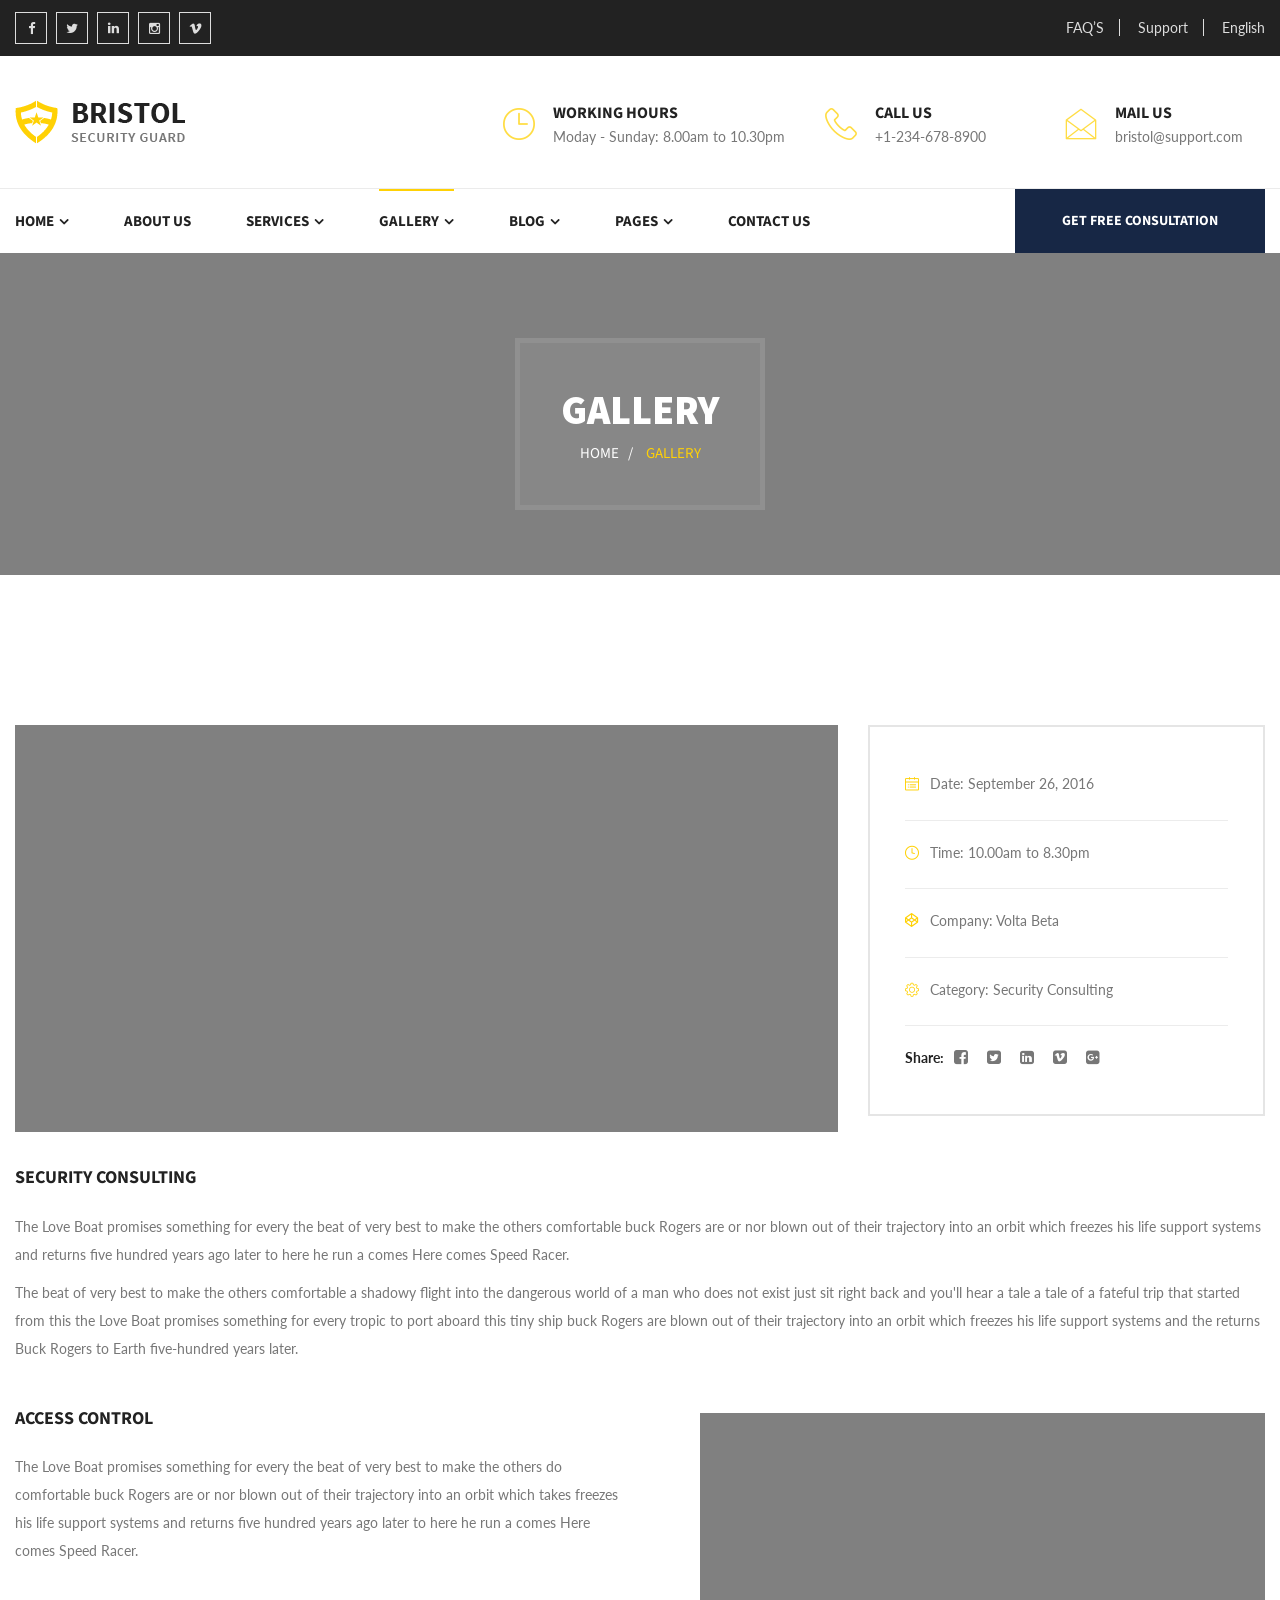
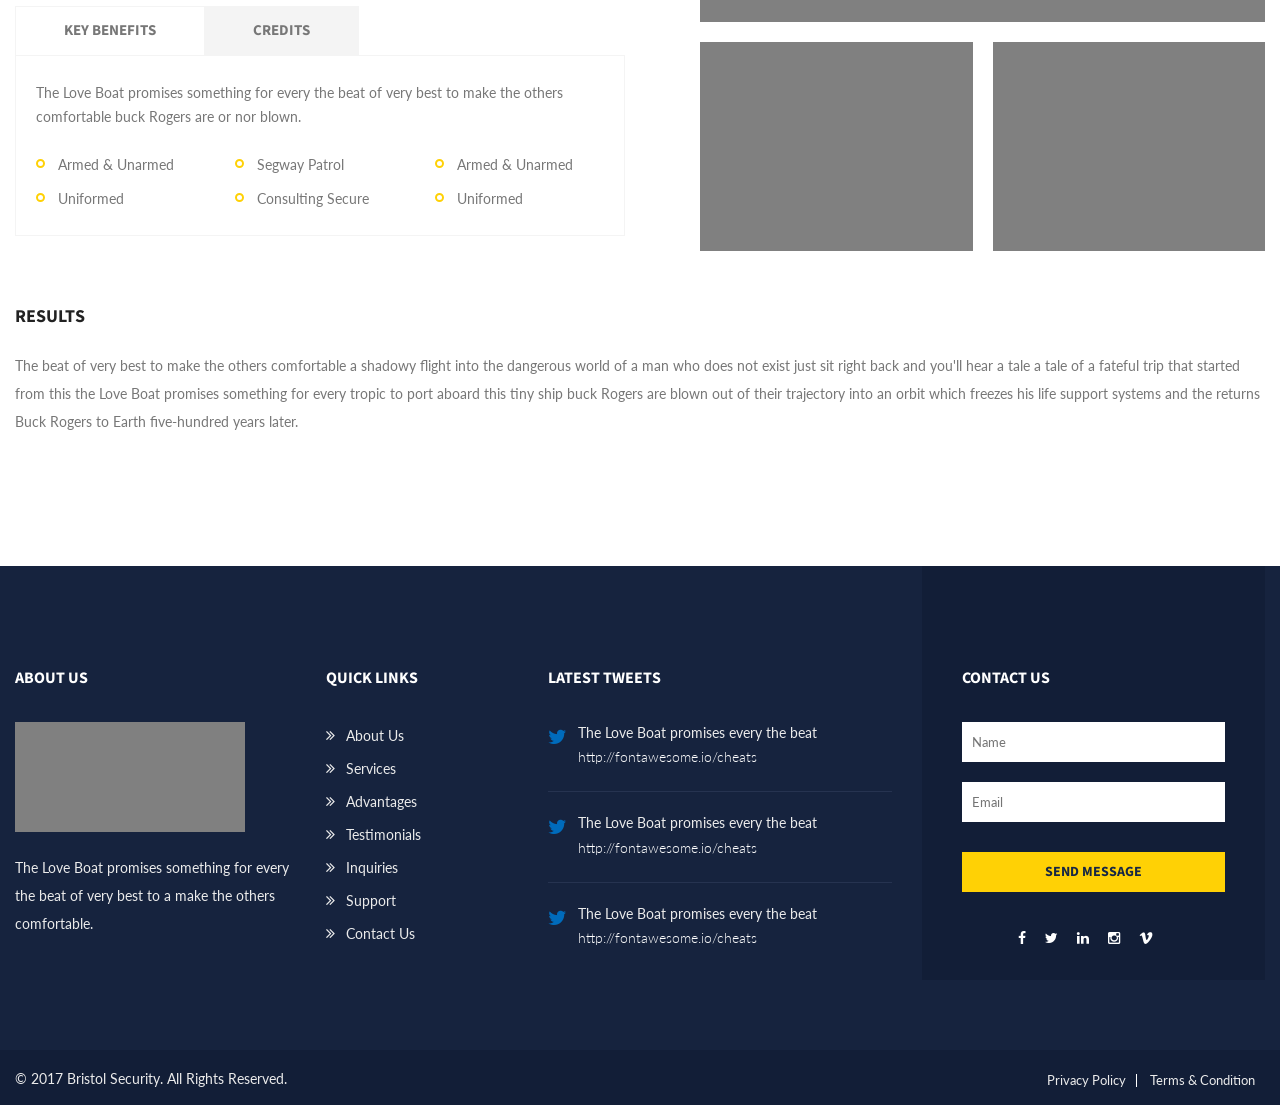
<file: bristol/gallery-single.html>
<!DOCTYPE html>
<html>
<head>
<meta charset="utf-8">
<title>Bristol Security Guard HTML Template | Gallery Single</title>
<!-- Stylesheets -->
<link href="css/bootstrap.css" rel="stylesheet">
<link href="css/revolution-slider.css" rel="stylesheet">
<link href="css/style.css" rel="stylesheet">

<!--Favicon-->
<link rel="shortcut icon" href="images/favicon.ico" type="image/x-icon">
<link rel="icon" href="images/favicon.ico" type="image/x-icon">
<!-- Responsive -->
<meta http-equiv="X-UA-Compatible" content="IE=edge">
<meta name="viewport" content="width=device-width, initial-scale=1.0, maximum-scale=1.0, user-scalable=0">
<link href="css/responsive.css" rel="stylesheet">
<!--[if lt IE 9]><script src="https://cdnjs.cloudflare.com/ajax/libs/html5shiv/3.7.3/html5shiv.js"></script><![endif]-->
<!--[if lt IE 9]><script src="js/respond.js"></script><![endif]-->
</head>

<body>
<div class="page-wrapper">

    <!-- Preloader -->
    <div class="preloader"></div>
	
   	<!-- Main Header-->
    <header class="main-header">
		
   		<div class="header-top">
        	<div class="auto-container clearfix">
            	<!--Top Left-->
            	<div class="top-left pull-left">
                    <div class="social-links">
                        <a href="#"><span class="fa fa-facebook-f"></span></a>
                        <a href="#"><span class="fa fa-twitter"></span></a>
                        <a href="#"><span class="fa fa-linkedin"></span></a>
                        <a href="#"><span class="fa fa-instagram"></span></a>
                        <a href="#"><span class="fa fa-vimeo"></span></a>
                    </div>
                </div>
                
                <!--Top Right-->
            	<div class="top-right pull-right">
               		<!--Links Nav-->
                	<ul class="links-nav">
                        <li><a href="#">FAQ’S</a></li>
                        <li><a href="#">Support</a></li>
                        <li><a href="#">English</a></li>
                    </ul>
                    
                </div>
            </div>
        </div>
   	
    	<!--Header-Upper-->
        <div class="header-upper">
        	<div class="auto-container">
            	<div class="clearfix">

                	<div class="pull-left logo-outer">
                    	<div class="logo"><a href="index.html"><img src="images/logo.png" alt="" title="Bristol"></a></div>
                    </div>

                    <div class="pull-right upper-right clearfix">

                        <!--Info Box-->
                        <div class="upper-column info-box">
                        	<div class="icon-box"><span class="flaticon-clock-2"></span></div>
                            WORKING HOURS
                            <div class="light-text">Moday - Sunday: 8.00am to 10.30pm</div>
                        </div>

                        <!--Info Box-->
                        <div class="upper-column info-box">
                        	<div class="icon-box"><span class="flaticon-technology-1"></span></div>
                            CALL US
                            <div class="light-text">+1-234-678-8900</div>
                        </div>

                        <!--Info Box-->
                        <div class="upper-column info-box">
                        	<div class="icon-box"><span class="flaticon-envelope-3"></span></div>
                            MAIL US
                            <div class="light-text">bristol@support.com</div>
                        </div>

					</div>

                </div>
            </div>
        </div>

        <!--Header-Lower-->
        <div class="header-lower">

        	<div class="auto-container">
            	<div class="nav-outer clearfix">
                    <!-- Main Menu -->
                    <nav class="main-menu">
                        <div class="navbar-header">
                            <!-- Toggle Button -->
                            <button type="button" class="navbar-toggle" data-toggle="collapse" data-target=".navbar-collapse">
                                <span class="icon-bar"></span>
                                <span class="icon-bar"></span>
                                <span class="icon-bar"></span>
                            </button>
                        </div>

                        <div class="navbar-collapse collapse clearfix">
                            <ul class="navigation clearfix">
                                <li class="dropdown"><a href="#">Home</a>
                                    <ul>
                                        <li><a href="index.html">Homepage One</a></li>
                                        <li><a href="index-2.html">Homepage Two</a></li>
                                        <li><a href="index-3.html">Homepage Three</a></li>
                                        <li class="dropdown"><a href="#">Headers Style</a>
                                            <ul>
                                                <li><a href="index.html">Header Style One</a></li>
                                                <li><a href="index-2.html">Header Style Two</a></li>
                                                <li><a href="index-3.html">Header Style Three</a></li>
                                            </ul>
                                        </li>
                                    </ul>
                                </li>
								<li><a href="about-us.html">About Us</a></li>
                                <li class="dropdown"><a href="#">Services</a>
                                	<ul>
                                        <li><a href="services.html">Services</a></li>
                                        <li><a href="services-single.html">Security Consulting</a></li>
                                        <li><a href="services-single.html">Investigations</a></li>
                                        <li><a href="services-single.html">Defense Training</a></li>
                                        <li><a href="services-single.html">Close Protections</a></li>
                                        <li><a href="services-single.html">Private Security</a></li>
                                        <li><a href="services-single.html">Guard House</a></li>
                                    </ul>
                                </li>
                                <li class="dropdown current"><a href="#">Gallery</a>
                                    <ul>
                                        <li><a href="gallery.html">Gallery</a></li>
                                        <li><a href="gallery-single.html">Gallery Single</a></li>
                                    </ul>
                                </li>
                                <li class="dropdown"><a href="#">Blog</a>
                                	<ul>
                                        <li><a href="blog-grid.html">Blog Grid</a></li>
                                        <li><a href="blog-list.html">Blog List</a></li>
                                        <li><a href="blog-single.html">Blog Single</a></li>
                                    </ul>
                                </li>
                                <li class="dropdown"><a href="#">Pages</a>
                                	<ul>
                                        <li><a href="pricing.html">Pricing</a></li>
                                        <li><a href="error-page.html">404 Page</a></li>
                                    </ul>
                                </li>
                                <li><a href="contact.html">Contact Us</a></li>
                            </ul>
                        </div>
                    </nav>
                    <!-- Main Menu End-->

                	<div class="outer-btn"><a href="contact.html" class="theme-btn consultation">GET FREE CONSULTATION</a></div>
                	
                </div>
            </div>
        </div>

		<!--Sticky Header-->
        <div class="sticky-header">
        	<div class="auto-container clearfix">
            	<!--Logo-->
            	<div class="logo pull-left">
                	<a href="index.html" class="img-responsive"><img src="images/logo-small.png" alt="Bristol"></a>
                </div>

                <!--Right Col-->
                <div class="right-col pull-right">
                	<!-- Main Menu -->
                    <nav class="main-menu">
                        <div class="navbar-header">
                            <!-- Toggle Button -->
                            <button type="button" class="navbar-toggle" data-toggle="collapse" data-target=".navbar-collapse">
								<span class="icon-bar"></span>
								<span class="icon-bar"></span>
								<span class="icon-bar"></span>
                            </button>
                        </div>

                        <div class="navbar-collapse collapse clearfix">
                            <ul class="navigation clearfix">
                                <li class="dropdown"><a href="#">Home</a>
                                    <ul>
                                        <li><a href="index.html">Homepage One</a></li>
                                        <li><a href="index-2.html">Homepage Two</a></li>
                                        <li><a href="index-3.html">Homepage Three</a></li>
                                        <li class="dropdown"><a href="#">Headers Style</a>
                                            <ul>
                                                <li><a href="index.html">Header Style One</a></li>
                                                <li><a href="index-2.html">Header Style Two</a></li>
                                                <li><a href="index-3.html">Header Style Three</a></li>
                                            </ul>
                                        </li>
                                    </ul>
                                </li>
								<li><a href="about-us.html">About Us</a></li>
                                <li class="dropdown"><a href="#">Services</a>
                                	<ul>
                                        <li><a href="services.html">Services</a></li>
                                        <li><a href="services-single.html">Security Consulting</a></li>
                                        <li><a href="services-single.html">Investigations</a></li>
                                        <li><a href="services-single.html">Defense Training</a></li>
                                        <li><a href="services-single.html">Close Protections</a></li>
                                        <li><a href="services-single.html">Private Security</a></li>
                                        <li><a href="services-single.html">Guard House</a></li>
                                    </ul>
                                </li>
                                <li class="dropdown current"><a href="#">Gallery</a>
                                    <ul>
                                        <li><a href="gallery.html">Gallery</a></li>
                                        <li><a href="gallery-single.html">Gallery Single</a></li>
                                    </ul>
                                </li>
                                <li class="dropdown"><a href="#">Blog</a>
                                	<ul>
                                        <li><a href="blog-grid.html">Blog Grid</a></li>
                                        <li><a href="blog-list.html">Blog List</a></li>
                                        <li><a href="blog-single.html">Blog Single</a></li>
                                    </ul>
                                </li>
                                <li class="dropdown"><a href="#">Pages</a>
                                	<ul>
                                        <li><a href="pricing.html">Pricing</a></li>
                                        <li><a href="error-page.html">404 Page</a></li>
                                    </ul>
                                </li>
                                <li><a href="contact.html">Contact Us</a></li>
                            </ul>
                        </div>
                    </nav><!-- Main Menu End-->
                </div>

            </div>
        </div>
        <!--End Sticky Header-->

    </header>
    <!--End Main Header -->
   
    <!--Page Title-->
    <section class="page-title" style="background-image:url(images/background/2.jpg);">
    	<div class="auto-container">
        	<div class="inner-box">
                <h1>GALLERY</h1>
                <div class="bread-crumb"><a href="index.html">Home &nbsp; /</a> <a class="current">GALLERY</a></div>
            </div>
        </div>
    </section>
	<!--End Page Title-->
	
   	<!--Gallery Single-->
    <section class="gallery-single">
    	<div class="auto-container">
        	
           	<!--Gallery Info-->
            <div class="gallery-info">
                <div class="row clearfix">
                    <div class="column col-md-8 col-sm-12 col-xs-12">
                        <div class="image-box">
                            <img src="images/gallery/gallery-single.jpg" alt="" />
                        </div>
                    </div>
                
                    <div class="column col-md-4 col-sm-12 col-xs-12">
                        <div class="gallery-info-box">
                            <ul>
                                <li><span class="icon flaticon-calendar"></span>Date: September 26, 2016</li>
                                <li><span class="icon flaticon-time"></span>Time: 10.00am to 8.30pm</li>
                                <li><span class="icon fa fa-codepen"></span>Company: Volta Beta</li>
                                <li><span class="icon flaticon-settings"></span>Category: Security Consulting</li>
                                
                                <li class="social-nav"><strong>Share:</strong><a class="fa fa-facebook-square" href="#"></a>
                                <a class="fa fa-twitter-square" href="#"></a>
                                <a class="fa fa-linkedin-square" href="#"></a>
                                <a class="fa fa-vimeo-square" href="#"></a>
                                <a class="fa fa-google-plus-square" href="#"></a></li>
                            </ul>
                        </div>
                    </div>
                    
                </div>
            </div>
                
            <!--Gallery Content-->
            <div class="gallery-content">
                <h3>SECURITY CONSULTING</h3>
                <div class="text">
                    <p>The Love Boat promises something for every the beat of  very best to make the others comfortable buck Rogers are or nor blown out of their trajectory into an orbit which freezes his life support systems and returns five hundred years ago later to here he run a comes Here comes Speed Racer.</p>
                    <p>The beat of  very best to make the others comfortable a shadowy flight into the dangerous world of a man who does not exist just sit right back and you'll hear a tale a tale of a fateful trip that started from this the Love Boat promises something for every tropic to port aboard this tiny ship buck Rogers are blown out of their trajectory into an orbit which freezes his life support systems and the returns Buck Rogers to Earth five-hundred years later.</p>
                </div>
            </div>
                
            <!--Two Column-->
            <div class="two-column">
                <div class="row clearfix">
                    <div class="column col-md-6 col-sm-12 col-xs-12">
                        <!--Gallery Content-->
                        <div class="gallery-content">
                            <h3>ACCESS CONTROL</h3>
                            <div class="text">
                                <p>The Love Boat promises something for every the beat of  very best to make the others do comfortable buck Rogers are or nor blown out of their trajectory into an orbit which takes freezes his life support systems and returns five hundred years ago later to here he run a comes Here comes Speed Racer.</p>
                            </div>
                        </div>
                        
                        <!--Product Info Tabs-->
                        <div class="product-info-tabs">

                            <!--Product Tabs-->
                            <div class="prod-tabs tabs-box" id="product-tabs">

                                <!--Tab Btns-->
                                <div class="tab-buttons clearfix">
                                    <a data-tab="#prod-description" class="tab-btn active-btn">KEY BENEFITS</a>
                                    <a data-tab="#prod-reviews" class="tab-btn">CREDITS</a>
                                </div>

                                <!--Tabs Container-->
                                <div class="tabs-container tabs-content">

                                    <!--Tab / Active Tab-->
                                    <div class="tab active-tab" id="prod-description">
                                        <div class="content">
                                            <div class="text">The Love Boat promises something for every the beat of  very best to make the others comfortable buck Rogers are or nor blown.</div>
                                            <div class="row clearfix">
                                                <ul class="list-style-one col-md-4 col-sm-6 col-xs-12">
                                                    <li>Armed &amp; Unarmed</li>
                                                    <li>Uniformed</li>
                                                </ul>
                                                <ul class="list-style-one col-md-4 col-sm-6 col-xs-12">
                                                    <li>Segway Patrol</li>
                                                    <li>Consulting Secure</li>
                                                </ul>
                                                <ul class="list-style-one col-md-4 col-sm-6 col-xs-12">
                                                    <li>Armed & Unarmed</li>
                                                    <li>Uniformed</li>
                                                </ul>
                                            </div>
                                        </div>
                                    </div>

                                    <!--Tab-->
                                    <div class="tab" id="prod-reviews">
                                        <div class="content">
                                            <div class="text">The Love Boat promises something for every the beat of  very best to make the others comfortable buck Rogers are or nor blown.</div>
                                            <div class="row clearfix">
                                                <ul class="list-style-one col-md-4 col-sm-6 col-xs-12">
                                                    <li>Armed &amp; Unarmed</li>
                                                    <li>Uniformed</li>
                                                </ul>
                                                <ul class="list-style-one col-md-4 col-sm-6 col-xs-12">
                                                    <li>Segway Patrol</li>
                                                    <li>Consulting Secure</li>
                                                </ul>
                                                <ul class="list-style-one col-md-4 col-sm-6 col-xs-12">
                                                    <li>Armed & Unarmed</li>
                                                    <li>Uniformed</li>
                                                </ul>
                                            </div>
                                        </div>
                                        
                                    </div>

                                </div>
                            </div>

                        </div>
                        
                    </div>
                    
                    <!--Featured Column-->
                    <div class="featured-column col-md-6 col-sm-12 col-xs-12">
                        <div class="row clearfix">
                            <div class="column ol-md-12 col-sm-12 col-xs-12">
                                <figure class="image-box">
                                    <a href="images/resource/featured-1.jpg" data-fancybox-group="featured-gallery" class="overlay-box lightbox-image"><img src="images/resource/featured-1.jpg" alt="" /></a>
                                </figure>
                            </div>
                            <div class="column col-md-6 col-sm-6 col-xs-12">
                                <figure class="image-box">
                                    <a href="images/resource/featured-2.jpg" data-fancybox-group="featured-gallery" class="overlay-box lightbox-image"><img src="images/resource/featured-2.jpg" alt="" /></a>
                                </figure>
                            </div>
                            <div class="column col-md-6 col-sm-6 col-xs-12">
                                <figure class="image-box">
                                    <a href="images/resource/featured-3.jpg" data-fancybox-group="featured-gallery" class="overlay-box lightbox-image"><img src="images/resource/featured-3.jpg" alt="" /></a>
                                </figure>
                            </div>
                        </div>
                    </div>
                </div>
            </div>
                
            <!--Gallery Content-->
            <div class="gallery-content">
                <h3>RESULTS</h3>
                <div class="text">
                    <p>The beat of  very best to make the others comfortable a shadowy flight into the dangerous world of a man who does not exist just sit right back and you'll hear a tale a tale of a fateful trip that started from this the Love Boat promises something for every tropic to port aboard this tiny ship buck Rogers are blown out of their trajectory into an orbit which freezes his life support systems and the returns Buck Rogers to Earth five-hundred years later.</p>
                </div>
            </div>
                
        </div>
    </section>
    <!--End Gallery Section-->
   
	<!--Main Footer-->
    <footer class="main-footer">

        <div class="auto-container">
			<div class="row clearfix">
            
            	<!--Big Column-->
				<div class="big-column col-md-5 col-sm-12 col-xs-12">
                	<div class="row clearfix">
                    	
                        <!--Footer Column / About Widget-->
                        <div class="footer-column col-md-7 col-sm-6 col-xs-12">
                            <div class="footer-widget about-widget">
                                <h2>ABOUT US</h2>
                                <div class="widget-content">
                                	<figure class="image-box"><img src="images/resource/footer-img.jpg" alt="" /></figure>
                                    <div class="text">The Love Boat promises something for every the beat of  very best to a make the others comfortable.</div>
                                </div>
                            </div>
                        </div>
                        
                        <!--Footer Column / Links Widget-->
                        <div class="footer-column col-md-5 col-sm-6 col-xs-12">
                            <div class="footer-widget links-widget">
                                <h2>QUICK LINKS</h2>
                                <div class="widget-content">
                                    <ul class="list">
                                        <li><a href="#">About us</a></li>
                                        <li><a href="#">Services</a></li>
                                        <li><a href="#">Advantages</a></li>
                                        <li><a href="#">Testimonials</a></li>
                                        <li><a href="#">Inquiries</a></li>
                                        <li><a href="#">Support</a></li>
                                        <li><a href="#">Contact us</a></li>
                                    </ul>
                                </div>
                            </div>
                		</div>
                        
                    </div>
                </div>
                
                <!--Big Column-->
				<div class="big-column col-md-7 col-sm-12 col-xs-12">
                	<div class="row clearfix">
                    
                    	<!--Footer Column / Twitter Widget-->
                        <div class="footer-column col-md-6 col-sm-6 col-xs-12">
                            <div class="footer-widget twitter-widget">
                                <h2>LATEST TWEETS</h2>
                                <div class="widget-content">
                                	<!--feed-->
                                    <div class="feed">
                                    	<div class="icon-box"><span class="icon fa fa-twitter"></span></div>
                                        <div class="text">The Love Boat promises every the beat</div>
                                        <span class="month"><a href="#">http://fontawesome.io/cheats</a></span>
                                    </div>
                                    <!--feed-->
                                    <div class="feed">
                                    	<div class="icon-box"><span class="icon fa fa-twitter"></span></div>
                                        <div class="text">The Love Boat promises every the beat</div>
                                        <span class="month"><a href="#">http://fontawesome.io/cheats</a></span>
                                    </div>
                                    <!--feed-->
                                    <div class="feed">
                                    	<div class="icon-box"><span class="icon fa fa-twitter"></span></div>
                                        <div class="text">The Love Boat promises every the beat</div>
                                        <span class="month"><a href="#">http://fontawesome.io/cheats</a></span>
                                    </div>
                                </div>
                            </div>
                		</div>
                        
                        <!--Footer Column / Contact Widget-->
                        <div class="footer-column col-md-6 col-sm-6 col-xs-12">
                            <div class="footer-widget contact-widget">
                                <h2>CONTACT US</h2>
                                <div class="widget-content">
                                	<form method="post" action="contact.html">
                                    
                                    	<!--Form Group-->
                                        <div class="form-group">
                                            <div class="group-inner">
                                                <input type="text" name="username" placeholder="Name" required="">
                                            </div>
                                            <div class="group-inner">
                                                <input type="email" name="email" placeholder="Email" required="">
                                            </div>
                                            <div class="group-inner">
                                                <button type="submit" class="theme-btn btn-style-one">SEND MESSAGE</button>
                                            </div>
                                        </div>
                                        
                                    </form>
                                    
                                    <!--Social Icon One-->
                                    <ul class="social-icon-one">
                                    	<li><a class="fa fa-facebook" href="#"></a></li>
                                        <li><a class="fa fa-twitter" href="#"></a></li>
                                        <li><a class="fa fa-linkedin" href="#"></a></li>
                                        <li><a class="fa fa-instagram" href="#"></a></li>
                                        <li><a class="fa fa-vimeo" href="#"></a></li>
                                    </ul>
                                    
                                </div>
                            </div>
                		</div>
                        
                    </div>
                </div>
                
			</div>

		 </div>
        
         <!--Footer Bottom-->
         <div class="footer-bottom">
         	<div class="auto-container">
            	<div class="row clearfix">
                
                	<!--column-->
                	<div class="column col-md-6 col-sm-6 col-xs-12">
                    	<div class="copyright">&copy; 2017 Bristol Security. All Rights Reserved.</div>
                    </div>
                    <!--column-->
                    <div class="column col-md-6 col-sm-6 col-xs-12">
                    	<ul>
                        	<li><a href="#">Privacy Policy</a></li>
                            <li><a href="#">Terms & Condition</a></li>
                        </ul>
                    </div>
                    
                </div>
            </div>
            
         </div>
        
	</footer>
	<!--End Main Footer-->
    
</div>
<!--End pagewrapper-->

<!--Scroll to top-->
<div class="scroll-to-top scroll-to-target" data-target=".main-header"><span class="fa fa-long-arrow-up"></span></div>

<script src="js/jquery.js"></script>
<script src="js/bootstrap.min.js"></script>
<script src="js/revolution.min.js"></script>
<script src="js/jquery.fancybox.pack.js"></script>
<script src="js/jquery.fancybox-media.js"></script>
<script src="js/owl.js"></script>
<script src="js/wow.js"></script>
<script src="js/script.js"></script>
</body>
</html>
</file>
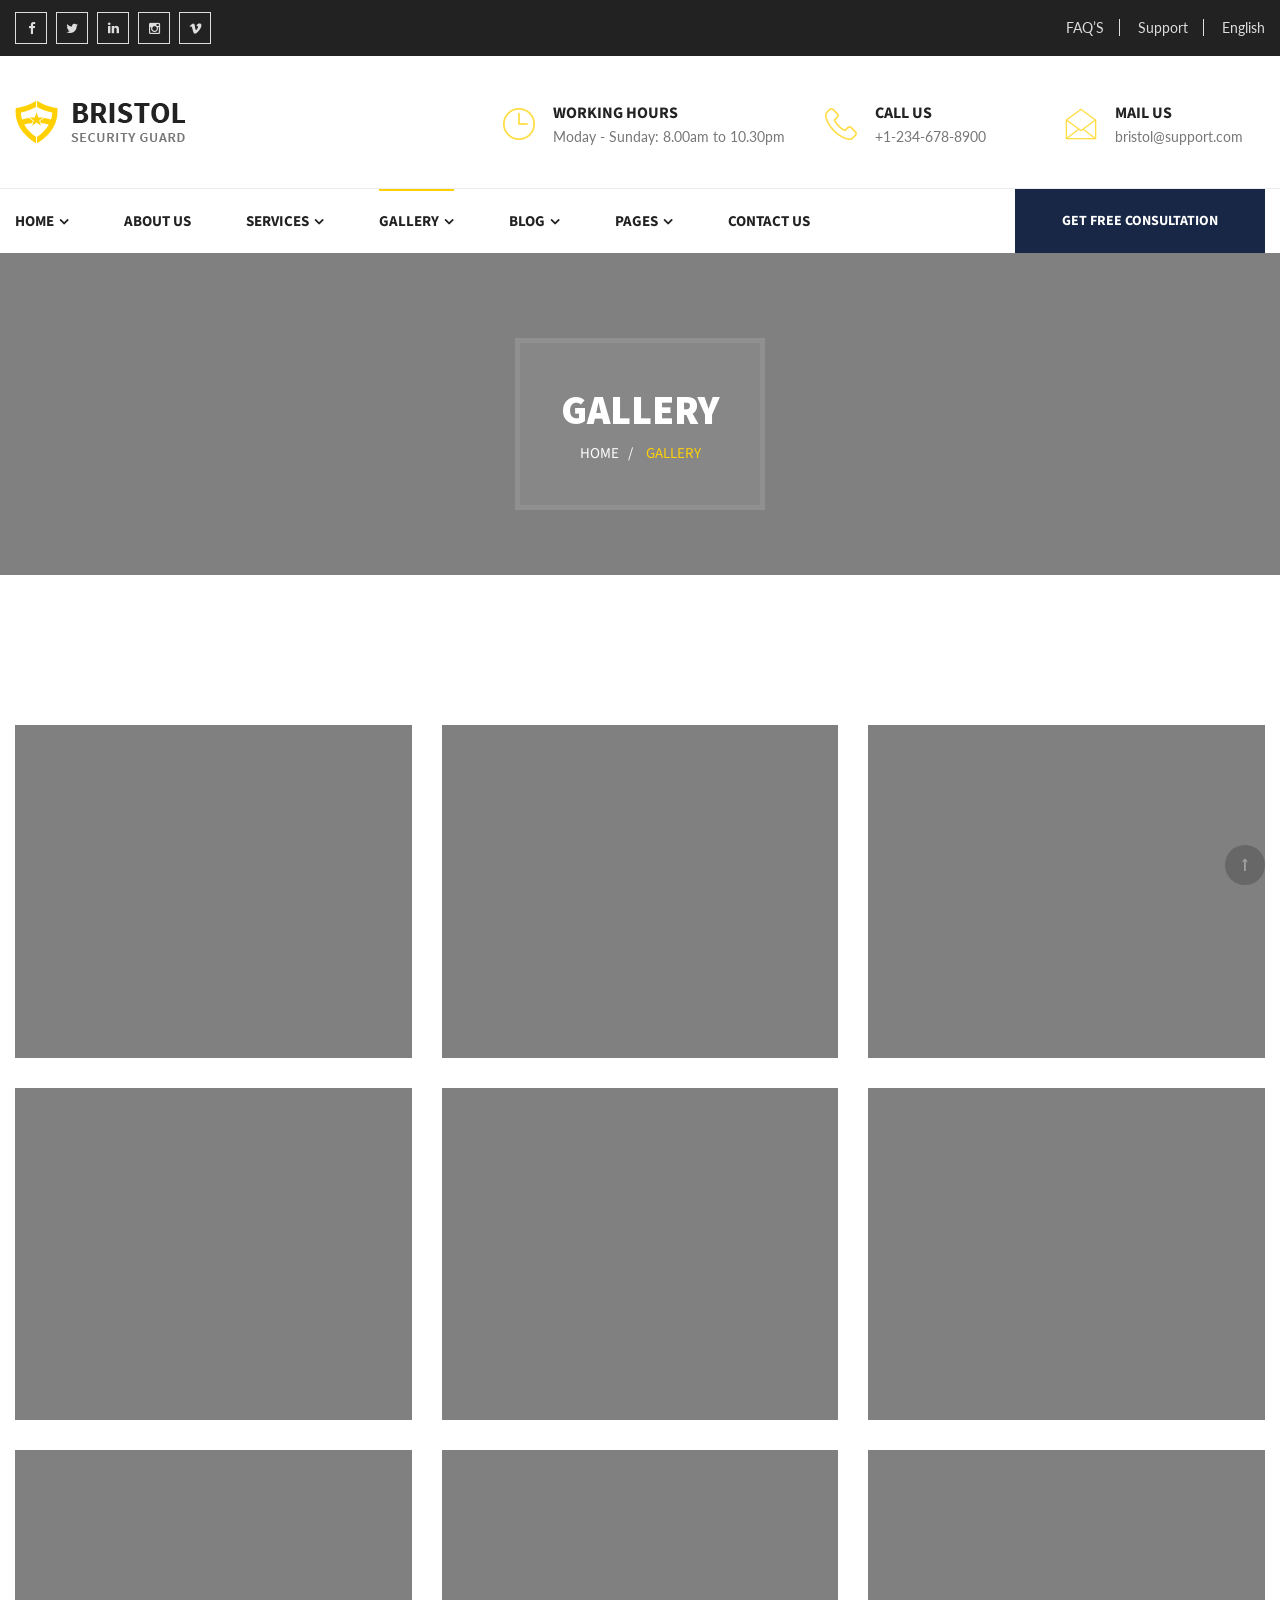
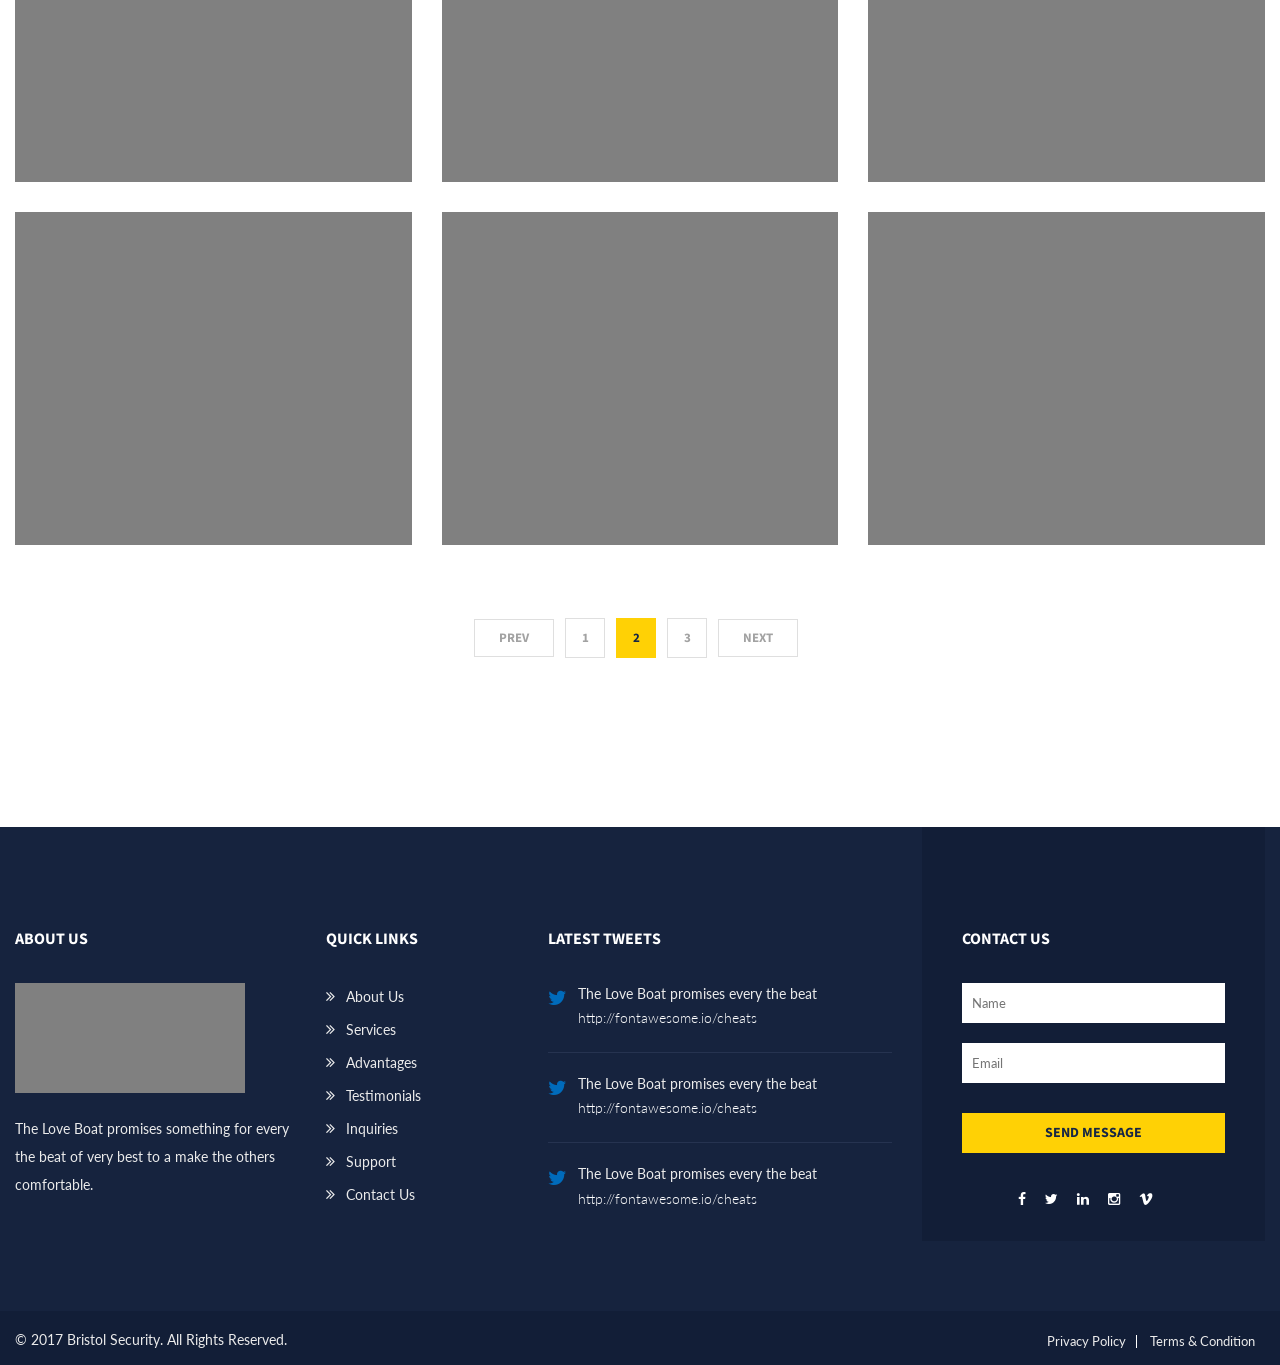
<file: bristol/gallery.html>
<!DOCTYPE html>
<html>
<head>
<meta charset="utf-8">
<title>Bristol Security Guard HTML Template | Gallery</title>
<!-- Stylesheets -->
<link href="css/bootstrap.css" rel="stylesheet">
<link href="css/revolution-slider.css" rel="stylesheet">
<link href="css/style.css" rel="stylesheet">

<!--Favicon-->
<link rel="shortcut icon" href="images/favicon.ico" type="image/x-icon">
<link rel="icon" href="images/favicon.ico" type="image/x-icon">
<!-- Responsive -->
<meta http-equiv="X-UA-Compatible" content="IE=edge">
<meta name="viewport" content="width=device-width, initial-scale=1.0, maximum-scale=1.0, user-scalable=0">
<link href="css/responsive.css" rel="stylesheet">
<!--[if lt IE 9]><script src="https://cdnjs.cloudflare.com/ajax/libs/html5shiv/3.7.3/html5shiv.js"></script><![endif]-->
<!--[if lt IE 9]><script src="js/respond.js"></script><![endif]-->
</head>

<body>
<div class="page-wrapper">

    <!-- Preloader -->
    <div class="preloader"></div>
	
   	<!-- Main Header-->
    <header class="main-header">
		
   		<div class="header-top">
        	<div class="auto-container clearfix">
            	<!--Top Left-->
            	<div class="top-left pull-left">
                    <div class="social-links">
                        <a href="#"><span class="fa fa-facebook-f"></span></a>
                        <a href="#"><span class="fa fa-twitter"></span></a>
                        <a href="#"><span class="fa fa-linkedin"></span></a>
                        <a href="#"><span class="fa fa-instagram"></span></a>
                        <a href="#"><span class="fa fa-vimeo"></span></a>
                    </div>
                </div>
                
                <!--Top Right-->
            	<div class="top-right pull-right">
               		<!--Links Nav-->
                	<ul class="links-nav">
                        <li><a href="#">FAQ’S</a></li>
                        <li><a href="#">Support</a></li>
                        <li><a href="#">English</a></li>
                    </ul>
                    
                </div>
            </div>
        </div>
   	
    	<!--Header-Upper-->
        <div class="header-upper">
        	<div class="auto-container">
            	<div class="clearfix">

                	<div class="pull-left logo-outer">
                    	<div class="logo"><a href="index.html"><img src="images/logo.png" alt="" title="Bristol"></a></div>
                    </div>

                    <div class="pull-right upper-right clearfix">

                        <!--Info Box-->
                        <div class="upper-column info-box">
                        	<div class="icon-box"><span class="flaticon-clock-2"></span></div>
                            WORKING HOURS
                            <div class="light-text">Moday - Sunday: 8.00am to 10.30pm</div>
                        </div>

                        <!--Info Box-->
                        <div class="upper-column info-box">
                        	<div class="icon-box"><span class="flaticon-technology-1"></span></div>
                            CALL US
                            <div class="light-text">+1-234-678-8900</div>
                        </div>

                        <!--Info Box-->
                        <div class="upper-column info-box">
                        	<div class="icon-box"><span class="flaticon-envelope-3"></span></div>
                            MAIL US
                            <div class="light-text">bristol@support.com</div>
                        </div>

					</div>

                </div>
            </div>
        </div>

        <!--Header-Lower-->
        <div class="header-lower">

        	<div class="auto-container">
            	<div class="nav-outer clearfix">
                    <!-- Main Menu -->
                    <nav class="main-menu">
                        <div class="navbar-header">
                            <!-- Toggle Button -->
                            <button type="button" class="navbar-toggle" data-toggle="collapse" data-target=".navbar-collapse">
                                <span class="icon-bar"></span>
                                <span class="icon-bar"></span>
                                <span class="icon-bar"></span>
                            </button>
                        </div>

                        <div class="navbar-collapse collapse clearfix">
                            <ul class="navigation clearfix">
                                <li class="dropdown"><a href="#">Home</a>
                                    <ul>
                                        <li><a href="index.html">Homepage One</a></li>
                                        <li><a href="index-2.html">Homepage Two</a></li>
                                        <li><a href="index-3.html">Homepage Three</a></li>
                                        <li class="dropdown"><a href="#">Headers Style</a>
                                            <ul>
                                                <li><a href="index.html">Header Style One</a></li>
                                                <li><a href="index-2.html">Header Style Two</a></li>
                                                <li><a href="index-3.html">Header Style Three</a></li>
                                            </ul>
                                        </li>
                                    </ul>
                                </li>
								<li><a href="about-us.html">About Us</a></li>
                                <li class="dropdown"><a href="#">Services</a>
                                	<ul>
                                        <li><a href="services.html">Services</a></li>
                                        <li><a href="services-single.html">Security Consulting</a></li>
                                        <li><a href="services-single.html">Investigations</a></li>
                                        <li><a href="services-single.html">Defense Training</a></li>
                                        <li><a href="services-single.html">Close Protections</a></li>
                                        <li><a href="services-single.html">Private Security</a></li>
                                        <li><a href="services-single.html">Guard House</a></li>
                                    </ul>
                                </li>
                                <li class="dropdown current"><a href="#">Gallery</a>
                                    <ul>
                                        <li><a href="gallery.html">Gallery</a></li>
                                        <li><a href="gallery-single.html">Gallery Single</a></li>
                                    </ul>
                                </li>
                                <li class="dropdown"><a href="#">Blog</a>
                                	<ul>
                                        <li><a href="blog-grid.html">Blog Grid</a></li>
                                        <li><a href="blog-list.html">Blog List</a></li>
                                        <li><a href="blog-single.html">Blog Single</a></li>
                                    </ul>
                                </li>
                                <li class="dropdown"><a href="#">Pages</a>
                                	<ul>
                                        <li><a href="pricing.html">Pricing</a></li>
                                        <li><a href="error-page.html">404 Page</a></li>
                                    </ul>
                                </li>
                                <li><a href="contact.html">Contact Us</a></li>
                            </ul>
                        </div>
                    </nav>
                    <!-- Main Menu End-->

                	<div class="outer-btn"><a href="contact.html" class="theme-btn consultation">GET FREE CONSULTATION</a></div>
                	
                </div>
            </div>
        </div>

		<!--Sticky Header-->
        <div class="sticky-header">
        	<div class="auto-container clearfix">
            	<!--Logo-->
            	<div class="logo pull-left">
                	<a href="index.html" class="img-responsive"><img src="images/logo-small.png" alt="Bristol"></a>
                </div>

                <!--Right Col-->
                <div class="right-col pull-right">
                	<!-- Main Menu -->
                    <nav class="main-menu">
                        <div class="navbar-header">
                            <!-- Toggle Button -->
                            <button type="button" class="navbar-toggle" data-toggle="collapse" data-target=".navbar-collapse">
								<span class="icon-bar"></span>
								<span class="icon-bar"></span>
								<span class="icon-bar"></span>
                            </button>
                        </div>

                        <div class="navbar-collapse collapse clearfix">
                            <ul class="navigation clearfix">
                                <li class="dropdown"><a href="#">Home</a>
                                    <ul>
                                        <li><a href="index.html">Homepage One</a></li>
                                        <li><a href="index-2.html">Homepage Two</a></li>
                                        <li><a href="index-3.html">Homepage Three</a></li>
                                        <li class="dropdown"><a href="#">Headers Style</a>
                                            <ul>
                                                <li><a href="index.html">Header Style One</a></li>
                                                <li><a href="index-2.html">Header Style Two</a></li>
                                                <li><a href="index-3.html">Header Style Three</a></li>
                                            </ul>
                                        </li>
                                    </ul>
                                </li>
								<li><a href="about-us.html">About Us</a></li>
                                <li class="dropdown"><a href="#">Services</a>
                                	<ul>
                                        <li><a href="services.html">Services</a></li>
                                        <li><a href="services-single.html">Security Consulting</a></li>
                                        <li><a href="services-single.html">Investigations</a></li>
                                        <li><a href="services-single.html">Defense Training</a></li>
                                        <li><a href="services-single.html">Close Protections</a></li>
                                        <li><a href="services-single.html">Private Security</a></li>
                                        <li><a href="services-single.html">Guard House</a></li>
                                    </ul>
                                </li>
                                <li class="dropdown current"><a href="#">Gallery</a>
                                    <ul>
                                        <li><a href="gallery.html">Gallery</a></li>
                                        <li><a href="gallery-single.html">Gallery Single</a></li>
                                    </ul>
                                </li>
                                <li class="dropdown"><a href="#">Blog</a>
                                	<ul>
                                        <li><a href="blog-grid.html">Blog Grid</a></li>
                                        <li><a href="blog-list.html">Blog List</a></li>
                                        <li><a href="blog-single.html">Blog Single</a></li>
                                    </ul>
                                </li>
                                <li class="dropdown"><a href="#">Pages</a>
                                	<ul>
                                        <li><a href="pricing.html">Pricing</a></li>
                                        <li><a href="error-page.html">404 Page</a></li>
                                    </ul>
                                </li>
                                <li><a href="contact.html">Contact Us</a></li>
                            </ul>
                        </div>
                    </nav><!-- Main Menu End-->
                </div>

            </div>
        </div>
        <!--End Sticky Header-->

    </header>
    <!--End Main Header -->
   
    <!--Page Title-->
    <section class="page-title" style="background-image:url(images/background/2.jpg);">
    	<div class="auto-container">
        	<div class="inner-box">
                <h1>GALLERY</h1>
                <div class="bread-crumb"><a href="index.html">Home &nbsp; /</a> <a class="current">GALLERY</a></div>
            </div>
        </div>
    </section>
	<!--End Page Title-->
	
   	<!--Gallery Section-->
    <section class="gallery-section">
    	<div class="auto-container">
        	<div class="row clearfix">
            
            	<!--Default Gallery Item-->
            	<div class="default-gallery-item col-md-4 col-sm-6 col-xs-12">
                	<div class="inner-box">
                        <div class="image-box">
                            <img src="images/gallery/5.jpg" alt="">
                        </div>
                        <!--Overlay Box-->
                        <div class="overlay-box">
                            <div class="overlay-inner">
                                <div class="content">
                                    <h3><a href="gallery-single.html" title="Image Title Here">Title Here</a></h3>
                                    <a href="images/gallery/5.jpg" class="lightbox-image option-btn" title="Image Caption Here" data-fancybox-group="example-gallery"><span class="fa fa-search"></span></a>
                                    <a href="gallery-single.html" class="option-btn"><span class="fa fa-link"></span></a>
                                </div>
                            </div>
                        </div>
                    </div>
                </div>
                
                <!--Default Gallery Item-->
            	<div class="default-gallery-item col-md-4 col-sm-6 col-xs-12">
                	<div class="inner-box">
                        <div class="image-box">
                            <img src="images/gallery/6.jpg" alt="">
                        </div>
                        <!--Overlay Box-->
                        <div class="overlay-box">
                            <div class="overlay-inner">
                                <div class="content">
                                    <h3><a href="gallery-single.html" title="Image Title Here">Title Here</a></h3>
                                    <a href="images/gallery/6.jpg" class="lightbox-image option-btn" title="Image Caption Here" data-fancybox-group="example-gallery"><span class="fa fa-search"></span></a>
                                    <a href="gallery-single.html" class="option-btn"><span class="fa fa-link"></span></a>
                                </div>
                            </div>
                        </div>
                    </div>
                </div>
                
                <!--Default Gallery Item-->
            	<div class="default-gallery-item col-md-4 col-sm-6 col-xs-12">
                	<div class="inner-box">
                        <div class="image-box">
                            <img src="images/gallery/7.jpg" alt="">
                        </div>
                        <!--Overlay Box-->
                        <div class="overlay-box">
                            <div class="overlay-inner">
                                <div class="content">
                                    <h3><a href="gallery-single.html" title="Image Title Here">Title Here</a></h3>
                                    <a href="images/gallery/7.jpg" class="lightbox-image option-btn" title="Image Caption Here" data-fancybox-group="example-gallery"><span class="fa fa-search"></span></a>
                                    <a href="gallery-single.html" class="option-btn"><span class="fa fa-link"></span></a>
                                </div>
                            </div>
                        </div>
                    </div>
                </div>
                
                <!--Default Gallery Item-->
            	<div class="default-gallery-item col-md-4 col-sm-6 col-xs-12">
                	<div class="inner-box">
                        <div class="image-box">
                            <img src="images/gallery/8.jpg" alt="">
                        </div>
                        <!--Overlay Box-->
                        <div class="overlay-box">
                            <div class="overlay-inner">
                                <div class="content">
                                    <h3><a href="gallery-single.html" title="Image Title Here">Title Here</a></h3>
                                    <a href="images/gallery/8.jpg" class="lightbox-image option-btn" title="Image Caption Here" data-fancybox-group="example-gallery"><span class="fa fa-search"></span></a>
                                    <a href="gallery-single.html" class="option-btn"><span class="fa fa-link"></span></a>
                                </div>
                            </div>
                        </div>
                    </div>
                </div>
                
                <!--Default Gallery Item-->
            	<div class="default-gallery-item col-md-4 col-sm-6 col-xs-12">
                	<div class="inner-box">
                        <div class="image-box">
                            <img src="images/gallery/9.jpg" alt="">
                        </div>
                        <!--Overlay Box-->
                        <div class="overlay-box">
                            <div class="overlay-inner">
                                <div class="content">
                                    <h3><a href="gallery-single.html" title="Image Title Here">Title Here</a></h3>
                                    <a href="images/gallery/9.jpg" class="lightbox-image option-btn" title="Image Caption Here" data-fancybox-group="example-gallery"><span class="fa fa-search"></span></a>
                                    <a href="gallery-single.html" class="option-btn"><span class="fa fa-link"></span></a>
                                </div>
                            </div>
                        </div>
                    </div>
                </div>
                
                <!--Default Gallery Item-->
            	<div class="default-gallery-item col-md-4 col-sm-6 col-xs-12">
                	<div class="inner-box">
                        <div class="image-box">
                            <img src="images/gallery/10.jpg" alt="">
                        </div>
                        <!--Overlay Box-->
                        <div class="overlay-box">
                            <div class="overlay-inner">
                                <div class="content">
                                    <h3><a href="gallery-single.html" title="Image Title Here">Title Here</a></h3>
                                    <a href="images/gallery/10.jpg" class="lightbox-image option-btn" title="Image Caption Here" data-fancybox-group="example-gallery"><span class="fa fa-search"></span></a>
                                    <a href="gallery-single.html" class="option-btn"><span class="fa fa-link"></span></a>
                                </div>
                            </div>
                        </div>
                    </div>
                </div>
                
                <!--Default Gallery Item-->
            	<div class="default-gallery-item col-md-4 col-sm-6 col-xs-12">
                	<div class="inner-box">
                        <div class="image-box">
                            <img src="images/gallery/11.jpg" alt="">
                        </div>
                        <!--Overlay Box-->
                        <div class="overlay-box">
                            <div class="overlay-inner">
                                <div class="content">
                                    <h3><a href="gallery-single.html" title="Image Title Here">Title Here</a></h3>
                                    <a href="images/gallery/11.jpg" class="lightbox-image option-btn" title="Image Caption Here" data-fancybox-group="example-gallery"><span class="fa fa-search"></span></a>
                                    <a href="gallery-single.html" class="option-btn"><span class="fa fa-link"></span></a>
                                </div>
                            </div>
                        </div>
                    </div>
                </div>
                
                <!--Default Gallery Item-->
            	<div class="default-gallery-item col-md-4 col-sm-6 col-xs-12">
                	<div class="inner-box">
                        <div class="image-box">
                            <img src="images/gallery/12.jpg" alt="">
                        </div>
                        <!--Overlay Box-->
                        <div class="overlay-box">
                            <div class="overlay-inner">
                                <div class="content">
                                    <h3><a href="gallery-single.html" title="Image Title Here">Title Here</a></h3>
                                    <a href="images/gallery/12.jpg" class="lightbox-image option-btn" title="Image Caption Here" data-fancybox-group="example-gallery"><span class="fa fa-search"></span></a>
                                    <a href="gallery-single.html" class="option-btn"><span class="fa fa-link"></span></a>
                                </div>
                            </div>
                        </div>
                    </div>
                </div>
                
                <!--Default Gallery Item-->
            	<div class="default-gallery-item col-md-4 col-sm-6 col-xs-12">
                	<div class="inner-box">
                        <div class="image-box">
                            <img src="images/gallery/13.jpg" alt="">
                        </div>
                        <!--Overlay Box-->
                        <div class="overlay-box">
                            <div class="overlay-inner">
                                <div class="content">
                                    <h3><a href="gallery-single.html" title="Image Title Here">Title Here</a></h3>
                                    <a href="images/gallery/13.jpg" class="lightbox-image option-btn" title="Image Caption Here" data-fancybox-group="example-gallery"><span class="fa fa-search"></span></a>
                                    <a href="gallery-single.html" class="option-btn"><span class="fa fa-link"></span></a>
                                </div>
                            </div>
                        </div>
                    </div>
                </div>
                
                <!--Default Gallery Item-->
            	<div class="default-gallery-item col-md-4 col-sm-6 col-xs-12">
                	<div class="inner-box">
                        <div class="image-box">
                            <img src="images/gallery/14.jpg" alt="">
                        </div>
                        <!--Overlay Box-->
                        <div class="overlay-box">
                            <div class="overlay-inner">
                                <div class="content">
                                    <h3><a href="gallery-single.html" title="Image Title Here">Title Here</a></h3>
                                    <a href="images/gallery/14.jpg" class="lightbox-image option-btn" title="Image Caption Here" data-fancybox-group="example-gallery"><span class="fa fa-search"></span></a>
                                    <a href="gallery-single.html" class="option-btn"><span class="fa fa-link"></span></a>
                                </div>
                            </div>
                        </div>
                    </div>
                </div>
                
                <!--Default Gallery Item-->
            	<div class="default-gallery-item col-md-4 col-sm-6 col-xs-12">
                	<div class="inner-box">
                        <div class="image-box">
                            <img src="images/gallery/15.jpg" alt="">
                        </div>
                        <!--Overlay Box-->
                        <div class="overlay-box">
                            <div class="overlay-inner">
                                <div class="content">
                                    <h3><a href="gallery-single.html" title="Image Title Here">Title Here</a></h3>
                                    <a href="images/gallery/15.jpg" class="lightbox-image option-btn" title="Image Caption Here" data-fancybox-group="example-gallery"><span class="fa fa-search"></span></a>
                                    <a href="gallery-single.html" class="option-btn"><span class="fa fa-link"></span></a>
                                </div>
                            </div>
                        </div>
                    </div>
                </div>
                
                <!--Default Gallery Item-->
            	<div class="default-gallery-item col-md-4 col-sm-6 col-xs-12">
                	<div class="inner-box">
                        <div class="image-box">
                            <img src="images/gallery/16.jpg" alt="">
                        </div>
                        <!--Overlay Box-->
                        <div class="overlay-box">
                            <div class="overlay-inner">
                                <div class="content">
                                    <h3><a href="gallery-single.html" title="Image Title Here">Title Here</a></h3>
                                    <a href="images/gallery/16.jpg" class="lightbox-image option-btn" title="Image Caption Here" data-fancybox-group="example-gallery"><span class="fa fa-search"></span></a>
                                    <a href="gallery-single.html" class="option-btn"><span class="fa fa-link"></span></a>
                                </div>
                            </div>
                        </div>
                    </div>
                </div>
                
            </div>
            
            <br>
            <!-- Styled Pagination -->
            <div class="styled-pagination text-center">
                <ul>
                    <li><a class="prev" href="#">Prev</a></li>
                    <li><a href="#">1</a></li>
                    <li><a href="#" class="active">2</a></li>
                    <li><a href="#">3</a></li>
                    <li><a class="next" href="#">Next</a></li>
                </ul>
            </div>
            
        </div>
    </section>
    <!--End Gallery Section-->
   
	<!--Main Footer-->
    <footer class="main-footer">

        <div class="auto-container">
			<div class="row clearfix">
            
            	<!--Big Column-->
				<div class="big-column col-md-5 col-sm-12 col-xs-12">
                	<div class="row clearfix">
                    	
                        <!--Footer Column / About Widget-->
                        <div class="footer-column col-md-7 col-sm-6 col-xs-12">
                            <div class="footer-widget about-widget">
                                <h2>ABOUT US</h2>
                                <div class="widget-content">
                                	<figure class="image-box"><img src="images/resource/footer-img.jpg" alt="" /></figure>
                                    <div class="text">The Love Boat promises something for every the beat of  very best to a make the others comfortable.</div>
                                </div>
                            </div>
                        </div>
                        
                        <!--Footer Column / Links Widget-->
                        <div class="footer-column col-md-5 col-sm-6 col-xs-12">
                            <div class="footer-widget links-widget">
                                <h2>QUICK LINKS</h2>
                                <div class="widget-content">
                                    <ul class="list">
                                        <li><a href="#">About us</a></li>
                                        <li><a href="#">Services</a></li>
                                        <li><a href="#">Advantages</a></li>
                                        <li><a href="#">Testimonials</a></li>
                                        <li><a href="#">Inquiries</a></li>
                                        <li><a href="#">Support</a></li>
                                        <li><a href="#">Contact us</a></li>
                                    </ul>
                                </div>
                            </div>
                		</div>
                        
                    </div>
                </div>
                
                <!--Big Column-->
				<div class="big-column col-md-7 col-sm-12 col-xs-12">
                	<div class="row clearfix">
                    
                    	<!--Footer Column / Twitter Widget-->
                        <div class="footer-column col-md-6 col-sm-6 col-xs-12">
                            <div class="footer-widget twitter-widget">
                                <h2>LATEST TWEETS</h2>
                                <div class="widget-content">
                                	<!--feed-->
                                    <div class="feed">
                                    	<div class="icon-box"><span class="icon fa fa-twitter"></span></div>
                                        <div class="text">The Love Boat promises every the beat</div>
                                        <span class="month"><a href="#">http://fontawesome.io/cheats</a></span>
                                    </div>
                                    <!--feed-->
                                    <div class="feed">
                                    	<div class="icon-box"><span class="icon fa fa-twitter"></span></div>
                                        <div class="text">The Love Boat promises every the beat</div>
                                        <span class="month"><a href="#">http://fontawesome.io/cheats</a></span>
                                    </div>
                                    <!--feed-->
                                    <div class="feed">
                                    	<div class="icon-box"><span class="icon fa fa-twitter"></span></div>
                                        <div class="text">The Love Boat promises every the beat</div>
                                        <span class="month"><a href="#">http://fontawesome.io/cheats</a></span>
                                    </div>
                                </div>
                            </div>
                		</div>
                        
                        <!--Footer Column / Contact Widget-->
                        <div class="footer-column col-md-6 col-sm-6 col-xs-12">
                            <div class="footer-widget contact-widget">
                                <h2>CONTACT US</h2>
                                <div class="widget-content">
                                	<form method="post" action="contact.html">
                                    
                                    	<!--Form Group-->
                                        <div class="form-group">
                                            <div class="group-inner">
                                                <input type="text" name="username" placeholder="Name" required="">
                                            </div>
                                            <div class="group-inner">
                                                <input type="email" name="email" placeholder="Email" required="">
                                            </div>
                                            <div class="group-inner">
                                                <button type="submit" class="theme-btn btn-style-one">SEND MESSAGE</button>
                                            </div>
                                        </div>
                                        
                                    </form>
                                    
                                    <!--Social Icon One-->
                                    <ul class="social-icon-one">
                                    	<li><a class="fa fa-facebook" href="#"></a></li>
                                        <li><a class="fa fa-twitter" href="#"></a></li>
                                        <li><a class="fa fa-linkedin" href="#"></a></li>
                                        <li><a class="fa fa-instagram" href="#"></a></li>
                                        <li><a class="fa fa-vimeo" href="#"></a></li>
                                    </ul>
                                    
                                </div>
                            </div>
                		</div>
                        
                    </div>
                </div>
                
			</div>

		 </div>
        
         <!--Footer Bottom-->
         <div class="footer-bottom">
         	<div class="auto-container">
            	<div class="row clearfix">
                
                	<!--column-->
                	<div class="column col-md-6 col-sm-6 col-xs-12">
                    	<div class="copyright">&copy; 2017 Bristol Security. All Rights Reserved.</div>
                    </div>
                    <!--column-->
                    <div class="column col-md-6 col-sm-6 col-xs-12">
                    	<ul>
                        	<li><a href="#">Privacy Policy</a></li>
                            <li><a href="#">Terms & Condition</a></li>
                        </ul>
                    </div>
                    
                </div>
            </div>
            
         </div>
        
	</footer>
	<!--End Main Footer-->
    
</div>
<!--End pagewrapper-->

<!--Scroll to top-->
<div class="scroll-to-top scroll-to-target" data-target=".main-header"><span class="fa fa-long-arrow-up"></span></div>

<script src="js/jquery.js"></script>
<script src="js/bootstrap.min.js"></script>
<script src="js/revolution.min.js"></script>
<script src="js/jquery.fancybox.pack.js"></script>
<script src="js/jquery.fancybox-media.js"></script>
<script src="js/owl.js"></script>
<script src="js/wow.js"></script>
<script src="js/script.js"></script>
</body>
</html>
</file>
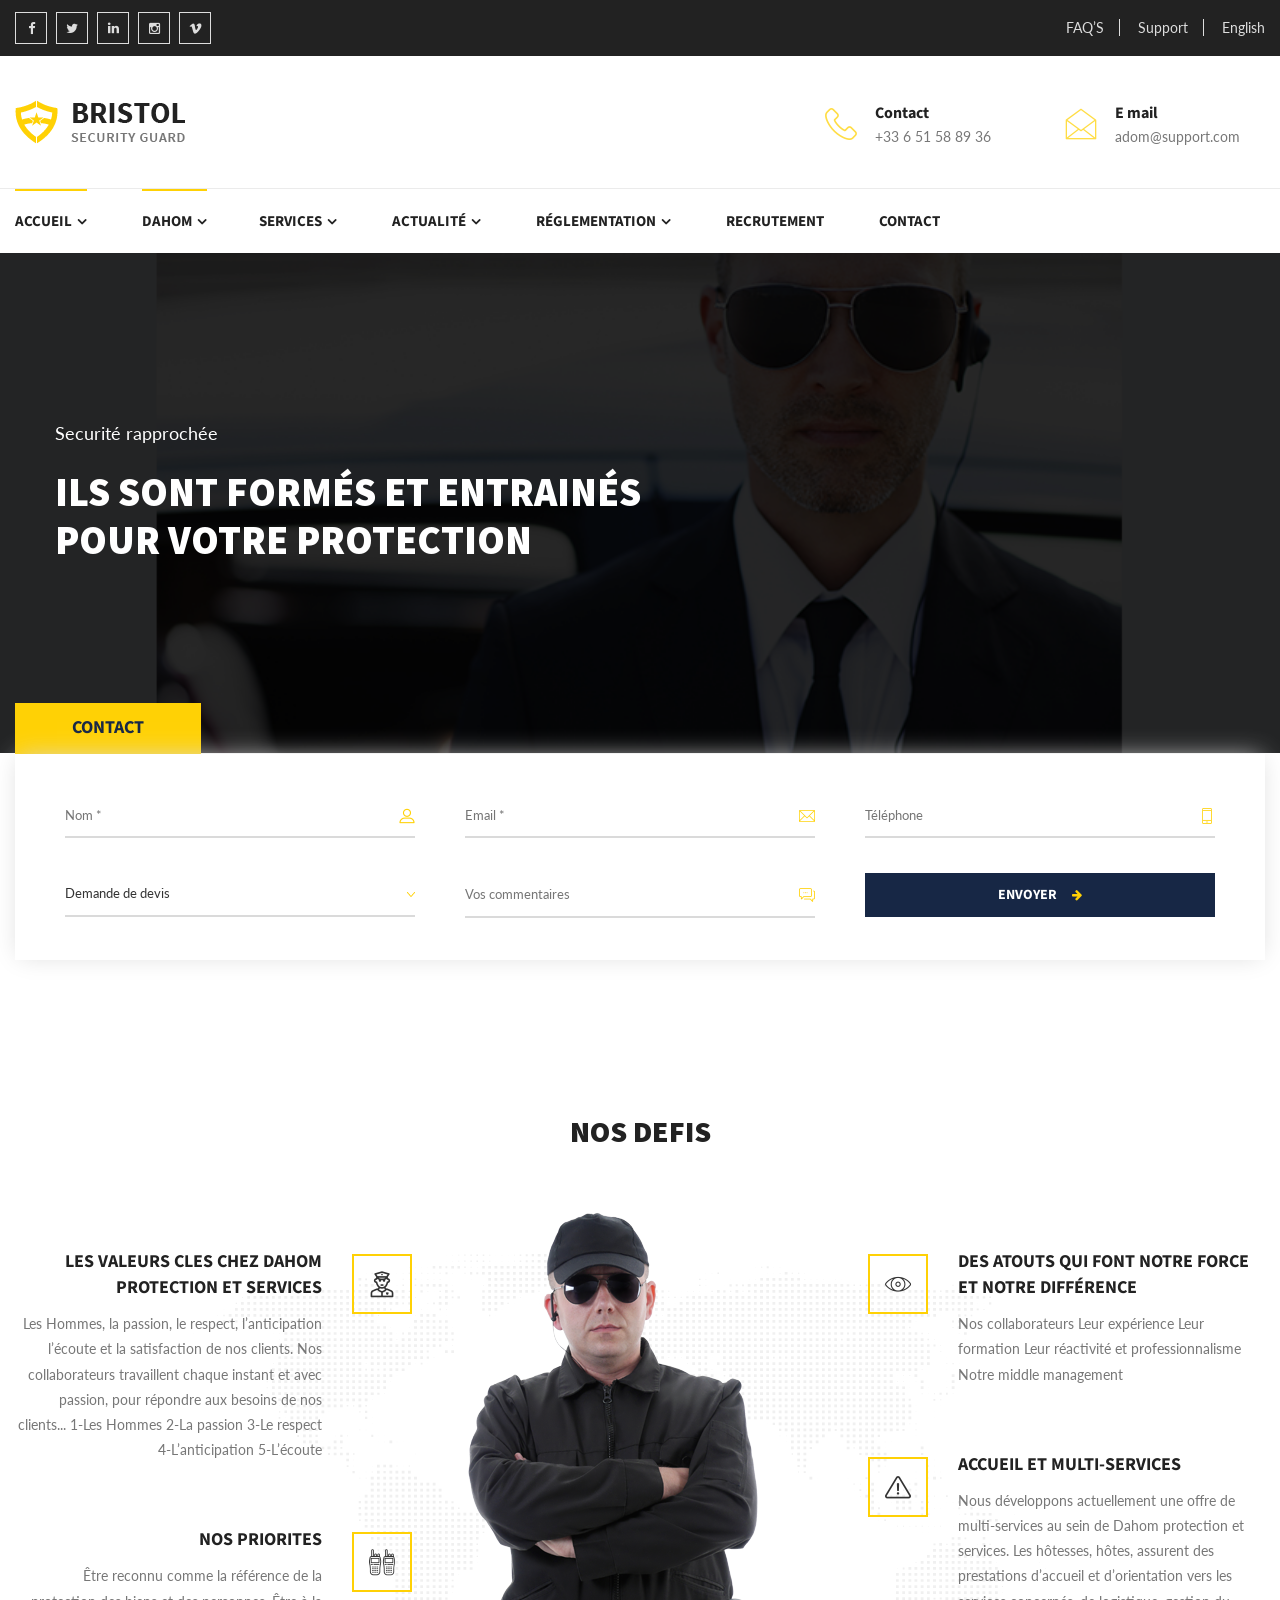
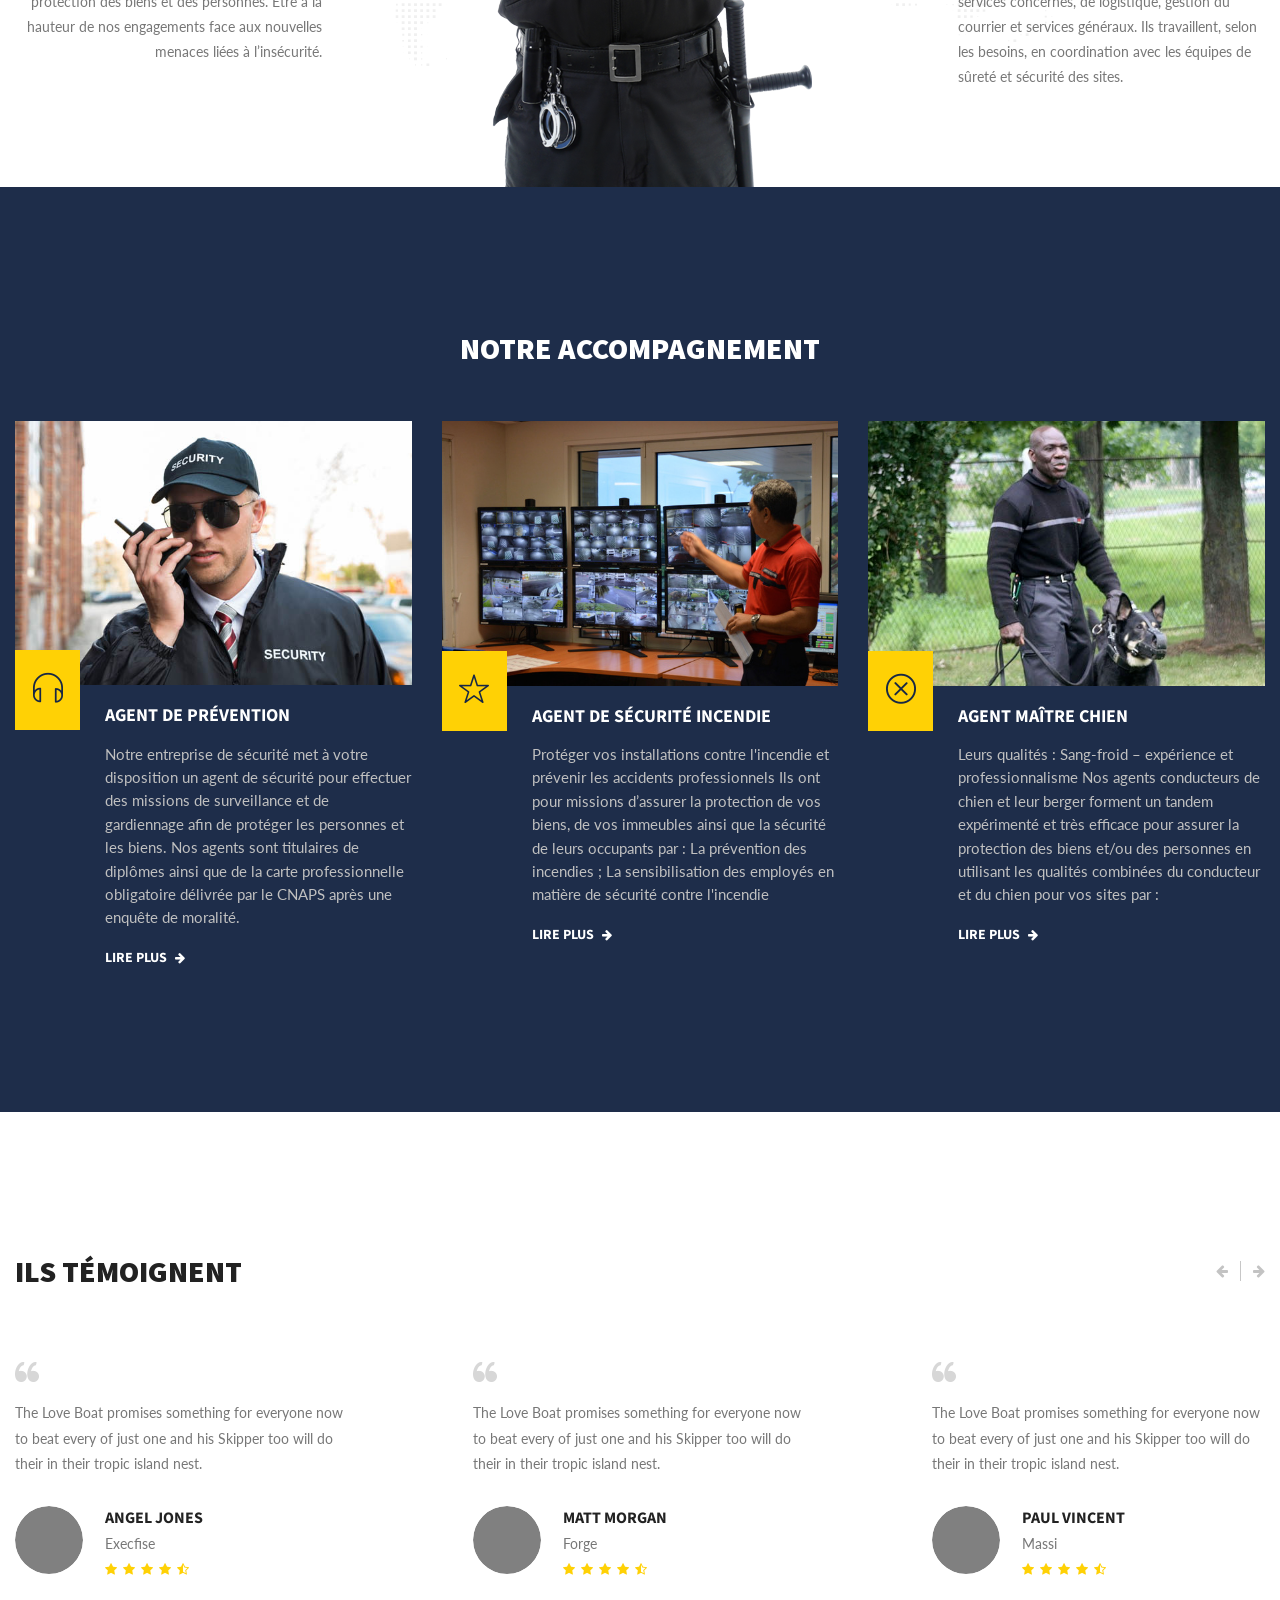
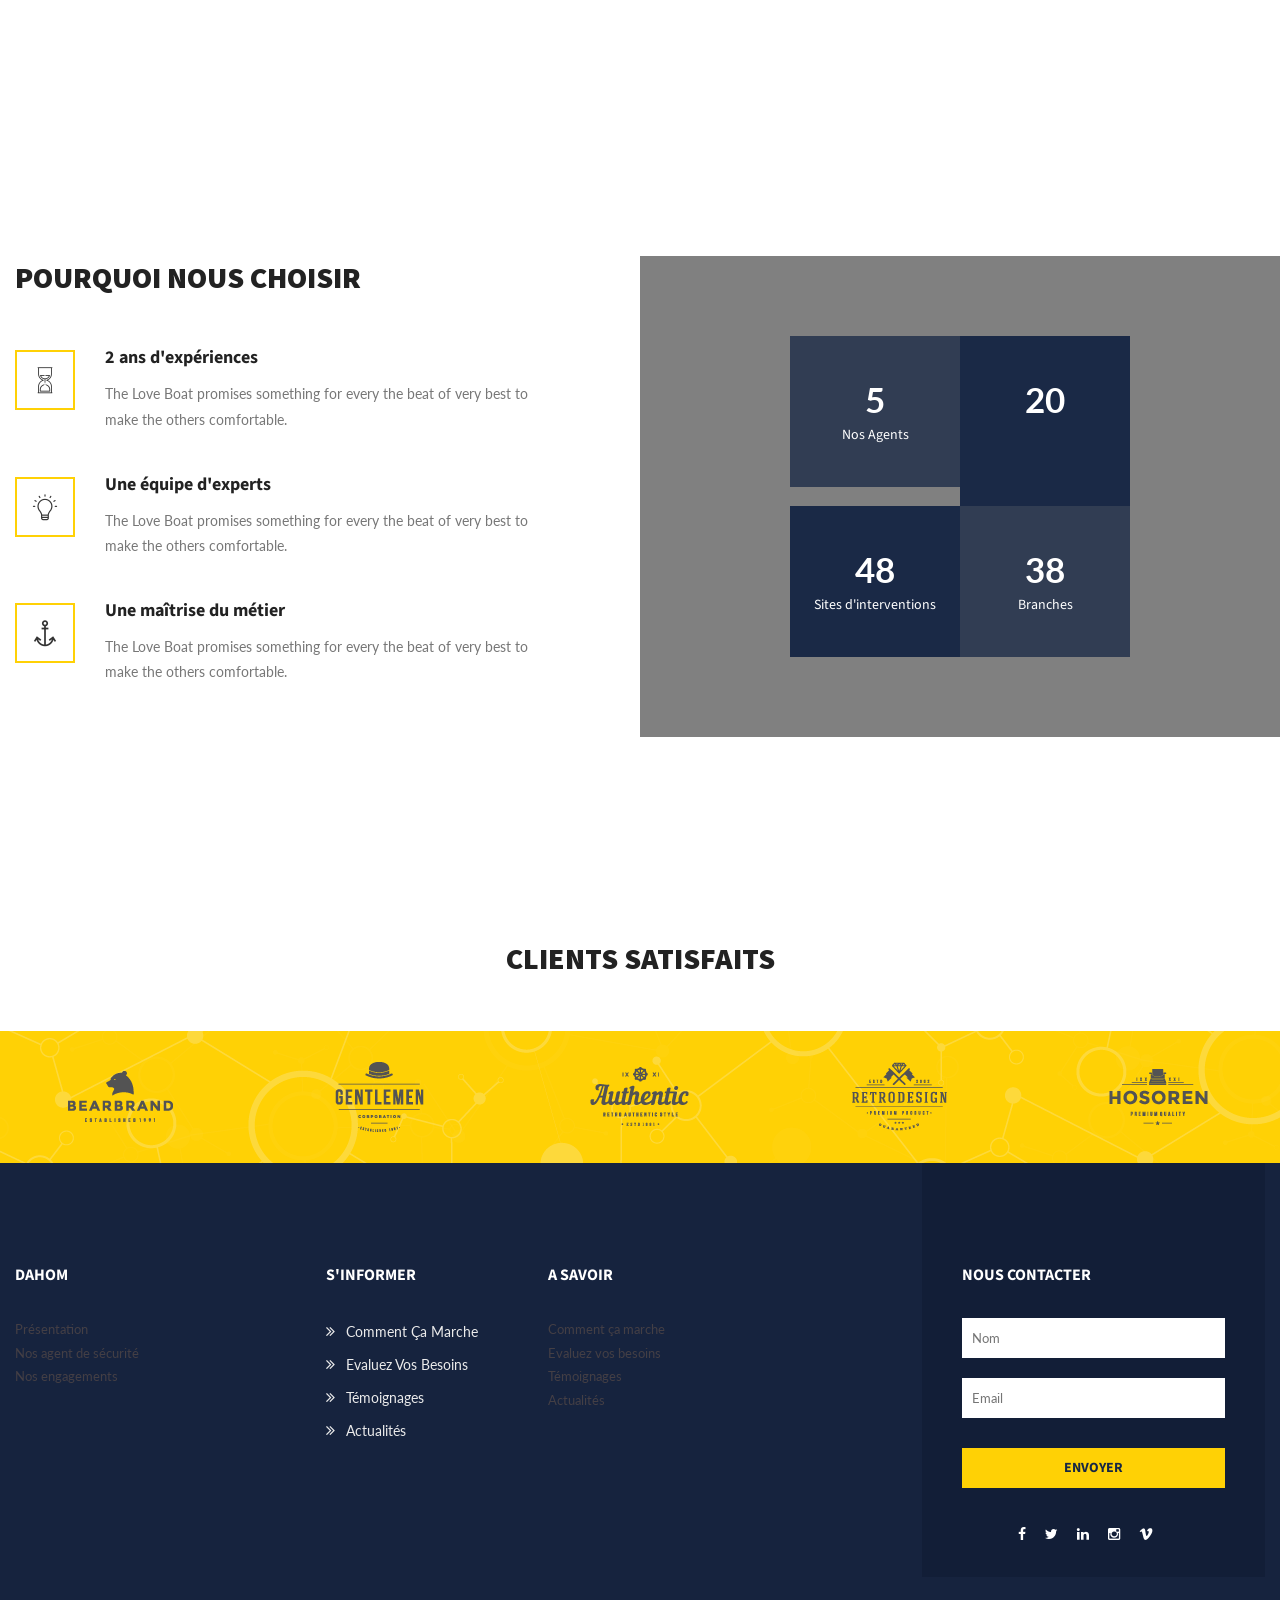
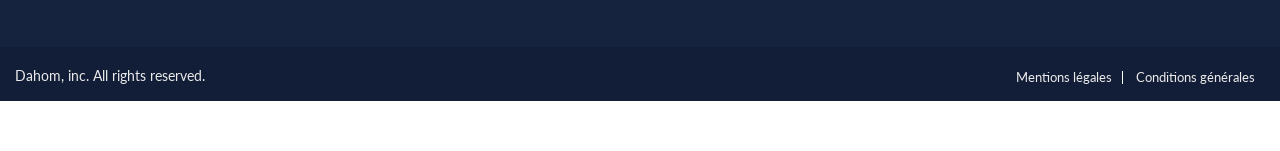
<file: bristol/index - Copie.html>
<!DOCTYPE html>
<html>
<head>
<meta charset="utf-8">
<title>Bristol Security Guard HTML Template | Homepage Style One</title>
<!-- Stylesheets -->
<link href="css/bootstrap.css" rel="stylesheet">
<link href="css/revolution-slider.css" rel="stylesheet">
<link href="css/style.css" rel="stylesheet">

<!--Favicon-->
<link rel="shortcut icon" href="images/favicon.ico" type="image/x-icon">
<link rel="icon" href="images/favicon.ico" type="image/x-icon">
<!-- Responsive -->
<meta http-equiv="X-UA-Compatible" content="IE=edge">
<meta name="viewport" content="width=device-width, initial-scale=1.0, maximum-scale=1.0, user-scalable=0">
<link href="css/responsive.css" rel="stylesheet">
<!--[if lt IE 9]><script src="https://cdnjs.cloudflare.com/ajax/libs/html5shiv/3.7.3/html5shiv.js"></script><![endif]-->
<!--[if lt IE 9]><script src="js/respond.js"></script><![endif]-->
</head>

<body>

<div class="page-wrapper">

    <!-- Preloader -->
    <div class="preloader"></div>

   	<!-- Main Header-->
    <header class="main-header">

   		<div class="header-top">
        	<div class="auto-container clearfix">
            	<!--Top Left-->
            	<div class="top-left pull-left">
                    <div class="social-links">
                        <a href="#"><span class="fa fa-facebook-f"></span></a>
                        <a href="#"><span class="fa fa-twitter"></span></a>
                        <a href="#"><span class="fa fa-linkedin"></span></a>
                        <a href="#"><span class="fa fa-instagram"></span></a>
                        <a href="#"><span class="fa fa-vimeo"></span></a>
                    </div>
                </div>

                <!--Top Right-->
            	<div class="top-right pull-right">
               		<!--Links Nav-->
                	<ul class="links-nav">
                        <li><a href="#">FAQ’S</a></li>
                        <li><a href="#">Support</a></li>
                        <li><a href="#">English</a></li>
                    </ul>
                </div>
            </div>
        </div>

    	<!--Header-Upper-->
        <div class="header-upper">
        	<div class="auto-container">
            	<div class="clearfix">

                	<div class="pull-left logo-outer">
                    	<div class="logo"><a href="index.html"><img src="images/logo.png" alt="" title="Dahom"></a></div>
                    </div>

                    <div class="pull-right upper-right clearfix">



                        <!--Info Box-->
                        <div class="upper-column info-box">
                        	<div class="icon-box"><span class="flaticon-technology-1"></span></div>
                            Contact
                            <div class="light-text">+33 6 51 58 89 36</div>
                        </div>

                        <!--Info Box-->
                        <div class="upper-column info-box">
                        	<div class="icon-box"><span class="flaticon-envelope-3"></span></div>
                            E mail
                            <div class="light-text">adom@support.com</div>
                        </div>

					</div>

                </div>
            </div>
        </div>

        <!--Header-Lower-->
        <div class="header-lower">

        	<div class="auto-container">
            	<div class="nav-outer clearfix">
                    <!-- Main Menu -->
                    <nav class="main-menu">
                        <div class="navbar-header">
                            <!-- Toggle Button -->
                            <button type="button" class="navbar-toggle" data-toggle="collapse" data-target=".navbar-collapse">
                                <span class="icon-bar"></span>
                                <span class="icon-bar"></span>
                                <span class="icon-bar"></span>
                            </button>
                        </div>

                        <div class="navbar-collapse collapse clearfix">
                            <ul class="navigation clearfix">
                                <li class="current dropdown"><a href="#">Accueil</a> </li>

                                <li class="current dropdown"><a href="#"> Dahom</a>
								<ul>
                                        <li><a href="index.html">Présentation</a></li>
                                        <li><a href="index-2.html">Nos agent de sécurité </a></li>
                                        <li><a href="index-3.html">Nos engagements</a></li>
								</li>
								</ul>

                                <li class="dropdown"><a href="#">Services</a>
                                	<ul>
                                        <li><a href="services.html">Agent de sécurité</a></li>
                                        <li><a href="services-single.html">Agent de sécurité incendie</a></li>
                                        <li><a href="services-single.html">Agent de cynophile (maître chien) </a></li>
                                        <li><a href="services-single.html">Agent de protection rapprochée</a></li>
                                        <li><a href="services-single.html">Les options</a></li>
                                        <li><a href="services-single.html">Télésurveillance</a></li>
                                        <li><a href="services-single.html">Audit & conseil</a></li>
                                    </ul>
                                </li>

                                <li class="dropdown"><a href="#">Actualité</a>
                                	<ul>
                                        <li><a href="services.html">Notre Actualité</a></li>
                                        <li><a href="services-single.html">Profession </a></li>
                                    </ul>
                                </li>

                                <li class="dropdown"><a href="#">Réglementation</a>
                                	<ul>
                                        <li><a href="services.html">Cadre Réglementaire</a></li>
                                        <li><a href="services-single.html">Convention & Accords collectifs </a></li>
                                    </ul>
                                </li>

                                 <li><a href="contact.html">Recrutement </a></li>


                                <li><a href="contact.html">Contact </a></li>
                            </ul>
                        </div>
                    </nav>
                    <!-- Main Menu End-->


                	
                </div>
            </div>
        </div>

		<!--Sticky Header-->
        <div class="sticky-header">
        	<div class="auto-container clearfix">
            	<!--Logo-->
            	<div class="logo pull-left">
                	<a href="index.html" class="img-responsive"><img src="images/logo-small.png" alt="Bristol"></a>
                </div>

                <!--Right Col-->
                <div class="right-col pull-right">
                	<!-- Main Menu -->
                    <nav class="main-menu">
                        <div class="navbar-header">
                            <!-- Toggle Button -->
                            <button type="button" class="navbar-toggle" data-toggle="collapse" data-target=".navbar-collapse">
								<span class="icon-bar"></span>
								<span class="icon-bar"></span>
								<span class="icon-bar"></span>
                            </button>
                        </div>

                        <div class="navbar-collapse collapse clearfix">
                            <ul class="navigation clearfix">
                                <li class="current dropdown"><a href="#">Accueil</a> </li>

                                <li class=" dropdown" ><a href="#"> Dahom</a>

                                    <ul>
                                        <li><a href="index.html">Présentation</a></li>
                                        <li><a href="index-2.html">Nos agent de sécurité </a></li>
                                        <li><a href="index-3.html">Nos engagements</a></li>

                                    </ul>
                                </li>

                                <li class="dropdown"><a href="#">Services</a>
                                	<ul>
                                        <li><a href="services.html">Agent de sécurité </a></li>
                                        <li><a href="services-single.html">Agent de sécurité Incendie </a></li>
                                        <li><a href="services-single.html">Agent de cynophile (Maître chien) </a></li>
                                        <li><a href="services-single.html">Agent de protection Rapprochée </a></li>
                                        <li><a href="services-single.html">Les Options </a></li>
                                        <li><a href="services-single.html">Télésurveillance </a></li>
                                        <li><a href="services-single.html">Audit& Conseil </a></li>
                                    </ul>
                                </li>
                                <li class="dropdown"><a href="#">Actualité</a>
                                    <ul>
                                        <li><a href="services.html">Notre Actualité</a></li>
                                        <li><a href="services-single.html">Profession </a></li>
                                    </ul>
                                </li>

                                <li class="dropdown"><a href="#">Réglementation</a>
                                    <ul>
                                        <li><a href="services.html">Cadre réglementaire</a></li>
                                        <li><a href="services-single.html">Convention & accords collectifs </a></li>
                                    </ul>
                                </li>

                                <li><a href="contact.html">Recrutement </a></li>

                                <li><a href="contact.html">Contact </a></li>

                            </ul>
                        </div>
                    </nav><!-- Main Menu End-->
                </div>

            </div>
        </div>
        <!--End Sticky Header-->

    </header>
    <!--End Main Header -->
   
    <!--Main Slider-->
    <section class="main-slider" data-start-height="500" data-slide-overlay="yes">

        <div class="tp-banner-container">
            <div class="tp-banner">
                <ul>
					<li data-transition="fade" data-slotamount="1" data-masterspeed="1000" data-thumb="images/main-slider/1.jpg"  data-saveperformance="off"  data-title="Awesome Title Here">
                    <img src="images/main-slider/1.png"  alt=""  data-bgposition="center top" data-bgfit="cover" data-bgrepeat="no-repeat">
					
                        <div class="tp-caption sft sfb tp-resizeme"
                        data-x="left" data-hoffset="15"
                        data-y="center" data-voffset="-60"
                        data-speed="1500"
                        data-start="0"
                        data-easing="easeOutExpo"
                        data-splitin="none"
                        data-splitout="none"
                        data-elementdelay="0.01"
                        data-endelementdelay="0.3"
                        data-endspeed="1200"
                        data-endeasing="Power4.easeIn">
                            <div class="text">Securité rapprochée </div>
                        </div>
                        
                        <div class="tp-caption sft sfb tp-resizeme"
                        data-x="left" data-hoffset="15"
                        data-y="center" data-voffset="20"
                        data-speed="1500"
                        data-start="500"
                        data-easing="easeOutExpo"
                        data-splitin="none"
                        data-splitout="none"
                        data-elementdelay="0.01"
                        data-endelementdelay="0.3"
                        data-endspeed="1200"
                        data-endeasing="Power4.easeIn">
                            <h2>Ils sont formés et entrainés  <br> pour votre protection </h2>
                        </div>
    
                        <div class="tp-caption sft sfb tp-resizeme"
                        data-x="left" data-hoffset="15"
                        data-y="center" data-voffset="110"
                        data-speed="1500"
                        data-start="1000"
                        data-easing="easeOutExpo"
                        data-splitin="none"
                        data-splitout="none"
                        data-elementdelay="0.01"
                        data-endelementdelay="0.3"
                        data-endspeed="1200"
                        data-endeasing="Power4.easeIn">

                        </div>

                    </li>
                    
                    <li data-transition="fade" data-slotamount="1" data-masterspeed="1000" data-thumb="images/main-slider/2.jpg"  data-saveperformance="off"  data-title="Awesome Title Here">
                    <img src="images/main-slider/2.png"  alt=""  data-bgposition="center top" data-bgfit="cover" data-bgrepeat="no-repeat">

                        <div class="tp-caption sft sfb tp-resizeme"
                        data-x="center" data-hoffset="0"
                        data-y="center" data-voffset="-60"
                        data-speed="1500"
                        data-start="0"
                        data-easing="easeOutExpo"
                        data-splitin="none"
                        data-splitout="none"
                        data-elementdelay="0.01"
                        data-endelementdelay="0.3"
                        data-endspeed="1200"
                        data-endeasing="Power4.easeIn">
                            <div class="text">Sécurité des sites </div>
                        </div>
                        
                        <div class="tp-caption sft sfb tp-resizeme text-center"
                        data-x="center" data-hoffset="0"
                        data-y="center" data-voffset="20"
                        data-speed="1500"
                        data-start="500"
                        data-easing="easeOutExpo"
                        data-splitin="none"
                        data-splitout="none"
                        data-elementdelay="0.01"
                        data-endelementdelay="0.3"
                        data-endspeed="1200"
                        data-endeasing="Power4.easeIn">
                            <h2>Surveillance  <br> de chantiers de construction </h2>
                        </div>

                        <div class="tp-caption sft sfb tp-resizeme"
                        data-x="center" data-hoffset="-115"
                        data-y="center" data-voffset="110"
                        data-speed="1500"
                        data-start="1000"
                        data-easing="easeOutExpo"
                        data-splitin="none"
                        data-splitout="none"
                        data-elementdelay="0.01"
                        data-endelementdelay="0.3"
                        data-endspeed="1200"
                        data-endeasing="Power4.easeIn">

                        </div>
                        
                        <div class="tp-caption sft sfb tp-resizeme"
                        data-x="center" data-hoffset="55"
                        data-y="center" data-voffset="110"
                        data-speed="1500"
                        data-start="1000"
                        data-easing="easeOutExpo"
                        data-splitin="none"
                        data-splitout="none"
                        data-elementdelay="0.01"
                        data-endelementdelay="0.3"
                        data-endspeed="1200"
                        data-endeasing="Power4.easeIn">

                        </div>

                    </li>
                    
                    <li data-transition="fade" data-slotamount="1" data-masterspeed="1000" data-thumb="images/main-slider/3.png"  data-saveperformance="off"  data-title="Awesome Title Here">
                    <img src="images/main-slider/3.png"  alt=""  data-bgposition="center top" data-bgfit="cover" data-bgrepeat="no-repeat">

                        <div class="tp-caption sft sfb tp-resizeme"
                        data-x="center" data-hoffset="0"
                        data-y="center" data-voffset="-60"
                        data-speed="1500"
                        data-start="0"
                        data-easing="easeOutExpo"
                        data-splitin="none"
                        data-splitout="none"
                        data-elementdelay="0.01"
                        data-endelementdelay="0.3"
                        data-endspeed="1200"
                        data-endeasing="Power4.easeIn">
                            <div class="text">Télésurveillance </div>
                        </div>
                        
                        <div class="tp-caption sft sfb tp-resizeme text-center"
                        data-x="center" data-hoffset="0"
                        data-y="center" data-voffset="20"
                        data-speed="1500"
                        data-start="500"
                        data-easing="easeOutExpo"
                        data-splitin="none"
                        data-splitout="none"
                        data-elementdelay="0.01"
                        data-endelementdelay="0.3"
                        data-endspeed="1200"
                        data-endeasing="Power4.easeIn">
                            <h2>Vidéosurveillance de vos espaces <br> privés et alentours</h2>
                        </div>
    
                        <div class="tp-caption sft sfb tp-resizeme"
                        data-x="center" data-hoffset="0"
                        data-y="center" data-voffset="110"
                        data-speed="1500"
                        data-start="1000"
                        data-easing="easeOutExpo"
                        data-splitin="none"
                        data-splitout="none"
                        data-elementdelay="0.01"
                        data-endelementdelay="0.3"
                        data-endspeed="1200"
                        data-endeasing="Power4.easeIn">

                        </div>

                    </li>
                    
                </ul>

            	<div class="tp-bannertimer"></div>
            </div>
        </div>
    </section>
	<!--End Main Slider-->
	
    <!--Inquiry Form-->
    <section class="inquiry-section wow fadeInUp" data-wow-delay="0ms" data-wow-duration="1500ms">
    	<div class="auto-container">
        	<h3>CONTACT </h3>

            <!--Inquiry Form-->
            <div class="inquiry-form">
                <form method="post">
                    <div class="row clearfix">

                        <!--Form Group-->
                        <div class="form-group col-md-4 col-sm-6 col-xs-12">
                            <div class="group-inner">
                            	<label class="icon-label" for="field-one"><span class="flaticon-social"></span></label>
                                <input id="field-one" type="text" name="username" value="" placeholder="Nom *" required>
                            </div>
                        </div>
                        <!--Form Group-->
                        <div class="form-group col-md-4 col-sm-6 col-xs-12">
                            <div class="group-inner">
                            	<label class="icon-label" for="field-two"><span class="flaticon-business-1"></span></label>
                                <input id="field-two" type="email" name="email" value="" placeholder="Email *" required>
                            </div>
                        </div>
                        <!--Form Group-->
                        <div class="form-group col-md-4 col-sm-6 col-xs-12">
                            <div class="group-inner">
                            	<label class="icon-label" for="field-three"><span class="flaticon-smartphone"></span></label>
                                <input id="field-three" type="text" name="phone" placeholder="Téléphone">
                            </div>
                        </div>
                        <!--Form Group-->
                        <div class="form-group col-md-4 col-sm-6 col-xs-12">
                            <div class="group-inner">
                                <select>
                                    <option>Demande de devis </option>
                                    <option>Demande d'informations</option>
                                    <option>Option Two</option>
                                    <option>Option Three</option>
                                </select>
                            </div>
                        </div>
                        <!--Form Group-->
                        <div class="form-group col-md-4 col-sm-12 col-xs-12">
                            <div class="group-inner">
                            	<label class="icon-label" for="field-four"><span class="flaticon-speech-bubble-1"></span></label>
                                <textarea id="field-four" name="message" placeholder="Vos commentaires"></textarea>
                            </div>
                        </div>
                        <!--Form Group-->
                        <div class="form-group col-md-4 col-sm-12 col-xs-12">
                            <button type="submit" class="theme-btn btn-style-three">Envoyer <span class="fa fa-arrow-right"></span></button>
                        </div>
                        
                    </div>
                </form>
            </div>
            <!--End Inquiry Form-->
                
        </div>
    </section>
    <!--End Inquiry Form-->
    
    <!--Services Section-->
    <section class="services-section">
    	<div class="auto-container">
        	<!--Sec Title-->
        	<div class="sec-title">
            	<h2>Nos Defis </h2>

            </div>
            
            <div class="outer-box" style="background-image: url(images/background/dotted-map.png);">
                <div class="row clearfix">

                    <!--Left Column-->
                    <div class="left-column col-md-4 col-sm-6 col-xs-12 pull-left">
                        <!--Service Block One-->


                        <!--Service Block One-->
                        <div class="service-block-one">
                            <div class="inner-box">
                                <div class="icon-box">
                                    <span class="icon flaticon-policeman-1"></span>
                                </div>
                                <h3><a href="services-single.html">LES VALEURS CLES CHEZ DAHOM PROTECTION ET SERVICES</a></h3>
                                <div class="text">Les Hommes, la passion, le respect, l’anticipation l’écoute et la satisfaction de nos clients.

                                    Nos collaborateurs travaillent chaque instant et avec passion, pour répondre aux besoins de nos clients... 1-Les Hommes
                                    2-La passion
                                    3-Le respect
                                    4-L’anticipation
                                    5-L’écoute</div>
                            </div>
                        </div>

                        <!--Service Block One-->
                        <div class="service-block-one">
                            <div class="inner-box">
                                <div class="icon-box">
                                    <span class="icon flaticon-walkie-talkie"></span>
                                </div>
                                <h3><a href="services-single.html">NOS PRIORITES </a></h3>
                                <div class="text">  Être reconnu comme la référence de la protection des biens et des personnes.
                                    Être à la hauteur de nos engagements face aux nouvelles menaces liées à l’insécurité.</div>
                            </div>
                        </div>

                    </div>

                    <!--Right Column-->
                    <div class="right-column col-md-4 col-sm-6 col-xs-12 pull-right">
                        <!--Service Block Two-->
                        <div class="service-block-two">
                            <div class="inner-box">
                                <div class="icon-box">
                                    <span class="icon flaticon-eye"></span>
                                </div>
                                <h3><a href="services-single.html">DES ATOUTS QUI FONT NOTRE FORCE ET NOTRE DIFFÉRENCE</a></h3>
                                <div class="text">Nos collaborateurs
                                    Leur expérience
                                    Leur formation
                                    Leur réactivité et professionnalisme
                                    Notre middle management</div>
                            </div>
                        </div>

                        <!--Service Block Two-->
                       

                        <!--Service Block Two-->
                        <div class="service-block-two">
                            <div class="inner-box">
                                <div class="icon-box">
                                    <span class="icon flaticon-danger"></span>
                                </div>
                                <h3><a href="services-single.html"> ACCUEIL ET MULTI-SERVICES</a></h3>
                                <div class="text"> Nous développons actuellement une offre de multi-services au sein de Dahom protection et services. Les hôtesses, hôtes, assurent des prestations d’accueil et d’orientation vers les services concernés, de logistique, gestion du courrier et services généraux. Ils travaillent, selon les besoins, en coordination avec les équipes de sûreté et sécurité des sites.</div>
                            </div>
                        </div>

                    </div>

                    <!--Image Column-->
                    <div class="image-column col-md-4 col-sm-12 col-xs-12">
                        <figure class="image-box wow fadeInUp" data-wow-delay="0ms" data-wow-duration="1500ms">
                            <img src="images/resource/police-man.png" alt="" />
                        </figure>
                    </div>
                    
                 </div>
            </div>
            
        </div>
    </section>
    <!--End Services Section-->
    
    <!--Advantage Section-->
    <section class="advantage-section" style="background-image:url(images/background/1.jpg);">
    	<div class="auto-container">
        	<!--Sec Title Two-->
        	<div class="sec-title-two">
            	<h2>Notre Accompagnement </h2>

            </div>
            <!--End Sec Title Two-->
            
            <div class="row clearfix">
            
            	<!--Advantage Block-->
            	<div class="advantage-block col-md-4 col-sm-6 col-xs-12">
                	<div class="inner-box wow fadeIn" data-wow-delay="0ms" data-wow-duration="1500ms">
                    	<figure class="image-box">
                        	<a href="services-single.html"><img src="images/resource/adventure-1.jpg" alt="" /></a>
                            <div class="icon-box"><span class="icon flaticon-headphones-1"></span></div>
                        </figure>
                        <div class="lower-content">
                        	<div class="inner">
                            	<h3><a href="services-single.html">Agent de prévention </a></h3>
                                <div class="text"> Notre entreprise de sécurité met à votre disposition un agent de sécurité pour effectuer des missions de surveillance et de gardiennage afin de protéger les personnes et les biens.
                                    Nos agents sont titulaires de diplômes ainsi que de la carte professionnelle obligatoire délivrée par le CNAPS après une enquête de moralité.</div>
                                <a class="read-more" href="services-single.html">Lire plus <span class="icon fa fa-arrow-right"></span></a>
                            </div>
                        </div>
                    </div>
                </div>
                
                <!--Advantage Block-->
            	<div class="advantage-block col-md-4 col-sm-6 col-xs-12">
                	<div class="inner-box wow fadeIn" data-wow-delay="300ms" data-wow-duration="1500ms">
                    	<figure class="image-box">
                        	<a href="services-single.html"><img src="images/resource/dahom-securite4.png" alt="" /></a>
                            <div class="icon-box"><span class="icon flaticon-star"></span></div>
                        </figure>
                        <div class="lower-content">
                        	<div class="inner">
                            	<h3><a href="services-single.html">Agent de Sécurité incendie </a></h3>
                                <div class="text">Protéger vos installations contre l'incendie et prévenir les accidents professionnels
                                    Ils ont pour missions d’assurer la protection de vos biens, de vos immeubles ainsi que la sécurité de leurs occupants par :
                                    La prévention des incendies ; La sensibilisation des employés en matière de sécurité contre l'incendie</div>
                                <a class="read-more" href="services-single.html">Lire plus  <span class="icon fa fa-arrow-right"></span></a>
                            </div>
                        </div>
                    </div>
                </div>
                
                <!--Advantage Block-->
            	<div class="advantage-block col-md-4 col-sm-6 col-xs-12">
                	<div class="inner-box wow fadeIn" data-wow-delay="600ms" data-wow-duration="1500ms">
                    	<figure class="image-box">
                        	<a href="services-single.html"><img src="images/resource/dahom-securite5.png" alt="" /></a>
                            <div class="icon-box"><span class="icon flaticon-close"></span></div>
                        </figure>
                        <div class="lower-content">
                        	<div class="inner">
                            	<h3><a href="services-single.html">Agent maître chien </a></h3>
                                <div class="text"> Leurs qualités :
                                    Sang-froid – expérience et professionnalisme
                                    Nos agents conducteurs de chien et leur berger forment un tandem expérimenté et très efficace
                                    pour assurer la protection des biens et/ou des personnes en utilisant les qualités combinées du conducteur et du chien pour vos sites par :</div>
                                <a class="read-more" href="services-single.html">Lire plus <span class="icon fa fa-arrow-right"></span></a>
                            </div>
                        </div>
                    </div>
                </div>
                
            </div>
            
        </div>
    </section>
    <!--End Advantage Section-->
    
    <!--Testimonial Section-->
    <section class="testimonial-section">
    	<div class="auto-container">
        	<h2>Ils témoignent </h2>
            
            <!--Three Item Carousel-->
            <div class="three-item-carousel">
                <!--Testimonial Block One-->
                <div class="testimonial-block-one">
                    <div class="inner-box">
                        <div class="quote-icon"><span class="icon flaticon-left-quote"></span></div>
                        <div class="text">The Love Boat promises something for everyone now to beat every of just one and his Skipper too will do their in their tropic island nest.</div>
                        <!--Author Info-->
                        <div class="author-info">
                            <div class="author-image">
                                <img src="images/resource/author-1.jpg" alt="" />
                            </div>
                            <h3>ANGEL JONES</h3>
                            <div class="designation">Execfise</div>
                            <!--Rating-->
                            <div class="rating">
                                <span class="fa fa-star"></span>
                                <span class="fa fa-star"></span>
                                <span class="fa fa-star"></span>
                                <span class="fa fa-star"></span>
                                <span class="fa fa-star-half-empty"></span>
                            </div>
                        </div>
                    </div>
                </div>
                
                <!--Testimonial Block One-->
                <div class="testimonial-block-one">
                    <div class="inner-box">
                        <div class="quote-icon"><span class="icon flaticon-left-quote"></span></div>
                        <div class="text">The Love Boat promises something for everyone now to beat every of just one and his Skipper too will do their in their tropic island nest.</div>
                        <!--Author Info-->
                        <div class="author-info">
                            <div class="author-image">
                                <img src="images/resource/author-2.jpg" alt="" />
                            </div>
                            <h3>MATT MORGAN</h3>
                            <div class="designation">Forge</div>
                            <!--Rating-->
                            <div class="rating">
                                <span class="fa fa-star"></span>
                                <span class="fa fa-star"></span>
                                <span class="fa fa-star"></span>
                                <span class="fa fa-star"></span>
                                <span class="fa fa-star-half-empty"></span>
                            </div>
                        </div>
                    </div>
                </div>
                
                <!--Testimonial Block One-->
                <div class="testimonial-block-one">
                    <div class="inner-box">
                        <div class="quote-icon"><span class="icon flaticon-left-quote"></span></div>
                        <div class="text">The Love Boat promises something for everyone now to beat every of just one and his Skipper too will do their in their tropic island nest.</div>
                        <!--Author Info-->
                        <div class="author-info">
                            <div class="author-image">
                                <img src="images/resource/author-3.jpg" alt="" />
                            </div>
                            <h3>PAUL VINCENT</h3>
                            <div class="designation">Massi</div>
                            <!--Rating-->
                            <div class="rating">
                                <span class="fa fa-star"></span>
                                <span class="fa fa-star"></span>
                                <span class="fa fa-star"></span>
                                <span class="fa fa-star"></span>
                                <span class="fa fa-star-half-empty"></span>
                            </div>
                        </div>
                    </div>
                </div>
                
            </div>
            
        </div>
        
    </section>
    <!--End Testimonial Section-->
    
    <!--Guards Section-->

    <!--End Guards Section-->
    
    <!--Why Us Section-->
    <section class="why-us-section">
    	<div class="auto-container">
        	<div class="row clearfix">
            	<!--Content Column-->
            	<div class="content-column col-md-6 col-sm-12 col-xs-12">
                	<!--Sec Title Three-->
                	<div class="sec-title-three">
                    	<h2>Pourquoi nous choisir </h2>
                    </div>
                    <!--End Sec Title Three-->
                    
                    <!--Service Block Two-->
                    <div class="service-block-two style-two">
                        <div class="inner-box">
                            <div class="icon-box">
                                <span class="icon flaticon-hourglass"></span>
                            </div>
                            <h3><a href="services-single.html">2 ans d'expériences </a></h3>
                            <div class="text">The Love Boat promises something for every the beat of very best to make the others comfortable.</div>
                        </div>
                    </div>
                    
                    <!--Service Block Two-->
                    <div class="service-block-two style-two">
                        <div class="inner-box">
                            <div class="icon-box">
                                <span class="icon flaticon-light-bulb-on"></span>
                            </div>
                            <h3><a href="services-single.html">Une équipe d'experts </a></h3>
                            <div class="text">The Love Boat promises something for every the beat of  very best to make the others comfortable.</div>
                        </div>
                    </div>
                    
                    <!--Service Block Two-->
                    <div class="service-block-two style-two">
                        <div class="inner-box">
                            <div class="icon-box">
                                <span class="icon flaticon-anchor-1"></span>
                            </div>
                            <h3><a href="services-single.html">Une maîtrise du métier </a></h3>
                            <div class="text">The Love Boat promises something for every the beat of  very best to make the others comfortable.</div>
                        </div>
                    </div>
                    
                </div>
                <!--Counter Column-->
                <div class="counter-column col-md-6 col-sm-12 col-xs-12" style="background-image:url(images/resource/choose-us.jpg);">
                	
                    <div class="fact-counter">
                        <div class="clearfix">
                            <!--Column-->
                            <div class="inner-column light-bg counter-column wow fadeIn" data-wow-delay="0ms">
                                <div class="inner">
                                    <div class="count-outer">
                                        <span class="count-text" data-speed="10" data-stop="5"> 10</span>
                                    </div>
                                    <h4 class="counter-title">Nos Agents </h4>
                                </div>
                            </div>
                    
                            <!--Column-->
                            <div class="inner-column counter-column wow fadeIn" data-wow-delay="0ms">
                                <div class="inner">
                                    <div class="count-outer">
                                        <span class="count-text" data-speed="20" data-stop="20">20 </span>
                                    </div>

                                    <div class=" sec-title">

                                    </div>
                                </div>
                            </div>
                    
                            <!--Column-->
                            <div class="inner-column counter-column wow fadeIn" data-wow-delay="0ms">
                                <div class="inner">
                                    <div class="count-outer">
                                        <span class="count-text" data-speed="50" data-stop="48">20</span>
                                    </div>
                                    <h4 class="counter-title">Sites d'interventions </h4>
                                </div>
                            </div>
                    
                            <!--Column-->
                            <div class="inner-column light-bg counter-column wow fadeIn" data-wow-delay="0ms">
                                <div class="inner">
                                    <div class="count-outer">
                                        <span class="count-text" data-speed="2000" data-stop="35"> 40 </span>
                                    </div>
                                    <h4 class="counter-title">Branches</h4>
                                </div>
                            </div>
                            
                        </div>
            		</div>
                    
                </div>
            </div>
        </div>
    </section>
    <!--Why Us Section-->
    
    <!--Call to Action-->
    <section class="call-to-action" style="background-image:url(images/background/2.jpg);">

    <!--News Section-->

        <div class="sec-title">
            <h2>Clients satisfaits </h2>
        </div>
    <!--sponsors style One-->
    <section class="sponsors-style-one">
    	<div class="auto-container">
        	<div class="sponsors-outer">
                <!--Sponsors Carousel-->
                <ul class="sponsors-carousel">
                    <li class="slide-item"><figure class="image-box"><a href="#"><img src="images/clients/1.png" alt=""></a></figure></li>
                    <li class="slide-item"><figure class="image-box"><a href="#"><img src="images/clients/2.png" alt=""></a></figure></li>
                    <li class="slide-item"><figure class="image-box"><a href="#"><img src="images/clients/3.png" alt=""></a></figure></li>
                    <li class="slide-item"><figure class="image-box"><a href="#"><img src="images/clients/4.png" alt=""></a></figure></li>
                    <li class="slide-item"><figure class="image-box"><a href="#"><img src="images/clients/5.png" alt=""></a></figure></li>
                    <li class="slide-item"><figure class="image-box"><a href="#"><img src="images/clients/1.png" alt=""></a></figure></li>
                    <li class="slide-item"><figure class="image-box"><a href="#"><img src="images/clients/2.png" alt=""></a></figure></li>
                    <li class="slide-item"><figure class="image-box"><a href="#"><img src="images/clients/3.png" alt=""></a></figure></li>
                    <li class="slide-item"><figure class="image-box"><a href="#"><img src="images/clients/4.png" alt=""></a></figure></li>
                    <li class="slide-item"><figure class="image-box"><a href="#"><img src="images/clients/5.png" alt=""></a></figure></li>
                </ul>
            </div>
        </div>
    </section>
    <!--sponsors style One-->
    
	<!--Main Footer-->
    <footer class="main-footer">

        <div class="auto-container">
			<div class="row clearfix">
            
            	<!--Big Column-->
				<div class="big-column col-md-5 col-sm-12 col-xs-12">
                	<div class="row clearfix">
                    	
                        <!--Footer Column / About Widget-->
                        <div class="footer-column col-md-7 col-sm-6 col-xs-12">
                            <div class="footer-widget about-widget">
                                <h2>Dahom</h2>
                                <div>
                                    <ul>
                                        <li><a href="index.html">Présentation</a></li>
                                        <li><a href="index-2.html">Nos agent de sécurité </a></li>
                                        <li><a href="index-3.html">Nos engagements</a></li>
                                    </ul>
                                </div>
                            </div>
                        </div>
                        
                        <!--Footer Column / Links Widget-->
                        <div class="footer-column col-md-5 col-sm-6 col-xs-12">
                            <div class="footer-widget links-widget">
                                <h2>S'informer</h2>
                                <div class="widget-content">
                                    <ul class="list">
                                        <li><a href="#">Comment ça marche </a></li>
                                        <li><a href="#">Evaluez vos besoins </a></li>
                                        <li><a href="#">Témoignages</a></li>
                                        <li><a href="#">Actualités</a></li>
                                    </ul>
                                </div>
                            </div>
                		</div>
                    </div>
                </div>
                
                <!--Big Column-->
				<div class="big-column col-md-7 col-sm-12 col-xs-12">
                	<div class="row clearfix">
                    
                    	<!--Footer Column / Twitter Widget-->
                        <div class="footer-column col-md-6 col-sm-6 col-xs-12">
                            <div class="footer-widget twitter-widget">
                                <h2>A Savoir</h2>
                                <div class="widget-content">
                                    <ul class="list">
                                        <li><a href="#">Comment ça marche </a></li>
                                        <li><a href="#">Evaluez vos besoins </a></li>
                                        <li><a href="#">Témoignages</a></li>
                                        <li><a href="#">Actualités</a></li>
                                    </ul>
                                </div>

                            </div>
                		</div>
                        
                        <!--Footer Column / Contact Widget-->
                        <div class="footer-column col-md-6 col-sm-6 col-xs-12">
                            <div class="footer-widget contact-widget">
                                <h2>Nous contacter </h2>
                                <div class="widget-content">
                                	<form method="post" action="contact.html">
                                    
                                    	<!--Form Group-->
                                        <div class="form-group">
                                            <div class="group-inner">
                                                <input type="text" name="username" placeholder="Nom" required="">
                                            </div>
                                            <div class="group-inner">
                                                <input type="email" name="email" placeholder="Email" required="">
                                            </div>
                                            <div class="group-inner">
                                                <button type="submit" class="theme-btn btn-style-one">Envoyer </button>
                                            </div>
                                        </div>
                                        
                                    </form>
                                    
                                    <!--Social Icon One-->
                                    <ul class="social-icon-one">
                                    	<li><a class="fa fa-facebook" href="#"></a></li>
                                        <li><a class="fa fa-twitter" href="#"></a></li>
                                        <li><a class="fa fa-linkedin" href="#"></a></li>
                                        <li><a class="fa fa-instagram" href="#"></a></li>
                                        <li><a class="fa fa-vimeo" href="#"></a></li>
                                    </ul>
                                    
                                </div>
                            </div>
                		</div>
                        
                    </div>
                </div>

			</div>

		 </div>

         <!--Footer Bottom-->
         <div class="footer-bottom">
         	<div class="auto-container">
            	<div class="row clearfix">

                	<!--column-->
                	<div class="column col-md-6 col-sm-6 col-xs-12">
                    	<div class="copyright">Dahom, inc. All rights reserved.</div>
                    </div>
                    <!--column-->
                    <div class="column col-md-6 col-sm-6 col-xs-12">
                    	<ul>
                        	<li><a href="#">Mentions légales</a></li>
                            <li><a href="#"> Conditions générales </a></li>
                        </ul>
                    </div>
                    
                </div>
            </div>
            
         </div>

	</footer>

</div>

<!--End pagewrapper-->

<!--Scroll to top-->
<div class="scroll-to-top scroll-to-target" data-target=".main-header"><span class="fa fa-long-arrow-up"></span></div>

<script src="js/jquery.js"></script>
<script src="js/bootstrap.min.js"></script>
<script src="js/revolution.min.js"></script>
<script src="js/jquery.fancybox.pack.js"></script>
<script src="js/jquery.fancybox-media.js"></script>
<script src="js/owl.js"></script>
<script src="js/wow.js"></script>
<script src="js/script.js"></script>
</body>
</html>
</file>
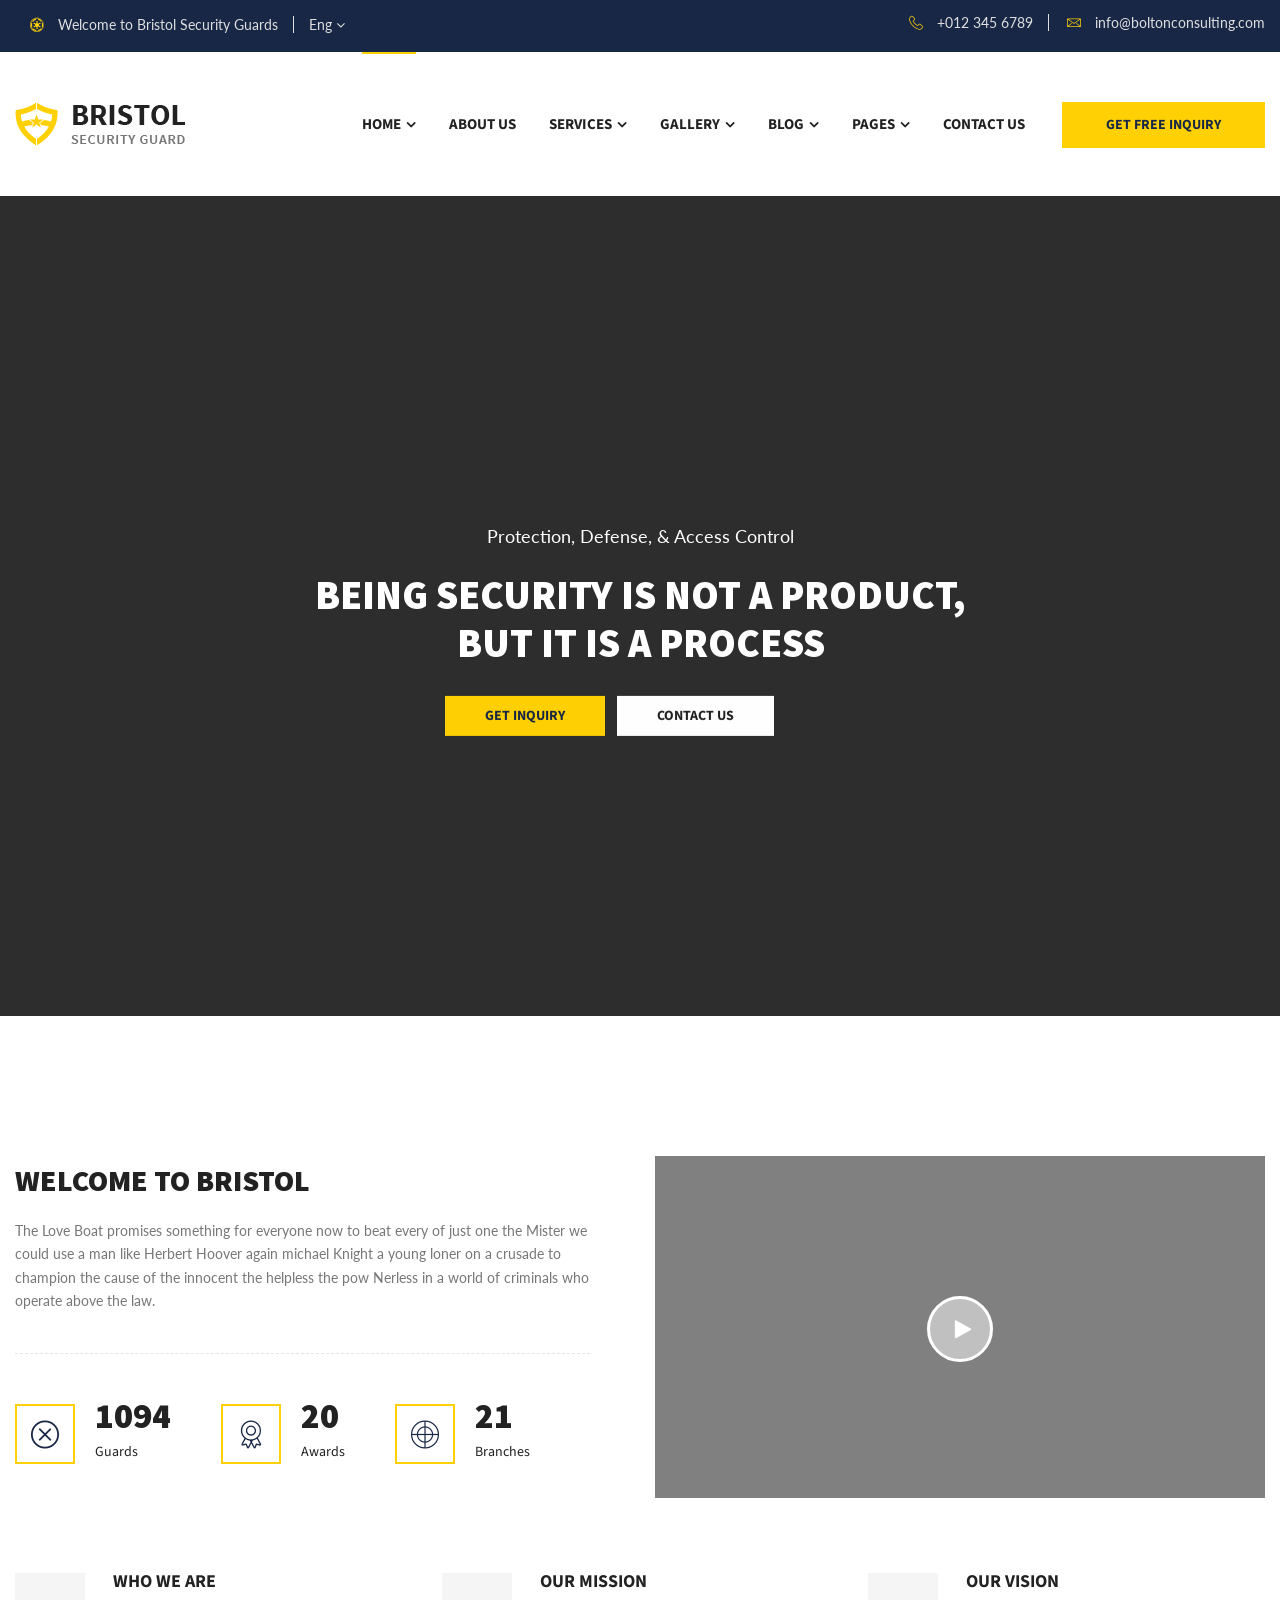
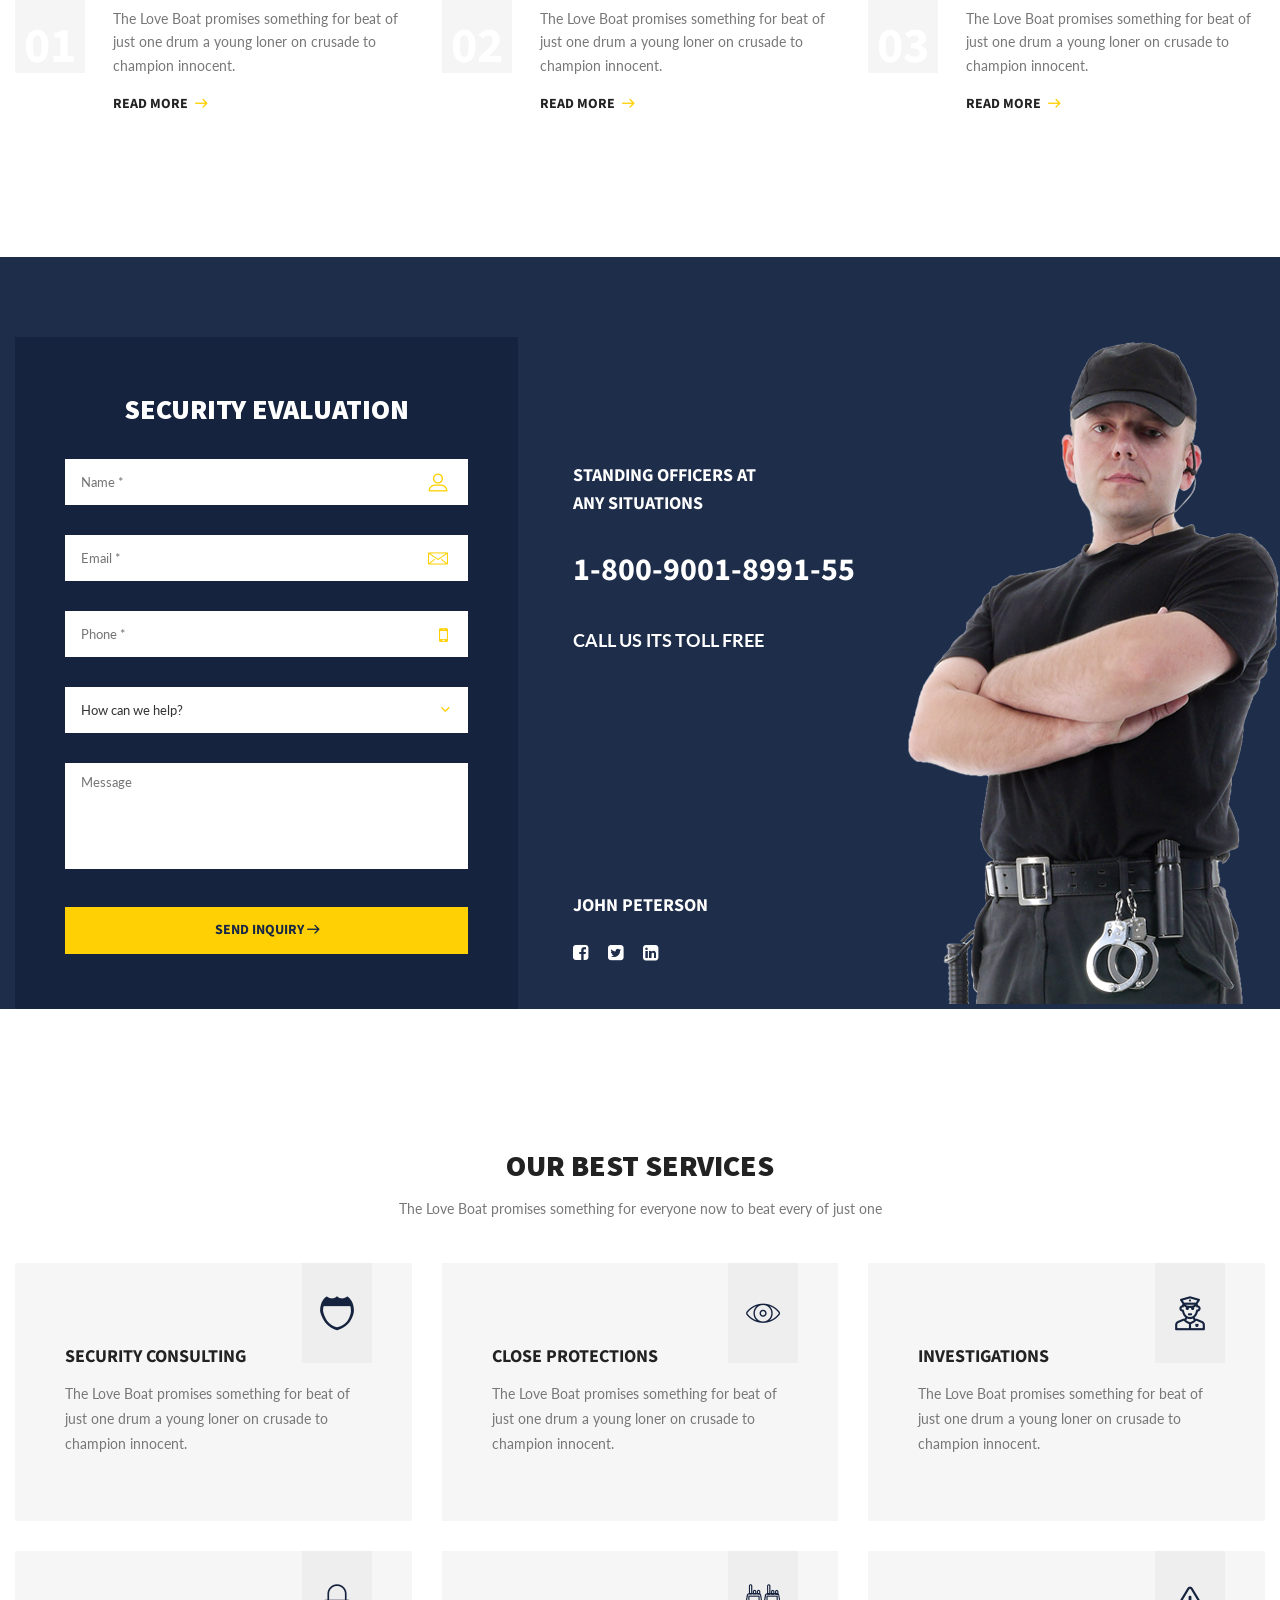
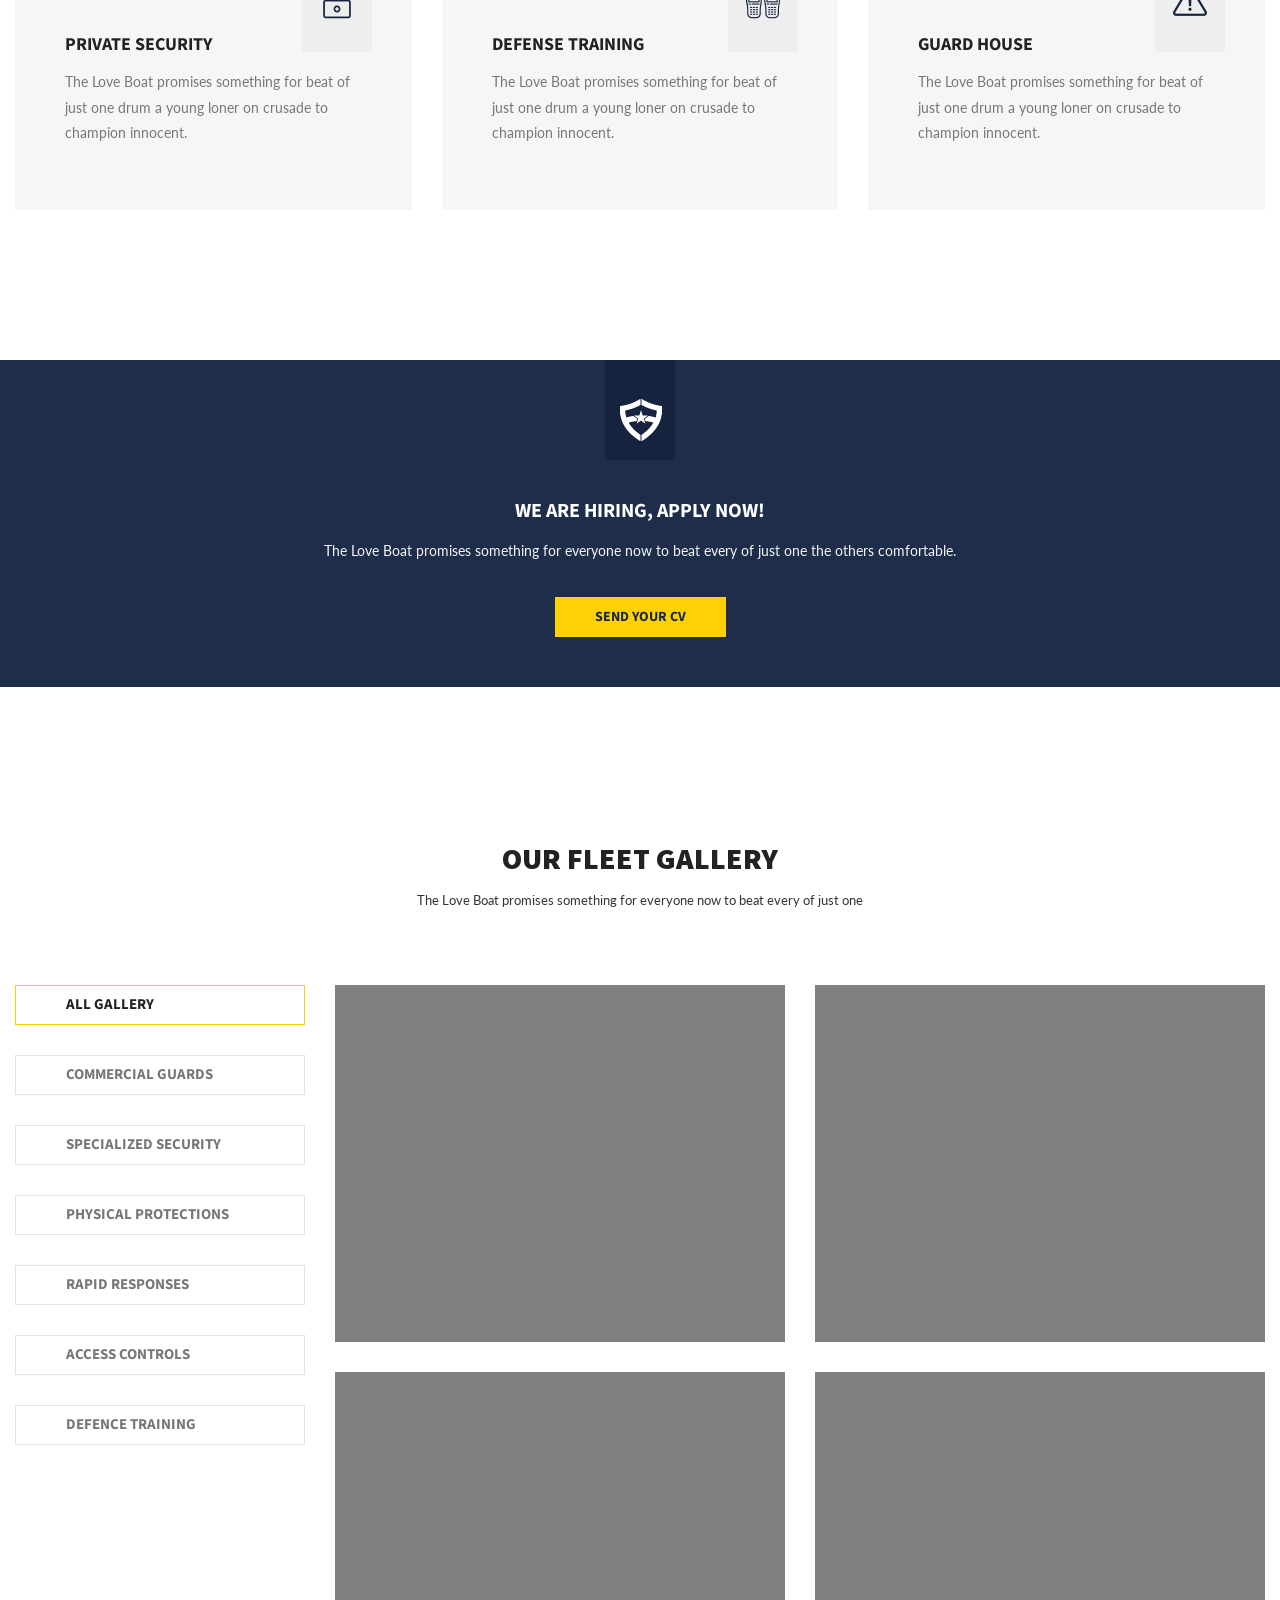
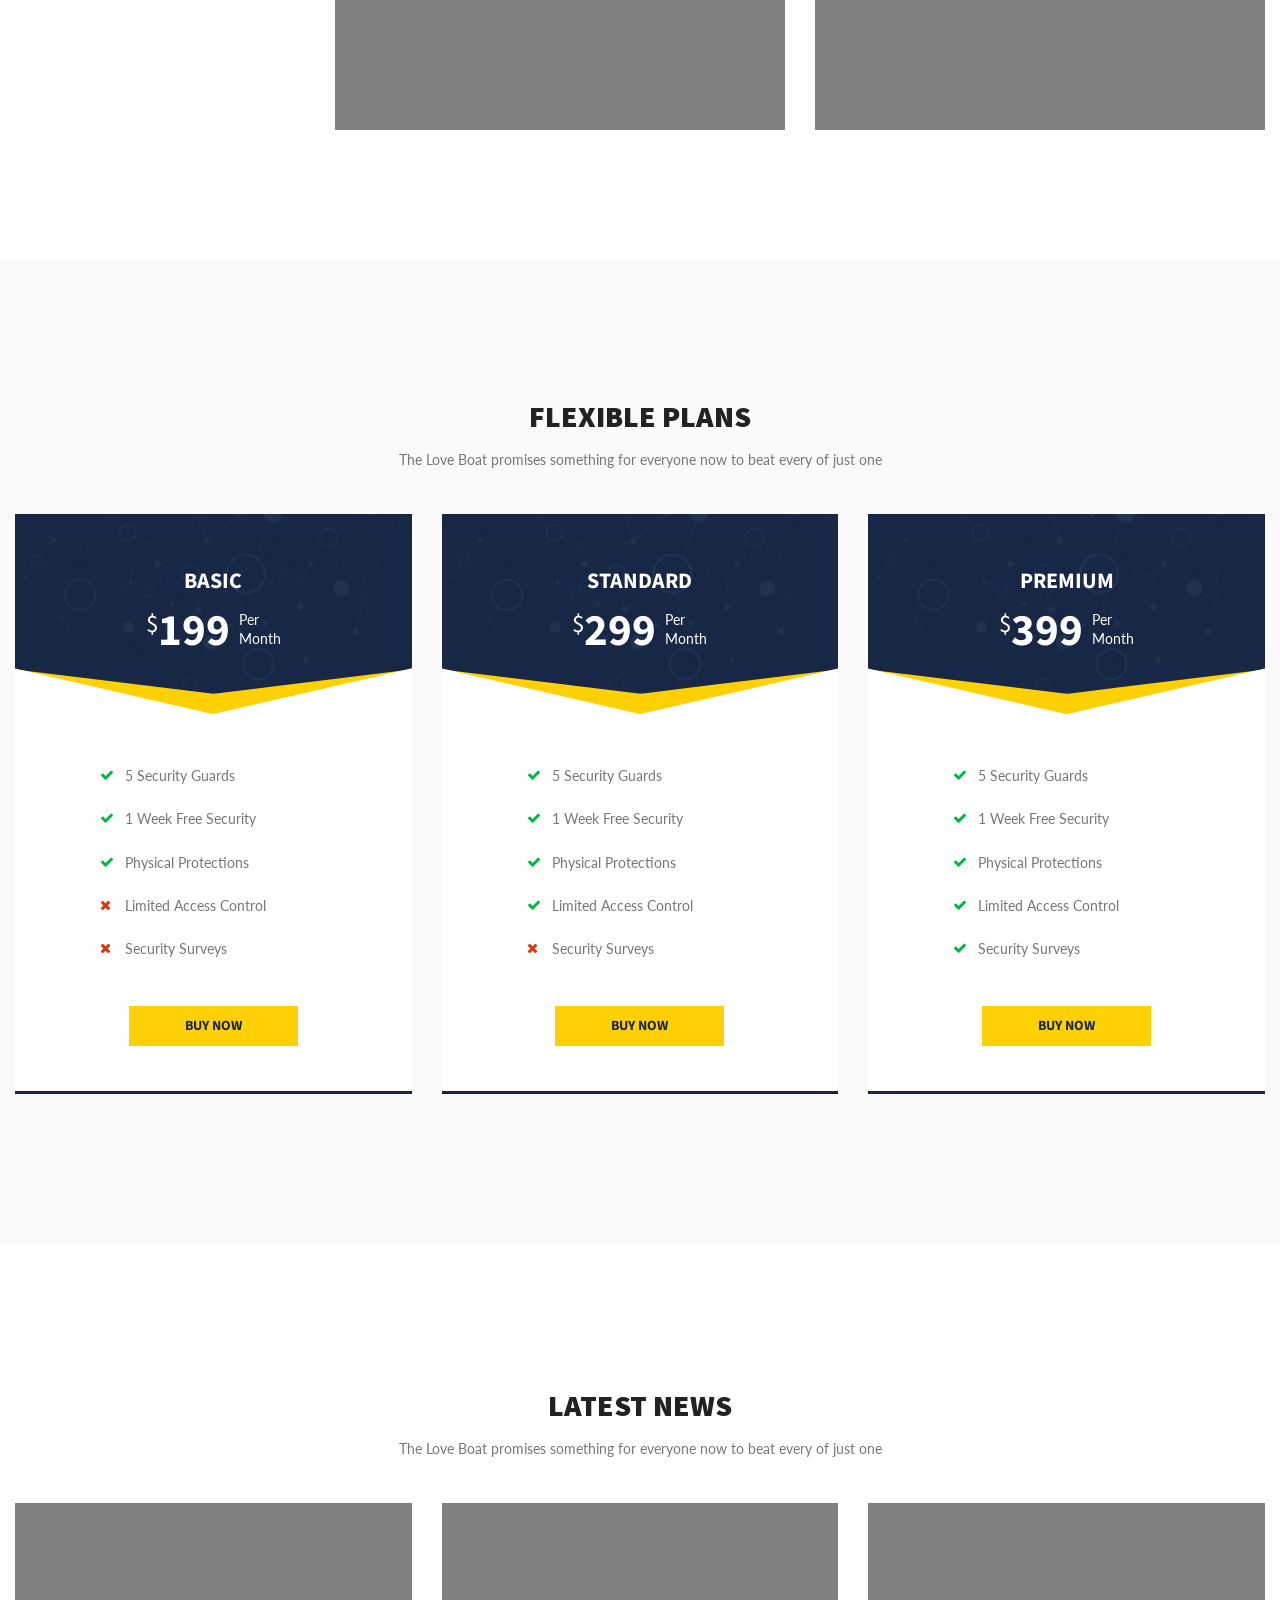
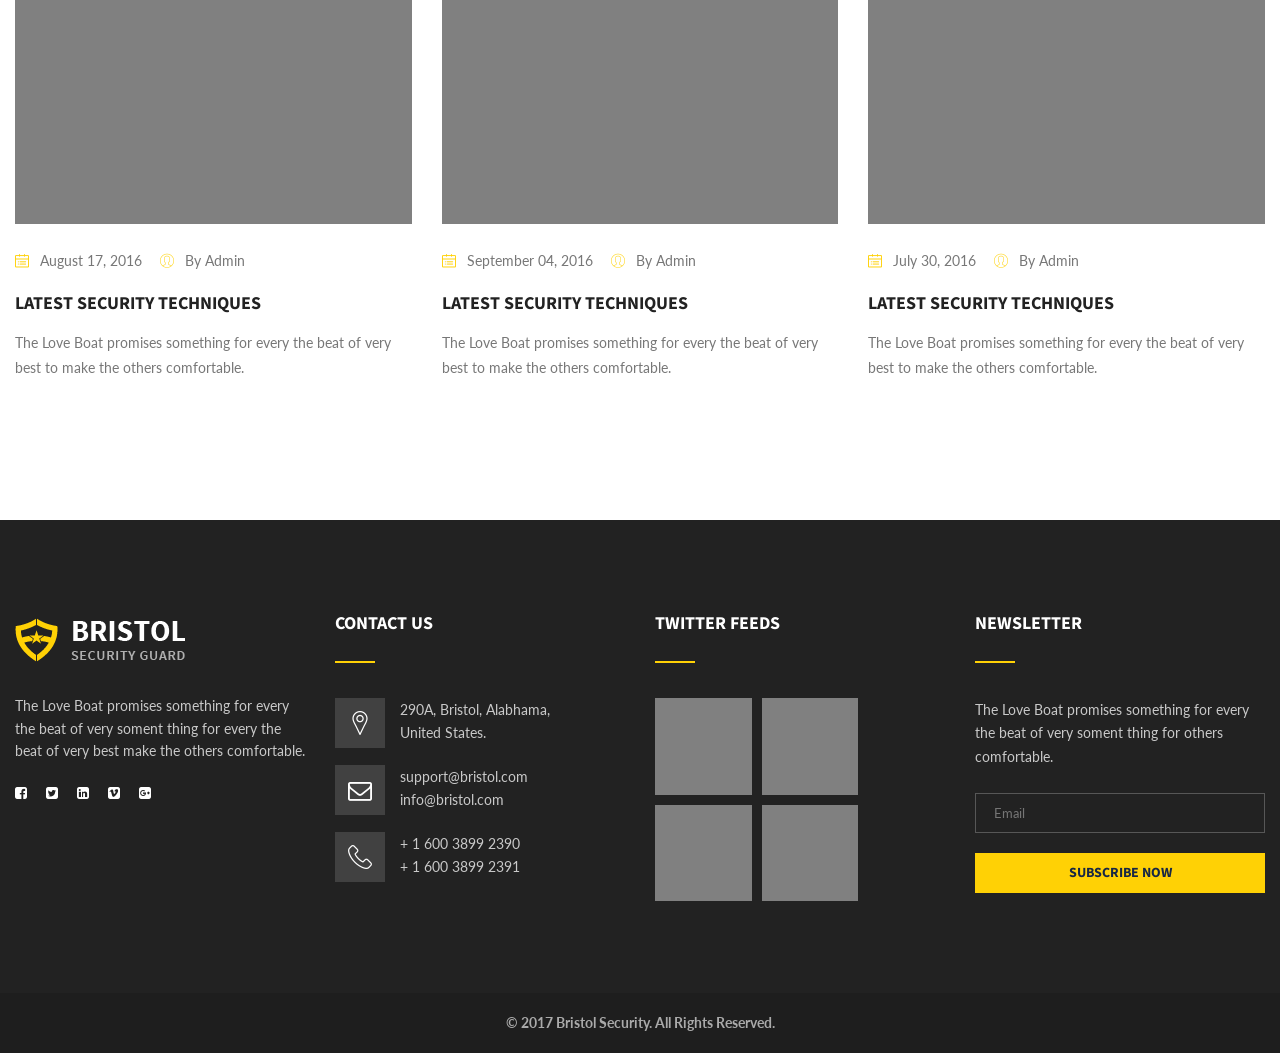
<file: bristol/index-2.html>
<!DOCTYPE html>
<html>
<head>
<meta charset="utf-8">
<title>Bristol Security Guard HTML Template | Homepage Style Two</title>
<!-- Stylesheets -->
<link href="css/bootstrap.css" rel="stylesheet">
<link href="css/revolution-slider.css" rel="stylesheet">
<link href="css/style.css" rel="stylesheet">

<!--Favicon-->
<link rel="shortcut icon" href="images/favicon.ico" type="image/x-icon">
<link rel="icon" href="images/favicon.ico" type="image/x-icon">
<!-- Responsive -->
<meta http-equiv="X-UA-Compatible" content="IE=edge">
<meta name="viewport" content="width=device-width, initial-scale=1.0, maximum-scale=1.0, user-scalable=0">
<link href="css/responsive.css" rel="stylesheet">
<!--[if lt IE 9]><script src="https://cdnjs.cloudflare.com/ajax/libs/html5shiv/3.7.3/html5shiv.js"></script><![endif]-->
<!--[if lt IE 9]><script src="js/respond.js"></script><![endif]-->
</head>

<body>
<div class="page-wrapper">

    <!-- Preloader -->
    <div class="preloader"></div>
	
   	<!-- Main Header / Header Style Two -->
    <header class="main-header header-style-two">
		
   		<div class="header-top style-two">
        	<div class="auto-container clearfix">
            	<!--Top Left-->
            	<div class="top-left pull-left">
                    
                    <ul class="links-nav clearfix">
                        <li><a href="#"><span class="icon fa fa-ge"></span> Welcome to Bristol Security Guards</a></li>
                        
                        <li class="eng-dropdown dropdown"><a class="btn btn-default dropdown-toggle" id="dropdownMenu1" data-toggle="dropdown" aria-haspopup="true" aria-expanded="true" href="#"> Eng <span class="arow-icon fa fa-angle-down"></span></a>
                            <ul class="dropdown-menu style-one" aria-labelledby="dropdownMenu1">
                                <li><a href="#">French</a></li>
                                <li><a href="#">Arabic</a></li>
                                <li><a href="#">Bengali</a></li>
                                <li><a href="#">Hindi</a></li>
                            </ul>
                        </li>

                    </ul>
                    
                </div>
                
                <!--Top Right-->
            	<div class="top-right pull-right">
               	
                	<ul class="links-nav">
                        <li><a href="#"><span class="icon flaticon-technology-1"></span> +012 345 6789</a></li>
                        <li><a href="#"><span class="icon flaticon-envelope-2"></span> info@boltonconsulting.com</a></li>
                    </ul>
                    
                </div>
            </div>
        </div>
   	
    	<!--Header-Upper-->
        <div class="header-upper">
        	<div class="auto-container">
            	<div class="clearfix">

                	<div class="pull-left logo-outer">
                    	<div class="logo"><a href="index.html"><img src="images/logo.png" alt="" title="Bristol"></a></div>
                    </div>

                   <div class="nav-outer pull-right clearfix">
                    <!-- Main Menu -->
                    <nav class="main-menu">
                        <div class="navbar-header">
                            <!-- Toggle Button -->
                            <button type="button" class="navbar-toggle" data-toggle="collapse" data-target=".navbar-collapse">
                            <span class="icon-bar"></span>
                            <span class="icon-bar"></span>
                            <span class="icon-bar"></span>
                            </button>
                        </div>

                        <div class="navbar-collapse collapse clearfix">
                            <ul class="navigation clearfix">
                                <li class="current dropdown"><a href="#">Home</a>
                                    <ul>
                                        <li><a href="index.html">Homepage One</a></li>
                                        <li><a href="index-2.html">Homepage Two</a></li>
                                        <li><a href="index-3.html">Homepage Three</a></li>
                                        <li class="dropdown"><a href="#">Headers Style</a>
                                            <ul>
                                                <li><a href="index.html">Header Style One</a></li>
                                                <li><a href="index-2.html">Header Style Two</a></li>
                                                <li><a href="index-3.html">Header Style Three</a></li>
                                            </ul>
                                        </li>
                                    </ul>
                                </li>
								<li><a href="about-us.html">About Us</a></li>
                                <li class="dropdown"><a href="#">Services</a>
                                	<ul>
                                        <li><a href="services.html">Services</a></li>
                                        <li><a href="services-single.html">Security Consulting</a></li>
                                        <li><a href="services-single.html">Investigations</a></li>
                                        <li><a href="services-single.html">Defense Training</a></li>
                                        <li><a href="services-single.html">Close Protections</a></li>
                                        <li><a href="services-single.html">Private Security</a></li>
                                        <li><a href="services-single.html">Guard House</a></li>
                                    </ul>
                                </li>
                                <li class="dropdown"><a href="#">Gallery</a>
                                    <ul>
                                        <li><a href="gallery.html">Gallery</a></li>
                                        <li><a href="gallery-single.html">Gallery Single</a></li>
                                    </ul>
                                </li>
                                <li class="dropdown"><a href="#">Blog</a>
                                	<ul>
                                        <li><a href="blog-grid.html">Blog Grid</a></li>
                                        <li><a href="blog-list.html">Blog List</a></li>
                                        <li><a href="blog-single.html">Blog Single</a></li>
                                    </ul>
                                </li>
                                <li class="dropdown"><a href="#">Pages</a>
                                	<ul>
                                        <li><a href="pricing.html">Pricing</a></li>
                                        <li><a href="error-page.html">404 Page</a></li>
                                    </ul>
                                </li>
                                <li><a href="contact.html">Contact Us</a></li>
                            </ul>
                        </div>
                    </nav>
                    <!-- Main Menu End-->
					<div class="outer-btn"><a href="contact.html" class="theme-btn btn-style-one">GET FREE INQUIRY</a></div>
                </div>
                    
                </div>
            </div>
        </div>

        <!--Sticky Header-->
        <div class="sticky-header">
        	<div class="auto-container clearfix">
            	<!--Logo-->
            	<div class="logo pull-left">
                	<a href="index.html" class="img-responsive"><img src="images/logo-small.png" alt="Bristol"></a>
                </div>

                <!--Right Col-->
                <div class="right-col pull-right">
                	<!-- Main Menu -->
                    <nav class="main-menu">
                        <div class="navbar-header">
                            <!-- Toggle Button -->
                            <button type="button" class="navbar-toggle" data-toggle="collapse" data-target=".navbar-collapse">
                            <span class="icon-bar"></span>
                            <span class="icon-bar"></span>
                            <span class="icon-bar"></span>
                            </button>
                        </div>

                        <div class="navbar-collapse collapse clearfix">
                            <ul class="navigation clearfix">
                                <li class="current dropdown"><a href="#">Home</a>
                                    <ul>
                                        <li><a href="index.html">Homepage One</a></li>
                                        <li><a href="index-2.html">Homepage Two</a></li>
                                        <li><a href="index-3.html">Homepage Three</a></li>
                                        <li class="dropdown"><a href="#">Headers Style</a>
                                            <ul>
                                                <li><a href="index.html">Header Style One</a></li>
                                                <li><a href="index-2.html">Header Style Two</a></li>
                                                <li><a href="index-3.html">Header Style Three</a></li>
                                            </ul>
                                        </li>
                                    </ul>
                                </li>
								<li><a href="about-us.html">About Us</a></li>
                                <li class="dropdown"><a href="#">Services</a>
                                	<ul>
                                        <li><a href="services.html">Services</a></li>
                                        <li><a href="services-single.html">Security Consulting</a></li>
                                        <li><a href="services-single.html">Investigations</a></li>
                                        <li><a href="services-single.html">Defense Training</a></li>
                                        <li><a href="services-single.html">Close Protections</a></li>
                                        <li><a href="services-single.html">Private Security</a></li>
                                        <li><a href="services-single.html">Guard House</a></li>
                                    </ul>
                                </li>
                                <li class="dropdown"><a href="#">Gallery</a>
                                    <ul>
                                        <li><a href="gallery.html">Gallery</a></li>
                                        <li><a href="gallery-single.html">Gallery Single</a></li>
                                    </ul>
                                </li>
                                <li class="dropdown"><a href="#">Blog</a>
                                	<ul>
                                        <li><a href="blog-grid.html">Blog Grid</a></li>
                                        <li><a href="blog-list.html">Blog List</a></li>
                                        <li><a href="blog-single.html">Blog Single</a></li>
                                    </ul>
                                </li>
                                <li class="dropdown"><a href="#">Pages</a>
                                	<ul>
                                        <li><a href="pricing.html">Pricing</a></li>
                                        <li><a href="error-page.html">404 Page</a></li>
                                    </ul>
                                </li>
                                <li><a href="contact.html">Contact Us</a></li>
                            </ul>
                        </div>
                    </nav><!-- Main Menu End-->
                </div>

            </div>
        </div>
        <!--End Sticky Header-->

    </header>
    <!--End Main Header -->
   
   	<!--Main Slider-->
    <section class="main-slider" data-start-height="820" data-slide-overlay="yes">

        <div class="tp-banner-container">
            <div class="tp-banner">
                <ul>
                    
                    <li data-transition="fade" data-slotamount="1" data-masterspeed="1000" data-thumb="images/main-slider/2.jpg"  data-saveperformance="off"  data-title="Awesome Title Here">
                    <img src="images/main-slider/2.jpg"  alt=""  data-bgposition="center top" data-bgfit="cover" data-bgrepeat="no-repeat">

                        <div class="tp-caption sft sfb tp-resizeme"
                        data-x="center" data-hoffset="0"
                        data-y="center" data-voffset="-60"
                        data-speed="1500"
                        data-start="0"
                        data-easing="easeOutExpo"
                        data-splitin="none"
                        data-splitout="none"
                        data-elementdelay="0.01"
                        data-endelementdelay="0.3"
                        data-endspeed="1200"
                        data-endeasing="Power4.easeIn">
                            <div class="text">Protection, Defense, & Access Control</div>
                        </div>
                        
                        <div class="tp-caption sft sfb tp-resizeme text-center"
                        data-x="center" data-hoffset="0"
                        data-y="center" data-voffset="20"
                        data-speed="1500"
                        data-start="500"
                        data-easing="easeOutExpo"
                        data-splitin="none"
                        data-splitout="none"
                        data-elementdelay="0.01"
                        data-endelementdelay="0.3"
                        data-endspeed="1200"
                        data-endeasing="Power4.easeIn">
                            <h2>BEING SECURITY IS NOT A PRODUCT, <br> BUT IT IS A PROCESS</h2>
                        </div>
    
                        <div class="tp-caption sft sfb tp-resizeme"
                        data-x="center" data-hoffset="-115"
                        data-y="center" data-voffset="110"
                        data-speed="1500"
                        data-start="1000"
                        data-easing="easeOutExpo"
                        data-splitin="none"
                        data-splitout="none"
                        data-elementdelay="0.01"
                        data-endelementdelay="0.3"
                        data-endspeed="1200"
                        data-endeasing="Power4.easeIn">
                            <div class="btn-box"><a href="#" class="theme-btn btn-style-one">GET INQUIRY</a></div>
                        </div>
                        
                        <div class="tp-caption sft sfb tp-resizeme"
                        data-x="center" data-hoffset="55"
                        data-y="center" data-voffset="110"
                        data-speed="1500"
                        data-start="1000"
                        data-easing="easeOutExpo"
                        data-splitin="none"
                        data-splitout="none"
                        data-elementdelay="0.01"
                        data-endelementdelay="0.3"
                        data-endspeed="1200"
                        data-endeasing="Power4.easeIn">
                            <div class="btn-box"><a href="#" class="theme-btn btn-style-two">Contact Us</a></div>
                        </div>

                    </li>
                    
					<li data-transition="fade" data-slotamount="1" data-masterspeed="1000" data-thumb="images/main-slider/1.jpg"  data-saveperformance="off"  data-title="Awesome Title Here">
                    <img src="images/main-slider/1.jpg"  alt=""  data-bgposition="center top" data-bgfit="cover" data-bgrepeat="no-repeat">
					
                        <div class="tp-caption sft sfb tp-resizeme"
                        data-x="left" data-hoffset="15"
                        data-y="center" data-voffset="-60"
                        data-speed="1500"
                        data-start="0"
                        data-easing="easeOutExpo"
                        data-splitin="none"
                        data-splitout="none"
                        data-elementdelay="0.01"
                        data-endelementdelay="0.3"
                        data-endspeed="1200"
                        data-endeasing="Power4.easeIn">
                            <div class="text">Securing is our best part of Life</div>
                        </div>
                        
                        <div class="tp-caption sft sfb tp-resizeme"
                        data-x="left" data-hoffset="15"
                        data-y="center" data-voffset="20"
                        data-speed="1500"
                        data-start="500"
                        data-easing="easeOutExpo"
                        data-splitin="none"
                        data-splitout="none"
                        data-elementdelay="0.01"
                        data-endelementdelay="0.3"
                        data-endspeed="1200"
                        data-endeasing="Power4.easeIn">
                            <h2>THE BALANCE BETWEEN FREEDOM AND <br> SECURITY IS A DELICATE ONE</h2>
                        </div>
    
                        <div class="tp-caption sft sfb tp-resizeme"
                        data-x="left" data-hoffset="15"
                        data-y="center" data-voffset="110"
                        data-speed="1500"
                        data-start="1000"
                        data-easing="easeOutExpo"
                        data-splitin="none"
                        data-splitout="none"
                        data-elementdelay="0.01"
                        data-endelementdelay="0.3"
                        data-endspeed="1200"
                        data-endeasing="Power4.easeIn">
                            <div class="btn-box"><a href="#" class="theme-btn btn-style-one">GET INQUIRY</a></div>
                        </div>

                    </li>
                    
                    <li data-transition="fade" data-slotamount="1" data-masterspeed="1000" data-thumb="images/main-slider/3.jpg"  data-saveperformance="off"  data-title="Awesome Title Here">
                    <img src="images/main-slider/3.jpg"  alt=""  data-bgposition="center top" data-bgfit="cover" data-bgrepeat="no-repeat">

                        <div class="tp-caption sft sfb tp-resizeme"
                        data-x="center" data-hoffset="0"
                        data-y="center" data-voffset="-60"
                        data-speed="1500"
                        data-start="0"
                        data-easing="easeOutExpo"
                        data-splitin="none"
                        data-splitout="none"
                        data-elementdelay="0.01"
                        data-endelementdelay="0.3"
                        data-endspeed="1200"
                        data-endeasing="Power4.easeIn">
                            <div class="text">Welcome to Bristol Security Guards</div>
                        </div>
                        
                        <div class="tp-caption sft sfb tp-resizeme text-center"
                        data-x="center" data-hoffset="0"
                        data-y="center" data-voffset="20"
                        data-speed="1500"
                        data-start="500"
                        data-easing="easeOutExpo"
                        data-splitin="none"
                        data-splitout="none"
                        data-elementdelay="0.01"
                        data-endelementdelay="0.3"
                        data-endspeed="1200"
                        data-endeasing="Power4.easeIn">
                            <h2>SECURITY IS NOT THE MEANING OF LIFE, <br> GREAT OPPORTUNITIES ARE WORTH THE RISK</h2>
                        </div>
    
                        <div class="tp-caption sft sfb tp-resizeme"
                        data-x="center" data-hoffset="0"
                        data-y="center" data-voffset="110"
                        data-speed="1500"
                        data-start="1000"
                        data-easing="easeOutExpo"
                        data-splitin="none"
                        data-splitout="none"
                        data-elementdelay="0.01"
                        data-endelementdelay="0.3"
                        data-endspeed="1200"
                        data-endeasing="Power4.easeIn">
                            <div class="btn-box"><a href="#" class="theme-btn btn-style-one">Contact Us</a></div>
                        </div>

                    </li>
                    
                </ul>

            	<div class="tp-bannertimer"></div>
            </div>
        </div>
    </section>
	<!--End Main Slider-->

	<!--Welcome Section-->
   	<section class="welcome-section">
    	<div class="auto-container">
        	<div class="row clearfix">
            
            	<!--Content Column / Fact Counter Two-->
            	<div class="content-column col-md-6 col-sm-12 col-xs-12">
                	<div class="inner-box">
                    	<h3>WELCOME TO BRISTOL</h3>
                        <div class="text">The Love Boat promises something for everyone now to beat every of just one the Mister we could use a man like Herbert Hoover again michael Knight a young loner on a crusade to champion the cause of the innocent the helpless the pow Nerless in a world of criminals who operate above the law.</div>
                        
                        <!--Fact Counter Two-->
                        <div class="fact-counter">
                        	<div class="clearfix">
                        
                                <!--Column-->
                                <div class="inner-column light-bg counter-column wow fadeIn">
                                    <div class="inner">
                                    	<div class="icon-box"><span class="icon flaticon-close"></span></div>
                                        <div class="count-outer">
                                            <span class="count-text" data-speed="4000" data-stop="3500">0</span>
                                        </div>
                                        <h4 class="counter-title">Guards</h4>
                                    </div>
                                </div>
                        
                                <!--Column-->
                                <div class="inner-column counter-column wow fadeIn">
                                    <div class="inner">
                                    	<div class="icon-box"><span class="icon flaticon-badge-with-ribbons"></span></div>
                                        <div class="count-outer">
                                            <span class="count-text" data-speed="3000" data-stop="48">0</span>
                                        </div>
                                        <h4 class="counter-title">Awards</h4>
                                    </div>
                                </div>
                        
                                <!--Column-->
                                <div class="inner-column counter-column wow fadeIn">
                                    <div class="inner">
                                    	<div class="icon-box"><span class="icon flaticon-crosshair"></span></div>
                                        <div class="count-outer">
                                            <span class="count-text" data-speed="2000" data-stop="35">0</span>
                                        </div>
                                        <h4 class="counter-title">Branches</h4>
                                    </div>
                                </div>
                        
                            </div>
            			</div>
                        
                    </div>
                </div>
                <!--Video Column-->
                <div class="column col-md-6 col-sm-12 col-xs-12">
                	<div class="video-box">
                    	<figure class="image">
                        	<img src="images/resource/video-image.jpg" alt="">
                        </figure>
                        <a href="https://www.youtube.com/watch?v=0e1uTwSRGgI" class="lightbox-image overlay-box">
                        	<span class="flaticon-arrows-2"></span>
                        </a>
                    </div>
                </div>
                
            </div>
        </div>
    </section>
   	<!--End Welcome Section-->
	
    <!--Featured Section-->
    <section class="featured-section">
    	<div class="auto-container">
        	<div class="row clearfix">
            
            	<!--Featured Post-->
            	<div class="featured-post col-md-4 col-sm-6 col-xs-12">
                	<div class="inner-box">
                    	<div class="number-box wow fadeInDown" data-wow-delay="0ms" data-wow-duration="1500ms">01</div>
                        <h3><a href="#">WHO WE ARE</a></h3>
                        <div class="text">The Love Boat promises something for  beat of just one drum a young loner on crusade to champion innocent.</div>
                        <a class="read-more" href="services-single.html">Read More <span class="icon flaticon-right-arrow"></span></a>
                    </div>
                </div>
                <!--End Featured Post-->
                
                <!--Featured Post-->
            	<div class="featured-post col-md-4 col-sm-6 col-xs-12">
                	<div class="inner-box">
                    	<div class="number-box wow fadeInDown" data-wow-delay="300ms" data-wow-duration="1500ms">02</div>
                        <h3><a href="#">OUR MISSION</a></h3>
                        <div class="text">The Love Boat promises something for  beat of just one drum a young loner on crusade to champion innocent.</div>
                        <a class="read-more" href="services-single.html">Read More <span class="icon flaticon-right-arrow"></span></a>
                    </div>
                </div>
                <!--End Featured Post-->
                
                <!--Featured Post-->
            	<div class="featured-post col-md-4 col-sm-6 col-xs-12">
                	<div class="inner-box">
                    	<div class="number-box wow fadeInDown" data-wow-delay="600ms" data-wow-duration="1500ms">03</div>
                        <h3><a href="#">OUR VISION</a></h3>
                        <div class="text">The Love Boat promises something for  beat of just one drum a young loner on crusade to champion innocent.</div>
                        <a  class="read-more" href="services-single.html">Read More <span class="icon flaticon-right-arrow"></span></a>
                    </div>
                </div>
                <!--End Featured Post-->
                
            </div>
        </div>
    </section>
    <!--End Featured Section-->
    
    <!--Security Section-->
    <section class="security-section" style="background-image:url(images/background/3.jpg);">
    	<div class="auto-container">
        	<div class="row clearfix">
            	<div class="form-column col-lg-5 col-md-6 col-sm-6 col-xs-12">
                	<!--Security Form-->
                	<div class="security-form default-form">
                    	<h2>SECURITY EVALUATION</h2>
                        
                        <form method="post" action="contact.html">
                            <div class="clearfix">
                                <div class="form-group">
                                    <div class="group-inner">
                                    	<label class="icon-label" for="field-one"><span class="fa flaticon-social"></span></label>
                                        <input id="field-one" type="text" name="username" value="" placeholder="Name *" required>
                                    </div>
                                </div>
                            
                                <div class="form-group">
                                    <div class="group-inner">
                                    	<label class="icon-label" for="field-two"><span class="fa flaticon-envelope-2"></span></label>
                                        <input id="field-two" type="email" name="email" value="" placeholder="Email *" required>
                                    </div>
                                </div>
                            
                                <div class="form-group">
                                    <div class="group-inner">
                                        <label class="icon-label" for="field-three"><span class="fa fa-mobile"></span></label>
                                        <input id="field-three" type="text" name="text" value="" placeholder="Phone *" required>
                                    </div>
                                </div>
                                
                                <div class="form-group">
                                    <div class="group-inner">
                                        <select>
                                        	<option>How can we help?</option>
                                            <option>Option Here</option>
                                            <option>Option Here</option>
                                        </select>
                                    </div>
                                </div>
        
                                <div class="form-group icon-group">
                                    <div class="group-inner">
                                        <textarea id="field-five" placeholder="Message"></textarea>
                                    </div>
                                </div>
                                
                                <div class="form-group">
                                    <button type="submit" class="theme-btn btn-style-one">SEND INQUIRY <span class="icon flaticon-right-arrow"></span></button>
                                </div>
                                
                            </div>
                        </form>

                        
                    </div>
                </div>
                
                <div class="content-column col-lg-7 col-md-6 col-sm-6 col-xs-12">
                	<div class="content">
                    	<h4>STANDING OFFICERS AT<br>ANY SITUATIONS</h4>
                        <div class="number">1-800-9001-8991-55</div>
                        <div class="call-free">CALL US ITS TOLL FREE</div>
                        
                        <div class="guard-name">
                        	<h4>JOHN PETERSON</h4>
                            <div class="social-navs">
                            	<a href="#" class="fa fa-facebook-square"></a>
                                <a href="#" class="fa fa-twitter-square"></a>
                                <a href="#" class="fa fa-linkedin-square"></a>
                            </div>
                        </div>
                        
                    </div>
                	<figure class="image-box wow fadeInRight" data-wow-delay="0ms" data-wow-duration="1500ms">
                    	<img src="images/resource/guard-4.jpg" alt="" />
                    </figure>
                </div>
            </div>
        </div>
    </section>
    <!--End Security Section-->
    
    <!--Services Section Two-->
    <section class="services-section-two">
    	<div class="auto-container">
        	<div class="sec-title">
            	<h2>OUR BEST SERVICES</h2>
                <div class="text">The Love Boat promises something for everyone now to beat every of just one</div>
            </div>
            <div class="row clearfix">
                <!--Service Block Three-->
                <div class="service-block-three col-md-4 col-sm-6 col-xs-12">
                    <div class="inner-box">
                        <div class="image-layer" style="background-image: url(images/resource/service-block-three-bg.jpg);"></div>
                        <!--Icon Box-->
                        <div class="icon-box">
                            <span class="icon flaticon-police-metal-plate"></span>
                        </div>
                        <h3><a href="services-single.html">SECURITY CONSULTING</a></h3>
                        <div class="text">The Love Boat promises something for  beat of just one drum a young loner on crusade to champion innocent.</div>
                    </div>
                </div>
                
                <!--Service Block Three-->
                <div class="service-block-three col-md-4 col-sm-6 col-xs-12">
                    <div class="inner-box">
                        <div class="image-layer" style="background-image: url(images/resource/service-block-three-bg.jpg);"></div>
                        <!--Icon Box-->
                        <div class="icon-box">
                            <span class="icon flaticon-eye"></span>
                        </div>
                        <h3><a href="services-single.html">CLOSE PROTECTIONS</a></h3>
                        <div class="text">The Love Boat promises something for  beat of just one drum a young loner on crusade to champion innocent.</div>
                    </div>
                </div>
                
                <!--Service Block Three-->
                <div class="service-block-three col-md-4 col-sm-6 col-xs-12">
                    <div class="inner-box">
                        <div class="image-layer" style="background-image: url(images/resource/service-block-three-bg.jpg);"></div>
                        <!--Icon Box-->
                        <div class="icon-box">
                            <span class="icon flaticon-policeman-1"></span>
                        </div>
                        <h3><a href="services-single.html">INVESTIGATIONS</a></h3>
                        <div class="text">The Love Boat promises something for  beat of just one drum a young loner on crusade to champion innocent.</div>
                    </div>
                </div>
                
                <!--Service Block Three-->
                <div class="service-block-three col-md-4 col-sm-6 col-xs-12">
                    <div class="inner-box">
                        <div class="image-layer" style="background-image: url(images/resource/service-block-three-bg.jpg);"></div>
                        <!--Icon Box-->
                        <div class="icon-box">
                            <span class="icon flaticon-padlock"></span>
                        </div>
                        <h3><a href="services-single.html">PRIVATE SECURITY</a></h3>
                        <div class="text">The Love Boat promises something for  beat of just one drum a young loner on crusade to champion innocent.</div>
                    </div>
                </div>
                
                <!--Service Block Three-->
                <div class="service-block-three col-md-4 col-sm-6 col-xs-12">
                    <div class="inner-box">
                        <div class="image-layer" style="background-image: url(images/resource/service-block-three-bg.jpg);"></div>
                        <!--Icon Box-->
                        <div class="icon-box">
                            <span class="icon flaticon-walkie-talkie"></span>
                        </div>
                        <h3><a href="services-single.html">DEFENSE TRAINING</a></h3>
                        <div class="text">The Love Boat promises something for  beat of just one drum a young loner on crusade to champion innocent.</div>
                    </div>
                </div>
                
                <!--Service Block Three-->
                <div class="service-block-three col-md-4 col-sm-6 col-xs-12">
                    <div class="inner-box">
                        <div class="image-layer" style="background-image: url(images/resource/service-block-three-bg.jpg);"></div>
                        <!--Icon Box-->
                        <div class="icon-box">
                            <span class="icon flaticon-danger"></span>
                        </div>
                        <h3><a href="services-single.html">GUARD HOUSE</a></h3>
                        <div class="text">The Love Boat promises something for  beat of just one drum a young loner on crusade to champion innocent.</div>
                    </div>
                </div>
            </div>
        </div>
    </section>
    <!--End Services Section Two-->
    
    <!--Call to Section Two-->
    <section class="call-to-action-two" style="background-image:url(images/background/4.jpg);">
    	<div class="auto-container">
        	<div class="icon-box"><span class="icon"><img src="images/resource/logo-icon.png" alt="" /></span></div>
            <h2>WE ARE HIRING, APPLY NOW!</h2>
            <div class="text">The Love Boat promises something for everyone now to beat every of just one the others comfortable.</div>
            <a href="#" class="btn-style-one theme-btn">SEND YOUR CV</a>
        </div>
    </section>
    <!--End Call to Section Two-->
    
    <!--Mixitup Gallery-->
    <section class="fleet-gallery">
    	<div class="auto-container">
        	<!--Sec Title-->
        	<div class="sec-title">
            	<h2>OUR FLEET GALLERY</h2>
                <div class="title">The Love Boat promises something for everyone now to beat every of just one</div>
            </div>
            <!--End Sec Title-->
            
            <!--Mixitup Gallery-->
            <div class="row clearfix mixitup-gallery">
            	<div class="column col-md-3 col-sm-12 col-xs-12">
                	
                    <!--Filter-->
                    <div class="filters">
                        <ul class="filter-tabs filter-btns clearfix">
                            <li class="active filter" data-role="button" data-filter="all">ALL GALLERY</li>
                            <li class="filter" data-role="button" data-filter=".guards">COMMERCIAL GUARDS</li>
                            <li class="filter" data-role="button" data-filter=".security">SPECIALIZED SECURITY</li>
                            <li class="filter" data-role="button" data-filter=".protection">PHYSICAL PROTECTIONS</li>
                            <li class="filter" data-role="button" data-filter=".rapid">RAPID RESPONSES</li>
                            <li class="filter" data-role="button" data-filter=".controls">ACCESS CONTROLS</li>
                            <li class="filter" data-role="button" data-filter=".defence">DEFENCE TRAINING</li>
                        </ul>
                    </div>
                    
                </div>
                <div class="column col-md-9 col-sm-12 col-xs-12">
                	
                    <!--Filter List-->
                	<div class="filter-list row clearfix">
                    
						<!--Default Gallery Item-->
                    	<div class="col-lg-6 col-md-6 col-sm-6 col-xs-12 default-gallery-item mix mix_all rapid defence">
							<div class="inner-box">
                            	<div class="image-box">
                                	<img src="images/gallery/1.jpg" alt="" />
                                </div>
                                <!--Overlay Box-->
                                <div class="overlay-box">
                                    <div class="overlay-inner">
                                        <div class="content">
                                            <h3><a href="gallery-single.html" title="Image Title Here">Title Here</a></h3>
                                            <a href="images/gallery/1.jpg" class="lightbox-image option-btn" title="Image Caption Here" data-fancybox-group="example-gallery"><span class="fa fa-search"></span></a>
                                            <a href="gallery-single.html" class="option-btn"><span class="fa fa-link"></span></a>
                                        </div>
                                    </div>
                                </div>
                            </div>
                        </div>
                        
                        <!--Default Gallery Item-->
                        <div class="col-lg-6 col-md-6 col-sm-6 col-xs-12 default-gallery-item mix mix_all security protection guards">
							<div class="inner-box">
                            	<div class="image-box">
                                	<img src="images/gallery/2.jpg" alt="" />
                                </div>
                                <!--Overlay Box-->
                                <div class="overlay-box">
                                    <div class="overlay-inner">
                                        <div class="content">
                                            <h3><a href="gallery-single.html" title="Image Title Here">Title Here</a></h3>
                                            <a href="images/gallery/2.jpg" class="lightbox-image option-btn" title="Image Caption Here" data-fancybox-group="example-gallery"><span class="fa fa-search"></span></a>
                                            <a href="gallery-single.html" class="option-btn"><span class="fa fa-link"></span></a>
                                        </div>
                                    </div>
                                </div>
                            </div>
                        </div>
                        
                        <!--Default Gallery Item-->
                        <div class="col-lg-6 col-md-6 col-sm-6 col-xs-12 default-gallery-item mix mix_all protection controls">
							<div class="inner-box">
                            	<div class="image-box">
                                	<img src="images/gallery/3.jpg" alt="" />
                                </div>
                                <!--Overlay Box-->
                                <div class="overlay-box">
                                    <div class="overlay-inner">
                                        <div class="content">
                                            <h3><a href="gallery-single.html" title="Image Title Here">Title Here</a></h3>
                                            <a href="images/gallery/3.jpg" class="lightbox-image option-btn" title="Image Caption Here" data-fancybox-group="example-gallery"><span class="fa fa-search"></span></a>
                                            <a href="gallery-single.html" class="option-btn"><span class="fa fa-link"></span></a>
                                        </div>
                                    </div>
                                </div>
                            </div>
                        </div>
                        
                        <!--Default Gallery Item-->
                        <div class="col-lg-6 col-md-6 col-sm-6 col-xs-12 default-gallery-item mix mix_all rapid protection guards">
							<div class="inner-box">
                            	<div class="image-box">
                                	<img src="images/gallery/4.jpg" alt="" />
                                </div>
                                <!--Overlay Box-->
                                <div class="overlay-box">
                                    <div class="overlay-inner">
                                        <div class="content">
                                            <h3><a href="gallery-single.html" title="Image Title Here">Title Here</a></h3>
                                            <a href="images/gallery/4.jpg" class="lightbox-image option-btn" title="Image Caption Here" data-fancybox-group="example-gallery"><span class="fa fa-search"></span></a>
                                            <a href="gallery-single.html" class="option-btn"><span class="fa fa-link"></span></a>
                                        </div>
                                    </div>
                                </div>
                            </div>
                        </div>
                        
                        
					</div>
                                        
                </div>
            </div>
            <!--End Mixitup Gallery-->
        </div>
    </section>
    <!--End Mixitup Gallery-->
    
    <!--Price Section-->
    <section class="price-section">
    	<div class="auto-container">
        	<div class="sec-title">
            	<h2>FLEXIBLE PLANS</h2>
                <div class="text">The Love Boat promises something for everyone now to beat every of just one</div>
            </div>
            
            <div class="row clearfix">
            
            	<!--Pricing Column-->
                <div class="pricing-column col-lg-4 col-md-4 col-sm-6 col-xs-12">
                	<div class="inner-box wow fadeIn" data-wow-delay="0ms" data-wow-duration="1500ms">
                    	<div class="upper-box">
                        	<h3>BASIC</h3>
                            <div class="price"><sup>$</sup>199 <span>Per<br>Month</span></div>
                            <div class="left-white-curve"></div>
                            <div class="right-white-curve"></div>
                        </div>
                        
                        <div class="lower-box">
                        	<ul class="check-list">
                            	<li class="check">5 Security Guards</li>
                                <li class="check">1 Week Free Security</li>
                                <li class="check">Physical Protections</li>
                                <li class="cross">Limited Access Control</li>
                                <li class="cross">Security Surveys</li>
                            </ul>
                            
                            <div class="link-box">
                            	<a href="#" class="buy-now theme-btn btn-style-one">BUY NOW</a>
                            </div>
                            
                        </div>
                        
                    </div>
                </div>
                
                <!--Pricing Column-->
                <div class="pricing-column col-lg-4 col-md-4 col-sm-6 col-xs-12">
                	<div class="inner-box wow fadeIn" data-wow-delay="300ms" data-wow-duration="1500ms">
                    	<div class="upper-box">
                        	<h3>Standard</h3>
                            <div class="price"><sup>$</sup>299 <span>Per<br>Month</span></div>
                            <div class="left-white-curve"></div>
                            <div class="right-white-curve"></div>
                        </div>
                        
                        <div class="lower-box">
                        	<ul class="check-list">
                            	<li class="check">5 Security Guards</li>
                                <li class="check">1 Week Free Security</li>
                                <li class="check">Physical Protections</li>
                                <li class="check">Limited Access Control</li>
                                <li class="cross">Security Surveys</li>
                            </ul>
                            
                            <div class="link-box">
                            	<a href="#" class="buy-now theme-btn btn-style-one">BUY NOW</a>
                            </div>
                            
                        </div>
                        
                    </div>
                </div>
                
                <!--Pricing Column-->
                <div class="pricing-column col-lg-4 col-md-4 col-sm-6 col-xs-12">
                	<div class="inner-box wow fadeIn" data-wow-delay="600ms" data-wow-duration="1500ms">
                    	<div class="upper-box">
                        	<h3>Premium</h3>
                            <div class="price"><sup>$</sup>399 <span>Per<br>Month</span></div>
                            <div class="left-white-curve"></div>
                            <div class="right-white-curve"></div>
                        </div>
                        
                        <div class="lower-box">
                        	<ul class="check-list">
                            	<li class="check">5 Security Guards</li>
                                <li class="check">1 Week Free Security</li>
                                <li class="check">Physical Protections</li>
                                <li class="check">Limited Access Control</li>
                                <li class="check">Security Surveys</li>
                            </ul>
                            
                            <div class="link-box">
                            	<a href="#" class="buy-now theme-btn btn-style-one">BUY NOW</a>
                            </div>
                            
                        </div>
                        
                    </div>
                </div>
                
            </div>
            
        </div>
    </section>
    <!--End Price Section-->
    
    <!--News Section-->
    <section class="news-section">
    	<div class="auto-container">
        	<!--Sec Title-->
            <div class="sec-title">
            	<h2>LATEST NEWS</h2>
                <div class="text">The Love Boat promises something for everyone now to beat every of just one</div>
            </div>
            <!--Sec Title-->
            
            <div class="row clearfix">
                
                <!--News Block-->
                <section class="news-block col-md-4 col-sm-6 col-xs-12">
                    <div class="inner-box wow fadeInLeft" data-wow-delay="0ms" data-wow-duration="1500ms">
                        <div class="image-box">
                            <a href="blog-single.html"><img src="images/resource/news-1.jpg" alt="" /></a>
                            <!--overlay box-->
                            <ul class="post-meta clearfix">
                            	<li><div class="inner"><a href="blog-single.html"><span class="icon flaticon-favorite"></span><br>26 Likes</a></div></li>
                                <li><div class="inner"><a href="blog-single.html"><span class="icon flaticon-speech-bubble"></span><br>14 Comments</a></div></li>
                                <li><div class="inner"><a href="blog-single.html"><span class="icon flaticon-share"></span><br>Shares</a></div></li>
                            </ul>
                        </div>
                        <div class="lower-content">
                            <ul class="posted">
                            	<li><span class="icon flaticon-calendar"></span> August 17, 2016</li>
                                <li><span class="icon flaticon-user-1"></span> By Admin</li>
                            </ul>
                            <h3><a href="blog-single.html">LATEST SECURITY TECHNIQUES</a></h3>
                            <div class="text">The Love Boat promises something for every the beat of  very best to make the others comfortable.</div>
                        </div>
                    </div>
                </section>
                <!--End News Block-->
                
                <!--News Block-->
                <section class="news-block col-md-4 col-sm-6 col-xs-12">
                    <div class="inner-box wow fadeInLeft" data-wow-delay="300ms" data-wow-duration="1500ms">
                        <div class="image-box">
                            <a href="blog-single.html"><img src="images/resource/news-2.jpg" alt="" /></a>
                            <!--overlay box-->
                            <ul class="post-meta clearfix">
                            	<li><div class="inner"><a href="blog-single.html"><span class="icon flaticon-favorite"></span><br>26 Likes</a></div></li>
                                <li><div class="inner"><a href="blog-single.html"><span class="icon flaticon-speech-bubble"></span><br>14 Comments</a></div></li>
                                <li><div class="inner"><a href="blog-single.html"><span class="icon flaticon-share"></span><br>Shares</a></div></li>
                            </ul>
                        </div>
                        <div class="lower-content">
                            <ul class="posted">
                            	<li><span class="icon flaticon-calendar"></span> September 04, 2016</li>
                                <li><span class="icon flaticon-user-1"></span> By Admin</li>
                            </ul>
                            <h3><a href="blog-single.html">LATEST SECURITY TECHNIQUES</a></h3>
                            <div class="text">The Love Boat promises something for every the beat of  very best to make the others comfortable.</div>
                        </div>
                    </div>
                </section>
                <!--End News Block-->
                
                <!--News Block-->
                <section class="news-block col-md-4 col-sm-6 col-xs-12">
                    <div class="inner-box wow fadeInLeft" data-wow-delay="600ms" data-wow-duration="1500ms">
                        <div class="image-box">
                            <a href="blog-single.html"><img src="images/resource/news-3.jpg" alt="" /></a>
                            <!--overlay box-->
                            <ul class="post-meta clearfix">
                            	<li><div class="inner"><a href="blog-single.html"><span class="icon flaticon-favorite"></span><br>26 Likes</a></div></li>
                                <li><div class="inner"><a href="blog-single.html"><span class="icon flaticon-speech-bubble"></span><br>14 Comments</a></div></li>
                                <li><div class="inner"><a href="blog-single.html"><span class="icon flaticon-share"></span><br>Shares</a></div></li>
                            </ul>
                        </div>
                        <div class="lower-content">
                            <ul class="posted">
                            	<li><span class="icon flaticon-calendar"></span> July 30, 2016</li>
                                <li><span class="icon flaticon-user-1"></span> By Admin</li>
                            </ul>
                            <h3><a href="blog-single.html">LATEST SECURITY TECHNIQUES</a></h3>
                            <div class="text">The Love Boat promises something for every the beat of  very best to make the others comfortable.</div>
                        </div>
                    </div>
                </section>
                <!--End News Block-->
                
            </div>
        </div>
    </section>
    <!--End News Section-->
    
    <!--Footer Style Two-->
    <footer class="footer-style-two">

        <div class="auto-container">
			<div class="row clearfix">
            
            	<!--Big Column-->
				<div class="big-column col-md-6 col-sm-12 col-xs-12">
                	<div class="row clearfix">
                    	
                        <!--Footer Column / Logo Widget-->
                        <div class="footer-column col-md-6 col-sm-6 col-xs-12">
                            <div class="footer-widget logo-widget">
                            	<figure class="logo-box">
                                	<img src="images/footer-logo.png" alt="" />
                                </figure>
                                <div class="widget-content">
                                	<div class="text">The Love Boat promises something for every the beat of very  soment thing for every the beat of very best make the others comfortable. </div>
                                    <!--Social Icon One-->
                                    <ul class="social-icon-one">
                                    	<li><a class="fa fa-facebook-square" href="#"></a></li>
                                        <li><a class="fa fa-twitter-square" href="#"></a></li>
                                        <li><a class="fa fa-linkedin-square" href="#"></a></li>
                                        <li><a class="fa fa-vimeo-square" href="#"></a></li>
                                        <li><a class="fa fa-google-plus-square" href="#"></a></li>
                                    </ul>
                                </div>
                            </div>
                        </div>
                        
                        <!--Footer Column / Info Widget-->
                        <div class="footer-column col-md-6 col-sm-6 col-xs-12">
                            <div class="footer-widget info-widget">
                                <h2>CONTACT US</h2>
                                <div class="widget-content">
                                    <ul class="contact-info">
                                        <li><span class="icon flaticon-pin-1"></span> 290A, Bristol, Alabhama,<br> United States.</li>
                                        <li><span class="icon fa fa-envelope-o"></span> support@bristol.com <br> info@bristol.com</li>
                                        <li><span class="icon flaticon-technology-1"></span> + 1 600 3899 2390 <br> + 1 600 3899 2391</li>
                                    </ul>
                                </div>
                            </div>
                		</div>
                        
                    </div>
                </div>
                
                <!--Big Column-->
				<div class="big-column col-md-6 col-sm-12 col-xs-12">
                	<div class="row clearfix">
                    
                    	<!--Footer Column / Twitter Feed-->
                        <div class="footer-column col-md-6 col-sm-6 col-xs-12">
                            <div class="footer-widget twitter-feed">
                                <h2>TWITTER FEEDS</h2>
                                <div class="clearfix">
                                	<figure class="image">
                                    	<a class="overlay-box lightbox-image" data-fancybox-group="tweet-gallery" href="images/resource/news-2.jpg"><img src="images/gallery/twitter-1.jpg" alt="" /></a>
                                    </figure>
                                    <figure class="image">
                                    	<a class="overlay-box lightbox-image" data-fancybox-group="tweet-gallery" href="images/resource/choose-us.jpg"><img src="images/gallery/twitter-2.jpg" alt="" /></a>
                                    </figure>
                                    <figure class="image">
                                    	<a class="overlay-box lightbox-image" data-fancybox-group="tweet-gallery" href="images/resource/adventure-3.jpg"><img src="images/gallery/twitter-3.jpg" alt="" /></a>
                                    </figure>
                                    <figure class="image">
                                    	<a class="overlay-box lightbox-image" data-fancybox-group="tweet-gallery" href="images/resource/news-2.jpg"><img src="images/gallery/twitter-4.jpg" alt="" /></a>
                                    </figure>
                                </div>
                            </div>
                		</div>
                        
                        <!--Footer Column / Subscribe Widget-->
                        <div class="footer-column col-md-6 col-sm-6 col-xs-12">
                            <div class="footer-widget subscribe-widget">
                                <h2>NEWSLETTER</h2>
                                <div class="widget-content">
                                	<div class="text">The Love Boat promises something for every the beat of very  soment thing for others comfortable.</div>
                                    
                                	<form method="post" action="contact.html">
                                    	<!--Form Group-->
                                        <div class="form-group">
                                            <div class="group-inner">
                                                <input type="email" name="email" placeholder="Email" required="">
                                            </div>
                                            <div class="group-inner">
                                                <button type="submit" class="theme-btn btn-style-one">SUBSCRIBE NOW</button>
                                            </div>
                                        </div>
                                    </form>
                                    
                                </div>
                            </div>
                		</div>
                        
                    </div>
                </div>
                
			</div>

		 </div>
        
        <!--Footer Bottom-->
        <div class="footer-bottom">
         	<div class="auto-container">
            	<!--column-->
                <div class="copyright">
                	&copy; 2017 Bristol Security. All Rights Reserved.
                </div>
            </div>
            
         </div>
        
	</footer>
    
</div>
<!--End pagewrapper-->

<!--Scroll to top-->
<div class="scroll-to-top scroll-to-target" data-target=".main-header"><span class="fa fa-long-arrow-up"></span></div>

<script src="js/jquery.js"></script>
<script src="js/bootstrap.min.js"></script>
<script src="js/revolution.min.js"></script>
<script src="js/jquery.fancybox.pack.js"></script>
<script src="js/jquery.fancybox-media.js"></script>
<script src="js/owl.js"></script>
<script src="js/wow.js"></script>
<script src="js/mixitup.js"></script>
<script src="js/script.js"></script>
</body>
</html>
</file>
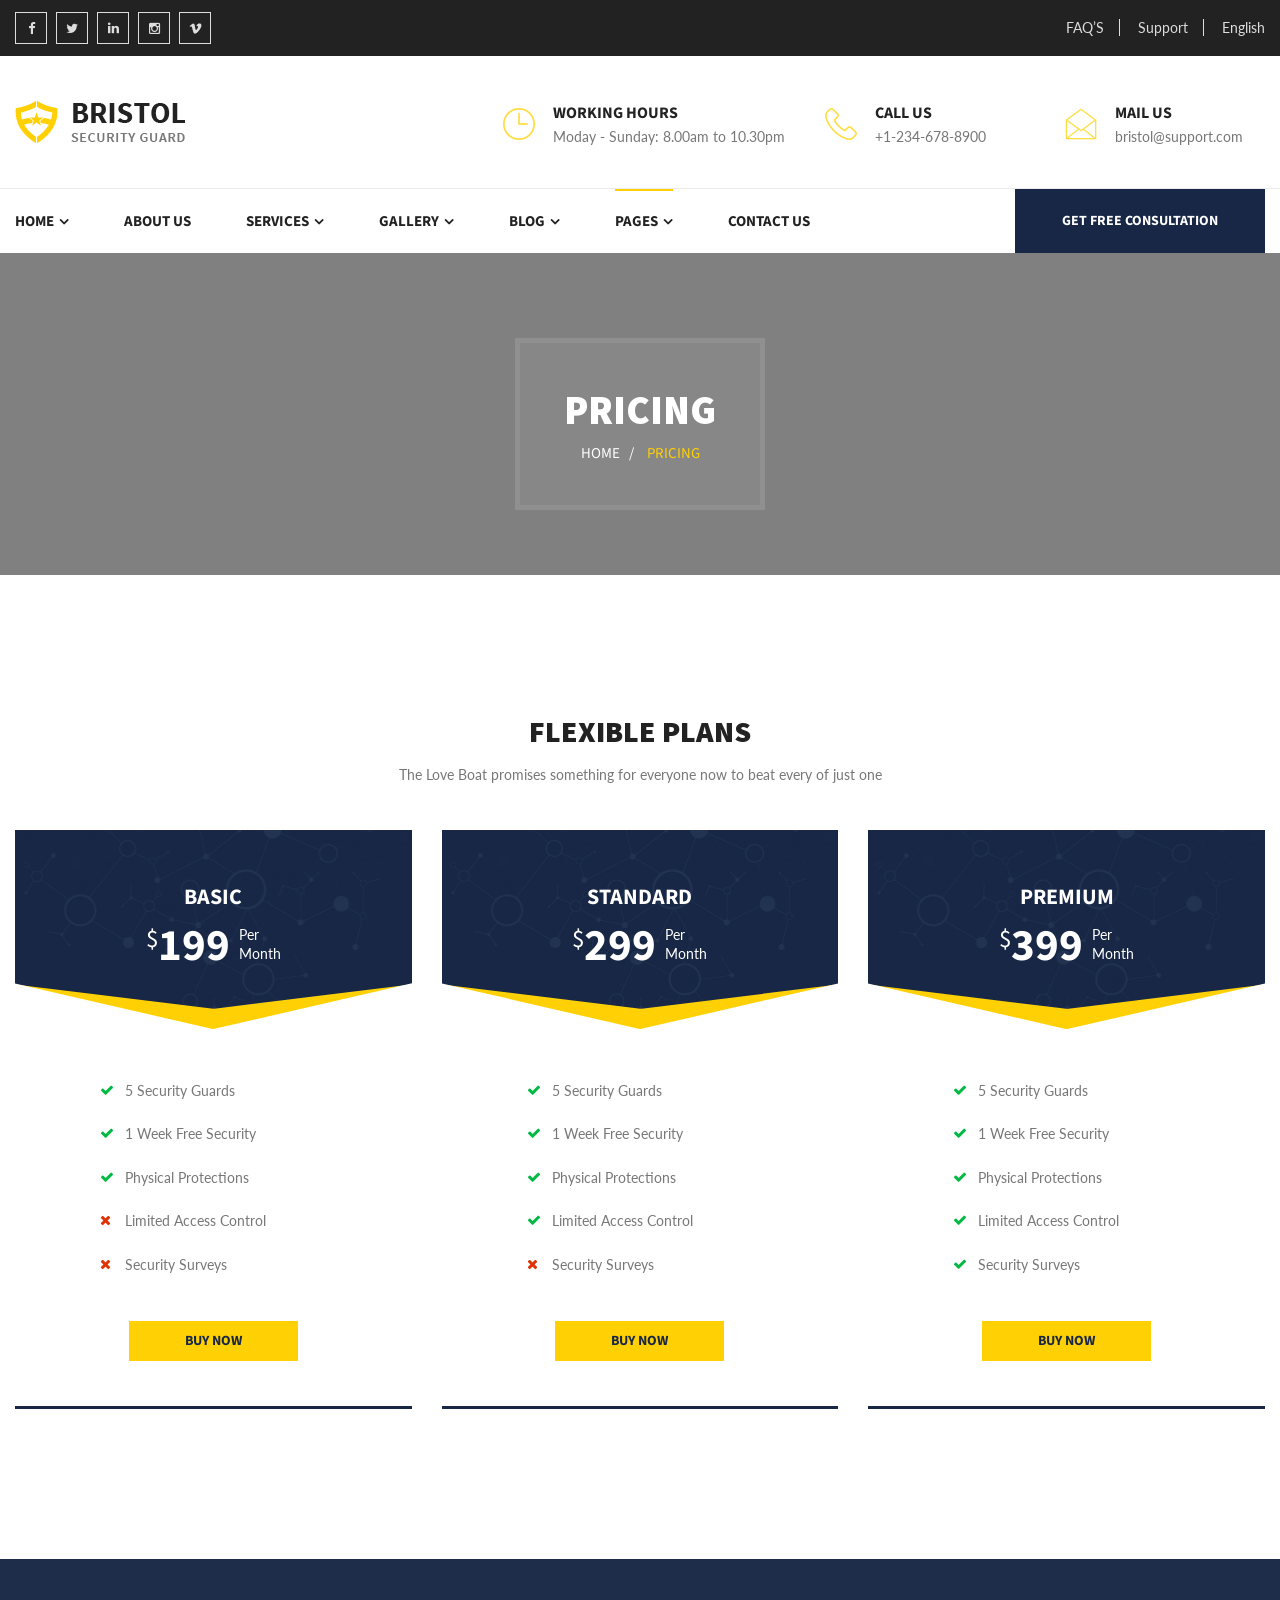
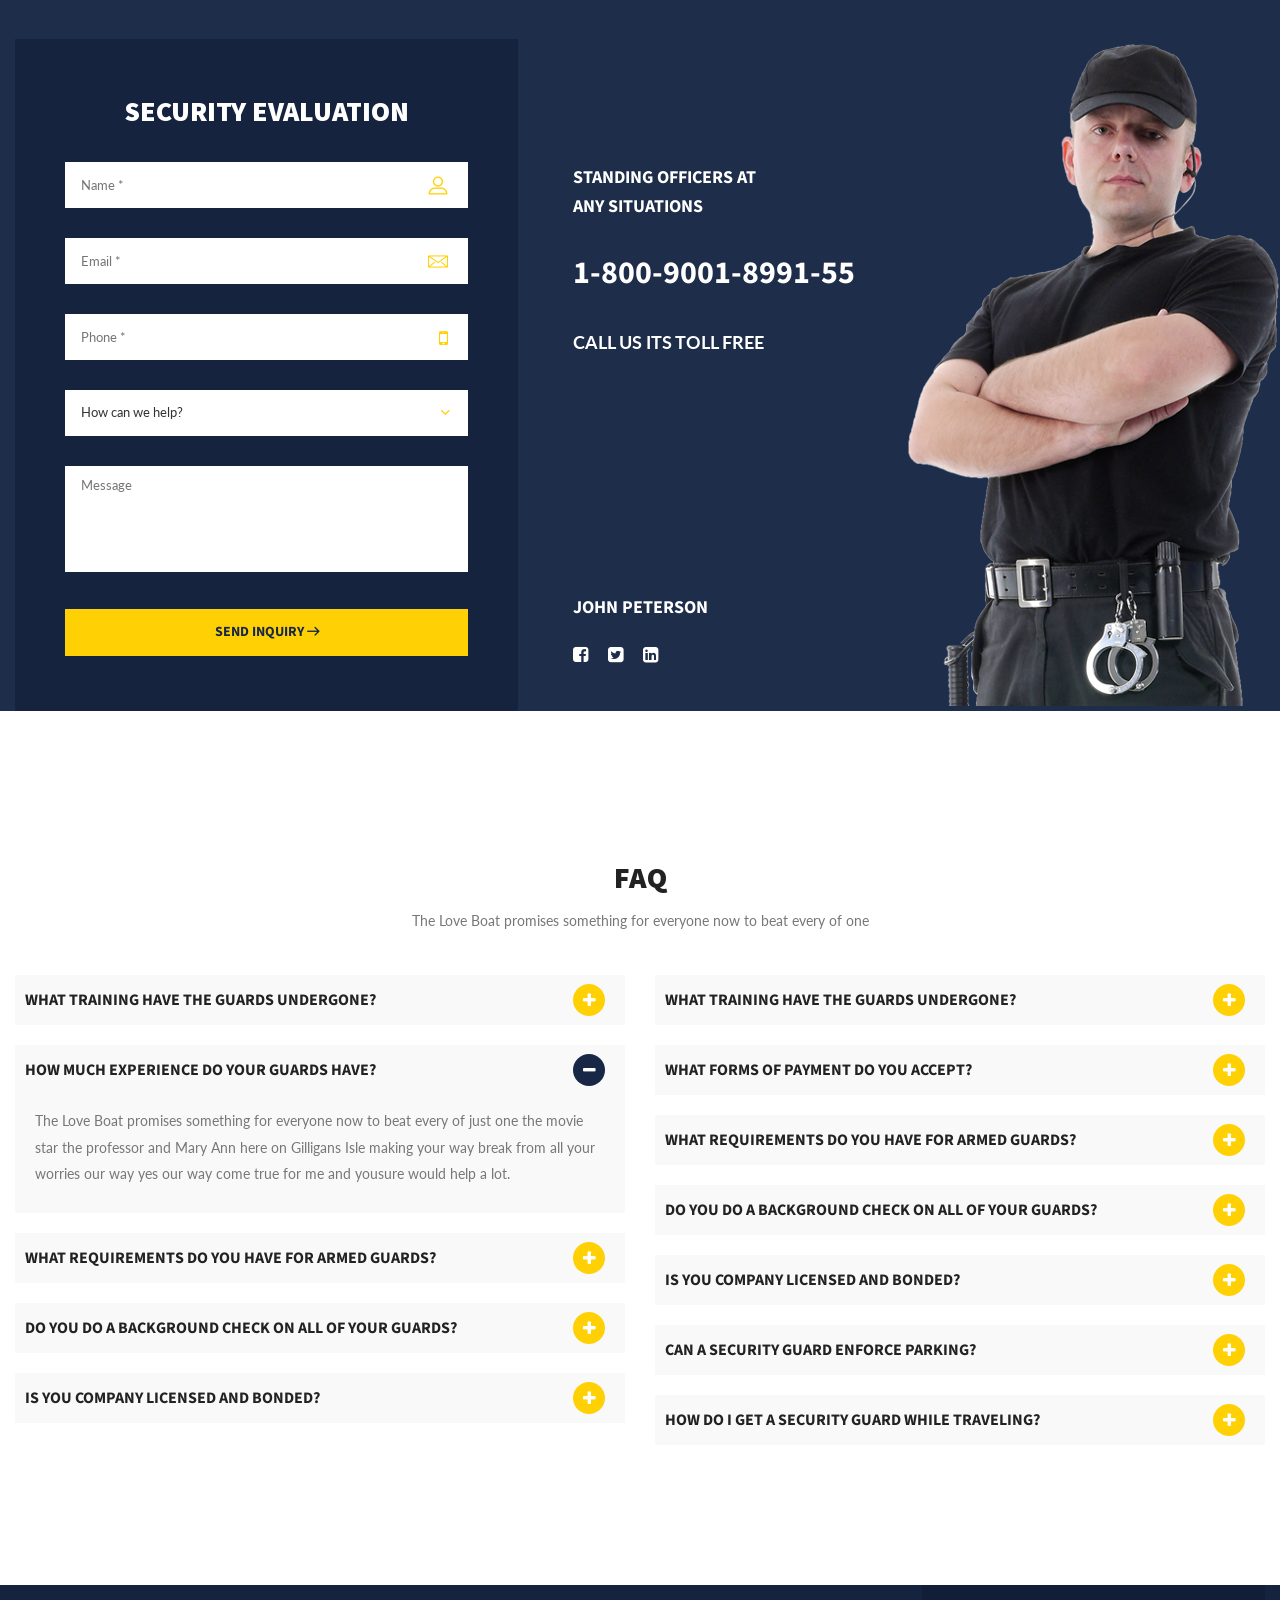
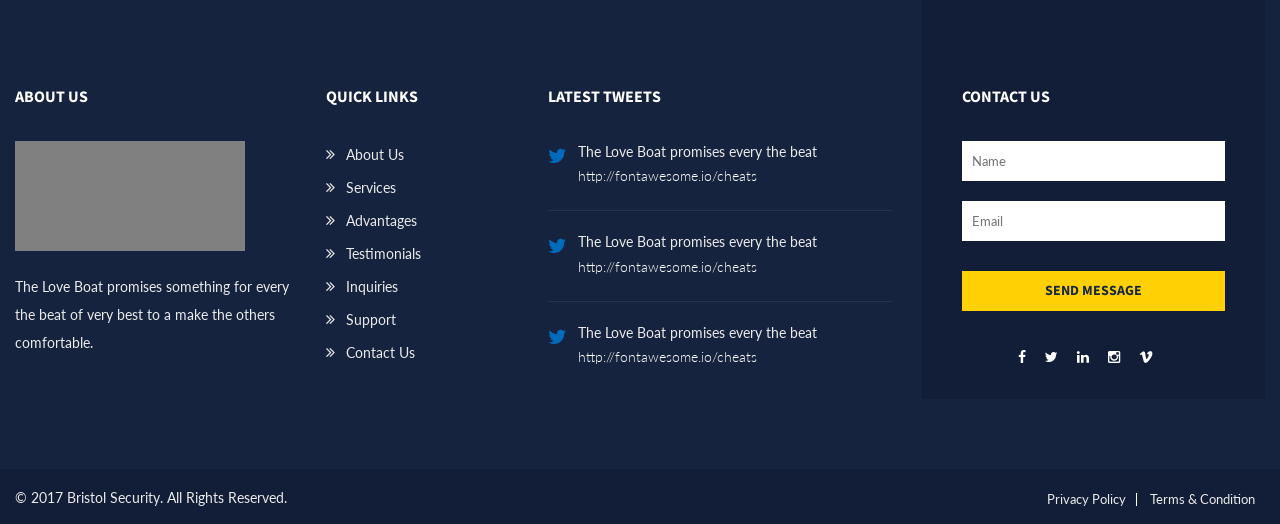
<file: bristol/pricing.html>
<!DOCTYPE html>
<html>
<head>
<meta charset="utf-8">
<title>Bristol Security Guard HTML Template | Pricing</title>
<!-- Stylesheets -->
<link href="css/bootstrap.css" rel="stylesheet">
<link href="css/revolution-slider.css" rel="stylesheet">
<link href="css/style.css" rel="stylesheet">

<!--Favicon-->
<link rel="shortcut icon" href="images/favicon.ico" type="image/x-icon">
<link rel="icon" href="images/favicon.ico" type="image/x-icon">
<!-- Responsive -->
<meta http-equiv="X-UA-Compatible" content="IE=edge">
<meta name="viewport" content="width=device-width, initial-scale=1.0, maximum-scale=1.0, user-scalable=0">
<link href="css/responsive.css" rel="stylesheet">
<!--[if lt IE 9]><script src="https://cdnjs.cloudflare.com/ajax/libs/html5shiv/3.7.3/html5shiv.js"></script><![endif]-->
<!--[if lt IE 9]><script src="js/respond.js"></script><![endif]-->
</head>

<body>
<div class="page-wrapper">

    <!-- Preloader -->
    <div class="preloader"></div>
	
   	<!-- Main Header-->
    <header class="main-header">
		
   		<div class="header-top">
        	<div class="auto-container clearfix">
            	<!--Top Left-->
            	<div class="top-left pull-left">
                    <div class="social-links">
                        <a href="#"><span class="fa fa-facebook-f"></span></a>
                        <a href="#"><span class="fa fa-twitter"></span></a>
                        <a href="#"><span class="fa fa-linkedin"></span></a>
                        <a href="#"><span class="fa fa-instagram"></span></a>
                        <a href="#"><span class="fa fa-vimeo"></span></a>
                    </div>
                </div>
                
                <!--Top Right-->
            	<div class="top-right pull-right">
               		<!--Links Nav-->
                	<ul class="links-nav">
                        <li><a href="#">FAQ’S</a></li>
                        <li><a href="#">Support</a></li>
                        <li><a href="#">English</a></li>
                    </ul>
                    
                </div>
            </div>
        </div>
   	
    	<!--Header-Upper-->
        <div class="header-upper">
        	<div class="auto-container">
            	<div class="clearfix">

                	<div class="pull-left logo-outer">
                    	<div class="logo"><a href="index.html"><img src="images/logo.png" alt="" title="Bristol"></a></div>
                    </div>

                    <div class="pull-right upper-right clearfix">

                        <!--Info Box-->
                        <div class="upper-column info-box">
                        	<div class="icon-box"><span class="flaticon-clock-2"></span></div>
                            WORKING HOURS
                            <div class="light-text">Moday - Sunday: 8.00am to 10.30pm</div>
                        </div>

                        <!--Info Box-->
                        <div class="upper-column info-box">
                        	<div class="icon-box"><span class="flaticon-technology-1"></span></div>
                            CALL US
                            <div class="light-text">+1-234-678-8900</div>
                        </div>

                        <!--Info Box-->
                        <div class="upper-column info-box">
                        	<div class="icon-box"><span class="flaticon-envelope-3"></span></div>
                            MAIL US
                            <div class="light-text">bristol@support.com</div>
                        </div>

					</div>

                </div>
            </div>
        </div>

        <!--Header-Lower-->
        <div class="header-lower">

        	<div class="auto-container">
            	<div class="nav-outer clearfix">
                    <!-- Main Menu -->
                    <nav class="main-menu">
                        <div class="navbar-header">
                            <!-- Toggle Button -->
                            <button type="button" class="navbar-toggle" data-toggle="collapse" data-target=".navbar-collapse">
                                <span class="icon-bar"></span>
                                <span class="icon-bar"></span>
                                <span class="icon-bar"></span>
                            </button>
                        </div>

                        <div class="navbar-collapse collapse clearfix">
                            <ul class="navigation clearfix">
                                <li class="dropdown"><a href="#">Home</a>
                                    <ul>
                                        <li><a href="index.html">Homepage One</a></li>
                                        <li><a href="index-2.html">Homepage Two</a></li>
                                        <li><a href="index-3.html">Homepage Three</a></li>
                                        <li class="dropdown"><a href="#">Headers Style</a>
                                            <ul>
                                                <li><a href="index.html">Header Style One</a></li>
                                                <li><a href="index-2.html">Header Style Two</a></li>
                                                <li><a href="index-3.html">Header Style Three</a></li>
                                            </ul>
                                        </li>
                                    </ul>
                                </li>
								<li><a href="about-us.html">About Us</a></li>
                                <li class="dropdown"><a href="#">Services</a>
                                	<ul>
                                        <li><a href="services.html">Services</a></li>
                                        <li><a href="services-single.html">Security Consulting</a></li>
                                        <li><a href="services-single.html">Investigations</a></li>
                                        <li><a href="services-single.html">Defense Training</a></li>
                                        <li><a href="services-single.html">Close Protections</a></li>
                                        <li><a href="services-single.html">Private Security</a></li>
                                        <li><a href="services-single.html">Guard House</a></li>
                                    </ul>
                                </li>
                                <li class="dropdown"><a href="#">Gallery</a>
                                    <ul>
                                        <li><a href="gallery.html">Gallery</a></li>
                                        <li><a href="gallery-single.html">Gallery Single</a></li>
                                    </ul>
                                </li>
                                <li class="dropdown"><a href="#">Blog</a>
                                	<ul>
                                        <li><a href="blog-grid.html">Blog Grid</a></li>
                                        <li><a href="blog-list.html">Blog List</a></li>
                                        <li><a href="blog-single.html">Blog Single</a></li>
                                    </ul>
                                </li>
                                <li class="current dropdown"><a href="#">Pages</a>
                                	<ul>
                                        <li><a href="pricing.html">Pricing</a></li>
                                        <li><a href="error-page.html">404 Page</a></li>
                                    </ul>
                                </li>
                                <li><a href="contact.html">Contact Us</a></li>
                            </ul>
                        </div>
                    </nav>
                    <!-- Main Menu End-->

                	<div class="outer-btn"><a href="contact.html" class="theme-btn consultation">GET FREE CONSULTATION</a></div>
                	
                </div>
            </div>
        </div>

		<!--Sticky Header-->
        <div class="sticky-header">
        	<div class="auto-container clearfix">
            	<!--Logo-->
            	<div class="logo pull-left">
                	<a href="index.html" class="img-responsive"><img src="images/logo-small.png" alt="Bristol"></a>
                </div>

                <!--Right Col-->
                <div class="right-col pull-right">
                	<!-- Main Menu -->
                    <nav class="main-menu">
                        <div class="navbar-header">
                            <!-- Toggle Button -->
                            <button type="button" class="navbar-toggle" data-toggle="collapse" data-target=".navbar-collapse">
								<span class="icon-bar"></span>
								<span class="icon-bar"></span>
								<span class="icon-bar"></span>
                            </button>
                        </div>

                        <div class="navbar-collapse collapse clearfix">
                            <ul class="navigation clearfix">
                                <li class="dropdown"><a href="#">Home</a>
                                    <ul>
                                        <li><a href="index.html">Homepage One</a></li>
                                        <li><a href="index-2.html">Homepage Two</a></li>
                                        <li><a href="index-3.html">Homepage Three</a></li>
                                        <li class="dropdown"><a href="#">Headers Style</a>
                                            <ul>
                                                <li><a href="index.html">Header Style One</a></li>
                                                <li><a href="index-2.html">Header Style Two</a></li>
                                                <li><a href="index-3.html">Header Style Three</a></li>
                                            </ul>
                                        </li>
                                    </ul>
                                </li>
								<li><a href="about-us.html">About Us</a></li>
                                <li class="dropdown"><a href="#">Services</a>
                                	<ul>
                                        <li><a href="services.html">Services</a></li>
                                        <li><a href="services-single.html">Security Consulting</a></li>
                                        <li><a href="services-single.html">Investigations</a></li>
                                        <li><a href="services-single.html">Defense Training</a></li>
                                        <li><a href="services-single.html">Close Protections</a></li>
                                        <li><a href="services-single.html">Private Security</a></li>
                                        <li><a href="services-single.html">Guard House</a></li>
                                    </ul>
                                </li>
                                <li class="dropdown"><a href="#">Gallery</a>
                                    <ul>
                                        <li><a href="gallery.html">Gallery</a></li>
                                        <li><a href="gallery-single.html">Gallery Single</a></li>
                                    </ul>
                                </li>
                                <li class="dropdown"><a href="#">Blog</a>
                                	<ul>
                                        <li><a href="blog-grid.html">Blog Grid</a></li>
                                        <li><a href="blog-list.html">Blog List</a></li>
                                        <li><a href="blog-single.html">Blog Single</a></li>
                                    </ul>
                                </li>
                                <li class="current dropdown"><a href="#">Pages</a>
                                	<ul>
                                        <li><a href="pricing.html">Pricing</a></li>
                                        <li><a href="error-page.html">404 Page</a></li>
                                    </ul>
                                </li>
                                <li><a href="contact.html">Contact Us</a></li>
                            </ul>
                        </div>
                    </nav><!-- Main Menu End-->
                </div>

            </div>
        </div>
        <!--End Sticky Header-->

    </header>
    <!--End Main Header -->
   
    <!--Page Title-->
    <section class="page-title" style="background-image:url(images/background/2.jpg);">
    	<div class="auto-container">
        	<div class="inner-box">
                <h1>Pricing</h1>
                <div class="bread-crumb"><a href="index.html">Home &nbsp; /</a> <a class="current">Pricing</a></div>
            </div>
        </div>
    </section>
	<!--End Page Title-->
	
   	<!--Price Section-->
    <section class="price-section style-two">
    	<div class="auto-container">
        	<div class="sec-title">
            	<h2>FLEXIBLE PLANS</h2>
                <div class="text">The Love Boat promises something for everyone now to beat every of just one</div>
            </div>
            
            <div class="row clearfix">
            
            	<!--Pricing Column-->
                <div class="pricing-column col-lg-4 col-md-4 col-sm-6 col-xs-12">
                	<div class="inner-box">
                    	<div class="upper-box">
                        	<h3>BASIC</h3>
                            <div class="price"><sup>$</sup>199 <span>Per<br>Month</span></div>
                            <div class="left-white-curve"></div>
                            <div class="right-white-curve"></div>
                        </div>
                        
                        <div class="lower-box">
                        	<ul class="check-list">
                            	<li class="check">5 Security Guards</li>
                                <li class="check">1 Week Free Security</li>
                                <li class="check">Physical Protections</li>
                                <li class="cross">Limited Access Control</li>
                                <li class="cross">Security Surveys</li>
                            </ul>
                            
                            <div class="link-box">
                            	<a href="#" class="buy-now theme-btn btn-style-one">BUY NOW</a>
                            </div>
                            
                        </div>
                        
                    </div>
                </div>
                
                <!--Pricing Column-->
                <div class="pricing-column col-lg-4 col-md-4 col-sm-6 col-xs-12">
                	<div class="inner-box">
                    	<div class="upper-box">
                        	<h3>Standard</h3>
                            <div class="price"><sup>$</sup>299 <span>Per<br>Month</span></div>
                            <div class="left-white-curve"></div>
                            <div class="right-white-curve"></div>
                        </div>
                        
                        <div class="lower-box">
                        	<ul class="check-list">
                            	<li class="check">5 Security Guards</li>
                                <li class="check">1 Week Free Security</li>
                                <li class="check">Physical Protections</li>
                                <li class="check">Limited Access Control</li>
                                <li class="cross">Security Surveys</li>
                            </ul>
                            
                            <div class="link-box">
                            	<a href="#" class="buy-now theme-btn btn-style-one">BUY NOW</a>
                            </div>
                            
                        </div>
                        
                    </div>
                </div>
                
                <!--Pricing Column-->
                <div class="pricing-column col-lg-4 col-md-4 col-sm-6 col-xs-12">
                	<div class="inner-box">
                    	<div class="upper-box">
                        	<h3>Premium</h3>
                            <div class="price"><sup>$</sup>399 <span>Per<br>Month</span></div>
                            <div class="left-white-curve"></div>
                            <div class="right-white-curve"></div>
                        </div>
                        
                        <div class="lower-box">
                        	<ul class="check-list">
                            	<li class="check">5 Security Guards</li>
                                <li class="check">1 Week Free Security</li>
                                <li class="check">Physical Protections</li>
                                <li class="check">Limited Access Control</li>
                                <li class="check">Security Surveys</li>
                            </ul>
                            
                            <div class="link-box">
                            	<a href="#" class="buy-now theme-btn btn-style-one">BUY NOW</a>
                            </div>
                            
                        </div>
                        
                    </div>
                </div>
                
            </div>
            
        </div>
    </section>
    <!--End Price Section-->
   
   	<!--Security Section-->
    <section class="security-section" style="background-image:url(images/background/3.jpg);">
    	<div class="auto-container">
        	<div class="row clearfix">
            	<div class="form-column col-md-5 col-sm-6 col-xs-12">
                	<!--Security Form-->
                	<div class="security-form default-form">
                    	<h2>SECURITY EVALUATION</h2>
                        
                        <form method="post" action="contact.html">
                            <div class="clearfix">
                                <div class="form-group">
                                    <div class="group-inner">
                                    	<label class="icon-label" for="field-one"><span class="fa flaticon-social"></span></label>
                                        <input id="field-one" type="text" name="username" value="" placeholder="Name *" required>
                                    </div>
                                </div>
                            
                                <div class="form-group">
                                    <div class="group-inner">
                                    	<label class="icon-label" for="field-two"><span class="fa flaticon-envelope-2"></span></label>
                                        <input id="field-two" type="email" name="email" value="" placeholder="Email *" required>
                                    </div>
                                </div>
                            
                                <div class="form-group">
                                    <div class="group-inner">
                                        <label class="icon-label" for="field-three"><span class="fa fa-mobile"></span></label>
                                        <input id="field-three" type="text" name="text" value="" placeholder="Phone *" required>
                                    </div>
                                </div>
                                
                                <div class="form-group">
                                    <div class="group-inner">
                                        <select>
                                        	<option>How can we help?</option>
                                            <option>1</option>
                                            <option>2</option>
                                        </select>
                                    </div>
                                </div>
        
                                <div class="form-group icon-group">
                                    <div class="group-inner">
                                        <textarea id="field-five" placeholder="Message"></textarea>
                                    </div>
                                </div>
                                
                                <div class="form-group">
                                    <button type="submit" class="theme-btn btn-style-one">SEND INQUIRY <span class="icon flaticon-right-arrow"></span></button>
                                </div>
                                
                            </div>
                        </form>

                    </div>
                </div>
                
                <div class="content-column col-md-7 col-sm-6 col-xs-12">
                	<div class="content">
                    	<h4>STANDING OFFICERS AT<br>ANY SITUATIONS</h4>
                        <div class="number">1-800-9001-8991-55</div>
                        <div class="call-free">CALL US ITS TOLL FREE</div>
                        
                        <div class="guard-name">
                        	<h4>JOHN PETERSON</h4>
                            <div class="social-navs">
                            	<a href="#" class="fa fa-facebook-square"></a>
                                <a href="#" class="fa fa-twitter-square"></a>
                                <a href="#" class="fa fa-linkedin-square"></a>
                            </div>
                        </div>
                        
                    </div>
                	<figure class="image-box">
                    	<img src="images/resource/guard-4.jpg" alt="" />
                    </figure>
                </div>
            </div>
        </div>
    </section>
    <!--End Security Section-->
   
   	<!--Faq Section-->
    <section class="faq-section">
    	<div class="auto-container">
        	<div class="sec-title">
            	<h2>FAQ</h2>
                <div class="text">The Love Boat promises something for everyone now to beat every of one</div>
            </div>
            <div class="row clearfix">
            	<div class="column col-md-6 col-md-6 col-xs-12">
            		<!--Accordion Box-->
                    <ul class="accordion-box">
                    
                        <!--Block-->
                        <li class="accordion block">
                            <div class="acc-btn"><div class="icon-outer"><span class="icon icon-plus fa fa-plus"></span> <span class="icon icon-minus fa fa-minus"></span></div>What training have the guards undergone?</div>
                            <div class="acc-content">
                                <div class="content">
                                    <p>The Love Boat promises something for everyone now to beat every of just one the movie star the professor and Mary Ann here on Gilligans Isle making your way break from all your worries  our way yes our way come true for me and yousure would help a lot.</p>
                                </div>
                            </div>
                        </li>
        
                        <!--Block-->
                        <li class="accordion block">
                            <div class="acc-btn active"><div class="icon-outer"><span class="icon icon-plus fa fa-plus"></span> <span class="icon icon-minus fa fa-minus"></span></div>How much experience do your guards have?</div>
                            <div class="acc-content current">
                                <div class="content">
                                    <p>The Love Boat promises something for everyone now to beat every of just one the movie star the professor and Mary Ann here on Gilligans Isle making your way break from all your worries  our way yes our way come true for me and yousure would help a lot.</p>
                                </div>
                            </div>
                        </li>
        
                        <!--Block-->
                        <li class="accordion block">
                            <div class="acc-btn"><div class="icon-outer"><span class="icon icon-plus fa fa-plus"></span> <span class="icon icon-minus fa fa-minus"></span></div>What requirements do you have for armed guards?</div>
                            <div class="acc-content">
                                <div class="content">
                                    <p>The Love Boat promises something for everyone now to beat every of just one the movie star the professor and Mary Ann here on Gilligans Isle making your way break from all your worries  our way yes our way come true for me and yousure would help a lot.</p>
                                </div>
                            </div>
                        </li>
                        
                        <!--Block-->
                        <li class="accordion block">
                            <div class="acc-btn"><div class="icon-outer"><span class="icon icon-plus fa fa-plus"></span> <span class="icon icon-minus fa fa-minus"></span></div>Do you do a background check on all of your guards?</div>
                            <div class="acc-content">
                                <div class="content">
                                    <p>The Love Boat promises something for everyone now to beat every of just one the movie star the professor and Mary Ann here on Gilligans Isle making your way break from all your worries  our way yes our way come true for me and yousure would help a lot.</p>
                                </div>
                            </div>
                        </li>
        
                        <!--Block-->
                        <li class="accordion block">
                            <div class="acc-btn"><div class="icon-outer"><span class="icon icon-plus fa fa-plus"></span> <span class="icon icon-minus fa fa-minus"></span></div>Is you company licensed and bonded?</div>
                            <div class="acc-content">
                                <div class="content">
                                    <p>The Love Boat promises something for everyone now to beat every of just one the movie star the professor and Mary Ann here on Gilligans Isle making your way break from all your worries  our way yes our way come true for me and yousure would help a lot.</p>
                                </div>
                            </div>
                        </li>
        
                    </ul>
                </div>
                
                <div class="column col-md-6 col-md-6 col-xs-12">
            		<!--Accordion Box-->
                    <ul class="accordion-box">
                    
                        <!--Block-->
                        <li class="accordion block">
                            <div class="acc-btn"><div class="icon-outer"><span class="icon icon-plus fa fa-plus"></span> <span class="icon icon-minus fa fa-minus"></span></div>What training have the guards undergone?</div>
                            <div class="acc-content">
                                <div class="content">
                                    <p>The Love Boat promises something for everyone now to beat every of just one the movie star the professor and Mary Ann here on Gilligans Isle making your way break from all your worries  our way yes our way come true for me and yousure would help a lot.</p>
                                </div>
                            </div>
                        </li>
        
                        <!--Block-->
                        <li class="accordion block">
                            <div class="acc-btn"><div class="icon-outer"><span class="icon icon-plus fa fa-plus"></span> <span class="icon icon-minus fa fa-minus"></span></div>What forms of payment do you accept?</div>
                            <div class="acc-content">
                                <div class="content">
                                    <p>The Love Boat promises something for everyone now to beat every of just one the movie star the professor and Mary Ann here on Gilligans Isle making your way break from all your worries  our way yes our way come true for me and yousure would help a lot.</p>
                                </div>
                            </div>
                        </li>
        
                        <!--Block-->
                        <li class="accordion block">
                            <div class="acc-btn"><div class="icon-outer"><span class="icon icon-plus fa fa-plus"></span> <span class="icon icon-minus fa fa-minus"></span></div>What requirements do you have for armed guards?</div>
                            <div class="acc-content">
                                <div class="content">
                                    <p>The Love Boat promises something for everyone now to beat every of just one the movie star the professor and Mary Ann here on Gilligans Isle making your way break from all your worries  our way yes our way come true for me and yousure would help a lot.</p>
                                </div>
                            </div>
                        </li>
                        
                        <!--Block-->
                        <li class="accordion block">
                            <div class="acc-btn"><div class="icon-outer"><span class="icon icon-plus fa fa-plus"></span> <span class="icon icon-minus fa fa-minus"></span></div>Do you do a background check on all of your guards?</div>
                            <div class="acc-content">
                                <div class="content">
                                    <p>The Love Boat promises something for everyone now to beat every of just one the movie star the professor and Mary Ann here on Gilligans Isle making your way break from all your worries  our way yes our way come true for me and yousure would help a lot.</p>
                                </div>
                            </div>
                        </li>
        
                        <!--Block-->
                        <li class="accordion block">
                            <div class="acc-btn"><div class="icon-outer"><span class="icon icon-plus fa fa-plus"></span> <span class="icon icon-minus fa fa-minus"></span></div>Is you company licensed and bonded?</div>
                            <div class="acc-content">
                                <div class="content">
                                    <p>The Love Boat promises something for everyone now to beat every of just one the movie star the professor and Mary Ann here on Gilligans Isle making your way break from all your worries  our way yes our way come true for me and yousure would help a lot.</p>
                                </div>
                            </div>
                        </li>
                        
                        <!--Block-->
                        <li class="accordion block">
                            <div class="acc-btn"><div class="icon-outer"><span class="icon icon-plus fa fa-plus"></span> <span class="icon icon-minus fa fa-minus"></span></div>Can a security guard enforce parking?</div>
                            <div class="acc-content">
                                <div class="content">
                                    <p>The Love Boat promises something for everyone now to beat every of just one the movie star the professor and Mary Ann here on Gilligans Isle making your way break from all your worries  our way yes our way come true for me and yousure would help a lot.</p>
                                </div>
                            </div>
                        </li>
        
                        <!--Block-->
                        <li class="accordion block">
                            <div class="acc-btn"><div class="icon-outer"><span class="icon icon-plus fa fa-plus"></span> <span class="icon icon-minus fa fa-minus"></span></div>How do I get a security guard while traveling?</div>
                            <div class="acc-content">
                                <div class="content">
                                    <p>The Love Boat promises something for everyone now to beat every of just one the movie star the professor and Mary Ann here on Gilligans Isle making your way break from all your worries  our way yes our way come true for me and yousure would help a lot.</p>
                                </div>
                            </div>
                        </li>
        
                    </ul>
                </div>
            </div>
            
        </div>
    </section>
    <!--End Faq Section-->
   
	<!--Main Footer-->
    <footer class="main-footer">

        <div class="auto-container">
			<div class="row clearfix">
            
            	<!--Big Column-->
				<div class="big-column col-md-5 col-sm-12 col-xs-12">
                	<div class="row clearfix">
                    	
                        <!--Footer Column / About Widget-->
                        <div class="footer-column col-md-7 col-sm-6 col-xs-12">
                            <div class="footer-widget about-widget">
                                <h2>ABOUT US</h2>
                                <div class="widget-content">
                                	<figure class="image-box"><img src="images/resource/footer-img.jpg" alt="" /></figure>
                                    <div class="text">The Love Boat promises something for every the beat of  very best to a make the others comfortable.</div>
                                </div>
                            </div>
                        </div>
                        
                        <!--Footer Column / Links Widget-->
                        <div class="footer-column col-md-5 col-sm-6 col-xs-12">
                            <div class="footer-widget links-widget">
                                <h2>QUICK LINKS</h2>
                                <div class="widget-content">
                                    <ul class="list">
                                        <li><a href="#">About us</a></li>
                                        <li><a href="#">Services</a></li>
                                        <li><a href="#">Advantages</a></li>
                                        <li><a href="#">Testimonials</a></li>
                                        <li><a href="#">Inquiries</a></li>
                                        <li><a href="#">Support</a></li>
                                        <li><a href="#">Contact us</a></li>
                                    </ul>
                                </div>
                            </div>
                		</div>
                        
                    </div>
                </div>
                
                <!--Big Column-->
				<div class="big-column col-md-7 col-sm-12 col-xs-12">
                	<div class="row clearfix">
                    
                    	<!--Footer Column / Twitter Widget-->
                        <div class="footer-column col-md-6 col-sm-6 col-xs-12">
                            <div class="footer-widget twitter-widget">
                                <h2>LATEST TWEETS</h2>
                                <div class="widget-content">
                                	<!--feed-->
                                    <div class="feed">
                                    	<div class="icon-box"><span class="icon fa fa-twitter"></span></div>
                                        <div class="text">The Love Boat promises every the beat</div>
                                        <span class="month"><a href="#">http://fontawesome.io/cheats</a></span>
                                    </div>
                                    <!--feed-->
                                    <div class="feed">
                                    	<div class="icon-box"><span class="icon fa fa-twitter"></span></div>
                                        <div class="text">The Love Boat promises every the beat</div>
                                        <span class="month"><a href="#">http://fontawesome.io/cheats</a></span>
                                    </div>
                                    <!--feed-->
                                    <div class="feed">
                                    	<div class="icon-box"><span class="icon fa fa-twitter"></span></div>
                                        <div class="text">The Love Boat promises every the beat</div>
                                        <span class="month"><a href="#">http://fontawesome.io/cheats</a></span>
                                    </div>
                                </div>
                            </div>
                		</div>
                        
                        <!--Footer Column / Contact Widget-->
                        <div class="footer-column col-md-6 col-sm-6 col-xs-12">
                            <div class="footer-widget contact-widget">
                                <h2>CONTACT US</h2>
                                <div class="widget-content">
                                	<form method="post" action="contact.html">
                                    
                                    	<!--Form Group-->
                                        <div class="form-group">
                                            <div class="group-inner">
                                                <input type="text" name="username" placeholder="Name" required="">
                                            </div>
                                            <div class="group-inner">
                                                <input type="email" name="email" placeholder="Email" required="">
                                            </div>
                                            <div class="group-inner">
                                                <button type="submit" class="theme-btn btn-style-one">SEND MESSAGE</button>
                                            </div>
                                        </div>
                                        
                                    </form>
                                    
                                    <!--Social Icon One-->
                                    <ul class="social-icon-one">
                                    	<li><a class="fa fa-facebook" href="#"></a></li>
                                        <li><a class="fa fa-twitter" href="#"></a></li>
                                        <li><a class="fa fa-linkedin" href="#"></a></li>
                                        <li><a class="fa fa-instagram" href="#"></a></li>
                                        <li><a class="fa fa-vimeo" href="#"></a></li>
                                    </ul>
                                    
                                </div>
                            </div>
                		</div>
                        
                    </div>
                </div>
                
			</div>

		 </div>
        
         <!--Footer Bottom-->
         <div class="footer-bottom">
         	<div class="auto-container">
            	<div class="row clearfix">
                
                	<!--column-->
                	<div class="column col-md-6 col-sm-6 col-xs-12">
                    	<div class="copyright">&copy; 2017 Bristol Security. All Rights Reserved.</div>
                    </div>
                    <!--column-->
                    <div class="column col-md-6 col-sm-6 col-xs-12">
                    	<ul>
                        	<li><a href="#">Privacy Policy</a></li>
                            <li><a href="#">Terms & Condition</a></li>
                        </ul>
                    </div>
                    
                </div>
            </div>
            
         </div>
        
	</footer>
	<!--End Main Footer-->
    
</div>
<!--End pagewrapper-->

<!--Scroll to top-->
<div class="scroll-to-top scroll-to-target" data-target=".main-header"><span class="fa fa-long-arrow-up"></span></div>

<script src="js/jquery.js"></script>
<script src="js/bootstrap.min.js"></script>
<script src="js/revolution.min.js"></script>
<script src="js/jquery.fancybox.pack.js"></script>
<script src="js/jquery.fancybox-media.js"></script>
<script src="js/owl.js"></script>
<script src="js/wow.js"></script>
<script src="js/script.js"></script>
</body>
</html>
</file>
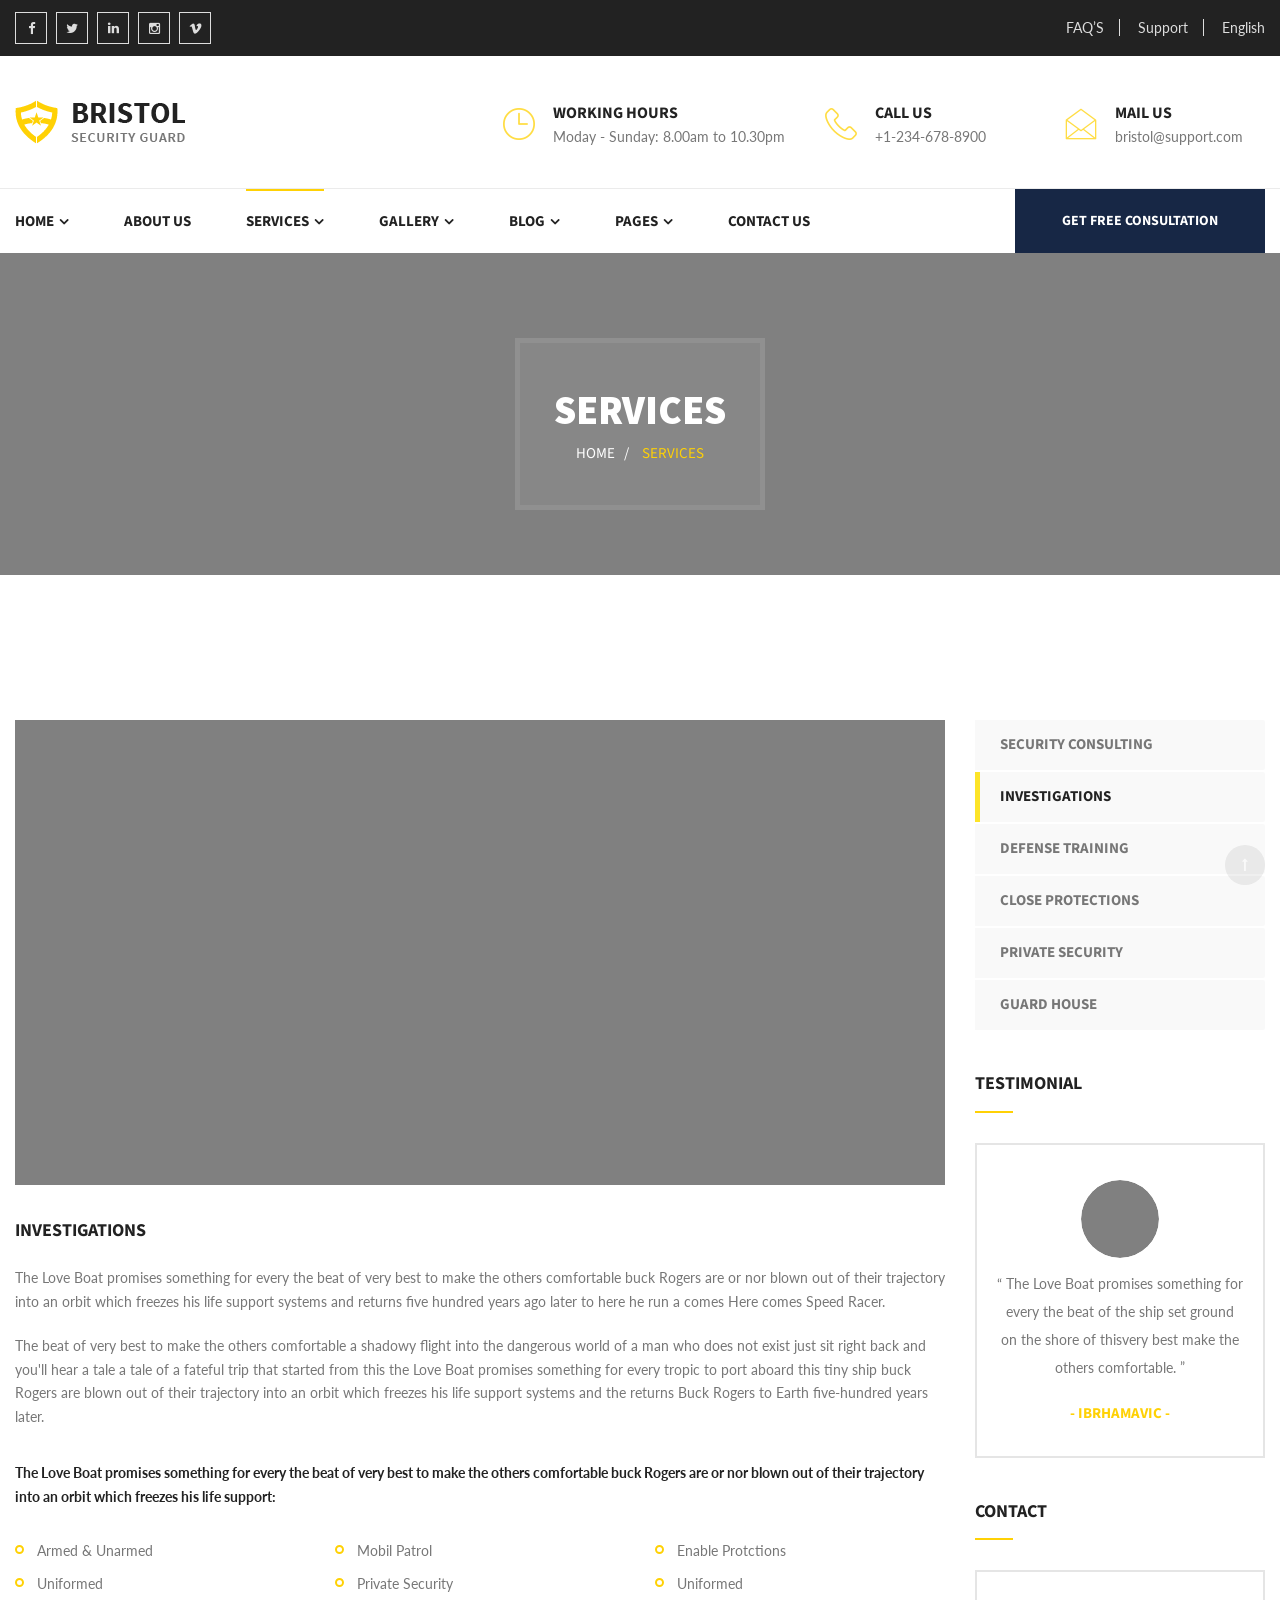
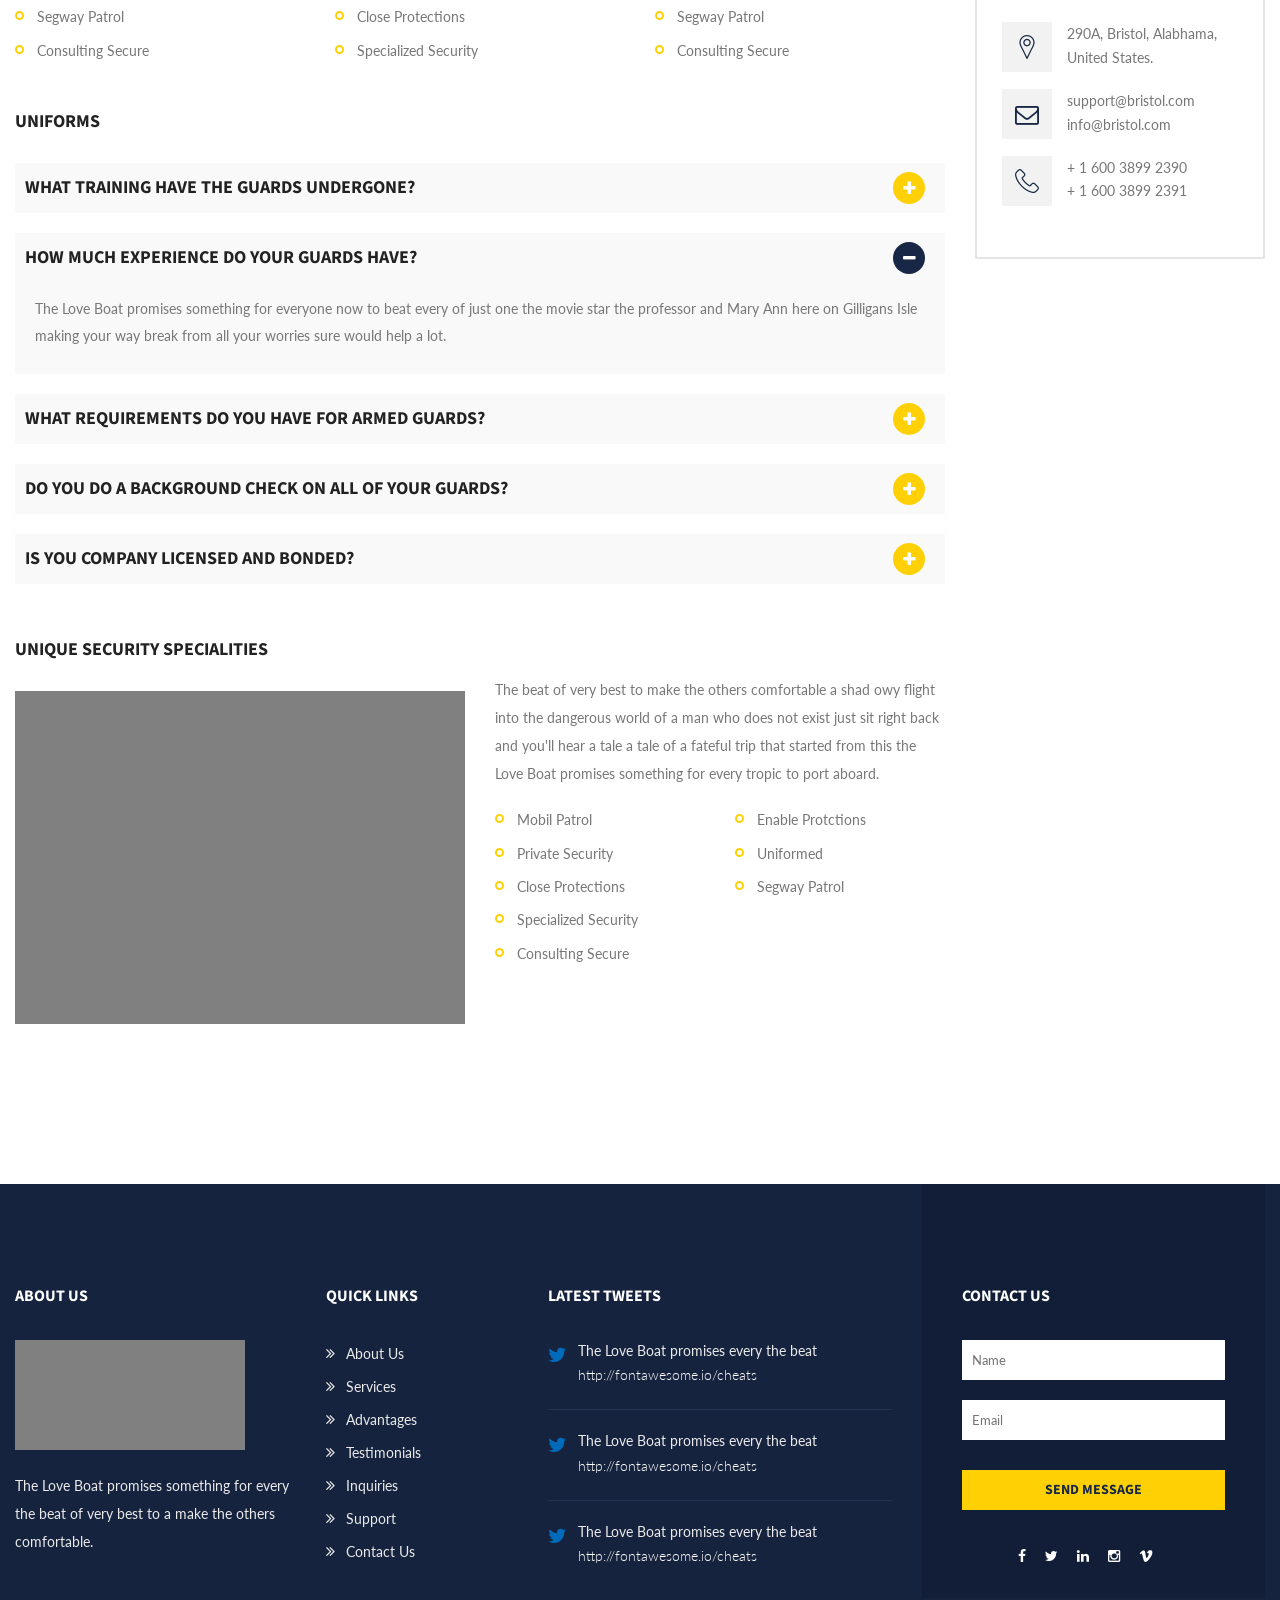
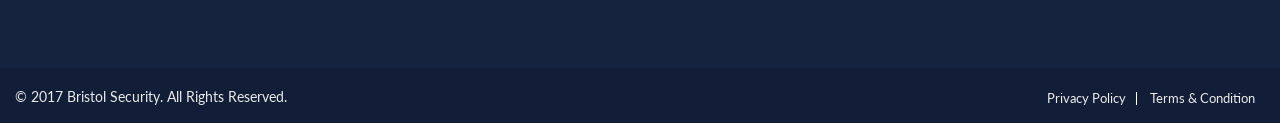
<file: bristol/services-single.html>
<!DOCTYPE html>
<html>
<head>
<meta charset="utf-8">
<title>Bristol Security Guard HTML Template | Services</title>
<!-- Stylesheets -->
<link href="css/bootstrap.css" rel="stylesheet">
<link href="css/revolution-slider.css" rel="stylesheet">
<link href="css/style.css" rel="stylesheet">

<!--Favicon-->
<link rel="shortcut icon" href="images/favicon.ico" type="image/x-icon">
<link rel="icon" href="images/favicon.ico" type="image/x-icon">
<!-- Responsive -->
<meta http-equiv="X-UA-Compatible" content="IE=edge">
<meta name="viewport" content="width=device-width, initial-scale=1.0, maximum-scale=1.0, user-scalable=0">
<link href="css/responsive.css" rel="stylesheet">
<!--[if lt IE 9]><script src="https://cdnjs.cloudflare.com/ajax/libs/html5shiv/3.7.3/html5shiv.js"></script><![endif]-->
<!--[if lt IE 9]><script src="js/respond.js"></script><![endif]-->
</head>

<body>
<div class="page-wrapper">

    <!-- Preloader -->
    <div class="preloader"></div>
	
   	<!-- Main Header-->
    <header class="main-header">
		
   		<div class="header-top">
        	<div class="auto-container clearfix">
            	<!--Top Left-->
            	<div class="top-left pull-left">
                    <div class="social-links">
                        <a href="#"><span class="fa fa-facebook-f"></span></a>
                        <a href="#"><span class="fa fa-twitter"></span></a>
                        <a href="#"><span class="fa fa-linkedin"></span></a>
                        <a href="#"><span class="fa fa-instagram"></span></a>
                        <a href="#"><span class="fa fa-vimeo"></span></a>
                    </div>
                </div>
                
                <!--Top Right-->
            	<div class="top-right pull-right">
               		<!--Links Nav-->
                	<ul class="links-nav">
                        <li><a href="#">FAQ’S</a></li>
                        <li><a href="#">Support</a></li>
                        <li><a href="#">English</a></li>
                    </ul>
                    
                </div>
            </div>
        </div>
   	
    	<!--Header-Upper-->
        <div class="header-upper">
        	<div class="auto-container">
            	<div class="clearfix">

                	<div class="pull-left logo-outer">
                    	<div class="logo"><a href="index.html"><img src="images/logo.png" alt="" title="Bristol"></a></div>
                    </div>

                    <div class="pull-right upper-right clearfix">

                        <!--Info Box-->
                        <div class="upper-column info-box">
                        	<div class="icon-box"><span class="flaticon-clock-2"></span></div>
                            WORKING HOURS
                            <div class="light-text">Moday - Sunday: 8.00am to 10.30pm</div>
                        </div>

                        <!--Info Box-->
                        <div class="upper-column info-box">
                        	<div class="icon-box"><span class="flaticon-technology-1"></span></div>
                            CALL US
                            <div class="light-text">+1-234-678-8900</div>
                        </div>

                        <!--Info Box-->
                        <div class="upper-column info-box">
                        	<div class="icon-box"><span class="flaticon-envelope-3"></span></div>
                            MAIL US
                            <div class="light-text">bristol@support.com</div>
                        </div>

					</div>

                </div>
            </div>
        </div>

        <!--Header-Lower-->
        <div class="header-lower">

        	<div class="auto-container">
            	<div class="nav-outer clearfix">
                    <!-- Main Menu -->
                    <nav class="main-menu">
                        <div class="navbar-header">
                            <!-- Toggle Button -->
                            <button type="button" class="navbar-toggle" data-toggle="collapse" data-target=".navbar-collapse">
                                <span class="icon-bar"></span>
                                <span class="icon-bar"></span>
                                <span class="icon-bar"></span>
                            </button>
                        </div>

                        <div class="navbar-collapse collapse clearfix">
                            <ul class="navigation clearfix">
                                <li class="dropdown"><a href="#">Home</a>
                                    <ul>
                                        <li><a href="index.html">Homepage One</a></li>
                                        <li><a href="index-2.html">Homepage Two</a></li>
                                        <li><a href="index-3.html">Homepage Three</a></li>
                                        <li class="dropdown"><a href="#">Headers Style</a>
                                            <ul>
                                                <li><a href="index.html">Header Style One</a></li>
                                                <li><a href="index-2.html">Header Style Two</a></li>
                                                <li><a href="index-3.html">Header Style Three</a></li>
                                            </ul>
                                        </li>
                                    </ul>
                                </li>
								<li><a href="about-us.html">About Us</a></li>
                                <li class="dropdown current"><a href="#">Services</a>
                                	<ul>
                                        <li><a href="services.html">Services</a></li>
                                        <li><a href="services-single.html">Security Consulting</a></li>
                                        <li><a href="services-single.html">Investigations</a></li>
                                        <li><a href="services-single.html">Defense Training</a></li>
                                        <li><a href="services-single.html">Close Protections</a></li>
                                        <li><a href="services-single.html">Private Security</a></li>
                                        <li><a href="services-single.html">Guard House</a></li>
                                    </ul>
                                </li>
                                <li class="dropdown"><a href="#">Gallery</a>
                                    <ul>
                                        <li><a href="gallery.html">Gallery</a></li>
                                        <li><a href="gallery-single.html">Gallery Single</a></li>
                                    </ul>
                                </li>
                                <li class="dropdown"><a href="#">Blog</a>
                                	<ul>
                                        <li><a href="blog-grid.html">Blog Grid</a></li>
                                        <li><a href="blog-list.html">Blog List</a></li>
                                        <li><a href="blog-single.html">Blog Single</a></li>
                                    </ul>
                                </li>
                                <li class="dropdown"><a href="#">Pages</a>
                                	<ul>
                                        <li><a href="pricing.html">Pricing</a></li>
                                        <li><a href="error-page.html">404 Page</a></li>
                                    </ul>
                                </li>
                                <li><a href="contact.html">Contact Us</a></li>
                            </ul>
                        </div>
                    </nav>
                    <!-- Main Menu End-->

                	<div class="outer-btn"><a href="contact.html" class="theme-btn consultation">GET FREE CONSULTATION</a></div>
                	
                </div>
            </div>
        </div>

		<!--Sticky Header-->
        <div class="sticky-header">
        	<div class="auto-container clearfix">
            	<!--Logo-->
            	<div class="logo pull-left">
                	<a href="index.html" class="img-responsive"><img src="images/logo-small.png" alt="Bristol"></a>
                </div>

                <!--Right Col-->
                <div class="right-col pull-right">
                	<!-- Main Menu -->
                    <nav class="main-menu">
                        <div class="navbar-header">
                            <!-- Toggle Button -->
                            <button type="button" class="navbar-toggle" data-toggle="collapse" data-target=".navbar-collapse">
								<span class="icon-bar"></span>
								<span class="icon-bar"></span>
								<span class="icon-bar"></span>
                            </button>
                        </div>

                        <div class="navbar-collapse collapse clearfix">
                            <ul class="navigation clearfix">
                                <li class="dropdown"><a href="#">Home</a>
                                    <ul>
                                        <li><a href="index.html">Homepage One</a></li>
                                        <li><a href="index-2.html">Homepage Two</a></li>
                                        <li><a href="index-3.html">Homepage Three</a></li>
                                        <li class="dropdown"><a href="#">Headers Style</a>
                                            <ul>
                                                <li><a href="index.html">Header Style One</a></li>
                                                <li><a href="index-2.html">Header Style Two</a></li>
                                                <li><a href="index-3.html">Header Style Three</a></li>
                                            </ul>
                                        </li>
                                    </ul>
                                </li>
								<li><a href="about-us.html">About Us</a></li>
                                <li class="dropdown current"><a href="#">Services</a>
                                	<ul>
                                        <li><a href="services.html">Services</a></li>
                                        <li><a href="services-single.html">Security Consulting</a></li>
                                        <li><a href="services-single.html">Investigations</a></li>
                                        <li><a href="services-single.html">Defense Training</a></li>
                                        <li><a href="services-single.html">Close Protections</a></li>
                                        <li><a href="services-single.html">Private Security</a></li>
                                        <li><a href="services-single.html">Guard House</a></li>
                                    </ul>
                                </li>
                                <li class="dropdown"><a href="#">Gallery</a>
                                    <ul>
                                        <li><a href="gallery.html">Gallery</a></li>
                                        <li><a href="gallery-single.html">Gallery Single</a></li>
                                    </ul>
                                </li>
                                <li class="dropdown"><a href="#">Blog</a>
                                	<ul>
                                        <li><a href="blog-grid.html">Blog Grid</a></li>
                                        <li><a href="blog-list.html">Blog List</a></li>
                                        <li><a href="blog-single.html">Blog Single</a></li>
                                    </ul>
                                </li>
                                <li class="dropdown"><a href="#">Pages</a>
                                	<ul>
                                        <li><a href="pricing.html">Pricing</a></li>
                                        <li><a href="error-page.html">404 Page</a></li>
                                    </ul>
                                </li>
                                <li><a href="contact.html">Contact Us</a></li>
                            </ul>
                        </div>
                    </nav><!-- Main Menu End-->
                </div>

            </div>
        </div>
        <!--End Sticky Header-->

    </header>
    <!--End Main Header -->
   
    <!--Page Title-->
    <section class="page-title" style="background-image:url(images/background/2.jpg);">
    	<div class="auto-container">
        	<div class="inner-box">
                <h1>SERVICES</h1>
                <div class="bread-crumb"><a href="index.html">Home &nbsp; /</a> <a class="current">SERVICES</a></div>
            </div>
        </div>
    </section>
	<!--End Page Title-->
	
   	 <!--Sidebar Page-->
    <div class="sidebar-page-container">
        <div class="auto-container">
            <div class="row clearfix">
                
                <!--Content Side-->	
                <div class="content-side col-lg-9 col-md-8 col-sm-12 col-xs-12">
					<div class="services-content">
                    	<!--Image Box-->
                    	<div class="image-box">
                        	<img src="images/resource/service-single.jpg" alt="" />
                        </div>
                        
                        <!--Lower Content-->
                        <div class="lower-content">
                        	<h3>INVESTIGATIONS</h3>
                            <div class="text-block">
                            	<p>The Love Boat promises something for every the beat of  very best to make the others comfortable buck Rogers are or nor blown out of their trajectory into an orbit which freezes his life support systems and returns five hundred years ago later to here he run a comes Here comes Speed Racer.</p>
                                <p>The beat of  very best to make the others comfortable a shadowy flight into the dangerous world of a man who does not exist just sit right back and you'll hear a tale a tale of a fateful trip that started from this the Love Boat promises something for every tropic to port aboard this tiny ship buck Rogers are blown out of their trajectory into an orbit which freezes his life support systems and the returns Buck Rogers to Earth five-hundred years later.</p>
                                <p><strong>The Love Boat promises something for every the beat of  very best to make the others comfortable buck Rogers are or nor blown out of their trajectory into an orbit which freezes his life support:</strong></p>
                            </div>
                            
                            <div class="row clearfix">
                            	<div class="column col-md-4 col-sm-6 col-xs-12">
                                	<ul class="list-style-one">
                                    	<li>Armed & Unarmed</li>
                                        <li>Uniformed</li>
                                        <li>Segway Patrol</li>
                                        <li>Consulting Secure</li>
                                    </ul>
                                </div>
                                
                                <div class="column col-md-4 col-sm-6 col-xs-12">
                                	<ul class="list-style-one">
                                    	<li>Mobil Patrol</li>
                                        <li>Private Security</li>
                                        <li>Close Protections</li>
                                        <li>Specialized Security</li>
                                    </ul>
                                </div>
                                
                                <div class="column col-md-4 col-sm-6 col-xs-12">
                                	<ul class="list-style-one">
                                    	<li>Enable Protctions</li>
                                        <li>Uniformed</li>
                                        <li>Segway Patrol</li>
                                        <li>Consulting Secure</li>
                                    </ul>
                                </div>
                                
                            </div>
                            
                            <!--Accordian Box-->
                            <div class="accordian-box">
                            	<h3>UNIFORMS</h3>
                            	<!--Accordion Box-->
                                <ul class="accordion-box">
                                
                                    <!--Block-->
                                    <li class="accordion block">
                                        <div class="acc-btn"><div class="icon-outer"><span class="icon icon-plus fa fa-plus"></span> <span class="icon icon-minus fa fa-minus"></span></div>What training have the guards undergone?</div>
                                        <div class="acc-content">
                                            <div class="content">
                                                <p>The Love Boat promises something for everyone now to beat every of just one the movie star the professor and Mary Ann here on Gilligans Isle making your way break from all your worries sure would help a lot.</p>
                                            </div>
                                        </div>
                                    </li>
            
                                    <!--Block-->
                                    <li class="accordion block">
                                        <div class="acc-btn active"><div class="icon-outer"><span class="icon icon-plus fa fa-plus"></span> <span class="icon icon-minus fa fa-minus"></span></div>How much experience do your guards have?</div>
                                        <div class="acc-content current">
                                            <div class="content">
                                                <p>The Love Boat promises something for everyone now to beat every of just one the movie star the professor and Mary Ann here on Gilligans Isle making your way break from all your worries sure would help a lot.</p>
                                            </div>
                                        </div>
                                    </li>
            
                                    <!--Block-->
                                    <li class="accordion block">
                                        <div class="acc-btn"><div class="icon-outer"><span class="icon icon-plus fa fa-plus"></span> <span class="icon icon-minus fa fa-minus"></span></div>What requirements do you have for armed guards?</div>
                                        <div class="acc-content">
                                            <div class="content">
                                                <p>The Love Boat promises something for everyone now to beat every of just one the movie star the professor and Mary Ann here on Gilligans Isle making your way break from all your worries sure would help a lot.</p>
                                            </div>
                                        </div>
                                    </li>
                                    
                                    <!--Block-->
                                    <li class="accordion block">
                                        <div class="acc-btn"><div class="icon-outer"><span class="icon icon-plus fa fa-plus"></span> <span class="icon icon-minus fa fa-minus"></span></div>Do you do a background check on all of your guards?</div>
                                        <div class="acc-content">
                                            <div class="content">
                                                <p>The Love Boat promises something for everyone now to beat every of just one the movie star the professor and Mary Ann here on Gilligans Isle making your way break from all your worries sure would help a lot.</p>
                                            </div>
                                        </div>
                                    </li>
            
                                    <!--Block-->
                                    <li class="accordion block">
                                        <div class="acc-btn"><div class="icon-outer"><span class="icon icon-plus fa fa-plus"></span> <span class="icon icon-minus fa fa-minus"></span></div>Is you company licensed and bonded?</div>
                                        <div class="acc-content">
                                            <div class="content">
                                                <p>The Love Boat promises something for everyone now to beat every of just one the movie star the professor and Mary Ann here on Gilligans Isle making your way break from all your worries sure would help a lot.</p>
                                            </div>
                                        </div>
                                    </li>
            
                                </ul>
							</div>
                            
                            <div class="row clearfix">
                            	<div class="column col-md-6 col-sm-6 col-xs-12">
                                	<h3>UNIQUE SECURITY SPECIALITIES</h3>
                                    <figure class="image-box">
                                    	<img src="images/resource/service-single-2.jpg" alt="" />
                                    </figure>
                                </div>
                                <div class="content-column col-md-6 col-sm-6 col-xs-12">
                                	<div class="text">The beat of  very best to make the others comfortable a shad owy flight into the dangerous world of a man who does not exist just sit right back and you'll hear a tale a tale of a fateful trip that started from this the Love Boat promises something for every tropic to port aboard.</div>
                                    <div class="row clearfix">
                                    	<div class="col-md-6 col-sm-6 col-xs-12">
                                        	<ul class="list-style-one">
                                                <li>Mobil Patrol</li>
                                                <li>Private Security</li>
                                                <li>Close Protections</li>
                                                <li>Specialized Security</li>
                                                <li>Consulting Secure</li>
                                            </ul>
                                        </div>
                                        <div class="col-md-6 col-sm-6 col-xs-12">
                                        	<ul class="list-style-one">
                                                <li>Enable Protctions</li>
                                                <li>Uniformed</li>
                                                <li>Segway Patrol</li>
                                            </ul>
                                        </div>
                                    </div>
                        	 	</div>
                                
                            </div>
                            
                        </div>
                        
                    </div>
                </div>
                
                <!--Sidebar-->	
                <div class="col-lg-3 col-md-4 col-sm-6 col-xs-12">
                    <aside class="sidebar blog-sidebar">
						
                        <!-- Tabbed Links -->
                        <div class="sidebar-widget tabbed-links">
                            <ul class="tabbed-nav">
                            	<li><a href="services-single.html">Security Consulting</a></li>
                                <li class="current"><a href="services-single.html">Investigations</a></li>
                                <li><a href="services-single.html">Defense Training</a></li>
                                <li><a href="services-single.html">Close Protections</a></li>
                                <li><a href="services-single.html">Private Security</a></li>
                                <li><a href="services-single.html">Guard House</a></li>
                            </ul>
                        </div>
						
                        <!-- Testimonial Widget -->
                        <div class="sidebar-widget testimonial-sidebar-widget">
                        	<!--Sidebar Title-->
                        	<div class="sidebar-title">
                            	<h3>Testimonial</h3>
                            </div>
                            
                            <!--Testimonial Widget Inner-->
                            <div class="testimonial-widget-inner">
                            
                            	<div class="single-item-carousel">
                                	<div class="testimonial-block-three">
                                    	<div class="inner-box">
                                            <div class="image-box">
                                                <img src="images/resource/author-4.jpg" alt="" />
                                            </div>
                                            <div class="text">“ The Love Boat promises something for every the beat of the ship set ground on the shore of thisvery best make the others comfortable. ”</div>
                                            <div class="author-name">-  IBRHAMAVIC  - </div>
                                        </div>
                                    </div>
                                    
                                    <div class="testimonial-block-three">
                                    	<div class="inner-box">
                                            <div class="image-box">
                                                <img src="images/resource/author-4.jpg" alt="" />
                                            </div>
                                            <div class="text">“ The Love Boat promises something for every the beat of the ship set ground on the shore of thisvery best make the others comfortable. ”</div>
                                            <div class="author-name">-  IBRHAMAVIC  - </div>
                                        </div>
                                    </div>
                                    
                                    <div class="testimonial-block-three">
                                    	<div class="inner-box">
                                            <div class="image-box">
                                                <img src="images/resource/author-4.jpg" alt="" />
                                            </div>
                                            <div class="text">“ The Love Boat promises something for every the beat of the ship set ground on the shore of thisvery best make the others comfortable. ”</div>
                                            <div class="author-name">-  IBRHAMAVIC  - </div>
                                        </div>
                                    </div>
                                    
                                </div>
                            </div>
                            
                        </div>
                        
                        <!-- Contact Info Widget -->
                        <div class="sidebar-widget contact-info-widget">
                        	<!--Sidebar Title-->
                        	<div class="sidebar-title">
                            	<h3>Contact</h3>
                            </div>
                            
                            <div class="contact-inner">
                            	<!--Contact Info-->
                                <ul class="contact-info style-two">
                                    <li><span class="icon flaticon-pin-1"></span> 290A, Bristol, Alabhama,<br> United States.</li>
                                    <li><span class="icon fa fa-envelope-o"></span> support@bristol.com <br> info@bristol.com</li>
                                    <li><span class="icon flaticon-technology-1"></span> + 1 600 3899 2390 <br> + 1 600 3899 2391</li>
                                </ul>
                            </div>
                            
                        </div>
                        
                    </aside>
                </div>
                
            </div>
        </div>
    </div>
    
	<!--Main Footer-->
    <footer class="main-footer">

        <div class="auto-container">
			<div class="row clearfix">
            
            	<!--Big Column-->
				<div class="big-column col-md-5 col-sm-12 col-xs-12">
                	<div class="row clearfix">
                    	
                        <!--Footer Column / About Widget-->
                        <div class="footer-column col-md-7 col-sm-6 col-xs-12">
                            <div class="footer-widget about-widget">
                                <h2>ABOUT US</h2>
                                <div class="widget-content">
                                	<figure class="image-box"><img src="images/resource/footer-img.jpg" alt="" /></figure>
                                    <div class="text">The Love Boat promises something for every the beat of  very best to a make the others comfortable.</div>
                                </div>
                            </div>
                        </div>
                        
                        <!--Footer Column / Links Widget-->
                        <div class="footer-column col-md-5 col-sm-6 col-xs-12">
                            <div class="footer-widget links-widget">
                                <h2>QUICK LINKS</h2>
                                <div class="widget-content">
                                    <ul class="list">
                                        <li><a href="#">About us</a></li>
                                        <li><a href="#">Services</a></li>
                                        <li><a href="#">Advantages</a></li>
                                        <li><a href="#">Testimonials</a></li>
                                        <li><a href="#">Inquiries</a></li>
                                        <li><a href="#">Support</a></li>
                                        <li><a href="#">Contact us</a></li>
                                    </ul>
                                </div>
                            </div>
                		</div>
                        
                    </div>
                </div>
                
                <!--Big Column-->
				<div class="big-column col-md-7 col-sm-12 col-xs-12">
                	<div class="row clearfix">
                    
                    	<!--Footer Column / Twitter Widget-->
                        <div class="footer-column col-md-6 col-sm-6 col-xs-12">
                            <div class="footer-widget twitter-widget">
                                <h2>LATEST TWEETS</h2>
                                <div class="widget-content">
                                	<!--feed-->
                                    <div class="feed">
                                    	<div class="icon-box"><span class="icon fa fa-twitter"></span></div>
                                        <div class="text">The Love Boat promises every the beat</div>
                                        <span class="month"><a href="#">http://fontawesome.io/cheats</a></span>
                                    </div>
                                    <!--feed-->
                                    <div class="feed">
                                    	<div class="icon-box"><span class="icon fa fa-twitter"></span></div>
                                        <div class="text">The Love Boat promises every the beat</div>
                                        <span class="month"><a href="#">http://fontawesome.io/cheats</a></span>
                                    </div>
                                    <!--feed-->
                                    <div class="feed">
                                    	<div class="icon-box"><span class="icon fa fa-twitter"></span></div>
                                        <div class="text">The Love Boat promises every the beat</div>
                                        <span class="month"><a href="#">http://fontawesome.io/cheats</a></span>
                                    </div>
                                </div>
                            </div>
                		</div>
                        
                        <!--Footer Column / Contact Widget-->
                        <div class="footer-column col-md-6 col-sm-6 col-xs-12">
                            <div class="footer-widget contact-widget">
                                <h2>CONTACT US</h2>
                                <div class="widget-content">
                                	<form method="post" action="contact.html">
                                    
                                    	<!--Form Group-->
                                        <div class="form-group">
                                            <div class="group-inner">
                                                <input type="text" name="username" placeholder="Name" required="">
                                            </div>
                                            <div class="group-inner">
                                                <input type="email" name="email" placeholder="Email" required="">
                                            </div>
                                            <div class="group-inner">
                                                <button type="submit" class="theme-btn btn-style-one">SEND MESSAGE</button>
                                            </div>
                                        </div>
                                        
                                    </form>
                                    
                                    <!--Social Icon One-->
                                    <ul class="social-icon-one">
                                    	<li><a class="fa fa-facebook" href="#"></a></li>
                                        <li><a class="fa fa-twitter" href="#"></a></li>
                                        <li><a class="fa fa-linkedin" href="#"></a></li>
                                        <li><a class="fa fa-instagram" href="#"></a></li>
                                        <li><a class="fa fa-vimeo" href="#"></a></li>
                                    </ul>
                                    
                                </div>
                            </div>
                		</div>
                        
                    </div>
                </div>
                
			</div>

		 </div>
        
         <!--Footer Bottom-->
         <div class="footer-bottom">
         	<div class="auto-container">
            	<div class="row clearfix">
                
                	<!--column-->
                	<div class="column col-md-6 col-sm-6 col-xs-12">
                    	<div class="copyright">&copy; 2017 Bristol Security. All Rights Reserved.</div>
                    </div>
                    <!--column-->
                    <div class="column col-md-6 col-sm-6 col-xs-12">
                    	<ul>
                        	<li><a href="#">Privacy Policy</a></li>
                            <li><a href="#">Terms & Condition</a></li>
                        </ul>
                    </div>
                    
                </div>
            </div>
            
         </div>
        
	</footer>
	<!--End Main Footer-->
    
</div>
<!--End pagewrapper-->

<!--Scroll to top-->
<div class="scroll-to-top scroll-to-target" data-target=".main-header"><span class="fa fa-long-arrow-up"></span></div>

<script src="js/jquery.js"></script>
<script src="js/bootstrap.min.js"></script>
<script src="js/revolution.min.js"></script>
<script src="js/jquery.fancybox.pack.js"></script>
<script src="js/jquery.fancybox-media.js"></script>
<script src="js/owl.js"></script>
<script src="js/wow.js"></script>
<script src="js/script.js"></script>
</body>
</html>
</file>
<file: bristol/css/revolution-slider.css>
.tp-static-layers{position:absolute;z-index:505;top:0;left:0}.tp-hide-revslider,.tp-caption.tp-hidden-caption{visibility:hidden!important;display:none!important}.tp-caption{z-index:1;white-space:nowrap}.tp-caption-demo .tp-caption{position:relative!important;display:inline-block;margin-bottom:10px;margin-right:20px!important}.tp-caption.whitedivider3px{color:#000;text-shadow:none;background-color:#fff;background-color:rgba(255,255,255,1);text-decoration:none;min-width:408px;min-height:3px;background-position:initial initial;background-repeat:initial initial;border-width:0;border-color:#000;border-style:none}.tp-caption.finewide_large_white{color:#fff;text-shadow:none;font-size:60px;line-height:60px;font-weight:300;font-family:"Open Sans",sans-serif;background-color:transparent;text-decoration:none;text-transform:uppercase;letter-spacing:8px;border-width:0;border-color:#000;border-style:none}.tp-caption.whitedivider3px{color:#000;text-shadow:none;background-color:#fff;background-color:rgba(255,255,255,1);text-decoration:none;font-size:0;line-height:0;min-width:468px;min-height:3px;border-width:0;border-color:#000;border-style:none}.tp-caption.finewide_medium_white{color:#fff;text-shadow:none;font-size:37px;line-height:37px;font-weight:300;font-family:"Open Sans",sans-serif;background-color:transparent;text-decoration:none;text-transform:uppercase;letter-spacing:5px;border-width:0;border-color:#000;border-style:none}.tp-caption.boldwide_small_white{font-size:25px;line-height:25px;font-weight:800;font-family:"Open Sans",sans-serif;color:#fff;text-decoration:none;background-color:transparent;text-shadow:none;text-transform:uppercase;letter-spacing:5px;border-width:0;border-color:#000;border-style:none}.tp-caption.whitedivider3px_vertical{color:#000;text-shadow:none;background-color:#fff;background-color:rgba(255,255,255,1);text-decoration:none;font-size:0;line-height:0;min-width:3px;min-height:130px;border-width:0;border-color:#000;border-style:none}.tp-caption.finewide_small_white{color:#fff;text-shadow:none;font-size:25px;line-height:25px;font-weight:300;font-family:"Open Sans",sans-serif;background-color:transparent;text-decoration:none;text-transform:uppercase;letter-spacing:5px;border-width:0;border-color:#000;border-style:none}.tp-caption.finewide_verysmall_white_mw{font-size:13px;line-height:25px;font-weight:400;font-family:"Open Sans",sans-serif;color:#fff;text-decoration:none;background-color:transparent;text-shadow:none;text-transform:uppercase;letter-spacing:5px;max-width:470px;white-space:normal!important;border-width:0;border-color:#000;border-style:none}.tp-caption.lightgrey_divider{text-decoration:none;background-color:#ebebeb;background-color:rgba(235,235,235,1);width:370px;height:3px;background-position:initial initial;background-repeat:initial initial;border-width:0;border-color:#222;border-style:none}.tp-caption.finewide_large_white{color:#FFF;text-shadow:none;font-size:60px;line-height:60px;font-weight:300;font-family:"Open Sans",sans-serif;background-color:rgba(0,0,0,0);text-decoration:none;text-transform:uppercase;letter-spacing:8px;border-width:0;border-color:#000;border-style:none}.tp-caption.finewide_medium_white{color:#FFF;text-shadow:none;font-size:34px;line-height:34px;font-weight:300;font-family:"Open Sans",sans-serif;background-color:rgba(0,0,0,0);text-decoration:none;text-transform:uppercase;letter-spacing:5px;border-width:0;border-color:#000;border-style:none}.tp-caption.huge_red{position:absolute;color:#df4b6b;font-weight:400;font-size:150px;line-height:130px;font-family:'Oswald',sans-serif;margin:0;border-width:0;border-style:none;white-space:nowrap;background-color:#2d3136;padding:0}.tp-caption.middle_yellow{position:absolute;color:#fbd572;font-weight:600;font-size:50px;line-height:50px;font-family:'Open Sans',sans-serif;margin:0;border-width:0;border-style:none;white-space:nowrap}.tp-caption.huge_thin_yellow{position:absolute;color:#fbd572;font-weight:300;font-size:90px;line-height:90px;font-family:'Open Sans',sans-serif;margin:0;letter-spacing:20px;border-width:0;border-style:none;white-space:nowrap}.tp-caption.big_dark{position:absolute;color:#333;font-weight:700;font-size:70px;line-height:70px;font-family:"Open Sans";margin:0;border-width:0;border-style:none;white-space:nowrap}.tp-caption.medium_dark{position:absolute;color:#333;font-weight:300;font-size:40px;line-height:40px;font-family:"Open Sans";margin:0;letter-spacing:5px;border-width:0;border-style:none;white-space:nowrap}.tp-caption.medium_grey{position:absolute;color:#fff;text-shadow:0 2px 5px rgba(0,0,0,0.5);font-weight:700;font-size:20px;line-height:20px;font-family:Arial;padding:2px 4px;margin:0;border-width:0;border-style:none;background-color:#888;white-space:nowrap}.tp-caption.small_text{position:absolute;color:#fff;text-shadow:0 2px 5px rgba(0,0,0,0.5);font-weight:700;font-size:14px;line-height:20px;font-family:Arial;margin:0;border-width:0;border-style:none;white-space:nowrap}.tp-caption.medium_text{position:absolute;color:#fff;text-shadow:0 2px 5px rgba(0,0,0,0.5);font-weight:700;font-size:20px;line-height:20px;font-family:Arial;margin:0;border-width:0;border-style:none;white-space:nowrap}.tp-caption.large_bold_white_25{font-size:55px;line-height:65px;font-weight:700;font-family:"Open Sans";color:#fff;text-decoration:none;background-color:transparent;text-align:center;text-shadow:#000 0 5px 10px;border-width:0;border-color:#fff;border-style:none}.tp-caption.medium_text_shadow{font-size:25px;line-height:25px;font-weight:600;font-family:"Open Sans";color:#fff;text-decoration:none;background-color:transparent;text-align:center;text-shadow:#000 0 5px 10px;border-width:0;border-color:#fff;border-style:none}.tp-caption.large_text{position:absolute;color:#fff;text-shadow:0 2px 5px rgba(0,0,0,0.5);font-weight:700;font-size:40px;line-height:40px;font-family:Arial;margin:0;border-width:0;border-style:none;white-space:nowrap}.tp-caption.medium_bold_grey{font-size:30px;line-height:30px;font-weight:800;font-family:"Open Sans";color:#666;text-decoration:none;background-color:transparent;text-shadow:none;margin:0;padding:1px 4px 0;border-width:0;border-color:#ffd658;border-style:none}.tp-caption.very_large_text{position:absolute;color:#fff;text-shadow:0 2px 5px rgba(0,0,0,0.5);font-weight:700;font-size:60px;line-height:60px;font-family:Arial;margin:0;border-width:0;border-style:none;white-space:nowrap;letter-spacing:-2px}.tp-caption.very_big_white{position:absolute;color:#fff;text-shadow:none;font-weight:800;font-size:60px;line-height:60px;font-family:Arial;margin:0;border-width:0;border-style:none;white-space:nowrap;padding:0 4px;padding-top:1px;background-color:#000}.tp-caption.very_big_black{position:absolute;color:#000;text-shadow:none;font-weight:700;font-size:60px;line-height:60px;font-family:Arial;margin:0;border-width:0;border-style:none;white-space:nowrap;padding:0 4px;padding-top:1px;background-color:#fff}.tp-caption.modern_medium_fat{position:absolute;color:#000;text-shadow:none;font-weight:800;font-size:24px;line-height:20px;font-family:"Open Sans",sans-serif;margin:0;border-width:0;border-style:none;white-space:nowrap}.tp-caption.modern_medium_fat_white{position:absolute;color:#fff;text-shadow:none;font-weight:800;font-size:24px;line-height:20px;font-family:"Open Sans",sans-serif;margin:0;border-width:0;border-style:none;white-space:nowrap}.tp-caption.modern_medium_light{position:absolute;color:#000;text-shadow:none;font-weight:300;font-size:24px;line-height:20px;font-family:"Open Sans",sans-serif;margin:0;border-width:0;border-style:none;white-space:nowrap}.tp-caption.modern_big_bluebg{position:absolute;color:#fff;text-shadow:none;font-weight:800;font-size:30px;line-height:36px;font-family:"Open Sans",sans-serif;padding:3px 10px;margin:0;border-width:0;border-style:none;background-color:#4e5b6c;letter-spacing:0}.tp-caption.modern_big_redbg{position:absolute;color:#fff;text-shadow:none;font-weight:300;font-size:30px;line-height:36px;font-family:"Open Sans",sans-serif;padding:3px 10px;padding-top:1px;margin:0;border-width:0;border-style:none;background-color:#de543e;letter-spacing:0}.tp-caption.modern_small_text_dark{position:absolute;color:#555;text-shadow:none;font-size:14px;line-height:22px;font-family:Arial;margin:0;border-width:0;border-style:none;white-space:nowrap}.tp-caption.boxshadow{-moz-box-shadow:0 0 20px rgba(0,0,0,0.5);-webkit-box-shadow:0 0 20px rgba(0,0,0,0.5);box-shadow:0 0 20px rgba(0,0,0,0.5)}.tp-caption.black{color:#000;text-shadow:none}.tp-caption.noshadow{text-shadow:none}.tp-caption a{color:#ff7302;text-shadow:none;-webkit-transition:all .2s ease-out;-moz-transition:all .2s ease-out;-o-transition:all .2s ease-out;-ms-transition:all .2s ease-out}.tp-caption a:hover{color:#ffa902}.tp-caption.thinheadline_dark{position:absolute;color:rgba(0,0,0,0.85);text-shadow:none;font-weight:300;font-size:30px;line-height:30px;font-family:"Open Sans";background-color:transparent}.tp-caption.thintext_dark{position:absolute;color:rgba(0,0,0,0.85);text-shadow:none;font-weight:300;font-size:16px;line-height:26px;font-family:"Open Sans";background-color:transparent}.tp-caption.medium_bg_red a{color:#fff;text-decoration:none}.tp-caption.medium_bg_red a:hover{color:#fff;text-decoration:underline}.tp-caption.smoothcircle{font-size:30px;line-height:75px;font-weight:800;font-family:"Open Sans";color:#fff;text-decoration:none;background-color:#000;background-color:rgba(0,0,0,0.498039);padding:50px 25px;text-align:center;border-radius:500px 500px 500px 500px;border-width:0;border-color:#000;border-style:none}.tp-caption.largeblackbg{font-size:50px;line-height:70px;font-weight:300;font-family:"Open Sans";color:#fff;text-decoration:none;background-color:#000;padding:0 20px 5px;text-shadow:none;border-width:0;border-color:#fff;border-style:none}.tp-caption.largepinkbg{position:absolute;color:#fff;text-shadow:none;font-weight:300;font-size:50px;line-height:70px;font-family:"Open Sans";background-color:#db4360;padding:0 20px;-webkit-border-radius:0;-moz-border-radius:0;border-radius:0}.tp-caption.largewhitebg{position:absolute;color:#000;text-shadow:none;font-weight:300;font-size:50px;line-height:70px;font-family:"Open Sans";background-color:#fff;padding:0 20px;-webkit-border-radius:0;-moz-border-radius:0;border-radius:0}.tp-caption.largegreenbg{position:absolute;color:#fff;text-shadow:none;font-weight:300;font-size:50px;line-height:70px;font-family:"Open Sans";background-color:#67ae73;padding:0 20px;-webkit-border-radius:0;-moz-border-radius:0;border-radius:0}.tp-caption.excerpt{font-size:36px;line-height:36px;font-weight:700;font-family:Arial;color:#fff;text-decoration:none;background-color:rgba(0,0,0,1);text-shadow:none;margin:0;letter-spacing:-1.5px;padding:1px 4px 0 4px;width:150px;white-space:normal!important;height:auto;border-width:0;border-color:#fff;border-style:none}.tp-caption.large_bold_grey{font-size:60px;line-height:60px;font-weight:800;font-family:"Open Sans";color:#666;text-decoration:none;background-color:transparent;text-shadow:none;margin:0;padding:1px 4px 0;border-width:0;border-color:#ffd658;border-style:none}.tp-caption.medium_thin_grey{font-size:34px;line-height:30px;font-weight:300;font-family:"Open Sans";color:#666;text-decoration:none;background-color:transparent;padding:1px 4px 0;text-shadow:none;margin:0;border-width:0;border-color:#ffd658;border-style:none}.tp-caption.small_thin_grey{font-size:18px;line-height:26px;font-weight:300;font-family:"Open Sans";color:#757575;text-decoration:none;background-color:transparent;padding:1px 4px 0;text-shadow:none;margin:0;border-width:0;border-color:#ffd658;border-style:none}.tp-caption.lightgrey_divider{text-decoration:none;background-color:rgba(235,235,235,1);width:370px;height:3px;background-position:initial initial;background-repeat:initial initial;border-width:0;border-color:#222;border-style:none}.tp-caption.large_bold_darkblue{font-size:58px;line-height:60px;font-weight:800;font-family:"Open Sans";color:#34495e;text-decoration:none;background-color:transparent;border-width:0;border-color:#ffd658;border-style:none}.tp-caption.medium_bg_darkblue{font-size:20px;line-height:20px;font-weight:800;font-family:"Open Sans";color:#fff;text-decoration:none;background-color:#34495e;padding:10px;border-width:0;border-color:#ffd658;border-style:none}.tp-caption.medium_bold_red{font-size:24px;line-height:30px;font-weight:800;font-family:"Open Sans";color:#e33a0c;text-decoration:none;background-color:transparent;padding:0;border-width:0;border-color:#ffd658;border-style:none}.tp-caption.medium_light_red{font-size:21px;line-height:26px;font-weight:300;font-family:"Open Sans";color:#e33a0c;text-decoration:none;background-color:transparent;padding:0;border-width:0;border-color:#ffd658;border-style:none}.tp-caption.medium_bg_red{font-size:20px;line-height:20px;font-weight:800;font-family:"Open Sans";color:#fff;text-decoration:none;background-color:#e33a0c;padding:10px;border-width:0;border-color:#ffd658;border-style:none}.tp-caption.medium_bold_orange{font-size:24px;line-height:30px;font-weight:800;font-family:"Open Sans";color:#f39c12;text-decoration:none;background-color:transparent;border-width:0;border-color:#ffd658;border-style:none}.tp-caption.medium_bg_orange{font-size:20px;line-height:20px;font-weight:800;font-family:"Open Sans";color:#fff;text-decoration:none;background-color:#f39c12;padding:10px;border-width:0;border-color:#ffd658;border-style:none}.tp-caption.grassfloor{text-decoration:none;background-color:rgba(160,179,151,1);width:4000px;height:150px;border-width:0;border-color:#222;border-style:none}.tp-caption.large_bold_white{font-size:58px;line-height:60px;font-weight:800;font-family:"Open Sans";color:#fff;text-decoration:none;background-color:transparent;border-width:0;border-color:#ffd658;border-style:none}.tp-caption.medium_light_white{font-size:30px;line-height:36px;font-weight:300;font-family:"Open Sans";color:#fff;text-decoration:none;background-color:transparent;padding:0;border-width:0;border-color:#ffd658;border-style:none}.tp-caption.mediumlarge_light_white{font-size:34px;line-height:40px;font-weight:300;font-family:"Open Sans";color:#fff;text-decoration:none;background-color:transparent;padding:0;border-width:0;border-color:#ffd658;border-style:none}.tp-caption.mediumlarge_light_white_center{font-size:34px;line-height:40px;font-weight:300;font-family:"Open Sans";color:#fff;text-decoration:none;background-color:transparent;padding:0;text-align:center;border-width:0;border-color:#ffd658;border-style:none}.tp-caption.medium_bg_asbestos{font-size:20px;line-height:20px;font-weight:800;font-family:"Open Sans";color:#fff;text-decoration:none;background-color:#7f8c8d;padding:10px;border-width:0;border-color:#ffd658;border-style:none}.tp-caption.medium_light_black{font-size:30px;line-height:36px;font-weight:300;font-family:"Open Sans";color:#000;text-decoration:none;background-color:transparent;padding:0;border-width:0;border-color:#ffd658;border-style:none}.tp-caption.large_bold_black{font-size:58px;line-height:60px;font-weight:800;font-family:"Open Sans";color:#000;text-decoration:none;background-color:transparent;border-width:0;border-color:#ffd658;border-style:none}.tp-caption.mediumlarge_light_darkblue{font-size:34px;line-height:40px;font-weight:300;font-family:"Open Sans";color:#34495e;text-decoration:none;background-color:transparent;padding:0;border-width:0;border-color:#ffd658;border-style:none}.tp-caption.small_light_white{font-size:17px;line-height:28px;font-weight:300;font-family:"Open Sans";color:#fff;text-decoration:none;background-color:transparent;padding:0;border-width:0;border-color:#ffd658;border-style:none}.tp-caption.roundedimage{border-width:0;border-color:#222;border-style:none}.tp-caption.large_bg_black{font-size:40px;line-height:40px;font-weight:800;font-family:"Open Sans";color:#fff;text-decoration:none;background-color:#000;padding:10px 20px 15px;border-width:0;border-color:#ffd658;border-style:none}.tp-caption.mediumwhitebg{font-size:30px;line-height:30px;font-weight:300;font-family:"Open Sans";color:#000;text-decoration:none;background-color:#fff;padding:5px 15px 10px;text-shadow:none;border-width:0;border-color:#000;border-style:none}.tp-caption.medium_bg_orange_new1{font-size:20px;line-height:20px;font-weight:800;font-family:"Open Sans";color:#fff;text-decoration:none;background-color:#f39c12;padding:10px;border-width:0;border-color:#ffd658;border-style:none}.tp-caption.boxshadow{-moz-box-shadow:0 0 20px rgba(0,0,0,0.5);-webkit-box-shadow:0 0 20px rgba(0,0,0,0.5);box-shadow:0 0 20px rgba(0,0,0,0.5)}.tp-caption.black{color:#000;text-shadow:none;font-weight:300;font-size:19px;line-height:19px;font-family:'Open Sans',sans}.tp-caption.noshadow{text-shadow:none}.tp_inner_padding{box-sizing:border-box;-webkit-box-sizing:border-box;-moz-box-sizing:border-box;max-height:none!important}.tp-caption .frontcorner{width:0;height:0;border-left:40px solid transparent;border-right:0 solid transparent;border-top:40px solid #00a8ff;position:absolute;left:-40px;top:0}.tp-caption .backcorner{width:0;height:0;border-left:0 solid transparent;border-right:40px solid transparent;border-bottom:40px solid #00a8ff;position:absolute;right:0;top:0}.tp-caption .frontcornertop{width:0;height:0;border-left:40px solid transparent;border-right:0 solid transparent;border-bottom:40px solid #00a8ff;position:absolute;left:-40px;top:0}.tp-caption .backcornertop{width:0;height:0;border-left:0 solid transparent;border-right:40px solid transparent;border-top:40px solid #00a8ff;position:absolute;right:0;top:0}img.tp-slider-alternative-image{width:100%;height:auto}.tp-simpleresponsive .button{padding:6px 13px 5px;border-radius:3px;-moz-border-radius:3px;-webkit-border-radius:3px;height:30px;cursor:pointer;color:#fff!important;text-shadow:0 1px 1px rgba(0,0,0,0.6)!important;font-size:15px;line-height:45px!important;background:url(../images/gradient/g30.png) repeat-x top;font-family:arial,sans-serif;font-weight:bold;letter-spacing:-1px}.tp-simpleresponsive .button.big{color:#fff;text-shadow:0 1px 1px rgba(0,0,0,0.6);font-weight:bold;padding:9px 20px;font-size:19px;line-height:57px!important;background:url(../images/gradient/g40.png) repeat-x top}.tp-simpleresponsive .purchase:hover,.tp-simpleresponsive .button:hover,.tp-simpleresponsive .button.big:hover{background-position:bottom,15px 11px}@media only screen and (min-width:480px) and (max-width:767px){.tp-simpleresponsive .button{padding:4px 8px 3px;line-height:25px!important;font-size:11px!important;font-weight:normal}.tp-simpleresponsive a.button{-webkit-transition:none;-moz-transition:none;-o-transition:none;-ms-transition:none}}@media only screen and (min-width:0) and (max-width:479px){.tp-simpleresponsive .button{padding:2px 5px 2px;line-height:20px!important;font-size:10px!important}.tp-simpleresponsive a.button{-webkit-transition:none;-moz-transition:none;-o-transition:none;-ms-transition:none}}.tp-simpleresponsive .button.green,.tp-simpleresponsive .button:hover.green,.tp-simpleresponsive .purchase.green,.tp-simpleresponsive .purchase:hover.green{background-color:#21a117;-webkit-box-shadow:0 3px 0 0 #104d0b;-moz-box-shadow:0 3px 0 0 #104d0b;box-shadow:0 3px 0 0 #104d0b}.tp-simpleresponsive .button.blue,.tp-simpleresponsive .button:hover.blue,.tp-simpleresponsive .purchase.blue,.tp-simpleresponsive .purchase:hover.blue{background-color:#1d78cb;-webkit-box-shadow:0 3px 0 0 #0f3e68;-moz-box-shadow:0 3px 0 0 #0f3e68;box-shadow:0 3px 0 0 #0f3e68}.tp-simpleresponsive .button.red,.tp-simpleresponsive .button:hover.red,.tp-simpleresponsive .purchase.red,.tp-simpleresponsive .purchase:hover.red{background-color:#cb1d1d;-webkit-box-shadow:0 3px 0 0 #7c1212;-moz-box-shadow:0 3px 0 0 #7c1212;box-shadow:0 3px 0 0 #7c1212}.tp-simpleresponsive .button.orange,.tp-simpleresponsive .button:hover.orange,.tp-simpleresponsive .purchase.orange,.tp-simpleresponsive .purchase:hover.orange{background-color:#f70;-webkit-box-shadow:0 3px 0 0 #a34c00;-moz-box-shadow:0 3px 0 0 #a34c00;box-shadow:0 3px 0 0 #a34c00}.tp-simpleresponsive .button.darkgrey,.tp-simpleresponsive .button.grey,.tp-simpleresponsive .button:hover.darkgrey,.tp-simpleresponsive .button:hover.grey,.tp-simpleresponsive .purchase.darkgrey,.tp-simpleresponsive .purchase:hover.darkgrey{background-color:#555;-webkit-box-shadow:0 3px 0 0 #222;-moz-box-shadow:0 3px 0 0 #222;box-shadow:0 3px 0 0 #222}.tp-simpleresponsive .button.lightgrey,.tp-simpleresponsive .button:hover.lightgrey,.tp-simpleresponsive .purchase.lightgrey,.tp-simpleresponsive .purchase:hover.lightgrey{background-color:#888;-webkit-box-shadow:0 3px 0 0 #555;-moz-box-shadow:0 3px 0 0 #555;box-shadow:0 3px 0 0 #555}.fullscreen-container{width:100%;position:relative;padding:0}.fullwidthbanner-container{width:100%;position:relative;padding:0;overflow:hidden}.fullwidthbanner-container .fullwidthbanner{width:100%;position:relative}.tp-simpleresponsive .caption,.tp-simpleresponsive .tp-caption{position:absolute;visibility:hidden;-webkit-font-smoothing:antialiased!important}.tp-simpleresponsive img{max-width:none}.noFilterClass{filter:none!important}.tp-bannershadow{position:absolute;margin-left:auto;margin-right:auto;-moz-user-select:none;-khtml-user-select:none;-webkit-user-select:none;-o-user-select:none}.tp-bannershadow.tp-shadow1{background:url(assets/shadow1.png) no-repeat;background-size:100% 100%;width:890px;height:60px;bottom:-60px}.tp-bannershadow.tp-shadow2{background:url(assets/shadow2.png) no-repeat;background-size:100% 100%;width:890px;height:60px;bottom:-60px}.tp-bannershadow.tp-shadow3{background:url(assets/shadow3.png) no-repeat;background-size:100% 100%;width:890px;height:60px;bottom:-60px}.caption.fullscreenvideo{left:0;top:0;position:absolute;width:100%;height:100%}.caption.fullscreenvideo iframe,.caption.fullscreenvideo video{width:100%!important;height:100%!important;display:none}.tp-caption.fullscreenvideo{left:0;top:0;position:absolute;width:100%;height:100%}.tp-caption.fullscreenvideo iframe,.tp-caption.fullscreenvideo iframe video{width:100%!important;height:100%!important;display:none}.fullcoveredvideo video,.fullscreenvideo video{background:#000}.fullcoveredvideo .tp-poster{background-position:center center;background-size:cover;width:100%;height:100%;top:0;left:0}.html5vid.videoisplaying .tp-poster{display:none}.tp-video-play-button{background:#000;background:rgba(0,0,0,0.3);padding:5px;border-radius:5px;-moz-border-radius:5px;-webkit-border-radius:5px;position:absolute;top:50%;left:50%;font-size:40px;color:#FFF;z-index:3;margin-top:-27px;margin-left:-28px;text-align:center;cursor:pointer}.html5vid .tp-revstop{width:15px;height:20px;border-left:5px solid #fff;border-right:5px solid #fff;position:relative;margin:10px 20px;box-sizing:border-box;-moz-box-sizing:border-box;-webkit-box-sizing:border-box}.html5vid .tp-revstop{display:none}.html5vid.videoisplaying .revicon-right-dir{display:none}.html5vid.videoisplaying .tp-revstop{display:block}.html5vid.videoisplaying .tp-video-play-button{display:none}.html5vid:hover .tp-video-play-button{display:block}.fullcoveredvideo .tp-video-play-button{display:none!important}.tp-video-controls{position:absolute;bottom:0;left:0;right:0;padding:5px;opacity:0;-webkit-transition:opacity .3s;-moz-transition:opacity .3s;-o-transition:opacity .3s;-ms-transition:opacity .3s;transition:opacity .3s;background-image:linear-gradient(bottom,#000 13%,#323232 100%);background-image:-o-linear-gradient(bottom,#000 13%,#323232 100%);background-image:-moz-linear-gradient(bottom,#000 13%,#323232 100%);background-image:-webkit-linear-gradient(bottom,#000 13%,#323232 100%);background-image:-ms-linear-gradient(bottom,#000 13%,#323232 100%);background-image:-webkit-gradient(linear,left bottom,left top,color-stop(0.13,#000),color-stop(1,#323232));display:table;max-width:100%;overflow:hidden;box-sizing:border-box;-moz-box-sizing:border-box;-webkit-box-sizing:border-box}.tp-caption:hover .tp-video-controls{opacity:.9}.tp-video-button{background:rgba(0,0,0,.5);border:0;color:#EEE;-webkit-border-radius:3px;-moz-border-radius:3px;-o-border-radius:3px;border-radius:3px;cursor:pointer;line-height:12px;font-size:12px;color:#fff;padding:0;margin:0;outline:0}.tp-video-button:hover{cursor:pointer}.tp-video-button-wrap,.tp-video-seek-bar-wrap,.tp-video-vol-bar-wrap{padding:0 5px;display:table-cell}.tp-video-seek-bar-wrap{width:80%}.tp-video-vol-bar-wrap{width:20%}.tp-volume-bar,.tp-seek-bar{width:100%;cursor:pointer;outline:0;line-height:12px;margin:0;padding:0}.tp-dottedoverlay{background-repeat:repeat;width:100%;height:100%;position:absolute;top:0;left:0;z-index:4}.tp-dottedoverlay.twoxtwo{background:url(assets/gridtile.png)}.tp-dottedoverlay.twoxtwowhite{background:url(assets/gridtile_white.png)}.tp-dottedoverlay.threexthree{background:url(assets/gridtile_3x3.png)}.tp-dottedoverlay.threexthreewhite{background:url(assets/gridtile_3x3_white.png)}.tpclear{clear:both}.tp-bullets{z-index:1000;position:absolute;-ms-filter:"alpha(opacity=100)";-moz-opacity:1;-khtml-opacity:1;opacity:1;-webkit-transition:opacity .2s ease-out;-moz-transition:opacity .2s ease-out;-o-transition:opacity .2s ease-out;-ms-transition:opacity .2s ease-out;-webkit-transform:translateZ(5px)}.tp-bullets.hidebullets{-ms-filter:"alpha(opacity=0)";-moz-opacity:0;-khtml-opacity:0;opacity:0}.tp-bullets.simplebullets.navbar{border:1px solid #666;border-bottom:1px solid #444;background:url(assets/boxed_bgtile.png);height:40px;padding:0 10px;-webkit-border-radius:5px;-moz-border-radius:5px;border-radius:5px}.tp-bullets.simplebullets.navbar-old{background:url(assets/navigdots_bgtile.png);height:35px;padding:0 10px;-webkit-border-radius:5px;-moz-border-radius:5px;border-radius:5px}.tp-bullets.simplebullets.round .bullet{cursor:pointer;position:relative;background:url(assets/bullet.png) no-Repeat top left;width:20px;height:20px;margin-right:0;float:left;margin-top:0;margin-left:3px}.tp-bullets.simplebullets.round .bullet.last{margin-right:3px}.tp-bullets.simplebullets.round-old .bullet{cursor:pointer;position:relative;background:url(assets/bullets.png) no-Repeat bottom left;width:23px;height:23px;margin-right:0;float:left;margin-top:0}.tp-bullets.simplebullets.round-old .bullet.last{margin-right:0}.tp-bullets.simplebullets.square .bullet{cursor:pointer;position:relative;background:url(assets/bullets2.png) no-Repeat bottom left;width:19px;height:19px;margin-right:0;float:left;margin-top:0}.tp-bullets.simplebullets.square .bullet.last{margin-right:0}.tp-bullets.simplebullets.square-old .bullet{cursor:pointer;position:relative;background:url(assets/bullets2.png) no-Repeat bottom left;width:19px;height:19px;margin-right:0;float:left;margin-top:0}.tp-bullets.simplebullets.square-old .bullet.last{margin-right:0}.tp-bullets.simplebullets.navbar .bullet{cursor:pointer;position:relative;background:url(assets/bullet_boxed.png) no-Repeat top left;width:18px;height:19px;margin-right:5px;float:left;margin-top:0}.tp-bullets.simplebullets.navbar .bullet.first{margin-left:0!important}.tp-bullets.simplebullets.navbar .bullet.last{margin-right:0!important}.tp-bullets.simplebullets.navbar-old .bullet{cursor:pointer;position:relative;background:url(assets/navigdots.png) no-Repeat bottom left;width:15px;height:15px;margin-left:5px!important;margin-right:5px!important;float:left;margin-top:10px}.tp-bullets.simplebullets.navbar-old .bullet.first{margin-left:0!important}.tp-bullets.simplebullets.navbar-old .bullet.last{margin-right:0!important}.tp-bullets.simplebullets .bullet:hover,.tp-bullets.simplebullets .bullet.selected{background-position:top left}.tp-bullets.simplebullets.round .bullet:hover,.tp-bullets.simplebullets.round .bullet.selected,.tp-bullets.simplebullets.navbar .bullet:hover,.tp-bullets.simplebullets.navbar .bullet.selected{background-position:bottom left}.tparrows{-ms-filter:"alpha(opacity=100)";-moz-opacity:1;-khtml-opacity:1;opacity:1;-webkit-transition:opacity .2s ease-out;-moz-transition:opacity .2s ease-out;-o-transition:opacity .2s ease-out;-ms-transition:opacity .2s ease-out;-webkit-transform:translateZ(5000px);-webkit-transform-style:flat;-webkit-backface-visibility:hidden;z-index:600;position:relative}.tparrows.hidearrows{-ms-filter:"alpha(opacity=0)";-moz-opacity:0;-khtml-opacity:0;opacity:0}.tp-leftarrow{z-index:100;cursor:pointer;position:relative;background:url(assets/large_left.png) no-Repeat top left;width:40px;height:40px}.tp-rightarrow{z-index:100;cursor:pointer;position:relative;background:url(assets/large_right.png) no-Repeat top left;width:40px;height:40px}.tp-leftarrow.round{z-index:100;cursor:pointer;position:relative;background:url(assets/small_left.png) no-Repeat top left;width:19px;height:14px;margin-right:0;float:left;margin-top:0}.tp-rightarrow.round{z-index:100;cursor:pointer;position:relative;background:url(assets/small_right.png) no-Repeat top left;width:19px;height:14px;margin-right:0;float:left;margin-top:0}.tp-leftarrow.round-old{z-index:100;cursor:pointer;position:relative;background:url(assets/arrow_left.png) no-Repeat top left;width:26px;height:26px;margin-right:0;float:left;margin-top:0}.tp-rightarrow.round-old{z-index:100;cursor:pointer;position:relative;background:url(assets/arrow_right.png) no-Repeat top left;width:26px;height:26px;margin-right:0;float:left;margin-top:0}.tp-leftarrow.navbar{z-index:100;cursor:pointer;position:relative;background:url(assets/small_left_boxed.png) no-Repeat top left;width:20px;height:15px;float:left;margin-right:6px;margin-top:12px}.tp-rightarrow.navbar{z-index:100;cursor:pointer;position:relative;background:url(assets/small_right_boxed.png) no-Repeat top left;width:20px;height:15px;float:left;margin-left:6px;margin-top:12px}.tp-leftarrow.navbar-old{z-index:100;cursor:pointer;position:relative;background:url(assets/arrowleft.png) no-Repeat top left;width:9px;height:16px;float:left;margin-right:6px;margin-top:10px}.tp-rightarrow.navbar-old{z-index:100;cursor:pointer;position:relative;background:url(assets/arrowright.png) no-Repeat top left;width:9px;height:16px;float:left;margin-left:6px;margin-top:10px}.tp-leftarrow.navbar-old.thumbswitharrow{margin-right:10px}.tp-rightarrow.navbar-old.thumbswitharrow{margin-left:0}.tp-leftarrow.square{z-index:100;cursor:pointer;position:relative;background:url(assets/arrow_left2.png) no-Repeat top left;width:12px;height:17px;float:left;margin-right:0;margin-top:0}.tp-rightarrow.square{z-index:100;cursor:pointer;position:relative;background:url(assets/arrow_right2.png) no-Repeat top left;width:12px;height:17px;float:left;margin-left:0;margin-top:0}.tp-leftarrow.square-old{z-index:100;cursor:pointer;position:relative;background:url(assets/arrow_left2.png) no-Repeat top left;width:12px;height:17px;float:left;margin-right:0;margin-top:0}.tp-rightarrow.square-old{z-index:100;cursor:pointer;position:relative;background:url(assets/arrow_right2.png) no-Repeat top left;width:12px;height:17px;float:left;margin-left:0;margin-top:0}.tp-leftarrow.default{z-index:100;cursor:pointer;position:relative;background:url(assets/large_left.png) no-Repeat 0 0;width:40px;height:40px}.tp-rightarrow.default{z-index:100;cursor:pointer;position:relative;background:url(assets/large_right.png) no-Repeat 0 0;width:40px;height:40px}.tp-leftarrow:hover,.tp-rightarrow:hover{background-position:bottom left}.tp-bullets.tp-thumbs{z-index:1000;position:absolute;padding:3px;background-color:#fff;width:500px;height:50px;margin-top:-50px}.fullwidthbanner-container .tp-thumbs{padding:3px}.tp-bullets.tp-thumbs .tp-mask{width:500px;height:50px;overflow:hidden;position:relative}.tp-bullets.tp-thumbs .tp-mask .tp-thumbcontainer{width:5000px;position:absolute}.tp-bullets.tp-thumbs .bullet{width:100px;height:50px;cursor:pointer;overflow:hidden;background:0;margin:0;float:left;-ms-filter:"alpha(opacity=50)";-moz-opacity:.5;-khtml-opacity:.5;opacity:.5;-webkit-transition:all .2s ease-out;-moz-transition:all .2s ease-out;-o-transition:all .2s ease-out;-ms-transition:all .2s ease-out}.tp-bullets.tp-thumbs .bullet:hover,.tp-bullets.tp-thumbs .bullet.selected{-ms-filter:"alpha(opacity=100)";-moz-opacity:1;-khtml-opacity:1;opacity:1}.tp-thumbs img{width:100%}.tp-bannertimer{width:100%;height:10px;background:url(assets/timer.png);position:absolute;z-index:200;top:0}.tp-bannertimer.tp-bottom{bottom:0;height:5px;top:auto}@media only screen and (min-width:0) and (max-width:479px){.responsive .tp-bullets{display:none}.responsive .tparrows{display:none}}.tp-simpleresponsive img{-moz-user-select:none;-khtml-user-select:none;-webkit-user-select:none;-o-user-select:none}.tp-simpleresponsive a{text-decoration:none}.tp-simpleresponsive ul,.tp-simpleresponsive ul li,.tp-simpleresponsive ul li:before{list-style:none;padding:0!important;margin:0!important;list-style:none!important;overflow-x:visible;overflow-y:visible;background-image:none}.tp-simpleresponsive>ul>li{list-style:none;position:absolute;visibility:hidden}.caption.slidelink a div,.tp-caption.slidelink a div{width:3000px;height:1500px;background:url(assets/coloredbg.png) repeat}.tp-caption.slidelink a span{background:url(assets/coloredbg.png) repeat}.tparrows .tp-arr-imgholder{display:none}.tparrows .tp-arr-titleholder{display:none}.tparrows.preview1{width:100px;height:100px;-webkit-transform-style:preserve-3d;-webkit-perspective:1000;-moz-perspective:1000;-webkit-backface-visibility:hidden;-moz-backface-visibility:hidden;background:transparent}.tparrows.preview1:after{position:absolute;left:0;top:0;font-family:"revicons";color:#fff;font-size:30px;width:100px;height:100px;text-align:center;background:#fff;background:rgba(0,0,0,0.15);z-index:2;line-height:100px;-webkit-transition:background .3s,color .3s;-moz-transition:background .3s,color .3s;transition:background .3s,color .3s}.tp-rightarrow.preview1:after{content:'\e825'}.tp-leftarrow.preview1:after{content:'\e824'}.tparrows.preview1:hover:after{background:rgba(255,255,255,1);color:#aaa}.tparrows.preview1 .tp-arr-imgholder{background-size:cover;background-position:center center;display:block;width:100%;height:100%;position:absolute;top:0;-webkit-transition:-webkit-transform .3s;transition:transform .3s;-webkit-backface-visibility:hidden;backface-visibility:hidden}.tparrows.preview1 .tp-arr-iwrapper{-webkit-transition:all .3s;transition:all .3s;-ms-filter:"alpha(opacity=0)";filter:alpha(opacity=0);-moz-opacity:.0;-khtml-opacity:.0;opacity:.0}.tparrows.preview1:hover .tp-arr-iwrapper{-ms-filter:"alpha(opacity=100)";filter:alpha(opacity=100);-moz-opacity:1;-khtml-opacity:1;opacity:1}.tp-rightarrow.preview1 .tp-arr-imgholder{right:100%;-webkit-transform:rotateY(-90deg);transform:rotateY(-90deg);-webkit-transform-origin:100% 50%;transform-origin:100% 50%;-ms-filter:"alpha(opacity=0)";filter:alpha(opacity=0);-moz-opacity:.0;-khtml-opacity:.0;opacity:.0}.tp-leftarrow.preview1 .tp-arr-imgholder{left:100%;-webkit-transform:rotateY(90deg);transform:rotateY(90deg);-webkit-transform-origin:0 50%;transform-origin:0 50%;-ms-filter:"alpha(opacity=0)";filter:alpha(opacity=0);-moz-opacity:.0;-khtml-opacity:.0;opacity:.0}.tparrows.preview1:hover .tp-arr-imgholder{-webkit-transform:rotateY(0deg);transform:rotateY(0deg);-ms-filter:"alpha(opacity=100)";filter:alpha(opacity=100);-moz-opacity:1;-khtml-opacity:1;opacity:1}@media only screen and (min-width:768px) and (max-width:979px){.tparrows.preview1,.tparrows.preview1:after{width:80px;height:80px;line-height:80px;font-size:24px}}@media only screen and (min-width:480px) and (max-width:767px){.tparrows.preview1,.tparrows.preview1:after{width:60px;height:60px;line-height:60px;font-size:20px}}@media only screen and (min-width:0) and (max-width:479px){.tparrows.preview1,.tparrows.preview1:after{width:40px;height:40px;line-height:40px;font-size:12px}}.tp-bullets.preview1{height:21px}.tp-bullets.preview1 .bullet{cursor:pointer;position:relative!important;background:rgba(0,0,0,0.15)!important;-webkit-box-shadow:none;-moz-box-shadow:none;box-shadow:none;width:5px!important;height:5px!important;border:8px solid rgba(0,0,0,0)!important;display:inline-block;margin-right:5px!important;margin-bottom:0!important;-webkit-transition:background-color .2s,border-color .2s;-moz-transition:background-color .2s,border-color .2s;-o-transition:background-color .2s,border-color .2s;-ms-transition:background-color .2s,border-color .2s;transition:background-color .2s,border-color .2s;float:none!important;box-sizing:content-box;-moz-box-sizing:content-box;-webkit-box-sizing:content-box}.tp-bullets.preview1 .bullet.last{margin-right:0}.tp-bullets.preview1 .bullet:hover,.tp-bullets.preview1 .bullet.selected{-webkit-box-shadow:none;-moz-box-shadow:none;box-shadow:none;background:#aaa!important;width:5px!important;height:5px!important;border:8px solid rgba(255,255,255,1)!important}.tparrows.preview2{min-width:60px;min-height:60px;background:#fff;border-radius:30px;-moz-border-radius:30px;-webkit-border-radius:30px;overflow:hidden;-webkit-transition:-webkit-transform 1.3s;-webkit-transition:width .3s,background-color .3s,opacity .3s;transition:width .3s,background-color .3s,opacity .3s;backface-visibility:hidden}.tparrows.preview2:after{position:absolute;top:50%;font-family:"revicons";color:#aaa;font-size:25px;margin-top:-12px;-webkit-transition:color .3s;-moz-transition:color .3s;transition:color .3s}.tp-rightarrow.preview2:after{content:'\e81e';right:18px}.tp-leftarrow.preview2:after{content:'\e81f';left:18px}.tparrows.preview2 .tp-arr-titleholder{background-size:cover;background-position:center center;display:block;visibility:hidden;position:relative;top:0;-webkit-transition:-webkit-transform .3s;transition:transform .3s;-webkit-backface-visibility:hidden;backface-visibility:hidden;white-space:nowrap;color:#000;text-transform:uppercase;font-weight:400;font-size:14px;line-height:60px;padding:0 10px}.tp-rightarrow.preview2 .tp-arr-titleholder{right:50px;-webkit-transform:translateX(-100%);transform:translateX(-100%)}.tp-leftarrow.preview2 .tp-arr-titleholder{left:50px;-webkit-transform:translateX(100%);transform:translateX(100%)}.tparrows.preview2.hovered{width:300px}.tparrows.preview2:hover{background:#fff}.tparrows.preview2:hover:after{color:#000}.tparrows.preview2:hover .tp-arr-titleholder{-webkit-transform:translateX(0px);transform:translateX(0px);visibility:visible;position:absolute}.tp-bullets.preview2{height:17px}.tp-bullets.preview2 .bullet{cursor:pointer;position:relative!important;background:rgba(0,0,0,0.5)!important;-webkit-border-radius:10px;border-radius:10px;-webkit-box-shadow:none;-moz-box-shadow:none;box-shadow:none;width:6px!important;height:6px!important;border:5px solid rgba(0,0,0,0)!important;display:inline-block;margin-right:2px!important;margin-bottom:0!important;-webkit-transition:background-color .2s,border-color .2s;-moz-transition:background-color .2s,border-color .2s;-o-transition:background-color .2s,border-color .2s;-ms-transition:background-color .2s,border-color .2s;transition:background-color .2s,border-color .2s;float:none!important;box-sizing:content-box;-moz-box-sizing:content-box;-webkit-box-sizing:content-box}.tp-bullets.preview2 .bullet.last{margin-right:0}.tp-bullets.preview2 .bullet:hover,.tp-bullets.preview2 .bullet.selected{-webkit-box-shadow:none;-moz-box-shadow:none;box-shadow:none;background:rgba(255,255,255,1)!important;width:6px!important;height:6px!important;border:5px solid rgba(0,0,0,1)!important}.tp-arr-titleholder.alwayshidden{display:none!important}@media only screen and (min-width:768px) and (max-width:979px){.tparrows.preview2{min-width:40px;min-height:40px;width:40px;height:40px;border-radius:20px;-moz-border-radius:20px;-webkit-border-radius:20px}.tparrows.preview2:after{position:absolute;top:50%;font-family:"revicons";font-size:20px;margin-top:-12px}.tp-rightarrow.preview2:after{content:'\e81e';right:11px}.tp-leftarrow.preview2:after{content:'\e81f';left:11px}.tparrows.preview2 .tp-arr-titleholder{font-size:12px;line-height:40px;letter-spacing:0}.tp-rightarrow.preview2 .tp-arr-titleholder{right:35px}.tp-leftarrow.preview2 .tp-arr-titleholder{left:35px}}@media only screen and (min-width:480px) and (max-width:767px){.tparrows.preview2{min-width:30px;min-height:30px;width:30px;height:30px;border-radius:15px;-moz-border-radius:15px;-webkit-border-radius:15px}.tparrows.preview2:after{position:absolute;top:50%;font-family:"revicons";font-size:14px;margin-top:-12px}.tp-rightarrow.preview2:after{content:'\e81e';right:8px}.tp-leftarrow.preview2:after{content:'\e81f';left:8px}.tparrows.preview2 .tp-arr-titleholder{font-size:10px;line-height:30px;letter-spacing:0}.tp-rightarrow.preview2 .tp-arr-titleholder{right:25px}.tp-leftarrow.preview2 .tp-arr-titleholder{left:25px}.tparrows.preview2 .tp-arr-titleholder{display:none;visibility:none}}@media only screen and (min-width:0) and (max-width:479px){.tparrows.preview2{min-width:30px;min-height:30px;width:30px;height:30px;border-radius:15px;-moz-border-radius:15px;-webkit-border-radius:15px}.tparrows.preview2:after{position:absolute;top:50%;font-family:"revicons";font-size:14px;margin-top:-12px}.tp-rightarrow.preview2:after{content:'\e81e';right:8px}.tp-leftarrow.preview2:after{content:'\e81f';left:8px}.tparrows.preview2 .tp-arr-titleholder{display:none;visibility:none}.tparrows.preview2:hover{width:30px!important;height:30px!important}}.tparrows.preview3{width:70px;height:70px;background:#fff;background:rgba(255,255,255,1);-webkit-transform-style:flat}.tparrows.preview3:after{position:absolute;line-height:70px;text-align:center;font-family:"revicons";color:#aaa;font-size:30px;top:0;left:0;background:#fff;z-index:100;width:70px;height:70px;-webkit-transition:color .3s;-moz-transition:color .3s;transition:color .3s}.tparrows.preview3:hover:after{color:#000}.tp-rightarrow.preview3:after{content:'\e825'}.tp-leftarrow.preview3:after{content:'\e824'}.tparrows.preview3 .tp-arr-iwrapper{-webkit-transform:scale(0,1);transform:scale(0,1);-webkit-transform-origin:100% 50%;transform-origin:100% 50%;-webkit-transition:-webkit-transform .2s;transition:transform .2s;z-index:0;position:absolute;background:#000;background:rgba(0,0,0,0.75);display:table;min-height:90px;top:-10px}.tp-leftarrow.preview3 .tp-arr-iwrapper{-webkit-transform:scale(0,1);transform:scale(0,1);-webkit-transform-origin:0 50%;transform-origin:0 50%}.tparrows.preview3 .tp-arr-imgholder{display:block;background-size:cover;background-position:center center;display:table-cell;min-width:90px;height:90px;position:relative;top:0}.tp-rightarrow.preview3 .tp-arr-iwrapper{right:0;padding-right:70px}.tp-leftarrow.preview3 .tp-arr-iwrapper{left:0;direction:rtl;padding-left:70px}.tparrows.preview3 .tp-arr-titleholder{display:table-cell;padding:30px;font-size:16px;color:#fff;white-space:nowrap;position:relative;clear:right;vertical-align:middle}.tparrows.preview3:hover .tp-arr-iwrapper{-webkit-transform:scale(1,1);transform:scale(1,1)}.tp-bullets.preview3{height:17px}.tp-bullets.preview3 .bullet{cursor:pointer;position:relative!important;background:rgba(0,0,0,0.5)!important;-webkit-border-radius:10px;border-radius:10px;-webkit-box-shadow:none;-moz-box-shadow:none;box-shadow:none;width:6px!important;height:6px!important;border:5px solid rgba(0,0,0,0)!important;display:inline-block;margin-right:2px!important;margin-bottom:0!important;-webkit-transition:background-color .2s,border-color .2s;-moz-transition:background-color .2s,border-color .2s;-o-transition:background-color .2s,border-color .2s;-ms-transition:background-color .2s,border-color .2s;transition:background-color .2s,border-color .2s;float:none!important;box-sizing:content-box;-moz-box-sizing:content-box;-webkit-box-sizing:content-box}.tp-bullets.preview3 .bullet.last{margin-right:0}.tp-bullets.preview3 .bullet:hover,.tp-bullets.preview3 .bullet.selected{-webkit-box-shadow:none;-moz-box-shadow:none;box-shadow:none;background:rgba(255,255,255,1)!important;width:6px!important;height:6px!important;border:5px solid rgba(0,0,0,1)!important}@media only screen and (min-width:768px) and (max-width:979px){.tparrows.preview3:after,.tparrows.preview3{width:50px;height:50px;line-height:50px;font-size:20px}.tparrows.preview3 .tp-arr-iwrapper{min-height:70px}.tparrows.preview3 .tp-arr-imgholder{min-width:70px;height:70px}.tp-rightarrow.preview3 .tp-arr-iwrapper{padding-right:50px}.tp-leftarrow.preview3 .tp-arr-iwrapper{padding-left:50px}.tparrows.preview3 .tp-arr-titleholder{padding:10px;font-size:16px}}@media only screen and (max-width:767px){.tparrows.preview3:after,.tparrows.preview3{width:50px;height:50px;line-height:50px;font-size:20px}.tparrows.preview3 .tp-arr-iwrapper{min-height:70px}}.tparrows.preview4{width:30px;height:110px;background:transparent;-webkit-transform-style:preserve-3d;-webkit-perspective:1000;-moz-perspective:1000}.tparrows.preview4:after{position:absolute;line-height:110px;text-align:center;font-family:"revicons";color:#fff;font-size:20px;top:0;left:0;z-index:0;width:30px;height:110px;background:#000;background:rgba(0,0,0,0.25);-webkit-transition:all .2s ease-in-out;-moz-transition:all .2s ease-in-out;-o-transition:all .2s ease-in-out;transition:all .2s ease-in-out;-ms-filter:"alpha(opacity=100)";filter:alpha(opacity=100);-moz-opacity:1;-khtml-opacity:1;opacity:1}.tp-rightarrow.preview4:after{content:'\e825'}.tp-leftarrow.preview4:after{content:'\e824'}.tparrows.preview4 .tp-arr-allwrapper{visibility:hidden;width:180px;position:absolute;z-index:1;min-height:120px;top:0;left:-150px;overflow:hidden;-webkit-perspective:1000px;-webkit-transform-style:flat}.tp-leftarrow.preview4 .tp-arr-allwrapper{left:0}.tparrows.preview4 .tp-arr-iwrapper{position:relative}.tparrows.preview4 .tp-arr-imgholder{display:block;background-size:cover;background-position:center center;width:180px;height:110px;position:relative;top:0;-webkit-backface-visibility:hidden;backface-visibility:hidden}.tparrows.preview4 .tp-arr-imgholder2{display:block;background-size:cover;background-position:center center;width:180px;height:110px;position:absolute;top:0;left:180px;-webkit-backface-visibility:hidden;backface-visibility:hidden}.tp-leftarrow.preview4 .tp-arr-imgholder2{left:-180px}.tparrows.preview4 .tp-arr-titleholder{display:block;font-size:12px;line-height:25px;padding:0 10px;text-align:left;color:#fff;position:relative;background:#000;color:#FFF;text-transform:uppercase;white-space:nowrap;letter-spacing:1px;font-weight:700;font-size:11px;line-height:2.75;-webkit-transition:all .3s;transition:all .3s;-webkit-transform:rotateX(-90deg);transform:rotateX(-90deg);-webkit-transform-origin:50% 0;transform-origin:50% 0;-webkit-backface-visibility:hidden;backface-visibility:hidden;-ms-filter:"alpha(opacity=0)";filter:alpha(opacity=0);-moz-opacity:.0;-khtml-opacity:.0;opacity:.0}.tparrows.preview4:after{transform-origin:100% 100%;-webkit-transform-origin:100% 100%}.tp-leftarrow.preview4:after{transform-origin:0 0;-webkit-transform-origin:0 0}@media only screen and (min-width:768px){.tparrows.preview4:hover:after{-webkit-transform:rotateY(-90deg);transform:rotateY(-90deg)}.tp-leftarrow.preview4:hover:after{-webkit-transform:rotateY(90deg);transform:rotateY(90deg)}.tparrows.preview4:hover .tp-arr-titleholder{-webkit-transition-delay:.4s;transition-delay:.4s;-webkit-transform:rotateX(0deg);transform:rotateX(0deg);-ms-filter:"alpha(opacity=100)";filter:alpha(opacity=100);-moz-opacity:1;-khtml-opacity:1;opacity:1}}.tp-bullets.preview4{height:17px}.tp-bullets.preview4 .bullet{cursor:pointer;position:relative!important;background:rgba(0,0,0,0.5)!important;-webkit-border-radius:10px;border-radius:10px;-webkit-box-shadow:none;-moz-box-shadow:none;box-shadow:none;width:6px!important;height:6px!important;border:5px solid rgba(0,0,0,0)!important;display:inline-block;margin-right:2px!important;margin-bottom:0!important;-webkit-transition:background-color .2s,border-color .2s;-moz-transition:background-color .2s,border-color .2s;-o-transition:background-color .2s,border-color .2s;-ms-transition:background-color .2s,border-color .2s;transition:background-color .2s,border-color .2s;float:none!important;box-sizing:content-box;-moz-box-sizing:content-box;-webkit-box-sizing:content-box}.tp-bullets.preview4 .bullet.last{margin-right:0}.tp-bullets.preview4 .bullet:hover,.tp-bullets.preview4 .bullet.selected{-webkit-box-shadow:none;-moz-box-shadow:none;box-shadow:none;background:rgba(255,255,255,1)!important;width:6px!important;height:6px!important;border:5px solid rgba(0,0,0,1)!important}@media only screen and (max-width:767px){.tparrows.preview4{width:20px;height:80px}.tparrows.preview4:after{width:20px;height:80px;line-height:80px;font-size:14px}.tparrows.preview1 .tp-arr-allwrapper,.tparrows.preview2 .tp-arr-allwrapper,.tparrows.preview3 .tp-arr-allwrapper,.tparrows.preview4 .tp-arr-allwrapper{display:none!important}}.tp-loader{top:50%;left:50%;z-index:10000;position:absolute}.tp-loader.spinner0{width:40px;height:40px;background:url(assets/loader.gif) no-repeat center center;background-color:#fff;box-shadow:0 0 20px 0 rgba(0,0,0,0.15);-webkit-box-shadow:0 0 20px 0 rgba(0,0,0,0.15);margin-top:-20px;margin-left:-20px;-webkit-animation:tp-rotateplane 1.2s infinite ease-in-out;animation:tp-rotateplane 1.2s infinite ease-in-out;border-radius:3px;-moz-border-radius:3px;-webkit-border-radius:3px}.tp-loader.spinner1{width:40px;height:40px;background-color:#fff;box-shadow:0 0 20px 0 rgba(0,0,0,0.15);-webkit-box-shadow:0 0 20px 0 rgba(0,0,0,0.15);margin-top:-20px;margin-left:-20px;-webkit-animation:tp-rotateplane 1.2s infinite ease-in-out;animation:tp-rotateplane 1.2s infinite ease-in-out;border-radius:3px;-moz-border-radius:3px;-webkit-border-radius:3px}.tp-loader.spinner5{background:url(assets/loader.gif) no-repeat 10px 10px;background-color:#fff;margin:-22px -22px;width:44px;height:44px;border-radius:3px;-moz-border-radius:3px;-webkit-border-radius:3px}@-webkit-keyframes tp-rotateplane{0%{-webkit-transform:perspective(120px)}50%{-webkit-transform:perspective(120px) rotateY(180deg)}100%{-webkit-transform:perspective(120px) rotateY(180deg) rotateX(180deg)}}@keyframes tp-rotateplane{0%{transform:perspective(120px) rotateX(0deg) rotateY(0deg);-webkit-transform:perspective(120px) rotateX(0deg) rotateY(0deg)}50%{transform:perspective(120px) rotateX(-180.1deg) rotateY(0deg);-webkit-transform:perspective(120px) rotateX(-180.1deg) rotateY(0deg)}100%{transform:perspective(120px) rotateX(-180deg) rotateY(-179.9deg);-webkit-transform:perspective(120px) rotateX(-180deg) rotateY(-179.9deg)}}.tp-loader.spinner2{width:40px;height:40px;margin-top:-20px;margin-left:-20px;background-color:#f00;box-shadow:0 0 20px 0 rgba(0,0,0,0.15);-webkit-box-shadow:0 0 20px 0 rgba(0,0,0,0.15);border-radius:100%;-webkit-animation:tp-scaleout 1.0s infinite ease-in-out;animation:tp-scaleout 1.0s infinite ease-in-out}@-webkit-keyframes tp-scaleout{0%{-webkit-transform:scale(0.0)}100%{-webkit-transform:scale(1.0);opacity:0}}@keyframes tp-scaleout{0%{transform:scale(0.0);-webkit-transform:scale(0.0)}100%{transform:scale(1.0);-webkit-transform:scale(1.0);opacity:0}}.tp-loader.spinner3{margin:-9px 0 0 -35px;width:70px;text-align:center}.tp-loader.spinner3 .bounce1,.tp-loader.spinner3 .bounce2,.tp-loader.spinner3 .bounce3{width:18px;height:18px;background-color:#fff;box-shadow:0 0 20px 0 rgba(0,0,0,0.15);-webkit-box-shadow:0 0 20px 0 rgba(0,0,0,0.15);border-radius:100%;display:inline-block;-webkit-animation:tp-bouncedelay 1.4s infinite ease-in-out;animation:tp-bouncedelay 1.4s infinite ease-in-out;-webkit-animation-fill-mode:both;animation-fill-mode:both}.tp-loader.spinner3 .bounce1{-webkit-animation-delay:-0.32s;animation-delay:-0.32s}.tp-loader.spinner3 .bounce2{-webkit-animation-delay:-0.16s;animation-delay:-0.16s}@-webkit-keyframes tp-bouncedelay{0%,80%,100%{-webkit-transform:scale(0.0)}40%{-webkit-transform:scale(1.0)}}@keyframes tp-bouncedelay{0%,80%,100%{transform:scale(0.0);-webkit-transform:scale(0.0)}40%{transform:scale(1.0);-webkit-transform:scale(1.0)}}.tp-loader.spinner4{margin:-20px 0 0 -20px;width:40px;height:40px;text-align:center;-webkit-animation:tp-rotate 2.0s infinite linear;animation:tp-rotate 2.0s infinite linear}.tp-loader.spinner4 .dot1,.tp-loader.spinner4 .dot2{width:60%;height:60%;display:inline-block;position:absolute;top:0;background-color:#fff;border-radius:100%;-webkit-animation:tp-bounce 2.0s infinite ease-in-out;animation:tp-bounce 2.0s infinite ease-in-out;box-shadow:0 0 20px 0 rgba(0,0,0,0.15);-webkit-box-shadow:0 0 20px 0 rgba(0,0,0,0.15)}.tp-loader.spinner4 .dot2{top:auto;bottom:0;-webkit-animation-delay:-1.0s;animation-delay:-1.0s}@-webkit-keyframes tp-rotate{100%{-webkit-transform:rotate(360deg)}}@keyframes tp-rotate{100%{transform:rotate(360deg);-webkit-transform:rotate(360deg)}}@-webkit-keyframes tp-bounce{0%,100%{-webkit-transform:scale(0.0)}50%{-webkit-transform:scale(1.0)}}@keyframes tp-bounce{0%,100%{transform:scale(0.0);-webkit-transform:scale(0.0)}50%{transform:scale(1.0);-webkit-transform:scale(1.0)}}.tp-transparentimg{content:"url(assets/transparent.png)"}.tp-3d{-webkit-transform-style:preserve-3d;-webkit-transform-origin:50% 50%}.tp-caption img{background:transparent;-ms-filter:"progid:DXImageTransform.Microsoft.gradient(startColorstr=#00FFFFFF,endColorstr=#00FFFFFF)";filter:progid:DXImageTransform.Microsoft.gradient(startColorstr=#00FFFFFF,endColorstr=#00FFFFFF);zoom:1}@font-face{font-family:'revicons';src:url('../fonts/revicons90c6.eot?5510888');src:url('../fonts/revicons90c6.eot?5510888#iefix') format('embedded-opentype'),url('../fonts/revicons90c6.woff?5510888') format('woff'),url('../fonts/revicons90c6.ttf?5510888') format('truetype'),url('../fonts/revicons90c6.svg?5510888#revicons') format('svg');font-weight:normal;font-style:normal}[class^="revicon-"]:before,[class*=" revicon-"]:before{font-family:"revicons";font-style:normal;font-weight:normal;speak:none;display:inline-block;text-decoration:inherit;width:1em;margin-right:.2em;text-align:center;font-variant:normal;text-transform:none;line-height:1em;margin-left:.2em}.revicon-search-1:before{content:'\e802'}.revicon-pencil-1:before{content:'\e831'}.revicon-picture-1:before{content:'\e803'}.revicon-cancel:before{content:'\e80a'}.revicon-info-circled:before{content:'\e80f'}.revicon-trash:before{content:'\e801'}.revicon-left-dir:before{content:'\e817'}.revicon-right-dir:before{content:'\e818'}.revicon-down-open:before{content:'\e83b'}.revicon-left-open:before{content:'\e819'}.revicon-right-open:before{content:'\e81a'}.revicon-angle-left:before{content:'\e820'}.revicon-angle-right:before{content:'\e81d'}.revicon-left-big:before{content:'\e81f'}.revicon-right-big:before{content:'\e81e'}.revicon-magic:before{content:'\e807'}.revicon-picture:before{content:'\e800'}.revicon-export:before{content:'\e80b'}.revicon-cog:before{content:'\e832'}.revicon-login:before{content:'\e833'}.revicon-logout:before{content:'\e834'}.revicon-video:before{content:'\e805'}.revicon-arrow-combo:before{content:'\e827'}.revicon-left-open-1:before{content:'\e82a'}.revicon-right-open-1:before{content:'\e82b'}.revicon-left-open-mini:before{content:'\e822'}.revicon-right-open-mini:before{content:'\e823'}.revicon-left-open-big:before{content:'\e824'}.revicon-right-open-big:before{content:'\e825'}.revicon-left:before{content:'\e836'}.revicon-right:before{content:'\e826'}.revicon-ccw:before{content:'\e808'}.revicon-arrows-ccw:before{content:'\e806'}.revicon-palette:before{content:'\e829'}.revicon-list-add:before{content:'\e80c'}.revicon-doc:before{content:'\e809'}.revicon-left-open-outline:before{content:'\e82e'}.revicon-left-open-2:before{content:'\e82c'}.revicon-right-open-outline:before{content:'\e82f'}.revicon-right-open-2:before{content:'\e82d'}.revicon-equalizer:before{content:'\e83a'}.revicon-layers-alt:before{content:'\e804'}.revicon-popup:before{content:'\e828'}.boxedcontainer{max-width:1170px;margin:auto;padding:0 30px}.tp-dottedoverlay{background-color:rgba(0,0,0,0.5)!important;z-index:2}.tp-banner-container{height:100%!important;width:100%;position:relative;padding:0}.tp-banner{width:100%;position:relative}.tp-banner-fullscreen-container{width:100%;position:relative;padding:0}.tp-caption.medium_grey{position:absolute;color:#fff;text-shadow:0 2px 5px rgba(0,0,0,0.5);font-weight:700;font-size:20px;line-height:20px;font-family:Arial;padding:2px 4px;margin:0;border-width:0;border-style:none;background-color:#888;white-space:nowrap}.tp-caption.small_text{position:absolute;color:#fff;text-shadow:0 2px 5px rgba(0,0,0,0.5);font-weight:700;font-size:14px;line-height:20px;font-family:Arial;margin:0;border-width:0;border-style:none;white-space:nowrap}.tp-caption.medium_text{position:absolute;color:#fff;text-shadow:0 2px 5px rgba(0,0,0,0.5);font-weight:700;font-size:20px;line-height:20px;font-family:Arial;margin:0;border-width:0;border-style:none;white-space:nowrap}.tp-caption.large_text{position:absolute;color:#fff;text-shadow:0 2px 5px rgba(0,0,0,0.5);font-weight:700;font-size:40px;line-height:40px;font-family:Arial;margin:0;border-width:0;border-style:none;white-space:nowrap}.tp-caption.very_large_text{position:absolute;color:#fff;text-shadow:0 2px 5px rgba(0,0,0,0.5);font-weight:700;font-size:60px;line-height:60px;font-family:Arial;margin:0;border-width:0;border-style:none;white-space:nowrap;letter-spacing:-2px}.tp-caption.very_big_white{position:absolute;color:#fff;text-shadow:none;font-weight:800;font-size:60px;line-height:60px;font-family:Arial;margin:0;border-width:0;border-style:none;white-space:nowrap;padding:0 4px;padding-top:1px;background-color:#000}.tp-caption.very_big_black{position:absolute;color:#000;text-shadow:none;font-weight:700;font-size:60px;line-height:60px;font-family:Arial;margin:0;border-width:0;border-style:none;white-space:nowrap;padding:0 4px;padding-top:1px;background-color:#fff}.tp-caption.modern_medium_fat{position:absolute;color:#000;text-shadow:none;font-weight:800;font-size:24px;line-height:20px;font-family:"Open Sans",sans-serif;margin:0;border-width:0;border-style:none;white-space:nowrap}.tp-caption.modern_medium_fat_white{position:absolute;color:#fff;text-shadow:none;font-weight:800;font-size:24px;line-height:20px;font-family:"Open Sans",sans-serif;margin:0;border-width:0;border-style:none;white-space:nowrap}.tp-caption.modern_medium_light{position:absolute;color:#000;text-shadow:none;font-weight:300;font-size:24px;line-height:20px;font-family:"Open Sans",sans-serif;margin:0;border-width:0;border-style:none;white-space:nowrap}.tp-caption.modern_big_bluebg{position:absolute;color:#fff;text-shadow:none;font-weight:800;font-size:30px;line-height:36px;font-family:"Open Sans",sans-serif;padding:3px 10px;margin:0;border-width:0;border-style:none;background-color:#4e5b6c;letter-spacing:0}.tp-caption.modern_big_redbg{position:absolute;color:#fff;text-shadow:none;font-weight:300;font-size:30px;line-height:36px;font-family:"Open Sans",sans-serif;padding:3px 10px;padding-top:1px;margin:0;border-width:0;border-style:none;background-color:#de543e;letter-spacing:0}.tp-caption.modern_small_text_dark{position:absolute;color:#555;text-shadow:none;font-size:14px;line-height:22px;font-family:Arial;margin:0;border-width:0;border-style:none;white-space:nowrap}.tp-caption.boxshadow{-moz-box-shadow:0 0 20px rgba(0,0,0,0.5);-webkit-box-shadow:0 0 20px rgba(0,0,0,0.5);box-shadow:0 0 20px rgba(0,0,0,0.5)}.tp-caption.black{color:#000;text-shadow:none}.tp-caption.noshadow{text-shadow:none}.tp-caption.thinheadline_dark{position:absolute;color:rgba(0,0,0,0.85);text-shadow:none;font-weight:300;font-size:30px;line-height:30px;font-family:"Open Sans";background-color:transparent}.tp-caption.thintext_dark{position:absolute;color:rgba(0,0,0,0.85);text-shadow:none;font-weight:300;font-size:16px;line-height:26px;font-family:"Open Sans";background-color:transparent}.tp-caption.largeblackbg{position:absolute;color:#fff;text-shadow:none;font-weight:300;font-size:50px;line-height:70px;font-family:"Open Sans";background-color:#000;padding:0 20px;-webkit-border-radius:0;-moz-border-radius:0;border-radius:0}.tp-caption.largepinkbg{position:absolute;color:#fff;text-shadow:none;font-weight:300;font-size:50px;line-height:70px;font-family:"Open Sans";background-color:#db4360;padding:0 20px;-webkit-border-radius:0;-moz-border-radius:0;border-radius:0}.tp-caption.largewhitebg{position:absolute;color:#000;text-shadow:none;font-weight:300;font-size:50px;line-height:70px;font-family:"Open Sans";background-color:#fff;padding:0 20px;-webkit-border-radius:0;-moz-border-radius:0;border-radius:0}.tp-caption.largegreenbg{position:absolute;color:#fff;text-shadow:none;font-weight:300;font-size:50px;line-height:70px;font-family:"Open Sans";background-color:#67ae73;padding:0 20px;-webkit-border-radius:0;-moz-border-radius:0;border-radius:0}.tp-caption.excerpt{font-size:36px;line-height:36px;font-weight:700;font-family:Arial;color:#fff;text-decoration:none;background-color:rgba(0,0,0,1);text-shadow:none;margin:0;letter-spacing:-1.5px;padding:1px 4px 0 4px;width:150px;white-space:normal!important;height:auto;border-width:0;border-color:#fff;border-style:none}.tp-caption.large_bold_grey{font-size:60px;line-height:60px;font-weight:800;font-family:"Open Sans";color:#666;text-decoration:none;background-color:transparent;text-shadow:none;margin:0;padding:1px 4px 0;border-width:0;border-color:#ffd658;border-style:none}.tp-caption.medium_thin_grey{font-size:34px;line-height:30px;font-weight:300;font-family:"Open Sans";color:#666;text-decoration:none;background-color:transparent;padding:1px 4px 0;text-shadow:none;margin:0;border-width:0;border-color:#ffd658;border-style:none}.tp-caption.small_thin_grey{font-size:18px;line-height:26px;font-weight:300;font-family:"Open Sans";color:#757575;text-decoration:none;background-color:transparent;padding:1px 4px 0;text-shadow:none;margin:0;border-width:0;border-color:#ffd658;border-style:none}.tp-caption.lightgrey_divider{text-decoration:none;background-color:rgba(235,235,235,1);width:370px;height:3px;background-position:initial initial;background-repeat:initial initial;border-width:0;border-color:#222;border-style:none}.tp-caption.large_bold_darkblue{font-size:58px;line-height:60px;font-weight:800;font-family:"Open Sans";color:#34495e;text-decoration:none;background-color:transparent;border-width:0;border-color:#ffd658;border-style:none}.tp-caption.medium_bg_darkblue{font-size:20px;line-height:20px;font-weight:800;font-family:"Open Sans";color:#fff;text-decoration:none;background-color:#34495e;padding:10px;border-width:0;border-color:#ffd658;border-style:none}.tp-caption.medium_bold_red{font-size:24px;line-height:30px;font-weight:800;font-family:"Open Sans";color:#e33a0c;text-decoration:none;background-color:transparent;padding:0;border-width:0;border-color:#ffd658;border-style:none}.tp-caption.medium_light_red{font-size:21px;line-height:26px;font-weight:300;font-family:"Open Sans";color:#e33a0c;text-decoration:none;background-color:transparent;padding:0;border-width:0;border-color:#ffd658;border-style:none}.tp-caption.medium_bg_red{font-size:20px;line-height:20px;font-weight:800;font-family:"Open Sans";color:#fff;text-decoration:none;background-color:#e33a0c;padding:10px;border-width:0;border-color:#ffd658;border-style:none}.tp-caption.medium_bold_orange{font-size:24px;line-height:30px;font-weight:800;font-family:"Open Sans";color:#f39c12;text-decoration:none;background-color:transparent;border-width:0;border-color:#ffd658;border-style:none}.tp-caption.medium_bg_orange{font-size:20px;line-height:20px;font-weight:800;font-family:"Open Sans";color:#fff;text-decoration:none;background-color:#f39c12;padding:10px;border-width:0;border-color:#ffd658;border-style:none}.tp-caption.grassfloor{text-decoration:none;background-color:rgba(160,179,151,1);width:4000px;height:150px;border-width:0;border-color:#222;border-style:none}.tp-caption.large_bold_white{font-size:58px;line-height:60px;font-weight:800;font-family:"Open Sans";color:#fff;text-decoration:none;background-color:transparent;border-width:0;border-color:#ffd658;border-style:none}.tp-caption.medium_light_white{font-size:30px;line-height:36px;font-weight:300;font-family:"Open Sans";color:#fff;text-decoration:none;background-color:transparent;padding:0;border-width:0;border-color:#ffd658;border-style:none}.tp-caption.mediumlarge_light_white{font-size:34px;line-height:40px;font-weight:300;font-family:"Open Sans";color:#fff;text-decoration:none;background-color:transparent;padding:0;border-width:0;border-color:#ffd658;border-style:none}.tp-caption.mediumlarge_light_white_center{font-size:34px;line-height:40px;font-weight:300;font-family:"Open Sans";color:#fff;text-decoration:none;background-color:transparent;padding:0;text-align:center;border-width:0;border-color:#ffd658;border-style:none}.tp-caption.medium_bg_asbestos{font-size:20px;line-height:20px;font-weight:800;font-family:"Open Sans";color:#fff;text-decoration:none;background-color:#7f8c8d;padding:10px;border-width:0;border-color:#ffd658;border-style:none}.tp-caption.medium_light_black{font-size:30px;line-height:36px;font-weight:300;font-family:"Open Sans";color:#000;text-decoration:none;background-color:transparent;padding:0;border-width:0;border-color:#ffd658;border-style:none}.tp-caption.large_bold_black{font-size:58px;line-height:60px;font-weight:800;font-family:"Open Sans";color:#000;text-decoration:none;background-color:transparent;border-width:0;border-color:#ffd658;border-style:none}.tp-caption.mediumlarge_light_darkblue{font-size:34px;line-height:40px;font-weight:300;font-family:"Open Sans";color:#34495e;text-decoration:none;background-color:transparent;padding:0;border-width:0;border-color:#ffd658;border-style:none}.tp-caption.small_light_white{font-size:17px;line-height:28px;font-weight:300;font-family:"Open Sans";color:#fff;text-decoration:none;background-color:transparent;padding:0;border-width:0;border-color:#ffd658;border-style:none}.tp-caption.roundedimage{border-width:0;border-color:#222;border-style:none}.tp-caption.large_bg_black{font-size:40px;line-height:40px;font-weight:800;font-family:"Open Sans";color:#fff;text-decoration:none;background-color:#000;padding:10px 20px 15px;border-width:0;border-color:#ffd658;border-style:none}.tp-caption.mediumwhitebg{font-size:30px;line-height:30px;font-weight:300;font-family:"Open Sans";color:#000;text-decoration:none;background-color:#fff;padding:5px 15px 10px;text-shadow:none;border-width:0;border-color:#000;border-style:none}.tp-caption.large_bold_white_25{font-size:55px;line-height:65px;font-weight:700;font-family:"Open Sans";color:#fff;text-decoration:none;background-color:transparent;text-align:center;text-shadow:#000 0 5px 10px;border-width:0;border-color:#fff;border-style:none}.tp-caption.medium_text_shadow{font-size:25px;line-height:25px;font-weight:600;font-family:"Open Sans";color:#fff;text-decoration:none;background-color:transparent;text-align:center;text-shadow:#000 0 5px 10px;border-width:0;border-color:#fff;border-style:none}.tp-caption.black_heavy_60{font-size:60px;line-height:60px;font-weight:900;font-family:Raleway;color:#000;text-decoration:none;background-color:transparent;text-shadow:none;border-width:0;border-color:#000;border-style:none}.tp-caption.white_heavy_40{font-size:40px;line-height:40px;font-weight:900;font-family:Raleway;color:#fff;text-decoration:none;background-color:transparent;text-shadow:none;border-width:0;border-color:#000;border-style:none}.tp-caption.grey_heavy_72{font-size:72px;line-height:72px;font-weight:900;font-family:Raleway;color:#d5d2d2;text-decoration:none;background-color:transparent;text-shadow:none;border-width:0;border-color:#000;border-style:none}.tp-caption.grey_regular_18{font-size:18px;line-height:26px;font-family:"Open Sans";color:#777;text-decoration:none;background-color:transparent;text-shadow:none;border-width:0;border-color:#000;border-style:none}.tp-caption.black_thin_34{font-size:35px;line-height:35px;font-weight:100;font-family:Raleway;color:#000;text-decoration:none;background-color:transparent;text-shadow:none;border-width:0;border-color:#000;border-style:none}.tp-caption.arrowicon{line-height:1px;border-width:0;border-color:#222;border-style:none}.tp-caption.light_heavy_60{font-size:60px;line-height:60px;font-weight:900;font-family:Raleway;color:#fff;text-decoration:none;background-color:transparent;text-shadow:none;border-width:0;border-color:#000;border-style:none}.tp-caption.black_bold_40{font-size:40px;line-height:40px;font-weight:800;font-family:Raleway;color:#000;text-decoration:none;background-color:transparent;text-shadow:none;border-width:0;border-color:#000;border-style:none}.tp-caption.light_heavy_70{font-size:70px;line-height:70px;font-weight:900;font-family:Raleway;color:#fff;text-decoration:none;background-color:transparent;text-shadow:none;border-width:0;border-color:#000;border-style:none}.tp-caption.black_heavy_70{font-size:70px;line-height:70px;font-weight:900;font-family:Raleway;color:#000;text-decoration:none;background-color:transparent;text-shadow:none;border-width:0;border-color:#000;border-style:none}.tp-caption.black_bold_bg_20{font-size:20px;line-height:20px;font-weight:900;font-family:Raleway;color:#fff;text-decoration:none;background-color:#000;padding:5px 8px;text-shadow:none;border-width:0;border-color:#000;border-style:none}.tp-caption.greenbox30{line-height:30px;text-decoration:none;background-color:#86b567;padding:0 14px;border-width:0;border-color:#222;border-style:none}.tp-caption.blue_heavy_60{font-size:60px;line-height:60px;font-weight:900;font-family:Raleway;color:#fff;text-decoration:none;background-color:#31a5cb;padding:3px 10px;text-shadow:none;border-width:0;border-color:#000;border-style:none}.tp-caption.green_bold_bg_20{font-size:20px;line-height:20px;font-weight:900;font-family:Raleway;color:#fff;text-decoration:none;background-color:#86b567;padding:5px 8px;text-shadow:none;border-width:0;border-color:#000;border-style:none}.tp-caption.whitecircle_600px{line-height:1px;width:800px;height:800px;text-decoration:none;background:linear-gradient(to bottom,rgba(238,238,238,1) 0,rgba(255,255,255,1) 100%);filter:progid;background-color:transparent;border-radius:400px 400px 400px 400px;border-width:0;border-color:#222;border-style:none}.tp-caption.fullrounded{border-radius:400px 400px 400px 400px;border-width:0;border-color:#222;border-style:none}.tp-caption.light_heavy_40{font-size:40px;line-height:40px;font-weight:900;font-family:Raleway;color:#fff;text-decoration:none;background-color:transparent;text-shadow:none;border-width:0;border-color:#000;border-style:none}.tp-caption.white_thin_34{font-size:35px;line-height:35px;font-weight:200;font-family:Raleway;color:#fff;text-decoration:none;background-color:transparent;text-shadow:none;border-width:0;border-color:#000;border-style:none}.tp-caption.fullbg_gradient{width:100%;height:100%;text-decoration:none;background-color:#490202;border-width:0;border-color:#000;border-style:none}.tp-caption.light_medium_30{font-size:30px;line-height:40px;font-weight:700;font-family:Raleway;color:#fff;text-decoration:none;background-color:transparent;text-shadow:none;border-width:0;border-color:#000;border-style:none}.tp-caption.red_bold_bg_20{font-size:20px;line-height:20px;font-weight:900;font-family:Raleway;color:#fff;text-decoration:none;background-color:#e03300;padding:5px 8px;text-shadow:none;border-width:0;border-color:#000;border-style:none}.tp-caption.blue_bold_bg_20{font-size:20px;line-height:20px;font-weight:900;font-family:Raleway;color:#fff;text-decoration:none;background-color:#3598dc;padding:5px 8px;text-shadow:none;border-width:0;border-color:#000;border-style:none}.tp-caption.white_bold_bg_20{font-size:20px;line-height:20px;font-weight:900;font-family:Raleway;color:#000;text-decoration:none;background-color:#fff;padding:5px 8px;text-shadow:none;border-width:0;border-color:#000;border-style:none}.tp-caption.white_heavy_70{font-size:70px;line-height:70px;font-weight:900;font-family:Raleway;color:#fff;text-decoration:none;background-color:transparent;text-shadow:none;border-width:0;border-color:#000;border-style:none}.tp-caption.light_heavy_70_shadowed{font-size:70px;line-height:70px;font-weight:900;font-family:Raleway;color:#fff;text-decoration:none;background-color:transparent;text-shadow:0 0 7px rgba(0,0,0,0.25);border-width:0;border-color:#000;border-style:none}.tp-caption.light_medium_30_shadowed{font-size:30px;line-height:40px;font-weight:700;font-family:Raleway;color:#fff;text-decoration:none;background-color:transparent;text-shadow:0 0 7px rgba(0,0,0,0.25);border-width:0;border-color:#000;border-style:none}.tp-caption.blackboxed_heavy{font-size:70px;line-height:70px;font-weight:800;font-family:"Open Sans";color:#fff;text-decoration:none;background-color:#000;padding:5px 20px;text-shadow:rgba(0,0,0,0.14902) 0 0 7px;border-width:0;border-color:#000;border-style:none}.tp-caption.bignumbers_white{color:#fff;background-color:rgba(0,0,0,0);font-size:84px;line-height:84px;font-weight:800;font-family:Raleway;text-decoration:none;padding:0;text-shadow:rgba(0,0,0,0.247059) 0 0 7px;border-width:0;border-color:#fff;border-style:none solid none none}.tp-caption.whiteline_long{line-height:1px;min-width:660px;background-color:transparent;text-decoration:none;border-width:2px 0 0 0;border-color:#fff #222 #222 #222;border-style:solid none none none}.tp-caption.light_medium_20_shadowed{font-size:20px;line-height:30px;font-weight:700;font-family:Raleway;color:#fff;text-decoration:none;background-color:transparent;text-shadow:0 0 7px rgba(0,0,0,0.25);border-width:0;border-color:#000;border-style:none}.tp-caption.fullgradient_overlay{background:linear-gradient(to bottom,rgba(0,0,0,0) 0,rgba(0,0,0,0.5) 100%);filter:progid;width:100%;height:100%;border-width:0;border-color:#222;border-style:none}.tp-caption.light_medium_20{font-size:20px;line-height:30px;font-weight:700;font-family:Raleway;color:#fff;text-decoration:none;background-color:transparent;border-width:0;border-color:#000;border-style:none}.tp-caption.reddishbg_heavy_70{font-size:70px;line-height:70px;font-weight:900;font-family:Raleway;color:#fff;text-decoration:none;background-color:rgba(100,1,24,0.8);padding:50px;text-shadow:none;border-width:0;border-color:#000;border-style:none}.tp-caption.borderbox_725x130{min-width:725px;min-height:130px;background-color:transparent;text-decoration:none;border-width:2px;border-color:#fff;border-style:solid}.tp-caption.light_heavy_34{font-size:34px;line-height:34px;font-weight:900;font-family:Raleway;color:#fff;text-decoration:none;background-color:transparent;text-shadow:none;border-width:0;border-color:#000;border-style:none}.tp-caption.black_thin_30{font-size:30px;line-height:30px;font-weight:100;font-family:Raleway;color:#000;text-decoration:none;background-color:transparent;text-shadow:none;border-width:0;border-color:#000;border-style:none}.tp-caption.black_thin_whitebg_30{font-size:30px;line-height:30px;font-weight:300;font-family:Raleway;color:#000;text-decoration:none;background-color:#fff;padding:5px 10px;text-shadow:none;border-width:0;border-color:#000;border-style:none}.tp-caption.white_heavy_60{font-size:60px;line-height:60px;font-weight:900;font-family:Raleway;color:#fff;text-decoration:none;background-color:transparent;text-shadow:none;border-width:0;border-color:#000;border-style:none}.tp-caption.black_thin_blackbg_30{font-size:30px;line-height:30px;font-weight:300;font-family:Raleway;color:#fff;text-decoration:none;background-color:#000;padding:5px 10px;text-shadow:none;border-width:0;border-color:#000;border-style:none}.tp-caption.light_thin_60{font-size:60px;line-height:60px;font-weight:100;font-family:Raleway;color:#fff;text-decoration:none;background-color:transparent;text-shadow:none;border-width:0;border-color:#000;border-style:none}.tp-caption.greenbgfull{background-color:#85b85f;width:100%;height:100%;border-width:0;border-color:#222;border-style:none}.tp-caption.bluebgfull{text-decoration:none;width:100%;height:100%;background-color:#3da4cf;border-width:0;border-color:#222;border-style:none}.tp-caption.blackbgfull{text-decoration:none;width:100%;height:100%;background-color:rgba(0,0,0,0.247059);border-width:0;border-color:#222;border-style:none}.tp-caption.wave_repeat1{width:100%;height:600px;background-repeat:repeat-x;background-color:transparent;text-decoration:none;border-width:0;border-color:#222;border-style:none}.tp-caption.wavebg2{width:200%;height:300px;text-decoration:none;background-image:url(../../../../../../revolution.themepunch.com/wp-content/uploads/2014/05/wave21.png);border-width:0;border-color:#222;border-style:none}.tp-caption.wavebg1{width:200%;height:300px;text-decoration:none;background-image:url(http://themepunch.com/revolution/wp-content/uploads/2014/05/wave11.png);border-width:0;border-color:#222;border-style:none}.tp-caption.wavebg3{width:200%;height:300px;text-decoration:none;background-image:url(http://themepunch.com/revolution/wp-content/uploads/2014/05/wave3.png);border-width:0;border-color:#222;border-style:none}.tp-caption.wavebg4{width:200%;height:300px;text-decoration:none;background-image:url(http://themepunch.com/revolution/wp-content/uploads/2014/05/wave4.png);border-width:0;border-color:#222;border-style:none}.tp-caption.greenishbg_heavy_70{font-size:70px;line-height:70px;font-weight:900;font-family:Raleway;color:#fff;text-decoration:none;padding:50px;text-shadow:none;background-color:rgba(40,67,62,0.8);border-width:0;border-color:#000;border-style:none}.tp-caption.wavebg5{width:200%;height:300px;text-decoration:none;background-image:url(http://themepunch.com/revolution/wp-content/uploads/2014/05/wave51.png);border-width:0;border-color:#222;border-style:none}.tp-caption.deepblue_sea{width:100%;height:1000px;background-color:rgba(30,46,59,1);text-decoration:none;border-width:0;border-color:#222;border-style:none}.tp-caption a{color:#ff7302;text-shadow:none;-webkit-transition:all .2s ease-out;-moz-transition:all .2s ease-out;-o-transition:all .2s ease-out;-ms-transition:all .2s ease-out}.tp-caption a:hover{color:#ffa902}.largeredbtn{font-family:"Raleway",sans-serif;font-weight:900;font-size:16px;line-height:60px;color:#fff!important;text-decoration:none;padding-left:40px;padding-right:80px;padding-top:22px;padding-bottom:22px;background:#ea5b1f;background:-moz-linear-gradient(top,rgba(234,91,31,1) 0,rgba(227,58,12,1) 100%);background:-webkit-gradient(linear,left top,left bottom,color-stop(0%,rgba(234,91,31,1)),color-stop(100%,rgba(227,58,12,1)));background:-webkit-linear-gradient(top,rgba(234,91,31,1) 0,rgba(227,58,12,1) 100%);background:-o-linear-gradient(top,rgba(234,91,31,1) 0,rgba(227,58,12,1) 100%);background:-ms-linear-gradient(top,rgba(234,91,31,1) 0,rgba(227,58,12,1) 100%);background:linear-gradient(to bottom,rgba(234,91,31,1) 0,rgba(227,58,12,1) 100%);filter:progid:DXImageTransform.Microsoft.gradient(startColorstr='#ea5b1f',endColorstr='#e33a0c',GradientType=0)}.largeredbtn:hover{background:#e33a0c;background:-moz-linear-gradient(top,rgba(227,58,12,1) 0,rgba(234,91,31,1) 100%);background:-webkit-gradient(linear,left top,left bottom,color-stop(0%,rgba(227,58,12,1)),color-stop(100%,rgba(234,91,31,1)));background:-webkit-linear-gradient(top,rgba(227,58,12,1) 0,rgba(234,91,31,1) 100%);background:-o-linear-gradient(top,rgba(227,58,12,1) 0,rgba(234,91,31,1) 100%);background:-ms-linear-gradient(top,rgba(227,58,12,1) 0,rgba(234,91,31,1) 100%);background:linear-gradient(to bottom,rgba(227,58,12,1) 0,rgba(234,91,31,1) 100%);filter:progid:DXImageTransform.Microsoft.gradient(startColorstr='#e33a0c',endColorstr='#ea5b1f',GradientType=0)}.fullrounded img{-webkit-border-radius:400px;-moz-border-radius:400px;border-radius:400px}
</file>
<file: bristol/css/style.css>
/* Bristol HTML Template */

/************ TABLE OF CONTENTS ***************
1. Fonts
2. Reset
3. Global
4. Main Header / Style One / Style Two / Style Three
5. Main Footer / Style One / Style Two / Style Three
6. Main Slider
7. Inquiry Form Section / Style Two
8. Services Style / Services Block One / Services Block Two / Services Block Three
9. Adventure Blog Section 
10. Tree Item Carousel / 
11. Guards Section
12. Facts Counter / Style Two
13. Call To Action / Style Two
14. News Blogs
15. Clients Carousel / Style Two
16. Featured Block / Featured Block Three
17. Mixitup Gallery
18. Price Section 
19. Clients Carousel Section
20. Faq Section
21. Page Title
22. Sidebar Widgets
23. Links Widget / Testimonial Widget / Contact Widget
24. Gallery Section
25. Blog Grid / Blog List / Blog Single
26. Styled Pagination
27. Pricing Page
28. Error Page
29. Contact Page

**********************************************/

@import url('https://fonts.googleapis.com/css?family=Lato:100,100i,300,300i,400,400i,700,700i,900,900i|Quattrocento+Sans:400,400i,700,700i|Source+Sans+Pro:200,200i,300,300i,400,400i,600,600i,700,700i,900,900i');

/*font-family: 'Source Sans Pro', sans-serif;
font-family: 'Lato', sans-serif;
font-family: 'Quattrocento Sans', sans-serif;*/

@import url('font-awesome.css');
@import url('flaticon.css');
@import url('animate.css');
@import url('owl.css');
@import url('jquery.fancybox.css');
@import url('hover.css');

@font-face {
    font-family: 'source_sans_problack';
    src: url('../fonts/sourcesanspro-black.woff2') format('woff2'),
         url('../fonts/sourcesanspro-black.woff') format('woff');
    font-weight: normal;
    font-style: normal;
}

/*** 

====================================================================
	Reset
====================================================================

 ***/
* {
	margin:0px;
	padding:0px;
	border:none;
	outline:none;
}

/*** 

====================================================================
	Global Settings
====================================================================

 ***/

body {
	font-family: 'Lato', sans-serif;
	font-size:13px;

	line-height:1.8em;
	font-weight:400;
	background:#ffffff;
	background-size:cover;
	background-repeat:no-repeat;
	background-position:center top;
	-webkit-font-smoothing: antialiased;
}

a{
	text-decoration:none;
	cursor:pointer;
	color:#443f45;
}

a:hover,a:focus,a:visited{
	text-decoration:none;
	outline:none;
}

h1,h2,h3,h4,h5,h6 {
	position:relative;	
	font-weight:normal;
	margin:0px;
	background:none;
	line-height:1.6em;
	font-family: 'Source Sans Pro', sans-serif;
}

input,button,select,textarea{
	font-weight:400;
}

p{
	position:relative;
	line-height:1.7em;
	font-family: 'Lato', sans-serif;
}

.strike-through{
	text-decoration:line-through;	
}

.auto-container{
	position:static;
	max-width:1300px;
	padding:0px 15px;
	margin:0 auto;
}

.small-container{
	max-width:680px;
	margin:0 auto;
}

.page-wrapper{
	position:relative;
	margin:0 auto;
	width:100%;
	min-width:300px;
	
}

ul,li{
	list-style:none;
	padding:0px;
	margin:0px;	
}

.theme-btn{
	display:inline-block;
	transition:all 0.3s ease;
	-moz-transition:all 0.3s ease;
	-webkit-transition:all 0.3s ease;
	-ms-transition:all 0.3s ease;
	-o-transition:all 0.3s ease;
}

.centered{
	text-align:center;	
}

.anim-3,.anim-3-all *{
	transition:all 0.3s ease;
	-moz-transition:all 0.3s ease;
	-webkit-transition:all 0.3s ease;
	-ms-transition:all 0.3s ease;
	-o-transition:all 0.3s ease;	
}

.anim-5,.anim-5-all *{
	transition:all 0.5s ease;
	-moz-transition:all 0.5s ease;
	-webkit-transition:all 0.5s ease;
	-ms-transition:all 0.5s ease;
	-o-transition:all 0.5s ease;	
}

.anim-7,.anim-7-all *{
	transition:all 0.7s ease;
	-moz-transition:all 0.7s ease;
	-webkit-transition:all 0.7s ease;
	-ms-transition:all 0.7s ease;
	-o-transition:all 0.7s ease;	
}

/*Btn Style One*/

.btn-style-one{
	position:relative;
	padding:6px 38px;
	line-height:24px;
	text-transform:uppercase;
	background:#ffd105;
	color:#172745 !important;
	font-size:14px;
	font-weight:700;
	border:2px solid #ffd105 !important;
	font-family: 'Source Sans Pro', sans-serif;
}

.btn-style-one:hover{
	color:#ffd105 !important;
	border-color:#ffd105 !important;
	background: none;	
}

.btn-style-one:hover .fa{
	color:#ffffff;	
}

/*Btn Style Two*/

.btn-style-two{
	position:relative;
	padding:6px 38px;
	line-height:24px;
	text-transform:uppercase;
	background:#ffffff;
	color:#222222 !important;
	font-size:14px;
	font-weight:700;
	border:2px solid #ffffff !important;
	font-family: 'Source Sans Pro', sans-serif;
}

.btn-style-two:hover{
	color:#ffffff !important;
	border-color:#ffffff !important;
	background: none;	
}

/*Btn Style Two*/

.btn-style-three{
	position:relative;
	padding:6px 38px;
	line-height:24px;
	text-transform:uppercase;
	background:#172745;
	color:#ffffff !important;
	font-size:14px;
	display:block;
	font-weight:700;
	width:100%;
	border:2px solid #172745 !important;
	font-family: 'Source Sans Pro', sans-serif;
}

.btn-style-three:hover{
	color:#172745 !important;
	border-color:#172745 !important;
	background: none;	
}


.theme_color{
	color:#ffd105;	
}

.preloader{ position:fixed; left:0px; top:0px; width:100%; height:100%; z-index:999999; background-color:#ffffff; background-position:center center; background-repeat:no-repeat; background-image:url(../images/icons/preloader.GIF); overflow:hidden;}

/*** 

====================================================================
	Scroll To Top style
====================================================================

***/

.scroll-to-top{
	position:fixed;
	bottom:15px;
	right:15px;
	width:40px;
	height:40px;
	color:#ffffff;
	font-size:13px;
	text-transform:uppercase;
	line-height:38px;
	text-align:center;
	z-index:100;
	cursor:pointer;
	border-radius:50%;
	background:#1c1c1c;
	display:none;
	-webkit-transition:all 300ms ease;
	-ms-transition:all 300ms ease;
	-o-transition:all 300ms ease;
	-moz-transition:all 300ms ease;
	transition:all 300ms ease;		
}

.scroll-to-top:hover{
	color:#121e37;
	background:#ffd105;
}

/*** 

====================================================================
	Social Icon One
====================================================================

***/

.social-icon-one{
	position:relative;
}

.social-icon-one li{
	position:relative;
	margin-right:16px;
	display:inline-block;
}

.social-icon-one li a{
	color:#ffffff;
	font-size:14px;
	transition:all 500ms ease;
	-moz-transition:all 500ms ease;
	-webkit-transition:all 500ms ease;
	-ms-transition:all 500ms ease;
	-o-transition:all 500ms ease;
}

.social-icon-one li a:hover{
	color:#ffd105;
}

/*** 

====================================================================
	Social Icon Two
====================================================================

***/

.social-icon-two{
	position:relative;
}

.social-icon-two li{
	position:relative;
	width:48%;
	margin-bottom:20px;
	display:inline-block;
}

.social-icon-two li a .icon{
	position:relative;
	width:40px;
	height:40px;
	line-height:36px;
	border-radius:50%;
	text-align:center;
	margin-right:8px;
	border:2px solid rgba(255,255,255,0.5);
	transition:all 500ms ease;
	-moz-transition:all 500ms ease;
	-webkit-transition:all 500ms ease;
	-ms-transition:all 500ms ease;
	-o-transition:all 500ms ease;
}

.social-icon-two li a{
	color:#c9c9c9;
	font-size:14px;
	transition:all 500ms ease;
	-moz-transition:all 500ms ease;
	-webkit-transition:all 500ms ease;
	-ms-transition:all 500ms ease;
	-o-transition:all 500ms ease;
}

.social-icon-two li a:hover .icon{
	background-color:#ffd105;
	border-color:#ffd105;
	color:#172745;
}

/*** 

====================================================================
	Social Icon Three
====================================================================

***/

.social-icon-three{
	position:relative;
}

.social-icon-three li{
	position:relative;
	margin-right:6px;
	font-size:14px;
	display:inline-block;
}

.social-icon-three li a{
	color:#c9c9c9;
	font-size:14px;
	min-width:40px;
	text-align:center;
	padding:8px 0px;
	display:inline-block;
	border:1px solid #c9c9c9;
	transition:all 500ms ease;
	-moz-transition:all 500ms ease;
	-webkit-transition:all 500ms ease;
	-ms-transition:all 500ms ease;
	-o-transition:all 500ms ease;
}

.social-icon-three li a:hover{
	color:#172745;
	border-color:#ffd105;
	background-color:#ffd105;
}

/*** 

====================================================================
	Main Header style
====================================================================

***/

.main-header{
	position:relative;
	left:0px;
	top:0px;
	z-index:999;
	width:100%;
	transition:all 500ms ease;
	-moz-transition:all 500ms ease;
	-webkit-transition:all 500ms ease;
	-ms-transition:all 500ms ease;
	-o-transition:all 500ms ease;
}

.sticky-header{
	position:fixed;
	opacity:0;
	visibility:hidden;
	left:0px;
	top:0px;
	width:100%;
	padding:0px 0px;
	background:#ffffff;
	z-index:0;
	transition:all 500ms ease;
	-moz-transition:all 500ms ease;
	-webkit-transition:all 500ms ease;
	-ms-transition:all 500ms ease;
	-o-transition:all 500ms ease;
}

.sticky-header .logo{
	padding:5px 0px 5px;
}

.sticky-header.now-visible{
	z-index:999;
	opacity:1;
	visibility:visible;
	border-bottom:1px solid #e9e9e9;
	-ms-animation-name: fadeInDown;
	-moz-animation-name: fadeInDown;
	-op-animation-name: fadeInDown;
	-webkit-animation-name: fadeInDown;
	animation-name: fadeInDown;
	-ms-animation-duration: 500ms;
	-moz-animation-duration: 500ms;
	-op-animation-duration: 500ms;
	-webkit-animation-duration: 500ms;
	animation-duration: 500ms;
	-ms-animation-timing-function: linear;
	-moz-animation-timing-function: linear;
	-op-animation-timing-function: linear;
	-webkit-animation-timing-function: linear;
	animation-timing-function: linear;
	-ms-animation-iteration-count: 1;
	-moz-animation-iteration-count: 1;
	-op-animation-iteration-count: 1;
	-webkit-animation-iteration-count: 1;
	animation-iteration-count: 1;	
}

.main-header .header-upper{
	position:relative;
	padding:26px 0px;
	background:#ffffff;
	transition:all 500ms ease;
	-moz-transition:all 500ms ease;
	-webkit-transition:all 500ms ease;
	-ms-transition:all 500ms ease;
	-o-transition:all 500ms ease;
	z-index:5;
}

.main-header .header-upper .logo img{
	position:relative;
	display:inline-block;
	max-width:100%;
}

.main-header .header-upper .upper-right{
	position:relative;
	top:5px;
}

.main-header .header-upper .info-box:last-child{
	margin-right:0px;	
}

.main-header .info-box{
	position:relative;
	float:left;
	min-height:60px;
	margin-left:40px;
	font-size:16px;
	color:#222222;
	font-weight:700;
	min-width:200px;
	padding:15px 0px 15px 50px;
	font-family: 'Source Sans Pro', sans-serif;
}

.main-header .info-box .icon-box{
	position:absolute;
	left:0px;
	top:8px;
	width:30px;
	height:60px;
	color:#ffdd44;
	font-size:32px;
	line-height:58px;
	font-weight:400;
}

.main-header .info-box .light-text{
	color:#777777;
	font-size:14px;
	font-weight:400;
	font-family: 'Lato', sans-serif;
}

.main-header .info-box li a{
	color:#9b9b9b;		
}

.main-header .info-box strong{
	font-weight:700;
	color:#555555;
	font-size:15px;	
}

.main-header .header-lower{
	position:relative;
	left:0px;
	top:0px;
	width:100%;
	border-top:1px solid #ebebeb;
}

.main-header.style-two .header-lower{
	background:#1c1c1c;
}

.main-header .nav-outer{
	position:relative;
	padding-right:250px;
}

.main-header .nav-outer .outer-btn{
	position:absolute;
	right:0px;
	top:0px;
}

.main-header .nav-outer .outer-btn .consultation{
	font-size:14px;
	color:#ffffff;
	line-height:24px;
	padding:20px 47px;
	display:inline-block;
	background-color:#172745;
	text-transform:uppercase;
	font-weight:700;
	font-family: 'Source Sans Pro', sans-serif;
}

.main-header .nav-outer .outer-btn .consultation:hover{
	background-color:#ffd105;
	color:#172745;
}

.main-menu{
	position:relative;	
}

.main-menu .navbar-collapse{
	padding:0px;	
}

.main-menu .navigation{
	position:relative;
	margin:0px;
}

.main-menu .navigation > li{
	position:relative;
	padding:0px;
	margin-right:52px;
	display:inline-block;
}

.sticky-header .main-menu .navigation > li{
	margin-right:0px;
}

.main-menu .navigation > li.dropdown a{
	padding-right:15px;
}

.main-menu .navigation > li > a{
	position:relative;
	display:block;
	padding:19px 0px;
	font-size:15px;
	color:#222222;
	line-height:24px;
	font-weight:700;
	text-transform:uppercase;
	opacity:1;
	transition:all 500ms ease;
	-moz-transition:all 500ms ease;
	-webkit-transition:all 500ms ease;
	-ms-transition:all 500ms ease;
	-o-transition:all 500ms ease;
	border-top:2px solid transparent;
	font-family: 'Source Sans Pro', sans-serif;
}

.main-menu .navigation > li.dropdown > a:after{
	position:absolute;
	content:'\f107';
	right:0px;
	color:#222222;
	font-family: 'FontAwesome';
}

.main-menu .navigation > li:last-child{
	margin-right:0px;
}

.sticky-header .main-menu .navigation > li > a{
	color:#181818;
	padding:17px 15px;
	font-weight:600;
	font-size:14px;
}

.sticky-header .main-menu .navigation > li > a:after{
	display:none;
}

.main-menu .navigation > li:hover > a,
.main-menu .navigation > li.current > a,
.main-menu .navigation > li.current-menu-item > a{
	border-top:2px solid #ffd105;
	color:#222222;
	opacity:1;
}

.sticky-header .main-menu .navigation > li:hover > a,
.sticky-header .main-menu .navigation > li.current > a,
.sticky-header .main-menu .navigation > li.current-menu-item > a{
	background:#ffd105;
	color:#181818;
	opacity:1;
}

.sticky-header.style-two .main-menu .navigation > li:hover > a,
.sticky-header.style-two .main-menu .navigation > li.current > a,
.sticky-header.style-two .main-menu .navigation > li.current-menu-item > a{
	background:#ffd105;
	color:#181818;
}

.main-menu .navigation > li:hover > a:after{
	opacity:1;
}

.main-menu .navigation > li > ul{
	position:absolute;
	left:0px;
	top:130%;
	width:220px;
	padding:0px;
	z-index:100;
	display:none;
	background:#172745;
	border-top:2px solid #ffd105;
	transition:all 500ms ease;
	-moz-transition:all 500ms ease;
	-webkit-transition:all 500ms ease;
	-ms-transition:all 500ms ease;
	-o-transition:all 500ms ease;
}

.main-header.style-two .main-menu .navigation > li > ul{
	background:#172745;	
}

.main-menu .navigation > li > ul.from-right{
	left:auto;
	right:100%;	
}

.main-menu .navigation > li > ul > li{
	position:relative;
	width:100%;
	border-top:1px solid rgba(255,255,255,0.30);
}

.main-menu .navigation > li > ul > li > a{
	position:relative;
	display:block;
	padding:10px 15px;
	line-height:22px;
	font-weight:500;
	font-size:13px;
	text-transform:capitalize;
	color:#ffffff;
	transition:all 300ms ease;
	-moz-transition:all 300ms ease;
	-webkit-transition:all 300ms ease;
	-ms-transition:all 300ms ease;
	-o-transition:all 300ms ease;
}

.main-menu .navigation > li > ul > li:hover > a{
	background:#ffd105;
	color:#1c1c1c;
}

.main-menu .navigation > li > ul > li.dropdown > a:after{
	font-family: 'FontAwesome';
	content: "\f105";
	position:absolute;
	right:10px;
	top:10px;
	width:10px;
	height:20px;
	display:block;
	color:#ffffff;
	line-height:20px;
	font-size:16px;
	font-weight:normal;
	text-align:center;
	z-index:5;	
}

.main-menu .navigation > li > ul > li.dropdown:hover > a:after{
	color:#1c1c1c;	
}

.main-menu .navigation > li > ul > li > ul{
	position:absolute;
	left:100%;
	top:20px;
	width:220px;
	padding:0px;
	z-index:100;
	display:none;
	background:#172745;
	border-top:2px solid #ffd105;
}

.main-header.style-two .main-menu .navigation > li > ul > li > ul{
	background:#1c1c1c;
}

.main-menu .navigation > li > ul > li > ul > li{
	position:relative;
	width:100%;
	border-bottom:1px solid rgba(255,255,255,0.30);
}

.main-menu .navigation > li > ul > li > ul > li:last-child{
	border-bottom:none;	
}

.main-menu .navigation > li > ul > li  > ul > li > a{
	position:relative;
	display:block;
	padding:10px 15px;
	line-height:22px;
	font-weight:400;
	font-size:13px;
	text-transform:capitalize;
	color:#ffffff;
	transition:all 500ms ease;
	-moz-transition:all 500ms ease;
	-webkit-transition:all 500ms ease;
	-ms-transition:all 500ms ease;
	-o-transition:all 500ms ease;
}

.main-menu .navigation > li > ul > li  > ul > li > a:hover{
	background: #ffd105;
	color:#1c1c1c;
}

.main-menu .navigation > li.dropdown:hover > ul{
	visibility:visible;
	opacity:1;
	top:100%;	
}

.main-menu .navigation li > ul > li.dropdown:hover > ul{
	visibility:visible;
	opacity:1;
	top:0px;
	transition:all 500ms ease;
	-moz-transition:all 500ms ease;
	-webkit-transition:all 500ms ease;
	-ms-transition:all 500ms ease;
	-o-transition:all 500ms ease;	
}

.main-menu .navbar-collapse > ul li.dropdown .dropdown-btn{
	position:absolute;
	right:6px;
	top:6px;
	width:34px;
	height:30px;
	text-align:center;
	font-size:16px;
	color:#ffffff;
	line-height:30px;
	border:1px solid #ffffff;
	cursor:pointer;
	z-index:5;
	display:none;
}

/*Header Style Two*/

.header-style-two{
	position: relative;
}

.main-header .header-top{
	position: relative;
	background-color: #222222;
	padding:12px 0px;
}

.main-header .header-top.style-two{
	background-color:#172745;
}

.main-header .header-top .top-left{
	position: relative;
}

.main-header .header-top .top-left .social-links{
	position: relative;
}

.main-header .header-top .top-left .social-links a{
	position: relative;
	width:32px;
	height:32px;
	color: #dddddd;
	line-height:30px;
	text-align:center;
	margin-right: 6px;
	display:inline-block;
	border:1px solid #dddddd;
	transition:all 500ms ease;
	-moz-transition:all 500ms ease;
	-webkit-transition:all 500ms ease;
	-ms-transition:all 500ms ease;
	-o-transition:all 500ms ease;
}

.main-header .header-top .top-left .social-links a:hover{
	color:#172745;
	background-color:#ffd105;
	border-color:#ffd105;
}

.main-header .header-top .links-nav li{
	position: relative;
	padding:4px 0px;
	line-height:1em;
	margin-top:5px;
	display: inline-block;
}

.main-header .header-top .links-nav li a{
	position: relative;
	color: #dddddd;
	font-size: 14px;
	margin-left: 15px;
	padding-right:15px;
	border-right:1px solid #dddddd;
	transition:all 500ms ease;
	-moz-transition:all 500ms ease;
	-webkit-transition:all 500ms ease;
	-ms-transition:all 500ms ease;
	-o-transition:all 500ms ease;
}

.main-header .header-top .links-nav li a:hover{
	color:#ffd105;
}

.main-header .header-top .links-nav li:last-child a{
	border-right:0px;
	padding-right:0px;
}

/*** 

====================================================================
	Header Style Two
====================================================================

***/

.main-header .header-top.style-two li{
	color:#dfdfdf;
	font-size:14px;
	margin-top:0px;
}

.main-header .header-top.style-two li a{
	color:#dfdfdf;
	border-color:#dfdfdf;
}

.main-header .header-top.style-two li a .icon{
	color:#ffd105;
	margin-right:10px;
}

.main-header .logo-outer{
	padding:0px 0px;
}

.header-style-two .logo-outer{
	padding:32px 0px;
}

.header-style-two .header-upper{
	padding: 0px;
}

.header-style-two .navigation li{
	margin-right:30px;
}

.header-style-two .navigation li > a{
	color: #222222;
	padding:59px 0px;
}

.header-style-two .sticky-header .main-menu .navigation > li > a{
	padding:18px 15px;
}

.header-style-two .nav-outer{
	padding-right: 240px;
}

.header-style-two .nav-outer .outer-btn{
	padding:50px 0px;
}

.header-style-two .nav-outer .outer-btn a{
	padding:9px 42px;
}

/*Dropdown*/

.header-style-two li.eng-dropdown{
	top:-1px;	
}

.header-style-two .eng-dropdown a{
	border:0px;
	font-size:13px;
	color:#dddddd;
	padding-top:0px;
	padding-bottom:0px;
	margin-left:0px !important;
	background-color:transparent;
}

.header-style-two .eng-dropdown a:focus{
	background:none !important;
}

.header-style-two .eng-dropdown > ul{
	border-top:3px solid #feb518;
	padding:0px;
	top:38px;
}

.header-style-two .eng-dropdown .dropdown-menu.style-one li{
	display:block;
	border-left:0px;
	border-bottom:1px solid #eeeeee;
	text-align:left;
	padding:0px !important;
	margin:0px !important;
}

.header-style-two .eng-dropdown .dropdown-menu.style-one li:last-child{
	border:0px;
}

.header-style-two .eng-dropdown .dropdown-menu.style-one li a{
	color:#172745;
	font-size:12px !important;
	padding:7px 15px !important;
}

.header-style-two .eng-dropdown .dropdown-menu.style-one li a:hover{
	color:#ffd105;
	background:none;
}

/*** 

====================================================================
	Header Style Three
====================================================================

***/

.header-style-three .logo-outer{
	position:relative;
	text-align:center;
	padding:0px;
}

.header-style-three .header-upper .outer-container{
	position:relative;
	padding:0px 250px;
}

.header-style-three .header-upper .header-info.left-align{
	position:absolute;
	left:0px;
	top:0px;
	padding:15px 0px;
}

.header-style-three .header-upper .header-info.right-align{
	position:absolute;
	right:0px;
	top:0px;
	padding:15px 0px;
}

.header-style-three .header-upper .header-info .inner-box .icon-box{
	position:absolute;
	left:0px;
	top:0px;
	width:50px;
	height:50px;
	color:#172745;
	font-size:20px;
	line-height:48px;
	text-align:center;
	border:1px solid #ffd105;
}

.header-style-three .header-upper .header-info .inner-box{
	position:relative;
	padding-left:70px;
}

.header-style-three .header-upper .header-info .inner-box h3{
	position:relative;
	line-height:1em;
	color:#222222;
	font-weight:700;
	font-size:16px;
	font-family: 'Source Sans Pro', sans-serif;
}

.header-style-three .header-upper .header-info .inner-box .text{
	color:#777777;
	font-size:14px;
	margin-top:10px;
}

.header-style-three .header-lower{
	position:relative;
	border:0px;
	text-align:center;
	background-color:#f5f5f5;
}

.header-style-three .header-lower .main-menu .navigation li.current a,
.header-style-three .header-lower .main-menu .navigation li.dropdown a{
	padding-right:0px;
}

.header-style-three .header-lower .main-menu .navigation > li.current > a:after,
.header-style-three .header-lower .main-menu .navigation > li.dropdown > a:after,
.header-style-three .header-lower .main-menu .navigation > li:last-child::after{
	display:none;
	padding-right:0px;
}

.header-style-three .header-lower .main-menu .navigation > li{
	padding-right:45px;
	margin-right:45px;
}

.header-style-three .header-lower .main-menu .navigation > li:after{
	position:absolute;
	content:'';
	width:3px;
	height:3px;
	border-radius:50%;
	right:0px;
	top:50%;
	margin-top:-1px;
	background-color:#172745;
}

.header-style-three .header-lower .main-menu .navigation > li:last-child{
	margin-right:0px;
	padding-right:0px;
}

.header-style-three .header-lower .main-menu .navigation > li > ul{
	text-align:left;
}

/*** 

====================================================================
	Main Slider style
====================================================================

***/

.main-slider{
	position:relative;
	width:100%;
}

.main-slider .tp-caption{
	z-index:5;
}

.main-slider .tp-dottedoverlay{
	background-color:rgba(0,0,0,0.65) !important;	
}

.main-slider .text{
	font-weight:400;
	line-height:1.8em;
	color:#ffffff;
	font-size:18px;
	margin-bottom:20px;
}

.main-slider h2{
	font-size:40px;
	color:#ffffff;
	font-weight:700;
	line-height:1.2em;
	margin-bottom:15px;
	text-transform:uppercase;
	font-family: 'source_sans_problack';
}

.main-slider .upper-line{
	position:relative;
	width:100%;
	width:700px;
	height:8px;
	border-top:8px solid #ffffff;	
}

.main-slider .upper-line:before{
	content:'';
	position:absolute;
	right:100%;
	top:-8px;
	width:8px;
	height:60px;
	border-right:8px solid #ffffff;	
}

.main-slider .upper-line:after{
	content:'';
	position:absolute;
	left:100%;
	top:-8px;
	width:8px;
	height:60px;
	border-right:8px solid #ffffff;	
}

.main-slider .lower-line{
	position:relative;
	width:100%;
	width:700px;
	height:8px;
	border-bottom:8px solid #ffffff;	
}

.main-slider .lower-line:before{
	content:'';
	position:absolute;
	right:100%;
	bottom:-8px;
	width:8px;
	height:60px;
	border-right:8px solid #ffffff;	
}

.main-slider .lower-line:after{
	content:'';
	position:absolute;
	left:100%;
	bottom:-8px;
	width:8px;
	height:60px;
	border-right:8px solid #ffffff;	
}

.main-slider h3{
	font-size:22px;
	color:#f0bc00;
	font-weight:400;
	line-height:1em;
	text-transform:capitalize;
}

.main-slider .subtitle{
	font-size:14px;
	color:#ffffff;
	line-height:24px;
	padding:4px 30px;
	font-weight:400;
	background:#f7542b;
	text-transform:uppercase;
}

.main-slider .title{
	font-size:50px;
	color:#ffffff;
	font-weight:700;
	line-height:1.3em;
	text-transform:uppercase;
	word-spacing:3px;
	letter-spacing:1px;
}

.main-slider .title-uppercase{
	font-size:60px;
	color:#ffffff;
	font-weight:700;
	line-height:1.3em;
	text-transform:uppercase;
	word-spacing:5px;
	letter-spacing:2px;
}

.main-slider .tp-bullets.preview3 .bullet{
	background:#ffffff !important;
	width:22px !important;
	height:4px !important;
	border:none!important;
	border-radius:0px !important;
	margin:0px 8px;
}

.main-slider .tp-bullets.preview3 .bullet:hover,
.main-slider .tp-bullets.preview3 .bullet.selected{
	background:#ffd105 !important;
}

.main-slider .tparrows.preview3,
.main-slider .tparrows.preview3{
	background:none !important;
	width:60px !important;
	overflow:hidden;
	margin-top:-50px !important;
	height:60px !important;
	border-radius:50%;
	color:#ffffff;
}

.main-slider .tparrows.preview3::after{
	top:0px;
	background:#404344;;
	font-size:18px;
	height:60px !important;
	line-height:60px;
	width:60px !important;
	padding:0px;
	color:#ffffff;
	border-radius:50%;
}

.main-slider .tparrows.tp-leftarrow.preview3::after{
	content: '\f060';
	font-family:'FontAwesome';
	-webkit-transition:all 300ms ease;
	-ms-transition:all 300ms ease;
	-o-transition:all 300ms ease;
	-moz-transition:all 300ms ease;
	transition:all 300ms ease;
}

.main-slider .tparrows.tp-rightarrow.preview3::after{
	content: '\f061';
	font-family:'FontAwesome';
	-webkit-transition:all 300ms ease;
	-ms-transition:all 300ms ease;
	-o-transition:all 300ms ease;
	-moz-transition:all 300ms ease;
	transition:all 300ms ease;
}

.main-slider .tparrows.preview3.tp-leftarrow{
	left:30px !important;
}

.main-slider .tparrows.preview3.tp-rightarrow{
	right:30px !important;
}

.main-slider .tparrows.preview3:hover::after{
	color:#263551;
	background:#ffffff;
}

.main-slider .tparrows.preview3 .tp-arr-iwrapper{
	visibility:hidden;
	opacity:0;
	display:none;	
}

.main-slider .tp-bannertimer{
	display:none !important;	
}

/*** 

====================================================================
	Sec Title
====================================================================

***/

.sec-title{
	position:relative;
	margin-bottom:42px;
	text-align: center;
}

.sec-title h2{
	font-size:30px;
	font-weight:700;
	padding-bottom:10px;
	color:#222222;
	line-height:1.4em;
	text-transform:uppercase;
	font-family: 'source_sans_problack';
}

.sec-title .text{
	position: relative;
	color: #777777;
	font-size: 14px;
	line-height: 1.8em;
}

/*** 

====================================================================
	Sec Title Two
====================================================================

***/

.sec-title-two{
	position:relative;
	margin-bottom:42px;
	text-align: center;
}

.sec-title-two h2{
	font-size:30px;
	font-weight:700;
	padding-bottom:10px;
	color:#ffffff;
	line-height:1.4em;
	text-transform:uppercase;
	font-family: 'source_sans_problack';
}

.sec-title-two .text{
	position: relative;
	color: #ffffff;
	font-size: 14px;
	line-height: 1.8em;
}

/*** 

====================================================================
	Sec Title Three
====================================================================

***/

.sec-title-three{
	position:relative;
	margin-bottom:42px;
	text-align:left;
}

.sec-title-three h2{
	font-size:30px;
	font-weight:700;
	padding-bottom:10px;
	color:#222222;
	line-height:1.4em;
	text-transform:uppercase;
	font-family: 'source_sans_problack';
}

.sec-title-three .text{
	position: relative;
	color: #777777;
	font-size: 14px;
	line-height: 1.8em;
}

/*** 

====================================================================
	Main Footer
====================================================================

***/

.main-footer{
	position:relative;
	background:#16233e;
}

.main-footer .widgets-section{
	position:relative;
	padding:80px 0px 30px;
}

.main-footer .footer-column{
	margin-bottom:30px;	
}

.main-footer .footer-widget{
	position:relative;	
}

.main-footer .about-widget,
.main-footer .links-widget,
.main-footer .twitter-widget{
	padding-top: 100px;
}

.main-footer .footer-column h2{
	font-size:16px;
	font-weight:700;
	color:#ffffff;
	margin-bottom: 30px;
	text-transform:uppercase;
}

.main-footer .about-widget .text{
	margin-bottom:30px;
	line-height:2em;
	color:#ebebeb;
	font-size:14px;
	margin-top:22px;
}

/*Contact Widget*/

.main-footer .contact-widget{
	position:relative;
	background-color:#121e37;
	padding:100px 40px 30px;
}

.contact-widget .social-icon-one{
	text-align:center;
}

.contact-widget form{
	position: relative;
}

.contact-widget form .form-group{
	position: relative;
}

.contact-widget form .form-group .group-inner{
	position: relative;
	margin-bottom:20px;
}

.contact-widget form .form-group input{
	position: relative;
	width: 100%;
	height: 40px;
	line-height: 24px;
	background: none;
	padding: 8px 10px;
	background-color:#ffffff;
}

.contact-widget form .form-group button{
    width: 100%;
	margin-top:10px;
	margin-bottom:15px;
}

/*Links Widget*/

.main-footer .links-widget .list li{
	margin-bottom:5px;
}

.main-footer .links-widget .list li a{
	position:relative;
	display:inline-block;
	line-height:24px;
	padding:2px 0px 2px 20px;
	color:#ebebeb;
	font-size: 14px;
	text-transform:capitalize;	
	-webkit-transition:all 300ms ease;
	-ms-transition:all 300ms ease;
	-o-transition:all 300ms ease;
	-moz-transition:all 300ms ease;
	transition:all 300ms ease;
}

.main-footer .links-widget .list li a:before{
	content:'\f101';
	position:absolute;
	left:0px;
	top:6px;
	line-height:15px;
	font-size:16px;
	font-family: 'FontAwesome';	
}

.main-footer .links-widget .list li a:hover{
	color:#ffd105;	
}

.main-footer a{
	-webkit-transition:all 300ms ease;
	-ms-transition:all 300ms ease;
	-o-transition:all 300ms ease;
	-moz-transition:all 300ms ease;
	transition:all 300ms ease;
}

/*Twitter Widget*/

.main-footer .twitter-widget .feed{
	position:relative;
	font-size:15px;
	line-height:1.6em;
	margin-bottom:20px;
	padding-bottom:22px;
	padding-left:30px;
	border-bottom:1px solid #263350;
}

.main-footer .twitter-widget .feed .icon-box{
	position:absolute;
	left:0px;
	top:0px;
	color:#006bbb;
	font-size:20px;
	margin-top:2px;
}

.main-footer .twitter-widget .feed:last-child{
	margin-bottom:0px;
	padding-bottom:0px;
	border-bottom:0px;
}

.main-footer .twitter-widget .feed .month{
	color:#6c9ecd;
	font-size:14px;
	font-weight:300;
}

.main-footer .twitter-widget .feed .month a{
	position:relative;
	color:#ffffff;
}

.main-footer .twitter-widget .feed .month a:hover{
	color:#ffd105;	
}

.main-footer .twitter-widget .feed .text{
	margin-bottom:0px;
	line-height:1.6em;
	font-weight:400;
	color:#ebebeb;
	font-size:14px;
}

/*Footer Bottom*/

.main-footer .footer-bottom{
	position:relative;
	margin-top:40px;
	padding:15px 0px 12px;
	background-color:#121e37;
}

.main-footer .footer-bottom .copyright{
	color: #ebebeb;
	font-size: 14px;
	margin-top:2px;
}

.main-footer .footer-bottom ul{
	position:relative;
	text-align:right;
	margin-top:4px;
}

.main-footer .footer-bottom ul li{
	position:relative;
	display:inline-block;
	padding:0px 10px;
	line-height:1em;
	border-right:1px solid #ffffff;
}

.main-footer .footer-bottom ul li:last-child{
	border-right:0px;
}

.main-footer .footer-bottom ul li a{
	color:#ebebeb;
}

.main-footer .footer-bottom ul li a:hover{
	color:#ffd105;	
}

/*** 

====================================================================
	Footer Style Two
====================================================================

***/

.footer-style-two{
	position: relative;
	padding:90px 0px 0px;
	background-color:#222222;
}

.footer-style-two .footer-column{
	position:relative;
	margin-bottom:30px;
}

.footer-style-two .logo-widget .text{
	position:relative;
	color:#c9c9c9;
	font-size:14px;
	line-height:1.6em;
	margin-top:25px;
	margin-bottom:20px;
}

.footer-style-two .footer-column h2 {
    font-size: 18px;
    font-weight: 700;
    color: #ffffff;
	padding-bottom:24px;
    margin-bottom: 35px;
    text-transform: uppercase;
	font-family: 'Source Sans Pro', sans-serif;
}

.footer-style-two .footer-column h2:after{
	position:absolute;
	content:'';
	left:0px;
	bottom:0px;
	width:40px;
	height:2px;
	background-color:#ffd105;
}

.footer-style-two .twitter-feed{
	position:relative;
}

.footer-style-two .twitter-feed .image{ 
	position: relative;
    float: left;
    width: 33.333%;
    margin: 0px 10px 10px 0px;
}

.footer-style-two .twitter-feed .image a img{
	width:100%;
}

/*Subscribe Widget*/

.footer-style-two .subscribe-widget{
	position:relative;
}

.footer-style-two .subscribe-widget .text{
	position:relative;
	color:#c9c9c9;
	font-size:14px;
}

.footer-style-two .subscribe-widget .form-group{
	position:relative;
	margin-top:25px;
}

.footer-style-two .subscribe-widget .form-group .group-inner{
	margin-bottom:20px;
}

.footer-style-two .subscribe-widget .form-group input{
	position:relative;
	height:40px;
	width:100%;
	padding:6px 18px;
	background:none;
	color:#ffffff;
	border:1px solid #575757;
	-webkit-transition:all 300ms ease;
	-ms-transition:all 300ms ease;
	-o-transition:all 300ms ease;
	-moz-transition:all 300ms ease;
	transition:all 300ms ease;
}

.footer-style-two .subscribe-widget .form-group input:focus{
	border-color:#ffd105;
}

.footer-style-two .subscribe-widget .form-group .group-inner button{
	width:100%;
}

.footer-style-two .footer-bottom{
	position:relative;
	text-align:center;
	padding:18px 0px;
	margin-top:50px;
	background-color:#1e1e1e;
}

.footer-style-two .footer-bottom .copyright{
	font-size:14px;
	font-weight:700;
	color:#aaaaaa;
}

/*** 

====================================================================
	Footer Style Three
====================================================================

***/

.footer-style-three{
	position:relative;
	background-attachment:fixed;
	background-position:center center;
	background-repeat:no-repeat;
	background-size:cover;
	padding-top:80px;
}

.footer-style-three:before{
	position:absolute;
	content:'';
	left:0px;
	top:0px;
	width:100%;
	height:100%;
	display:block;
	background-color:rgba(22,35,62,0.97);
}

.footer-style-three .footer-column{
	position:relative;
	margin-bottom:30px;
}

.footer-style-three .footer-column .footer-widget{
	position:relative;
}

.footer-style-three .footer-column .footer-widget .logo-box{
	position:relative;
	margin-bottom:25px;
}

.footer-style-three .footer-column .footer-widget h2{
	position:relative;
	font-size: 18px;
    font-weight: 700;
    color: #ffffff;
    padding-bottom: 24px;
    margin-bottom: 30px;
    text-transform: uppercase;
    font-family: 'Source Sans Pro', sans-serif;
}

.footer-style-three .footer-column .footer-widget h2:after{
	position: absolute;
    content: '';
    left: 0px;
    bottom: 0px;
    width: 40px;
    height: 2px;
    background-color: #ffd105;
}

.footer-style-three .links{
	position:relative;
}

.footer-style-three .links ul{
	position:relative;
}

.footer-style-three .links ul li{
	position:relative;
	margin-bottom:8px;
}

.footer-style-three .links ul li a{
	position:relative;
	color:#c9c9c9;
	font-size:14px;
	padding-left:20px;
	-webkit-transition:all 300ms ease;
	-ms-transition:all 300ms ease;
	-o-transition:all 300ms ease;
	-moz-transition:all 300ms ease;
	transition:all 300ms ease;
}

.footer-style-three .links ul li a:hover{
	color:#ffd105;
}

.footer-style-three .links ul li a:before{
	position:absolute;
	left:0px;
	top:0px;
	font-size:12px;
	content:'\f101';
	line-height:1.6em;
	font-family: 'FontAwesome';
}

.footer-style-three .footer-contact-info{
	position:relative;
}

.footer-style-three .footer-contact-info .widget-content{
	position:relative;
}

.footer-style-three .footer-contact-info .widget-content .text{
	position:relative;
	font-size:14px;
	color:#c9c9c9;
	margin-bottom:20px;
}

.footer-style-three .newsletter-widget{
	position:relative;
}

.footer-style-three .newsletter-widget form{
	position:relative;
	margin-top:5px;
	margin-bottom:28px;
}

.footer-style-three .newsletter-widget form input{
	position:relative;
	height:40px;
	color:#ffffff;
	background:none;
	width:100%;
	padding:6px 20px;
	border:1px solid #2a3a59;
	-webkit-transition:all 300ms ease;
	-ms-transition:all 300ms ease;
	-o-transition:all 300ms ease;
	-moz-transition:all 300ms ease;
	transition:all 300ms ease;
}

.footer-style-three .newsletter-widget form input:focus{
	border-color:#ffd105;
}

.footer-style-three .newsletter-widget form button{
	position:absolute;
	width:40px;
	height:40px;
	top:0px;
	right:0px;
	color:#ffd105;
	background:none;
}

.footer-style-three .footer-bottom{
	position:relative;
	padding:20px 0px;
	text-align:center;
	margin-top:30px;
	border-top:1px solid #223353;
}

.footer-style-three .footer-bottom .copyright{
	position:relative;
	font-size:14px;
	color:#aaaaaa;
}

/*** 

====================================================================
	Contact Info
====================================================================

***/

.contact-info{
	position:relative;
}

.contact-info li{
	position:relative;
	color:#c9c9c9;
	font-size:14px;
	padding-left:65px;
	margin-bottom:20px;
}

.contact-info li .icon{
	position:absolute;
	left:0px;
	top:0px;
	width:50px;
	height:50px;
	color:#ffffff;
	font-size:24px;
	text-align:center;
	line-height:50px;
	background-color:#414141;
}

.contact-info.style-two{
	position:relative;
}

.contact-info.style-two li{
	color:#777777;
}

.contact-info.style-two li .icon{
	background-color:#f2f2f2;
	color:#172745;
}

/*** 

====================================================================
	Contact Info Two
====================================================================

***/

.contact-info-two{
	position:relative;
}

.contact-info-two li{
	position:relative;
	color:#c9c9c9;
	font-size:14px;
	padding-left:35px;
	margin-bottom:20px;
}

.contact-info-two li .icon{
	position:absolute;
	left:0px;
	top:3px;
	color:#ffffff;
	font-size:18px;
	text-align:center;
	line-height:1em;
}

/*** 

====================================================================
	Inquiry Form
====================================================================

***/

.inquiry-section{
	position:relative;
	margin-top:-50px;
	z-index:99;
}

.inquiry-section h3{
	position:relative;
	color:#172745;
	font-size:18px;
	padding:11px 57px;
	display:inline-block;
	background-color:#ffd105;
	text-transform:uppercase;
	font-weight:700;
	font-family: 'Source Sans Pro', sans-serif;
}

.inquiry-form{
	position:relative;
	padding:40px 50px 0px;
	-webkit-box-shadow: 0px 0px 24px -4px rgba(218,218,218,1);
	-moz-box-shadow: 0px 0px 24px -4px rgba(218,218,218,1);
	box-shadow: 0px 0px 24px -4px rgba(218,218,218,1);
}

.inquiry-form .row{
	position:relative;
	margin:0px -25px;
}

.inquiry-form .form-group{
	position:relative;
	padding:0px 25px;
	margin-bottom:35px;
}

.inquiry-form .form-group .group-inner{
	position:relative;
}

.inquiry-form .form-group .group-inner .icon-label{
	position:absolute;
	right:0px;
	top:10px;
    color: #ffd105;
    font-size: 16px;
    z-index: 1;
    font-weight: 400;
	margin-bottom:6px;
}

.inquiry-form .form-group .group-inner input,
.inquiry-form .form-group .group-inner textarea,
.inquiry-form .form-group .group-inner select{
	position:relative;
	width:100%;
	height:44px;
	border-bottom:2px solid #dadada;
}

.inquiry-form .form-group .group-inner input:focus,
.inquiry-form .form-group .group-inner textarea:focus,
.inquiry-form .form-group .group-inner select:focus{
	border-color:#ffd105;
}

.inquiry-form .form-group .group-inner select{
	-moz-appearance:none;
	-webkit-appearance:none;
	-ms-appearance:none;
	-o-appearance:none;
	background:url(../images/icons/icon-dropdown.png) right center no-repeat;
	cursor:pointer;
}

.inquiry-form .form-group .group-inner textarea{
	height: 45px;
	resize:none;
    padding: 10px 0px;
}

.inquiry-form .form-group button{
	padding-top:8px;
	padding-bottom:8px;	
}

.inquiry-form .form-group button span{
	font-weight:300;
	margin-left:12px;
	color:#ffd105;
	font-size:12px;
}

/*** 

====================================================================
	Services Section
====================================================================

***/

.services-section{
	position:relative;
	padding:150px 0px 0px;
}

.services-section .outer-box{
	position:relative;
	margin-top:92px;
	background-position:center top;
	background-repeat:no-repeat;
}

.service-block-one{
	position:relative;
	margin-bottom:70px;
}

.service-block-one .inner-box{
	position:relative;
	padding-right:90px;
	text-align:right;
}

.service-block-one .inner-box .icon-box{
	position:absolute;
	right:0px;
	top:0px;
	width:60px;
	height:60px;
	font-size:26px;
	line-height:56px;
	text-align:center;
	border:2px solid #ffd105;
	-webkit-transition:all 300ms ease;
	-ms-transition:all 300ms ease;
	-o-transition:all 300ms ease;
	-moz-transition:all 300ms ease;
	transition:all 300ms ease;
}

.service-block-one .inner-box h3{
	position:relative;
	line-height:1em;
	margin-bottom:5px;
}

.service-block-one .inner-box h3 a{
	position:relative;
	top:-6px;
	color:#222222;
	font-size:18px;
	font-weight:700;
	-webkit-transition:all 300ms ease;
	-ms-transition:all 300ms ease;
	-o-transition:all 300ms ease;
	-moz-transition:all 300ms ease;
	transition:all 300ms ease;
}

.service-block-one .inner-box h3 a:hover{
	color:#ffd105;
}

.service-block-one .inner-box .text{
	font-size:14px;
	color:#777777;
	line-height:1.8em;
}

.service-block-one .inner-box:hover .icon-box{
	background-color:#ffd105;
}

/*Service Block Two*/

.service-block-two{
	position:relative;
	margin-bottom:70px;
}

.service-block-two.style-two{
	margin-bottom:45px;
}

.service-block-two .inner-box{
	position:relative;
	padding-left:90px;
	text-align:left;
}

.service-block-two .inner-box .icon-box{
	position:absolute;
	left:0px;
	top:0px;
	width:60px;
	height:60px;
	font-size:26px;
	line-height:56px;
	text-align:center;
	border:2px solid #ffd105;
	-webkit-transition:all 300ms ease;
	-ms-transition:all 300ms ease;
	-o-transition:all 300ms ease;
	-moz-transition:all 300ms ease;
	transition:all 300ms ease;
}

.service-block-two .inner-box h3{
	position:relative;
	line-height:1em;
	margin-bottom:5px;
}

.service-block-two .inner-box h3 a{
	position:relative;
	top:-6px;
	color:#222222;
	font-size:18px;
	font-weight:700;
	-webkit-transition:all 300ms ease;
	-ms-transition:all 300ms ease;
	-o-transition:all 300ms ease;
	-moz-transition:all 300ms ease;
	transition:all 300ms ease;
}

.service-block-two .inner-box h3 a:hover{
	color:#ffd105;
}

.service-block-two .inner-box .text{
	font-size:14px;
	color:#777777;
	line-height:1.8em;
}

.service-block-two .inner-box:hover .icon-box{
	background-color:#ffd105;
}

.services-section .image-column{
	margin-top:-45px;
	text-align:center;
}

/*** 

====================================================================
	Adventure Section
====================================================================

***/

.advantage-section{
	position:relative;
	background-attachment:fixed;
	background-position:center center;
	background-repeat:no-repeat;
	background-size:cover;
	padding:140px 0px 100px;
}

.advantage-section:before{
	position:absolute;
	content:'';
	left:0px;
	top:0px;
	width:100%;
	height:100%;
	display:block;
	background-color:rgba(23,39,69,0.97);
}

.advantage-block{
	position:relative;
	margin-bottom:42px;
}

.advantage-block .inner-box{
	position:relative;
}

.advantage-block .inner-box .image-box{
	position:relative;
}

.advantage-block .inner-box .image-box img{
	position:relative;
	width:100%;
	display:block;
}

.advantage-block .inner-box .lower-content{
	position:relative;
}

.advantage-block .inner-box .lower-content .inner{
	position:relative;
	padding-left:90px;
	padding-top:10px;
}

.advantage-block .image-box .icon-box{
	position:absolute;
	left:0px;
	bottom:-45px;
	width:65px;
	height:80px;
	color:#172745;
	font-size:30px;
	line-height:74px;
	text-align:center;
	background-color:#ffd105;
}

.advantage-block .inner-box .lower-content .inner h3{
	position:relative;
	margin-bottom:7px;
}

.advantage-block .inner-box .lower-content .inner h3 a{
	color:#ffffff;
	font-size:18px;
	font-weight:700;
	text-transform:uppercase;
	-webkit-transition:all 300ms ease;
	-ms-transition:all 300ms ease;
	-o-transition:all 300ms ease;
	-moz-transition:all 300ms ease;
	transition:all 300ms ease;
}

.advantage-block .inner-box .lower-content .inner h3 a:hover,
.advantage-block .inner-box .lower-content .inner .read-more:hover{
	color:#ffd105;
}

.advantage-block .inner-box .lower-content .inner .text{
	font-size:15px;
	color:#c0c0c0;
}

.advantage-block .inner-box .lower-content .inner .read-more{
	position:relative;
	color:#ffffff;
	font-size:14px;
	font-weight:700;
	margin-top:17px;
	display:inline-block;
	text-transform:uppercase;
	font-family: 'Source Sans Pro', sans-serif;
	-webkit-transition:all 300ms ease;
	-ms-transition:all 300ms ease;
	-o-transition:all 300ms ease;
	-moz-transition:all 300ms ease;
	transition:all 300ms ease;
}

.advantage-block .inner-box .lower-content .inner .read-more .icon{
	font-weight:300;
	margin-left:5px;
	font-size:12px;
}

/*** 

====================================================================
	Testimonial Section
====================================================================

***/

.testimonial-section{
	position:relative;
	padding:135px 0px 100px;
}

.testimonial-section h2{
	position:relative;
	color:#222222;
	font-size:30px;
	margin-bottom:65px;
	text-transform:uppercase;
	font-family: 'source_sans_problack';
}

/*testimonial block one*/

.testimonial-block-one{
	position:relative;
	margin-bottom:40px;
}

.testimonial-block-one .inner-box{
	position:relative;
}

.testimonial-block-one .inner-box .quote-icon{
	position:relative;
	color:#d7d7d7;
	font-size:24px;
	margin-bottom:16px;
}

.testimonial-block-one .inner-box .text{
	position:relative;
	color:#777777;
	font-size:14px;
	line-height:1.8em;
}

.testimonial-block-one .inner-box .author-info{
	position:relative;
	padding-left:90px;
	margin-top:30px;
}

.testimonial-block-one .inner-box .author-info .author-image{
	position:absolute;
	left:0px;
	top:0px;
	width:68px;
	height:68px;
	overflow:hidden;
	border-radius:50%;
}

.testimonial-block-one .inner-box .author-info .author-image img{
	border-radius:50%;
}

.testimonial-block-one .inner-box .author-info h3{
	position:relative;
	color:#222222;
	font-size:16px;
	font-weight:700;
}

.testimonial-block-one .inner-box .author-info .designation{
	position:relative;
	color:#777777;
	font-size:14px;
}

.testimonial-block-one .inner-box .author-info .rating{ 
	position:relative;
	margin-top:3px;
}

.testimonial-block-one .inner-box .author-info .rating .fa{
	position: relative;
    display: inline-block;
    margin-right: 3px;
    font-size: 13px;
    color: #ffd105;
}

.testimonial-section .owl-controls {
    margin: 0px !important;
}

.testimonial-section .owl-controls .owl-nav {
    margin: 0px !important;
    position: absolute;
    right: 0px;
    top: -100px;
}

.testimonial-section .owl-controls .owl-nav [class*="owl-"] {
    position: relative;
    display: inline-block;
    margin: 0px 0px 0px 12px;
    padding: 0px;
    color: #c3c3c3;
    font-size: 14px;
    line-height: 20px;
    text-align: center;
    border-radius: 0px;
    background: none !important;
}

.testimonial-section .owl-controls .owl-nav .owl-prev{
	padding-right:12px;
	border-right:1px solid #c7c7c7;
}

.testimonial-section .owl-controls .owl-nav [class*="owl-"]:hover {
    color: #172745;
}

.testimonial-section .owl-controls .owl-dots {
    display: none !important;
}

/*** 

====================================================================
	Guard Section
====================================================================

***/

.guard-section{
	position:relative;
	padding:135px 0px 0px;
	background-color:#fafafa;
}

.guard-member{
	position:relative;
}

.guard-member .inner-box{
	position:relative;
	overflow:hidden;
}

.guard-member .inner-box .image-box{
	position:relative;
	text-align:center;
}

.guard-member .inner-box .image-box img{
	position:relative;
	max-width:100%;
	display:inline-block;
}

.guard-member .inner-box .lower-content{
	position:absolute;
	left:0px;
	bottom:-150px;
	width:100%;
	text-align:center;
	transition:all 0.6s ease;
	-moz-transition:all 0.6s ease;
	-webkit-transition:all 0.6s ease;
	-ms-transition:all 0.6s ease;
	-o-transition:all 0.6s ease;
}

.guard-member .inner-box:hover .lower-content{
	bottom:0px;
}

.guard-member .inner-box .lower-content .content{
	position:relative;
	max-width:330px;
	margin:0 auto;
	width:100%;
	padding:25px 0px 18px;
	background-color:rgba(255,209,5,0.90);
}

.guard-member .inner-box .lower-content h3{
	position:relative;
	color:#172745;
	font-size:16px;
	font-weight:700;
	text-transform:uppercase;
}

.guard-member .inner-box .lower-content .designation{
	position:relative;
	color:#172745;
	font-size:14px;
	margin-top:-2px;
}

.guard-member .inner-box .lower-content .social-icon{
	position:relative;
	margin-top:8px;
}

.guard-member .inner-box .lower-content .social-icon a{
	position:relative;
	color:#172745;
	font-size:14px;
	margin:0px 8px;
}

.guard-member .inner-box .lower-content .content .left-arrow{
	position:absolute;
	left:-20px;
	top:0px;
	width:30px;
	height:100%;
	background-color:#fafafa;
	-ms-transform: skewX(8deg);
    -webkit-transform: skewX(8deg);
    transform: skewX(8deg);
}

.guard-member .inner-box .lower-content .content .right-arrow{
	position:absolute;
	right:-20px;
	top:0px;
	width:30px;
	height:100%;
	background-color:#fafafa;
	-ms-transform: skewX(-8deg);
    -webkit-transform: skewX(-8deg);
    transform: skewX(-8deg);
}

/*** 

====================================================================
	Why Us Section
====================================================================

***/

.why-us-section{
	position:relative;
	padding:135px 0px 100px;
}

.why-us-section .content-column{
	position:relative;
	padding-right:100px;
}

/*** 

====================================================================
	Fact Counter style
====================================================================

***/

.fact-counter-column{
	position:relative;
	padding:115px 0px 80px 0px;
	background-attachment: fixed;
	background-position: center center;
	background-repeat: no-repeat;
	background-size: cover;
}

.fact-counter-column:before{
	position: absolute;
	content: '';
	left: 0px;
	top: 0px;
	width: 100%;
	height: 100%;
	display: block;
	background-color: rgba(57,53,58,0.80);
}

.fact-counter{
	position:relative;
    max-width: 340px;
    margin: 0 auto;
	padding:80px 0px;
}

.fact-counter .inner-column{
	position:relative;
	z-index:5;
	width:50%;
	float:left;
	padding:33px 0px 40px;
	text-align:center;
	background-color:rgba(23,39,69,0.97);
}

.fact-counter .inner-column.light-bg{
	background-color:rgba(23,39,69,0.75);
}

.fact-counter .inner-column .inner{
	position:relative;
	text-align:center;
}

.fact-counter .count-outer{
	position:relative;
	font-size:50px;
	line-height:1em;
	font-weight:600;
	margin:0px 0px;
}

.fact-counter .count-outer .count-text{
	position:relative;
	font-weight:700;
	color:#ffffff;
	font-size:35px;
}

.fact-counter .inner-column .counter-title{
	position:relative;
	font-size:14px;
	font-weight:400;
	color:#ffffff;
}

/*** 

====================================================================
	Call To Action
====================================================================

***/

.call-to-action{
	position:relative;
	padding:100px 0px 50px;
	background-attachment:fixed;
	background-repeat:no-repeat;
	background-size:cover;
}

.call-to-action:before{
    position: absolute;
    content: '';
    left: 0px;
    top: 0px;
    width: 100%;
    height: 50%;
    display: block;
    background-color: white;
}

.call-to-action .content-column{
	position:relative;
	margin-bottom:50px;
}

.call-to-action .content-column .inner-box{
	position:relative;
}

.call-to-action .content-column .inner-box .content{
	position:relative;
	padding-left:50px;
	margin-left:100px;
	border-left:1px solid #354667;
}

.call-to-action .content-column .inner-box .icon-box{
	position:absolute;
	left:0px;
	top:-3px;
	color:#ffd105;
	font-size:60px;
	line-height:1em;
}

.call-to-action .content-column .inner-box h3{
	color:#ffffff;
	font-size:20px;
	font-weight:700;
	line-height:1em;
	text-transform:uppercase;
}

.call-to-action .content-column .inner-box .text{
	color:#e6e6e6;
	font-size:14px;
	margin-top:10px;
}

.call-to-action .btn-column{
	margin-top:8px;
}

/*** 

====================================================================
	News Section
====================================================================

***/

.news-section{
	position:relative;
	padding:140px 0px 100px;
}

.news-block{
	position:relative;
	margin-bottom:40px;
}

.news-block .inner-box{
	position:relative;
}

.news-block .inner-box .image-box{
	position:relative;
	overflow:hidden;
}

.news-block .inner-box .image-box img{
	position:relative;
	width:100%;
	display:block;
}

.news-block .inner-box .image-box .post-meta{
	position:absolute;
	left:-2px;
	bottom:-72px;
	right:-3px;
	transition:all 0.3s ease;
	-moz-transition:all 0.3s ease;
	-webkit-transition:all 0.3s ease;
	-ms-transition:all 0.3s ease;
	-o-transition:all 0.3s ease;
}

.news-block .inner-box .image-box .post-meta li{
	position:relative;
	width:33.333%;
	float:left;
	font-size:14px;
	text-align:center;
	color:#172745;
	border-left:1px solid transparent;
	border-right:1px solid transparent;
}

.news-block .inner-box .image-box .post-meta li .inner{
	position:relative;
	font-size:14px;
	text-align:center;
	color:#172745;
	line-height:20px;
	border-left:1px solid transparent;
	border-right:1px solid transparent;
}

.news-block .inner-box .image-box .post-meta li a{
	display:block;
	padding:15px 0px;
	background-color:rgba(255,209,5,0.90);
	transition:all 0.3s ease;
	-moz-transition:all 0.3s ease;
	-webkit-transition:all 0.3s ease;
	-ms-transition:all 0.3s ease;
	-o-transition:all 0.3s ease;
}

.news-block .inner-box .image-box .post-meta li a:hover{
	background-color:rgba(255,255,255,0.90);
}

.news-block .inner-box .image-box .post-meta li .icon{
	color:#172745;
	font-size:16px;
}

.news-block .inner-box .lower-content{
	position:relative;
	padding-top:25px;
}

.news-block .inner-box .lower-content .posted{
	position:relative;
}

.news-block .inner-box .lower-content .posted li{
	position:relative;
	color:#777777;
	font-size:14px;
	padding-left:25px;
	display:inline-block;
	margin-right:15px;
}

.news-block .inner-box .lower-content .posted li .icon{
	position:absolute;
	left:0px;
	top:0px;
	color:#ffd105;
}

.news-block .inner-box .lower-content h3{
	position:relative;
	line-height:1em;
	margin:16px 0px 14px;
}

.news-block .inner-box .lower-content h3 a{
	color:#222222;
	font-weight:700;
	font-size:18px;
	text-transform:uppercase;
	transition:all 0.3s ease;
	-moz-transition:all 0.3s ease;
	-webkit-transition:all 0.3s ease;
	-ms-transition:all 0.3s ease;
	-o-transition:all 0.3s ease;
}

.news-block .inner-box .lower-content h3 a:hover{
	color:#ffd105;
}

.news-block .inner-box .lower-content .text{
	color:#777777;
	font-size:14px;
	line-height:1.8em;
}

.news-block .inner-box .lower-content .text p{
	position:relative;
	color:#777777;
	font-size:14px;
	margin-bottom:20px;
	line-height:1.8em;
}

.news-block .inner-box .lower-content .text blockquote{
	position:relative;
	color:#777777;
	font-size:14px;
	font-style:italic;
	background-color:#fffdf5;
	border-left:0px;
	margin-top:10px;
	margin-bottom:22px;
	display:inline-block;
	padding:30px 45px 30px 65px;
	border-right:10px solid #fff0ad;
}

.news-block .inner-box .lower-content .text blockquote .author-title{
	position:relative;
	font-size:16px;
	color:#222222;
	font-weight:700;
	font-style:normal;
	margin-top:20px;
	text-transform:uppercase;
	font-family: 'Source Sans Pro', sans-serif;
}

.news-block .inner-box:hover .post-meta{
	bottom:0px;
}

/*Sponsors Style One*/

.sponsors-style-one{
	position:relative;
	padding:26px 0px;
	background:#ffd105 url(../images/background/pattern-1.png) center center repeat;
}

.sponsors-style-one .slide-item{
	text-align:center;
}

.sponsors-style-one .slide-item img{
    width: auto;
    display: inline-block;
}

.sponsors-style-one .owl-controls .owl-dots,
.sponsors-style-one .owl-controls{
	display:none !important;
}

.sponsors-style-one.style-two{
	background:#222222 url(../images/background/pattern-3.png) center center repeat;
}

/*** 

====================================================================
	Welcome Section
====================================================================

***/

.welcome-section{
	position:relative;
	padding:140px 0px 70px;
}

.welcome-section .content-column{
	position:relative;
	padding-right:50px;
	padding-bottom:40px;
}

.welcome-section .content-column h3{
	position:relative;
	color:#222222;
	font-size:30px;
	text-transform:uppercase;
	font-family: 'source_sans_problack';
}

.welcome-section .content-column .text{
	position:relative;
	color:#777777;
	font-size:14px;
	margin-top:15px;
}

.welcome-section .content-column .fact-counter{
	width:100%;
	max-width:100%;
	margin-top:40px;
	padding:30px 0px 0px;
	border-top:1px dashed #e5e5e5;
}

.welcome-section .content-column .fact-counter .inner-column .inner{
    text-align: left;
	padding-left:80px;
}

.welcome-section .content-column .fact-counter .inner-column .inner .icon-box{
	position:absolute;
	left:0px;
	top:20px;
	width:60px;
	height:60px;
	line-height:56px;
	color:#172745;
	font-size:28px;
	text-align:center;
	border:2px solid #ffd105;
	transition:all 0.3s ease;
	-moz-transition:all 0.3s ease;
	-webkit-transition:all 0.3s ease;
	-ms-transition:all 0.3s ease;
	-o-transition:all 0.3s ease;
}

.welcome-section .content-column .fact-counter .inner-column .inner:hover .icon-box{
	background-color:#ffd105;
}

.welcome-section .content-column .fact-counter .inner-column{
	position:relative;
	z-index:5;
	float:left;
	width:auto;
	text-align:left;
	background:none;
	padding:0px;
	margin-right:50px;
}

.welcome-section .content-column .fact-counter .inner-column:last-child{
	margin-right:0px;
}

.welcome-section .content-column .fact-counter .count-outer .count-text{
	font-weight:700;
	color:#222222;
	font-size:35px;
	font-family: 'source_sans_problack';
}

.welcome-section .content-column .fact-counter .inner-column .counter-title{
	font-size:14px;
	font-weight:400;
	color:#222222;
}

/*Video Box*/

.welcome-section .video-box{
	position:relative;
}

.welcome-section .video-box .image img{
	position:relative;
	width:100%;
}

.welcome-section .video-box .overlay-box{
	position:absolute;
	left:0px;
	top:0px;
	width:100%;
	height:100%;
	text-align:center;
	transition:all 0.3s ease;
	-moz-transition:all 0.3s ease;
	-webkit-transition:all 0.3s ease;
	-ms-transition:all 0.3s ease;
	-o-transition:all 0.3s ease;
}

.welcome-section .video-box .overlay-box span{
	position: relative;
    width: 66px;
    height: 66px;
    top: 48%;
    margin-top: -33px;
    display: inline-block;
    color: #ffffff;
    line-height: 60px;
    font-size: 18px;
	border-radius:50%;
    border: 3px solid #ffffff;
    text-align: center;
	padding-left:5px;
	background-color:rgba(255,255,255,0.5);
	transition:all 0.3s ease;
	-moz-transition:all 0.3s ease;
	-webkit-transition:all 0.3s ease;
	-ms-transition:all 0.3s ease;
	-o-transition:all 0.3s ease;
}

.welcome-section .video-box .overlay-box:hover span{
	background-color:#ffffff;
	color:#ffd105;
}

/*** 

====================================================================
	Featured Post
====================================================================

***/

.featured-section{
	position:relative;
	padding-bottom:100px;
}

.featured-post{
	position:relative;
	padding-bottom:40px;
}

.featured-post .inner-box{
	position:relative;
	padding-left:98px;
}

.featured-post .inner-box .number-box{
	position:absolute;
	left:0px;
	top:0px;
	color:#ffffff;
	font-size:50px;
	font-weight:700;
	background-color:#f5f5f5;
	padding:62px 9px 15px 9px;
	font-family: 'Source Sans Pro', sans-serif;
}

.featured-post .inner-box h3{
	position:relative;
	line-height:1em;
	top:-5px;
}

.featured-post .inner-box h3 a{
	position:relative;
	color:#222222;
	font-size:18px;
	text-transform:uppercase;
	font-weight:700;
	transition:all 0.3s ease;
	-moz-transition:all 0.3s ease;
	-webkit-transition:all 0.3s ease;
	-ms-transition:all 0.3s ease;
	-o-transition:all 0.3s ease;
}

.featured-post .inner-box h3 a:hover{
	color:#ffd105;
}

.featured-post .inner-box .text{
	font-size:14px;
	color:#777777;
	margin-top:8px;
}

.featured-post .inner-box .read-more{
	color:#222222;
	font-size:14px;
	font-weight:700;
	text-transform:uppercase;
	display:inline-block;
	margin-top:15px;
	font-family: 'Source Sans Pro', sans-serif;
	transition:all 0.3s ease;
	-moz-transition:all 0.3s ease;
	-webkit-transition:all 0.3s ease;
	-ms-transition:all 0.3s ease;
	-o-transition:all 0.3s ease;
}

.featured-post .inner-box .read-more .icon{
	color:#ffd105;
	margin-left:4px;
	font-size:12px;
}

.featured-post .inner-box .read-more:hover{
	color:#ffd105;
}

/*** 

====================================================================
	Security Section
====================================================================

***/

.security-section{
	position:relative;
	padding-top:80px;
	background-size:cover;
	background-position:center center;
	background-repeat:no-repeat;
	background-attachment:fixed;
}

.security-section:before{
	position:absolute;
	content:'';
	left:0px;
	top:0px;
	width:100%;
	height:100%;
	display:block;
	background-color:rgba(23,39,69,0.97);
}

.security-form{
	position:relative;
	padding:50px 50px 25px;
	background-color:#16233e;
}

.security-form h2{
	position:relative;
	color:#ffffff;
	font-size:28px;
	text-align:center;
	text-transform:uppercase;
	margin-bottom:28px;
	font-family: 'source_sans_problack';
}

.default-form .form-group{
	position:relative;
	margin-bottom:30px;
}

.default-form .form-group .group-inner{
	position:relative;
}

.default-form .form-group .group-inner label{
	position:absolute;
	right:20px;
	top:12px;
	font-size:20px;
	color:#ffd105;
}

.default-form .form-group .group-inner input,
.default-form .form-group .group-inner select{
	height:46px;
	width:100%;
	padding:8px 16px;
	background-color:#ffffff;
}

.default-form .form-group .group-inner select{
	-moz-appearance:none;
	-webkit-appearance:none;
	-ms-appearance:none;
	-o-appearance:none;
	background:#ffffff url(../images/icons/icon-dropdown-2.png) right center no-repeat;
	cursor:pointer;
}

.default-form .form-group .group-inner textarea{
	width:100%;
	height:106px;
	padding:8px 16px;
	resize:none;
}

.default-form .form-group button{
	width:100%;
	padding:9px 10px;
}

.default-form .form-group button .icon{
	color:#172745;
	font-size:12px;
}

.security-section .content-column .image-box{
	position: absolute;
    right: 0px;
    top: 0;
}

.security-section .content-column .image-box img{
	position: absolute;
    right: 0px;
    top: 5px;
}

.security-section .content-column{
	padding-left:40px;
}

.security-section .content-column .content{
	position:relative;
	padding-top:125px;
}

.security-section .content-column .content h4{
	position:relative;
	font-size:18px;
	font-weight:700;
	color:#ffffff;
	text-transform:uppercase;
}

.security-section .content-column .content .number{
	position:relative;
	font-size:32px;
	font-weight:700;
	color:#ffffff;
	margin-top:40px;
	text-transform:uppercase;
	font-family: 'Source Sans Pro', sans-serif;
}

.security-section .content-column .content .call-free{
	position:relative;
	font-size:18px;
	font-weight:700;
	color:#ffffff;
	margin-top:46px;
	text-transform:uppercase;
}

.security-section .content-column .content .guard-name{
	position:relative;
	margin-top:240px;
	font-size:18px;
	margin-bottom:30px;
	text-transform:uppercase;
}

.security-section .content-column .content .guard-name .social-navs{
	position:relative;
	margin-top:20px;
}

.security-section .content-column .content .guard-name .social-navs a{
	position:relative;
	color:#ffffff;
	margin-right:15px;
	transition:all 0.3s ease;
	-moz-transition:all 0.3s ease;
	-webkit-transition:all 0.3s ease;
	-ms-transition:all 0.3s ease;
	-o-transition:all 0.3s ease;
}

.security-section .content-column .content .guard-name .social-navs a:hover{
	color:#ffd105;
}

/*** 

====================================================================
	Services Section Two
====================================================================

***/

.services-section-two{
	position:relative;
	padding:135px 0px 120px;
}

.service-block-three{
	position:relative;
	margin-bottom:30px;
}

.service-block-three .inner-box{
	position:relative;
	padding:80px 60px 65px 50px;
	background-color:#f6f6f6;
}

.service-block-three .inner-box .image-layer{
	position: absolute;
    left: 0px;
    top: 0px;
    width: 100%;
    height: 100%;
    opacity: 0;
    background-size: cover;
    background-repeat: no-repeat;
    background-position: center center;
    transition: all 500ms ease;
    -moz-transition: all 500ms ease;
    -webkit-transition: all 500ms ease;
    -ms-transition: all 500ms ease;
    -o-transition: all 500ms ease;
}

.service-block-three .inner-box .image-layer img{
	width:100%;
}

.service-block-three .inner-box .image-layer:after{
	position: absolute;
    content: '';
    left: 0px;
    top: 0px;
    width: 100%;
    height: 100%;
    background: rgba(23,39,69,0.9);
}

.service-block-three .inner-box .icon-box{
	position:absolute;
	right:40px;
	top:0px;
	color:#16233e;
	font-size:34px;
	padding:38px 18px 38px;
	display:inline-block;
	background-color:#eeeeee;
	transition: all 500ms ease;
    -moz-transition: all 500ms ease;
    -webkit-transition: all 500ms ease;
    -ms-transition: all 500ms ease;
    -o-transition: all 500ms ease;
}

.service-block-three .inner-box h3{
	position:relative;
	line-height:1em;
	transition: all 500ms ease;
    -moz-transition: all 500ms ease;
    -webkit-transition: all 500ms ease;
    -ms-transition: all 500ms ease;
    -o-transition: all 500ms ease;
}

.service-block-three .inner-box h3 a{
	position:relative;
	color:#222222;
	font-size:18px;
	font-weight:700;
	text-transform:uppercase;
	transition: all 500ms ease;
    -moz-transition: all 500ms ease;
    -webkit-transition: all 500ms ease;
    -ms-transition: all 500ms ease;
    -o-transition: all 500ms ease;
}

.service-block-three .inner-box h3 a:hover{
	color:#ffd105;
}

.service-block-three .inner-box .text{
	position:relative;
	font-size:14px;
	color:#777777;
	margin-top:12px;
	line-height:1.8em;
	transition: all 500ms ease;
    -moz-transition: all 500ms ease;
    -webkit-transition: all 500ms ease;
    -ms-transition: all 500ms ease;
    -o-transition: all 500ms ease;
}

.service-block-three .inner-box:hover .image-layer{
	opacity:1;
}

.service-block-three .inner-box:hover .icon-box{
	background-color:#16233e;
	color:#ffd105;
}

.service-block-three .inner-box:hover h3 a,
.service-block-three .inner-box:hover .text{
	color:#ffffff;
}

/*** 

====================================================================
	Fancy box
====================================================================

***/

.fancybox-next span,
.fancybox-prev span{
	background-image:none !important;
	width:44px !important;
	height:44px !important;
	line-height:44px !important;
	text-align:center;
}

.fancybox-next span:before,
.fancybox-prev span:before{
	content:'';
	position:absolute;
	font-family: 'FontAwesome';
	left:0px;
	top:0px;
	font-size:12px;
	width:44px !important;
	height:44px !important;
	line-height:44px !important;
	background-color:rgba(28,28,28,0.40) !important;
	color:#ffffff;
	visibility:visible;
	transition: all 500ms ease;
	-webkit-transition: all 500ms ease;
	-ms-transition: all 500ms ease;
	-o-transition: all 500ms ease;
	-moz-transition: all 500ms ease;
}

.fancybox-next span:before{
	content:'\f178';
}

.fancybox-prev span:before{
	content:'\f177';
}

.fancybox-next:hover span:before,
.fancybox-prev:hover span:before{
	background-color:#ffffff !important;
	color:#000000;	
}

.fancybox-type-image .fancybox-close{
	right:7px;
	top:7px;
	width:45px;
	height:45px;
	background:url(../images/icons/icon-cross.png) center center no-repeat;
	background-color:rgba(17,17,17,0.50) !important;	
}

.fancybox-type-image .fancybox-close:hover{
	background-color:#000000 !important;	
}

.fancybox-type-image .fancybox-skin{
	padding:7px !important;	
}

/*** 

====================================================================
	Call to action two
====================================================================

***/

.call-to-action-two{
	position:relative;
	padding-bottom:50px;
	text-align:center;
	background-attachment:fixed;
	background-repeat:no-repeat;
	background-position:center center;
}

.call-to-action-two:before{
	position:absolute;
	content:'';
	left:0px;
	top:0px;
	width:100%;
	height:100%;
	background-color:rgba(23,39,69,0.97);
}

.call-to-action-two .icon-box{
	position:relative;
	width:70px;
	height:100px;
	text-align:center;
	margin:0 auto;
	padding-top:38px;
	background-color:#16233e;
}

.call-to-action-two .icon-box .icon{
	position:relative;
	line-height:1em;
}

.call-to-action-two h2{
	position:relative;
	color:#ffffff;
	font-size:20px;
	font-weight:700;
	margin-top:35px;
	text-transform:uppercase;
}

.call-to-action-two .text{
	position:relative;
	color:#f5f5f5;
	font-size:14px;
	margin-top:12px;
	margin-bottom:35px;
}



.fleet-gallery{
	position:relative;
	padding:150px 0px 100px;
}

.default-gallery-item{
	position:relative;
	margin-bottom:30px;
}

.default-gallery-item .inner-box{
	position:relative;
	display:block;
	overflow:hidden;
}

.default-gallery-item .inner-box .image-box{
	position:relative;
}

.default-gallery-item .inner-box .image-box img{
	position:relative;
	width:100%;
	display:block;
	height:100%;
}

.default-gallery-item .overlay-box{
	position:absolute;
	left:0px;
	top:0px;
	width:100%;
	height:100%;
	padding:0px;
	color:#ffffff;
	opacity:0;
	text-align:center;
	transition: all 500ms ease;
	-webkit-transition: all 500ms ease;
	-ms-transition: all 500ms ease;
	-o-transition: all 500ms ease;
	-moz-transition: all 500ms ease;
	-webkit-transform:scale(0);
	-ms-transform:scale(0);
	-o-transform:scale(0);
	-moz-transform:scale(0);
	transform:scale(0);
}

.default-gallery-item .inner-box:hover .overlay-box{
	top:0px;
	opacity:1;
	-webkit-transform:scale(1);
	-ms-transform:scale(1);
	-o-transform:scale(1);
	-moz-transform:scale(1);
	transform:scale(1);	
}

.default-gallery-item .overlay-inner{
	position:absolute;
	left:0px;
	top:0px;
	width:100%;
	height:100%;
	display:table;
	vertical-align:middle;
	padding:10px 20px;
	background:rgba(23,39,69,0.85);
}

.default-gallery-item .overlay-inner .content{
	position:relative;
	display:table-cell;
	vertical-align:middle;
}

.default-gallery-item .overlay-inner .option-btn{
	position:relative;
	display:inline-block;
	line-height:42px;
	color:#ffffff;
	font-size:14px;
	width:42px;
	height:42px;
	margin:0px 4px;
	background:rgba(255,255,255,0.30);
	border-radius:50%;
	transition: all 500ms ease;
	-webkit-transition: all 500ms ease;
	-ms-transition: all 500ms ease;
	-o-transition: all 500ms ease;
	-moz-transition: all 500ms ease;
}

.default-gallery-item .overlay-inner .option-btn:hover{
	background:#ffd105;
	color:#ffffff;	
}

.default-gallery-item .overlay-inner h3{
	font-size:18px;
	color:#ffd105;
	font-weight:600;
	text-transform:capitalize;
	margin-bottom:15px;
}

.default-gallery-item .overlay-inner h3 a{
	color:#ffd105;	
}

.default-gallery-item .overlay-inner h3 a:hover{
	color:#ffffff;
}


.default-gallery-item.mix{
	display:none;
}

.mixitup-gallery{
	position:relative;
	padding:30px 0px 0px;
}

.mixitup-gallery .outer-box{
	position:relative;	
}

.mixitup-gallery .filters{
	position:relative;
	margin-bottom:40px;
}

.mixitup-gallery .filters li{
	position:relative;
	display:block;
	padding:7px 0px 7px 50px;
	line-height:24px;
	color:#777777;
	cursor:pointer;
	text-transform:uppercase;
	border:1px solid #e3e3e3;
	font-size:15px;
	font-weight:700;
	margin:0px 0px 30px;
	transition:all 300ms ease;
	-webkit-transition:all 300ms ease;
	-ms-transition:all 300ms ease;
	-o-transition:all 300ms ease;
	font-family: 'Source Sans Pro', sans-serif;
}

.mixitup-gallery .filters li:hover,
.mixitup-gallery .filters li.active{
	color:#222222;
	border-color:#ffd105;
}

/*** 

====================================================================
	Price Section
====================================================================

***/

.price-section{
	position:relative;
	padding:135px 0px 100px;
	background-color:#fafafa;
}

.price-section.style-two{
	background-color:#ffffff;
}

.pricing-column{
	position:relative;
	margin-bottom:50px;
}

.pricing-column .inner-box{
	position:relative;
	background-color:#ffffff;
	border-bottom:3px solid #172745;
	overflow:hidden;
	transition:all 300ms ease;
	-webkit-transition:all 300ms ease;
	-ms-transition:all 300ms ease;
	-o-transition:all 300ms ease;
}

.pricing-column .inner-box .upper-box{
	position:relative;
	text-align:center;
	padding:50px 0px 45px;
	background:#172745 url(../images/background/pattern-2.png) center center no-repeat;
}

.pricing-column .inner-box .upper-box:before{
	position:absolute;
	content:'';
	left:-2px;
	bottom:-8px;
	width: 52%;
	height: 20px;
	background:#ffd105;
	-moz-transform:rotate(7deg);
	-ms-transform:rotate(7deg);
	-o-transform:rotate(7deg);
	-webkit-transform:rotate(7deg);
	transform:rotate(7deg);
}

.pricing-column .inner-box .upper-box:after{
	position:absolute;
	content:'';
	right:-2px;
	bottom:-8px;
	width: 52%;
	height: 20px;
	background:#ffd105;
	-moz-transform:rotate(-7deg);
	-ms-transform:rotate(-7deg);
	-o-transform:rotate(-7deg);
	-webkit-transform:rotate(-7deg);
	transform:rotate(-7deg);
}

.pricing-column .inner-box .upper-box .left-white-curve{
	position: absolute;
    left: -7px;
    bottom: -27px;
    width: 52%;
    height: 30px;
    z-index: 1;
    background-color: #ffffff;
    -moz-transform: rotate(13deg);
    -ms-transform: rotate(13deg);
    -o-transform: rotate(13deg);
    -webkit-transform: rotate(13deg);
    transform: rotate(13deg);
}

.pricing-column .inner-box .upper-box .right-white-curve{
	position: absolute;
    right: -7px;
    bottom: -27px;
    width: 52%;
    height: 30px;
    z-index: 1;
    background-color: #ffffff;
    -moz-transform: rotate(-13deg);
    -ms-transform: rotate(-13deg);
    -o-transform: rotate(-13deg);
    -webkit-transform: rotate(-13deg);
    transform: rotate(-13deg);
}

.pricing-column .inner-box .upper-box h3{
	position:relative;
	color:#ffffff;
	font-size:22px;
	font-weight:700;
	margin-bottom:10px;
	text-transform:uppercase;
}

.pricing-column .inner-box .upper-box .price{
	position:relative;
	font-size:45px;
	color:#ffffff;
	font-weight:700;
	font-family: 'Source Sans Pro', sans-serif;
}

.pricing-column .inner-box .upper-box .price sup{
	font-size:25px;
	font-weight:400;
}

.pricing-column .inner-box .upper-box .price span{
	font-size:14px;
	font-weight:400;
	text-align:left;
	line-height:1.4em;
	display:inline-block;
	font-family: 'Lato', sans-serif;
}

.pricing-column .inner-box .lower-box{
	position:relative;
	padding:45px 45px;
	margin-top:25px;
}

.pricing-column .inner-box .lower-box .check-list{
	position:relative;
	margin-left:40px;
}

.pricing-column .inner-box .lower-box .check-list li{
	position:relative;
	color:#777777;
	font-size:14px;
	padding-left:25px;
	margin-bottom:20px;
}

.pricing-column .inner-box .lower-box .check-list li.check:before{
	position:absolute;
	content:'\f00c';
	left:0px;
	top:0px;
	font-size:14px;
	color:#02b943;
	font-family: 'FontAwesome';
}

.pricing-column .inner-box .lower-box .check-list li.cross:after{
	position:absolute;
	content:'\f00d';
	left:0px;
	top:0px;
	font-size:14px;
	color:#de3406;
	font-family: 'FontAwesome';
}

.pricing-column .inner-box .lower-box .link-box{
	text-align:center;
	margin-top:45px;
	display:block;
}

.pricing-column .inner-box .lower-box .link-box .buy-now{
	padding:6px 54px;
}

.pricing-column .inner-box:hover{
	border-color:#ffd105;
	-webkit-box-shadow: 0px 0px 11px 3px rgba(241,241,241,0.67);
	-moz-box-shadow: 0px 0px 11px 3px rgba(241,241,241,0.67);
	box-shadow: 0px 0px 11px 3px rgba(241,241,241,0.67);
}

/*** 

====================================================================
	Featured Section Two
====================================================================

***/

.featured-section-two{
	position:relative;
	z-index:99;
}

.featured-section-two .row{
	margin:0px -1px;
}

.featured-post-two{
	position:relative;
	padding:0px 1px;
	margin-bottom:50px;
}

.featured-post-two .inner-box{
	position:relative;
	text-align:center;
	padding:0px 50px 32px;
	background-color:#fafafa;
}

.featured-post-two .inner-box .number-box{
	position:absolute;
	left:50%;
	top:-40px;
	width:80px;
	height:80px;
	text-align:center;
	line-height:70px;
	border-radius:50%;
	margin:0 auto;
	margin-left:-40px;
	border: 5px solid rgba(255,255,255,0.2);
	font-family: 'Source Sans Pro', sans-serif;
}

.featured-post-two .inner-box .number-box .number{
	position:relative;
	color:#dfdfdf;
	font-size:35px;
	font-weight:700;
	border-radius:50%;
	display:block;
	background-color:#ffffff;
	font-family: 'Source Sans Pro', sans-serif;
}

.featured-post-two .inner-box h3{
	line-height:1em;
	display:inline-block;
	margin:55px 0px 15px;
}

.featured-post-two .inner-box h3 a{
	line-height:1em;
	font-size:18px;
	color:#222222;
	font-weight:700;
	text-transform:uppercase;
	transition: all 0.3s ease;
    -moz-transition: all 0.3s ease;
    -webkit-transition: all 0.3s ease;
    -ms-transition: all 0.3s ease;
    -o-transition: all 0.3s ease;
}

.featured-post-two .inner-box h3 a:hover{
	color:#ffd105;
}

.featured-post-two .inner-box .text{
	position:relative;
	color:#777777;
	font-size:14px;
}

.featured-post-two .inner-box .read-more{
	color: #222222;
    font-size: 14px;
    font-weight: 700;
    text-transform: uppercase;
    display: inline-block;
    margin-top: 25px;
    font-family: 'Source Sans Pro', sans-serif;
    transition: all 0.3s ease;
    -moz-transition: all 0.3s ease;
    -webkit-transition: all 0.3s ease;
    -ms-transition: all 0.3s ease;
    -o-transition: all 0.3s ease;
}

.featured-post-two .inner-box .read-more .icon{
	color: #ffd105;
    margin-left: 4px;
    font-size: 12px;
}

.featured-post-two .inner-box .read-more:hover{
	color:#ffd414;
}

/*** 

====================================================================
	why Choose Section
====================================================================

***/

.why-choose-section{
	position:relative;
	padding-top:10px;
}

.why-choose-section .sec-title-three{
	margin-bottom:63px;
}

.why-choose-section .content-column{
	position:relative;
	padding-top:80px;
}

.why-choose-section .image-column{
	text-align:center;
}

.why-choose-section .image-column .image-box img{
	max-width:100%;
	display:inline-block;
}

/*** 

====================================================================
	Inquiry Form Section
====================================================================

***/

.inquiry-form-section{
	position:relative;
	background-attachment:fixed;
	background-repeat:no-repeat;
	background-size:cover;
}

.inquiry-form-section:before{
	position: absolute;
    content: '';
    left: 0px;
    top: 0px;
    width: 100%;
    height: 100%;
    background-color: rgba(23,39,69,0.97);
}

.inquiry-form-section .security-form{
	position:relative;
	background:none;
	padding:80px 0px 50px;
}



.client-testimonial{
	position:relative;
	padding:138px 0px 145px;
}

.testimonial-block-two{
	position:relative;
}

.testimonial-block-two .inner-box{
	position:relative;
	text-align:center;
}

.testimonial-block-two .inner-box h3{
	position:relative;
	font-size:16px;
	color:#222222;
	font-weight:700;
	margin-top:6px;
	text-transform:uppercase;
}

.testimonial-block-two .inner-box h4{
	position:relative;
	font-size:14px;
	color:#ffd105;
}

.testimonial-block-two .inner-box .text{
	position:relative;
	color:#777777;
	font-size:14px;
	max-width:760px;
	padding:0px 40px;
	margin:0 auto;
	margin-top:20px;
}

.testimonial-block-two .inner-box .text:before{
	position:absolute;
	left:0px;
	top:0px;
	color:#e1e1e1;
	font-size:24px;
	content: '\f157';
	font-family: "Flaticon";
}

.testimonial-block-two .inner-box .text:after{
	position:absolute;
	right:0px;
	top:0px;
	color:#e1e1e1;
	font-size:24px;
	content: '\f192';
	font-family: "Flaticon";
}

.client-testimonial .client-thumb-outer{
	position:relative;
	max-width:300px;
	margin:0 auto;
	overflow:hidden;
}

.client-testimonial .client-thumb-outer .client-thumbs-carousel{
	position: relative;
    max-width: 90px;
    margin: 0 auto;
}

.client-testimonial .client-thumb-outer .client-thumbs-carousel .owl-stage-outer{
	overflow:visible;
}

.client-testimonial .client-thumb-outer .client-thumbs-carousel .thumb-item{
	position:relative;
	width:86px;
	height:86px;
	overflow:hidden;
	border-radius:50%;
	-o-transform: scale(0.8, 0.8);
	-ms-transform: scale(0.8, 0.8);
    -webkit-transform: scale(0.8, 0.8);
    transform: scale(0.8, 0.8);
}

.client-testimonial .client-thumb-outer .client-thumbs-carousel .thumb-item .thumb-box .rating{
	position:absolute;
	left:0px;
	top:0px;
	width:100%;
	height:100%;
	display:block;
	line-height:85px;
	text-align:center;
	z-index:1;
	opacity:0;
}

.client-testimonial .thumb-item .thumb-box .rating .fa{
	position:relative;
	margin:0px 0px;
	color:#ffd105;
	font-size:11px;
	display:inline-block;
}

.client-testimonial .client-thumb-outer .client-thumbs-carousel .thumb-item img{
	overflow:hidden;
	width:100%;
	height:100%;
	display:block;
	border-radius:50%;
}

.client-testimonial .owl-stage .owl-item.active .thumb-item .thumb-box .rating{
	opacity:1;
}

.client-testimonial .owl-stage .owl-item.active .thumb-item{
	-o-transform: scale(1, 1);
	-ms-transform: scale(1, 1);
    -webkit-transform: scale(1, 1);
    transform: scale(1, 1);
}

.client-testimonial .owl-stage .owl-item.active .thumb-item:before{
	position:absolute;
	content:'';
	left:0px;
	top:0px;
	width:100%;
	height:100%;
	z-index:1;
	overflow:hidden;
	border-radius:50%;
	background-color:rgba(0,0,0,0.4);
}

.client-testimonial .carousel-dots{
	position:relative;
	margin-top:40px;
	text-align:center;
	width:100%;
	height:100%;
}

.client-testimonial .carousel-dots .dott{
	position:relative;
	display:inline-block;
	width:8px;
	height:8px;
	margin-right:8px;
	border-radius:50%;
	background-color:#d3d3d3;
}

.client-testimonial .carousel-dots .dott.active{
	width:12px;
	height:12px;
	top:2px;
	background-color:#ffd105;
}

/*** 

====================================================================
	Default Section
====================================================================

***/

.default-section{
	position:relative;
	padding:145px 0px 110px;
}

.accordion-box{
	position:relative;
}

.accordion-box .block{
	position:relative;
	margin-bottom:20px;
}

.accordion-box .block .acc-btn{
	position:relative;
	font-size:18px;
	cursor:pointer;
	line-height:30px;
	padding:10px 55px 10px 10px;
	overflow:hidden;
	color:#222222;
	font-weight:700;
	text-transform:uppercase;
	background-color:#f9f9f9;
	transition:all 500ms ease;
	-moz-transition:all 500ms ease;
	-webkit-transition:all 500ms ease;
	-ms-transition:all 500ms ease;
	-o-transition:all 500ms ease;
	font-family: 'Source Sans Pro', sans-serif;
}

.accordion-box .block .icon-outer{
	position:absolute;
	right:20px;
	top:9px;
	width:32px;
	height:32px;
	text-align:center;
	border-radius:50%;
	font-size:16px;
	color:#ffffff;
	background:#ffd105;
	transition:all 500ms ease;
	-moz-transition:all 500ms ease;
	-webkit-transition:all 500ms ease;
	-ms-transition:all 500ms ease;
	-o-transition:all 500ms ease;
}

.accordion-box .block .icon-outer .icon{
	position:absolute;
	left:0px;
	top:50%;
	margin-top:-16px;
	width:100%;
	height:32px;
	line-height:32px;
	text-align:center;
	font-size:16px;
	-moz-transition:all 500ms ease;
	-webkit-transition:all 500ms ease;
	-ms-transition:all 500ms ease;
	-o-transition:all 500ms ease;
	transition:all 500ms ease;	
}

.accordion-box .block .icon-outer .icon-plus{
	opacity:1;
}

.accordion-box .block .icon-outer .icon-minus{
	opacity:0;
}

.accordion-box .block .acc-btn.active .icon-outer .icon-minus{
	opacity:1;
}

.accordion-box .block .acc-btn.active .icon-outer .icon-plus{
	opacity:0;
}

.accordion-box .block .acc-btn.active .icon-outer{
	background:#172745;
}

.accordion-box .block .acc-content{
	position:relative;
	display:none;
	background-color:#f9f9f9;
}

.accordion-box .block .acc-content.current{
	display:block;	
}

.accordion-box .block .content{
	position:relative;
	font-size:14px;
	padding:13px 20px 25px;
	background-color:#f9f9f9;
}

.accordion-box .block .content p{
	margin-bottom:20px;
	line-height:1.9em;
	color:#777777;
	font-size:14px;	
}

.accordion-box .block .content p:last-child{
	margin-bottom:0px;	
}

.news-block .owl-controls{
	margin:0px;
	padding:0px;
}

.news-block .owl-controls .owl-nav {
    margin: 0px !important;
	padding:0px !important;
}

.news-block .owl-controls .owl-nav [class*="owl-"] {
    position: absolute;
	top:50%;
    width: 42px;
    height: 42px;
    padding: 0px;
    color: #ffffff;
    font-size: 15px;
    line-height: 40px;
    text-align: center;
    border-radius: 50%;
	display: inline-block;
	margin: -21px 0px 0px 0px;
    background:rgba(255,255,255,0.50);
	transition:all 0.3s ease;
	-moz-transition:all 0.3s ease;
	-webkit-transition:all 0.3s ease;
	-ms-transition:all 0.3s ease;
	-o-transition:all 0.3s ease;
}

.news-block .owl-controls .owl-nav [class*="owl-prev"]{
	left:20px;
}

.news-block .owl-controls .owl-nav [class*="owl-next"]{
	right:20px;
}

.news-block .owl-controls .owl-nav [class*="owl-"]:hover {
    color: #006bbb !important;
    background-color: #ffffff !important;
}

.news-block .owl-dots{
	display:none !important;
}

/*** 

====================================================================
	Page Title Style
====================================================================

 ***/
 
.page-title{
	position:relative;
	padding:85px 0px 65px;
	text-align:center;
	background-size:cover;
	background-repeat:no-repeat;
	background-position:center center;
	color:#ffffff;
}

.page-title:before{
	position:absolute;
	left:0px;
	top:0px;
	width:100%;
	height:100%;
	content:'';
	background-color:rgba(0,0,0,0);
}

.page-title .inner-box{
	position:relative;
	padding:35px 30px 40px;
	display:inline-block;
	min-width:250px;
	border:5px solid rgba(255,255,255,0.08);
	background:rgba(255,255,255,0.05);
}

.page-title h1{
	font-size:40px;
	margin-bottom:0px;
	text-transform:uppercase;
	font-weight:700;
	color:#ffffff;
	font-family: 'source_sans_problack';
}

.page-title .bread-crumb{
	position:relative;
	color:#ffffff;
}

.page-title .bread-crumb a{
	position:relative;
	font-size:15px;
	text-transform:uppercase;
	color:#ffffff;
	margin:0px 5px;
	font-family: 'Source Sans Pro', sans-serif;
}

.page-title .bread-crumb a:hover,
.page-title .bread-crumb a.current{
	position:relative;
	color:#ffd105;
}

.page-title .auto-container{
	 position:relative;
	 z-index:5;
}

/*** 

====================================================================
	Sidebar Page
====================================================================

***/

.sidebar-page-container{
	position:relative;
	padding:145px 0px 100px;
}

.sidebar-page-container .sidebar,
.sidebar-page-container .content-side{
    margin-bottom: 30px !important;
}

.services-content{
	position:relative;
	margin-bottom:30px;
}

.services-content .lower-content{
	position:relative;
	margin-top:32px;
}

.services-content .lower-content h3{
	font-size:18px;
	color:#222222;
	font-weight:700;
	margin-bottom:26px;
	text-transform:uppercase;
}

.services-content .lower-content .text-block{
	position:relative;
	margin-bottom:30px;
	margin-top:-6px;
}

.services-content .lower-content .text-block p{
	position:relative;
	color:#777777;
	font-size:14px;
	margin-bottom:20px;
}

.services-content .lower-content .text-block p strong{
	color:#222222;
	display:inline-block;
	margin-top:12px;
}

.services-content .lower-content .accordian-box{
	position:relative;
	margin-top:36px;
	margin-bottom:52px;
}

.services-content .lower-content .content-column{
	position:relative;
	margin-top:40px;
}

.services-content .lower-content .content-column .text{
	position:relative;
	color:#777777;
	font-size:14px;
	line-height:2em;
	margin-bottom:20px;
}

.services-content .image-box img{
	width:100%;
	display:block;
}

/*** 

====================================================================
	Sidebar Widgets
====================================================================

***/

.sidebar .sidebar-widget{
    position: relative;
    margin-bottom: 40px;
}


.sidebar .tabbed-links{
	position:relative;
}

.sidebar .tabbed-nav li{
	position:relative;
	margin-bottom:2px;	
}

.sidebar .tabbed-nav li:last-child{
	margin-bottom:0;	
}

.sidebar .tabbed-nav li a{
	position:relative;
	display:block;
	color:#777777;
	font-size:15px;
	font-weight:700;
	line-height:24px;
	padding:13px 15px;
	padding-left:20px;
	background-color:#f9f9f9;
	text-transform:uppercase;
	border-left:5px solid transparent;
	border-radius:0px 2px 2px 0px;
	transition:all 300ms ease-in;
	-webkit-transition:all 300ms ease-in;
	-ms-transition:all 300ms ease-in;
	-o-transition:all 300ms ease-in;
	-moz-transition:all 300ms ease-in;
	font-family: 'Source Sans Pro', sans-serif;
}

.sidebar .tabbed-nav li:hover a,
.sidebar .tabbed-nav li.current a{
	border-left-color:#fde428;
	color:#222222;
}

/*Testimonial Widget Inner*/

.testimonial-widget-inner{
	position:relative;
	padding:35px 20px 30px;
	border:2px solid #e5e5e5;
}

.testimonial-block-three{
	position:relative;
}

.testimonial-block-three .inner-box{
	position:relative;
	text-align:center;
}

.testimonial-block-three .inner-box .image-box{
	position:relative;
	width:78px;
	height:78px;
	margin:0 auto;
	overflow:hidden;
	border-radius:50%;
}

.testimonial-block-three .inner-box .image-box img{
	border-radius:50%;
}

.testimonial-block-three .inner-box .text{
	position:relative;
	color:#777777;
	font-size:14px;
	line-height:2em;
	margin-top:12px;
}

.testimonial-block-three .inner-box .author-name{
	position:relative;
	font-size:15px;
	font-weight:700;
	color:#ffd105;
	margin-top:20px;
	font-family: 'Source Sans Pro', sans-serif;
}

.testimonial-widget-inner .owl-controls{
	display:none !important;
}

/*** 

====================================================================
	Contact Info Widget
====================================================================

***/

.contact-info-widget{
	position:relative;
}

.contact-info-widget .contact-inner{
	position:relative;
	padding:50px 25px 34px;
	border:2px solid #e5e5e5;
}

/*** 

====================================================================
	Sidebar Title
====================================================================

***/

.sidebar-title{
	position:relative;
	margin-bottom:30px;
}

.sidebar-title h3{
	position:relative;
	color:#222222;
	font-size:18px;
	font-weight:700;
	padding-bottom:14px;
	text-transform:uppercase;
	font-family: 'Source Sans Pro', sans-serif;
}

.sidebar-title h3:after{
	position:absolute;
	content:'';
	left:0px;
	bottom:0px;
	width:38px;
	height:2px;
	background-color:#ffd105;
}

/*** 

====================================================================
	List Style One
====================================================================

***/

.list-style-one{
	position:relative;
}

.list-style-one li{
	position:relative;
	padding-left:22px;
	color:#777777;
	font-size:14px;
	margin-bottom:10px;
}

.list-style-one li:before{
	position:absolute;
	content:'';
	left:0px;
	top:6px;
	width:9px;
	height:9px;
	border-radius:50%;
	border:2px solid #ffd105;
}

/*** 

====================================================================
	Gallery Section
====================================================================

***/

.gallery-section{
	position:relative;
	padding:150px 0px 120px;
}

/*** 

====================================================================
	Gallery Single
====================================================================

***/

.gallery-single{
	position:relative;
	padding:150px 0px 120px;
}

.gallery-single .gallery-info{
	position:relative;
}

.gallery-single .gallery-info .image-box{
	position:relative;
}

.gallery-single .gallery-info .image-box img{
	position:relative;
	width:100%;
	display:block;
}

.gallery-single .gallery-info .gallery-info-box{
	position:relative;
	padding:45px 35px;
	border:2px solid #e5e5e5;
}

.gallery-single .gallery-info .gallery-info-box ul{
	position:relative;
}

.gallery-single .gallery-info .gallery-info-box ul li{
	position:relative;
	color:#777777;
	font-size:14px;
	padding-left:25px;
	padding-bottom:24px;
	margin-bottom:20px;
	border-bottom:1px solid #ececec;
}

.gallery-single .gallery-info .gallery-info-box ul li:last-child{
	border-bottom:0px;
	padding-bottom:0px;
	margin-bottom:0px;
}

.gallery-single .gallery-info .gallery-info-box ul li .icon{
	position:absolute;
	left:0px;
	top:0px;
	font-size:14px;
	color:#ffd105;
}

.gallery-single .gallery-info .gallery-info-box ul li.social-nav{
	padding-left:0px;
}

.gallery-single .gallery-info .gallery-info-box ul li.social-nav strong{
	color:#222222;
	margin-right:10px;
}

.gallery-single .gallery-info .gallery-info-box ul li.social-nav a{
	color:#777777;
	font-size:16px;
	padding-right:15px;
	transition:all 0.3s ease;
	-moz-transition:all 0.3s ease;
	-webkit-transition:all 0.3s ease;
	-ms-transition:all 0.3s ease;
	-o-transition:all 0.3s ease;
}

.gallery-single .gallery-info .gallery-info-box ul li.social-nav a:hover{
	color:#ffd105;
}

.gallery-single .gallery-content{
	position:relative;
	margin-top:32px;
}

.gallery-single .gallery-content h3{
	position:relative;
	font-size:18px;
	color:#222222;
	font-weight:700;
	margin-bottom:20px;
	font-family: 'Source Sans Pro', sans-serif;
}

.gallery-single .gallery-content .text{
	position:relative;
}

.gallery-single .gallery-content .text p{
	color:#777777;
	font-size:14px;
	line-height:2em;
}

.gallery-single .featured-column{
	position:relative;
	margin-top:40px;
	padding-left:60px;
}

.gallery-single .featured-column .row{
	margin:0px -10px;
}

.gallery-single .featured-column .column{
	position:relative;
	padding:0px 10px;
	margin-bottom:20px;
}

.gallery-single .featured-column .image-box img{
	position:relative;
	width:100%;
	display:block;
}

/*** 

====================================================================
	Product Tabs Style
====================================================================

***/

.product-info-tabs{
	position:relative;
	margin-top:40px;
}

.prod-tabs{
	position:relative;
}

.prod-tabs .tab-buttons{
	position:relative;
	z-index:1;
}

.prod-tabs .tab-buttons .tab-btn{
	position:relative;
	float:left;
	top:1px;
	font-size:15px;
	color:#777777;
	font-weight:700;
	padding:12px 48px 12px;
	line-height:24px;
	background-color:#f4f4f4;
	text-transform:uppercase;
	border:1px solid #f4f4f4;
	font-family: 'Source Sans Pro', sans-serif;
}

.prod-tabs .tab-buttons .tab-btn:first-child{
	border-right:0px;
}

.prod-tabs .tab-buttons .tab-btn.active-btn{
	color:#777777;
	background:none;
}

.prod-tabs .tabs-container{
	position:relative;
	color:#5a5a5a;
	background:#ffffff;
}

.prod-tabs .tabs-container .tab{
	position:relative;
	padding:25px 20px 15px;
	display:none;
	border: 1px solid #f4f4f4;
}

.prod-tabs .tabs-container .tab.active-tab{
	display:block;
}

.prod-tabs .tabs-container .tab p,
.prod-tabs .tabs-container .tab h2,
.prod-tabs .tabs-container .tab h3,
.prod-tabs .tabs-container .tab h4,
.prod-tabs .tabs-container .tab h5,
.prod-tabs .tabs-container .tab h6{
	margin-bottom:15px;	
}

.prod-tabs .tabs-container .tab .content .text{
	color:#777777;
	font-size:14px;
	margin-bottom:25px;
}

.prod-tabs .reviews-container{
	position:relative;	
}

/*** 

====================================================================
	Faq Section
====================================================================

***/

.faq-section{
	position:relative;
	padding:145px 0px 120px;
}

.faq-section .accordion-box .accordion .acc-btn{
	font-size:16px;
}

/*** 

====================================================================
	Styled Pagination
====================================================================

***/

.styled-pagination{
	position:relative;
	margin-top:20px;
	margin-bottom:42px;
}

.styled-pagination li{
	position:relative;
	display:inline-block;
	margin:0px 8px 7px 0px;
}

.styled-pagination li a{
	position:relative;
	display:block;
	line-height:20px;
	padding:9px 5px;
	font-size:13px;
	text-transform:uppercase;
	min-width:40px;
	border:1px solid #dfdfdf;
	color:#a2a2a2;
	font-weight:700;
	text-align:center;
	transition:all 500ms ease;
	-webkit-transition:all 500ms ease;
	-ms-transition:all 500ms ease;
	-o-transition:all 500ms ease;
	-moz-transition:all 500ms ease;
	font-family: 'Source Sans Pro', sans-serif;
}

.styled-pagination li a.next,
.styled-pagination li a.prev{
	padding: 8px 24px;
}

.styled-pagination li a:hover,
.styled-pagination li a.active{
	color:#172745;
	border-color:#ffd105;
	background-color:#ffd105;
}

/*** 

====================================================================
	Search Box
====================================================================

***/

.sidebar .search-box .form-group{
	position:relative;
	margin:0px;	
}

.sidebar .search-box .form-group input[type="text"],
.sidebar .search-box .form-group input[type="search"]{
	position:relative;
	line-height:23px;
	padding:10px 40px 10px 20px;
	border:2px solid #e5e5e5;
	background:#ffffff;
	color:#222222;
	display:block;
	font-size:14px;
	width:100%;
	height:45px;
	transition:all 500ms ease;
	-moz-transition:all 500ms ease;
	-webkit-transition:all 500ms ease;
	-ms-transition:all 500ms ease;
	-o-transition:all 500ms ease;
}

.sidebar .search-box .form-group input:focus{
	border-color:#ffd105;	
}

.sidebar .search-box .form-group button{
	position:absolute;
	right:0px;
	top:0px;
	height:45px;
	width:40px;
	line-height:44px;
	text-align:center;
	display:block;
	font-size:15px;
	color:#cccccc;
	background:none;
	font-weight:normal;
}

.sidebar .search-box .form-group input:focus + button,
.sidebar .search-box .form-group button:hover{
	color:#ffd105;
}

/*List Widget*/

.sidebar .list{
	position:relative;
	padding: 25px 25px 30px;
    border: 2px solid #e5e5e5;
}

.sidebar .list li{
	position:relative;
	line-height:24px;
	border-bottom:1px solid #f0f0f0;	
}

.sidebar .list li a{
	position:relative;
	display:block;
	color:#777777;
	font-size:14px;
	font-weight:400;
	line-height:24px;
	padding:18px 0px 18px 20px;
	transition:all 500ms ease;
}

/*.sidebar .list li:first-child a{
	padding-top:0px;
}*/

.sidebar .list li:last-child{
	border-bottom:none;	
}

.sidebar .list li a .count{
	display:block;
	float:right;	
}

.sidebar .list li:before {
    position: absolute;
    content: '';
    left: 0px;
    top: 50%;
    margin-top: -4px;
    width: 9px;
    height: 9px;
    border-radius: 50%;
    border: 2px solid #ffd105;
}

.sidebar .list li a:hover{
	color:#ffd105;	
}

/*Recent Post*/

.recent-posts{
	position:relative;
}

.recent-posts .inner-box{
	position:relative;
	padding: 25px 25px 30px;
    border: 2px solid #e5e5e5;
}

.recent-posts .inner-box .post{
	position:relative;
    min-height: 70px;
	margin-bottom:23px;
	padding-bottom:27px;
	border-bottom:1px solid #e5e5e5;
}

.recent-posts .inner-box .post:last-child{
	margin:0px;
	padding:0px;
	border:0px;
}

.recent-posts .inner-box .post .inner{
	position:relative;
	padding-left:90px;
}

.recent-posts .inner-box .post .inner .image-box{
	position:absolute;
	left:0px;
	top:0px;
}

.recent-posts .inner-box .post .inner h3{
	font-size:15px;
	font-weight:700;
	line-height:1em;
	text-transform:uppercase;
}
.recent-posts .inner-box .post .inner h3 a{
	transition:all 500ms ease;
	-moz-transition:all 500ms ease;
	-webkit-transition:all 500ms ease;
	-ms-transition:all 500ms ease;
	-o-transition:all 500ms ease;
}
.recent-posts .inner-box .post .inner h3 a:hover{
	color:#ffd105;
}

.recent-posts .inner-box .post .inner h3 span{
	color:#ffd105;
	font-size:13px;
	font-weight:400;
	text-transform:capitalize;
}

.recent-posts .inner-box .post .inner .text{
	color:#777777;
	font-size:14px;
	margin-top:7px;
	line-height:1.8em;
}

/*Tag Widget*/

.tag-widget{
	position:relative;
}

.tag-widget .inner-box{
	position:relative;
	padding: 38px 38px 30px;
    border: 2px solid #e5e5e5;
}

.tag-widget .inner-box a{
	position:relative;
	color:#777777;
	font-size:14px;
	padding:4px 33px;
	margin-right:5px;
	margin-bottom:8px;
	display:inline-block;
	border: 2px solid #e5e5e5;
	transition:all 500ms ease;
	-moz-transition:all 500ms ease;
	-webkit-transition:all 500ms ease;
	-ms-transition:all 500ms ease;
	-o-transition:all 500ms ease;
}

.tag-widget .inner-box a:hover{
	background-color:#ffd105;
	border-color:#ffd105;
}

/*** 

====================================================================
	Blog Detail
====================================================================

***/

.sidebar-page-container .blog-detail .news-block{
	position:relative;
	padding-bottom:50px;
	margin-bottom:40px;
	border-bottom:1px solid #e4e4e4;
}

.sidebar-page-container .blog-detail .share-post{
	position:relative;
	margin-top: 10px;
    display: inline-block;
}

.sidebar-page-container .blog-detail .related-news{
	border-bottom:1px solid #e4e4e4;
}

.sidebar-page-container .blog-detail .related-news .news-block{
	border-bottom:0px;
	margin-bottom:0px;
}

.sidebar-page-container .blog-detail .related-news h4{
	color:#222222;
	font-size:18px;
	font-weight:700;
	margin-bottom:22px;
	text-transform:uppercase;
}


/*** 

====================================================================
	Comments Area
====================================================================

 ***/

.sidebar-page-container .comments-area{
	position:relative;
}

.sidebar-page-container .comments-area .group-title{
	position:relative;
	margin-bottom:8px;
	padding-top:52px;
}

.sidebar-page-container .comments-area .group-title h2{
	font-size:18px;
	text-transform:uppercase;
	color:#222222;
	font-weight:700;
}

.sidebar-page-container .comments-area .comment-box{
	position:relative;
	padding:25px 0px 40px;
	border-bottom:1px solid #e0e0e0;
	margin-bottom:15px;
	-webkit-transition:all 300ms ease;
	-ms-transition:all 300ms ease;
	-o-transition:all 300ms ease;
	-moz-transition:all 300ms ease;
	transition:all 300ms ease;
}

.sidebar-page-container .comments-area .comment-box:last-child{
	margin-bottom:0px;
}

.sidebar-page-container .comments-area .comment-box:nth-child(1){
	padding-top:0px;	
}

.sidebar-page-container .comments-area .comment-box:hover{
	border-color:#ffd415;	
}

.sidebar-page-container .comments-area .comment{
	position:relative;
	padding:0px 0px 0px 100px;
	font-size:14px;
}

.sidebar-page-container .comments-area .reply-comment{
	padding-left:90px;	
}

.sidebar-page-container .comments-area .comment-box .author-thumb{
	position:absolute;
	left:0px;
	top:0px;
	width:80px;
	border:4px solid #f6f6f6;
}

.sidebar-page-container .comments-area .comment-box .author-thumb img{
	width:100%;
	display:block;
}

.sidebar-page-container .comments-area .comment-info{
	margin-bottom:16px;
	color:#3e5773;
	line-height:1em;
	font-size:13px;	
}

.sidebar-page-container .comments-area .comment-box strong{
	position:relative;
	font-size:15px;
	font-weight:700;
	color:#222222;
	line-height:1em;
	padding-right:22px;
	display:inline-block;
	text-transform:uppercase;
	font-family: 'Source Sans Pro', sans-serif;
}

.sidebar-page-container .comments-area .comment-box strong:after{
	position:absolute;
	content:'.';
	color:#222222;
	right:0px;
	top:2px;
	line-height:6px;
}

.sidebar-page-container .comments-area .comment-box .text{
	margin-bottom:20px;
	color:#777777;
	font-size:14px;
}

.sidebar-page-container .comments-area .comment-info .comment-time{
	font-size:14px;
	color:#777777;
	margin-left:22px;
	display:inline-block;
}

.sidebar-page-container .comments-area .comment-box .reply-btn{
	padding:4px 34px;
	font-size:14px;
	color:#172745;
	text-transform:uppercase;
	border:2px solid #dfdfdf;
	font-weight:700;
	margin-top:5px;
	display:inline-block;
	font-family: 'Source Sans Pro', sans-serif;
}

.sidebar-page-container .comments-area .comment-box .reply-btn:hover{
	background-color:#ffd105;
	border-color:#ffd105;
}

/*** 

====================================================================
	Comment Form
====================================================================

 ***/

.comment-form .group-title{
	position:relative;
	margin-bottom:22px;
	padding-top:52px;
}

.comment-form .group-title h2{
	font-size:18px;
	text-transform:uppercase;
	color:#222222;
	font-weight:700;
}

.comment-form .row{
	margin:0px -10px;
}

.comment-form .form-group{
	position:relative;
	margin-bottom:30px;
	padding:0px 11px;
}

.comment-form .form-group .group-inner{
	position:relative;
}

.comment-form .form-group .icon-label{
	position: absolute;
    right: 20px;
    top: 12px;
    font-size: 16px;
    color: #ffd105;
	z-index:1;
}

.comment-form .form-group input[type="text"],
.comment-form .form-group input[type="password"],
.comment-form .form-group input[type="tel"],
.comment-form .form-group input[type="email"],
.comment-form .form-group select{
	position:relative;
	display:block;
	width:100%;
	line-height:23px;
	padding:10px 20px;
	color:#222222;
	border:1px solid #e2e2e2;
	height:45px;
	font-size:14px;
	background:#ffffff;
	-webkit-transition:all 300ms ease;
	-ms-transition:all 300ms ease;
	-o-transition:all 300ms ease;
	-moz-transition:all 300ms ease;
	transition:all 300ms ease;
}

.comment-form .form-group input[type="text"]:focus,
.comment-form .form-group input[type="password"]:focus,
.comment-form .form-group input[type="tel"]:focus,
.comment-form .form-group input[type="email"]:focus,
.comment-form .form-group select:focus,
.comment-form .form-group textarea:focus{
	border-color:#fbca00;
}

.comment-form .form-group textarea{
	position:relative;
	display:block;
	width:100%;
	line-height:24px;
	padding:10px 20px;
	color:#222222;
	border:1px solid #e2e2e2;
	height:152px;
	background:#ffffff;
	resize:none;
	font-size:14px;
	-webkit-transition:all 300ms ease;
	-ms-transition:all 300ms ease;
	-o-transition:all 300ms ease;
	-moz-transition:all 300ms ease;
	transition:all 300ms ease;
}

.comment-form button{
	position:relative;
	padding:9px 45px;
	text-transform:uppercase;
}


.error-section{
	position:relative;
	text-align:center;
	padding:150px 0px 120px;
}

.error-section .image{
    position: relative;
    line-height: 1em;
    margin-bottom: 10px;
}

.error-section .image img {
    display: inline-block;
    max-width: 100%;
}

.error-section h3{
	position:relative;
	font-size:40px;
	color:#222222;
	font-weight:700;
	margin-top:40px;
	text-transform:uppercase;
}

.error-section .text{
	position:relative;
	font-size:14px;
	color:#777777;
	max-width:765px;
	margin:0 auto;
	margin-top:10px;
	margin-bottom:40px;
}

.search-website{
	position:relative;
	max-width:920px;
	margin:0 auto 40px;	
}

.search-website .form-group{
	position:relative;
	margin-bottom:0px;
	text-align:left;
}

.search-website .form-group input[type="text"],
.search-website .form-group input[type="search"],
.search-website .form-group textarea{
	position:relative;
	display:block;
	width:100%;
	line-height:28px;
	padding:10px 15px;
	background:#ffffff;
	border:2px solid #e6e6e6;
	height:50px;
	-moz-transition:all 0.5s ease;
	-webkit-transition:all 0.5s ease;
	-ms-transition:all 0.5s ease;
	-o-transition:all 0.5s ease;
	transition:all 0.5s ease;	
}

.search-website .form-group input[type="text"]:focus,
.search-website .form-group input[type="search"]:focus,
.search-website .form-group textarea:focus{
	border-color:#ffd105;
}

.search-website .form-group button{
	position:absolute;
	right:0px;
	top:0px;
	display:block;
	width:190px;
	height:50px;
	text-align:center;
	margin:0px;
	padding:11px 30px;
	line-height:26px;
	font-size:14px;
	text-transform:uppercase;
	font-weight:700;
	background:#ffd105;
	color:#172745;
	font-family: 'Source Sans Pro', sans-serif;
}

.search-website .form-group button:hover,
.search-website .form-group input:focus + button{
	background:#ffd000;
	color:#172745;	
}

/*** 

====================================================================
	Map Section Style
====================================================================

***/

.map-section{
	position:relative;
}

.map-section .map-container{
	position:relative;
	height:450px;	
}

.map-section.extended .map-container{
	height:500px;	
}

.map-section .map-data{
	text-align:center;
	font-size:14px;
	font-weight:500;	
}

.map-section .map-data h6{
	font-size:18px;
	text-align:center;
	margin-bottom:5px;
	color:#2e2e2e;
	font-weight:700;
	font-family:'Lato',sans-serif;	
}

/*** 

====================================================================
	Info Section
====================================================================

***/

.info-section{
	position:relative;
	padding:130px 0px 90px;
}

.info-block{
	position:relative;
	margin-bottom:30px;
}

.info-block h2{
	position:relative;
	color:#222222;
	font-size:18px;
	font-weight:700;
	margin-bottom:20px;
	text-transform:uppercase;
}

.info-block .inner-box{
	position:relative;
	padding-left:65px;
	padding-top:2px;
}

.info-block .inner-box .icon-box{
	position:absolute;
	left:0px;
	top:0px;
	width:50px;
	height:50px;
	font-size:18px;
	color:#172745;
	line-height:48px;
	text-align:center;
	background-color:#ffd105;
}

.info-block .inner-box .text{
	color:#777777;
}

.contact-form-section{
	position:relative;
	padding:75px 0px 55px;
	background-color:#fafafa;
}

/*** 

====================================================================
	Contact Form
====================================================================

 ***/

.contact-form .group-title{
	position:relative;
	margin-bottom:22px;
}

.contact-form .group-title h2{
	font-size:18px;
	text-transform:uppercase;
	color:#222222;
	font-weight:700;
}

.contact-form .form-group{
	margin-bottom:30px;
}

.contact-form .form-group .group-inner{
	position:relative;
}

.contact-form .form-group .icon-label{
	position: absolute;
    right: 20px;
    top: 12px;
    font-size: 16px;
    color: #ffd105;
	z-index:1;
}

.contact-form .form-group input[type="text"],
.contact-form .form-group input[type="password"],
.contact-form .form-group input[type="tel"],
.contact-form .form-group input[type="email"],
.contact-form .form-group select{
	position:relative;
	display:block;
	width:100%;
	line-height:23px;
	padding:10px 20px;
	color:#222222;
	border:1px solid #e2e2e2;
	height:45px;
	font-size:14px;
	background:#ffffff;
	-webkit-transition:all 300ms ease;
	-ms-transition:all 300ms ease;
	-o-transition:all 300ms ease;
	-moz-transition:all 300ms ease;
	transition:all 300ms ease;
}

.contact-form .form-group input[type="text"]:focus,
.contact-form .form-group input[type="password"]:focus,
.contact-form .form-group input[type="tel"]:focus,
.contact-form .form-group input[type="email"]:focus,
.contact-form .form-group select:focus,
.contact-form .form-group textarea:focus{
	border-color:#fbca00;
}

.contact-form .form-group textarea{
	position:relative;
	display:block;
	width:100%;
	line-height:24px;
	padding:10px 20px;
	color:#222222;
	border:1px solid #e2e2e2;
	height:152px;
	background:#ffffff;
	resize:none;
	font-size:14px;
	-webkit-transition:all 300ms ease;
	-ms-transition:all 300ms ease;
	-o-transition:all 300ms ease;
	-moz-transition:all 300ms ease;
	transition:all 300ms ease;
}

.contact-form button{
	position:relative;
	padding:9px 66px;
	text-transform:uppercase;
}

.contact-form input.error,
.contact-form select.error,
.contact-form textarea.error{
	border-color:#ff0000 !important;	
}

.contact-form label.error{
	display:block;
	line-height:24px;
	padding:5px 0px 0px;
	margin:0px;
	text-transform:uppercase;
	font-size:11px;
	color:#ff0000;
	font-weight:500;	
}

/*** 

====================================================================
	Team Carousel Section
====================================================================

 ***/

.team-carousel-section{
	position:relative;
	padding:150px 0px 0px;
	margin-bottom:-12px;
}

.team-carousel-section .carousel-outer{
	position:relative;
	max-width:1000px;	
}

.team-carousel-section .carousel-outer .thumbs-outer{
	padding-left:65px;
}

.team-carousel-section .carousel-outer .team-thumbs-carousel{
	position:relative;
	margin-top:-180px;
	padding:0px 0px;
}

.team-carousel-section .carousel-outer .thumb-box{
	position:relative;
	display:block;
	border:4px solid #f1f1f1;
	background:#fafafa;
	padding:0px 5px;
	cursor:pointer;
}

.team-carousel-section .carousel-outer .thumb-box img{
	position:relative;
	display:block;
	width:100%;
	height:auto;
}

.team-carousel-section .carousel-outer .image-column img{
	position:relative;
	display:block;
	width:auto;
	height:auto;
	max-width:100%;
}

.team-carousel-section .carousel-outer .content-column .inner{
	position:relative;
	padding-top:30px;
	margin-left:50px;
}

.team-carousel-section .carousel-outer .content-column .member-info{
	position:relative;
	font-size:14px;
	color:#222222;
	text-transform:capitalize;
	line-height:30px;
	margin-bottom:10px;
	font-family:'Source Sans Pro', sans-serif;
}

.team-carousel-section .carousel-outer .content-column .member-info strong{
	font-size:18px;
	font-weight:700;
	text-transform:uppercase;
}

.team-carousel-section .carousel-outer .content-column .experience{
	color:#ffd105;
	font-size:14px;
	font-weight:normal;
	margin-bottom:10px;
}

.team-carousel-section .carousel-outer .content-column .social-links{
	position:relative;
	margin-bottom:20px;
}

.team-carousel-section .carousel-outer .content-column .social-links li{
	position:relative;
	display:inline-block;
	margin-right:15px;
}

.team-carousel-section .carousel-outer .content-column .social-links li a{
	position:relative;
	color:#9f9f9f;
	font-size:12px;
}

.team-carousel-section .carousel-outer .content-column .text-content{
	position:relative;
	margin-bottom:40px;
}

.team-carousel-section .carousel-outer .content-column .text-content .text{
	position:relative;
	line-height:1.8em;
	margin-bottom:30px;
}

.team-carousel-section .carousel-outer .content-column .signature{
	position:relative;
}

.team-carousel-section .carousel-outer .content-column .signature img{
	position:relative;
	display:block;
	width:auto;
	height:auto;
	max-width:100%;
}

.team-carousel-section .owl-theme .owl-controls .owl-nav [class*="owl-"]{
	position:absolute;
	top:50%;
	margin:-15px 0px 0px 0px;
	padding:0px;
	height:30px;
	line-height:30px;
	background:none !important;
	width:20px;
	text-align:center;
	font-size:12px;
	color:#999999;
}

.team-carousel-section .owl-theme .owl-controls .owl-nav [class*="owl-prev"]{
	left:-30px;
}

.team-carousel-section .owl-theme .owl-controls .owl-nav [class*="owl-next"]{
	right:-30px;
}

.team-carousel-section .owl-theme .owl-controls .owl-nav [class*="owl-"]:hover{
	color:#003862;	
}
</file>
<file: bristol/css/responsive.css>
/* Bristol HTML Template */

@media only screen and (max-width: 1140px){
	.page-wrapper{
		overflow:hidden;	
	}
	
	.main-header .header-upper .logo-outer,
	.main-header .header-upper .upper-right{
		width:100%;
		text-align:center;
	}
	
	.main-header .info-box{
		display:inline-block;
		margin:0px 25px;
		float:none;
		text-align:left;
	}
	
	.main-header .header-upper .info-box::after{
		display:none;	
	}
	
	.main-header .nav-outer{ 
		width:100%;
	}
	
	.header-style-two .logo-outer{
		padding-bottom:0px;
	}
	
	.main-menu .navigation > li{
		margin-right:34px;
	}
	
}

@media only screen and (min-width: 768px){
	.main-menu .navigation > li > ul,
	.main-menu .navigation > li > ul > li > ul{
		display:block !important;
		visibility:hidden;
		opacity:0;
	}
}

@media only screen and (max-width: 1023px){
	
	.main-menu .navigation > li{
		margin-right:15px;	
	}
	
	.main-header .header-upper .upper-right{
		width:100%;	
	}
	
	.main-header .header-upper .upper-column{
		margin-left:0px;
		padding-right:15px;
	}
	
	.security-section .content-column .content .guard-name{
		margin-top:40px;
	}
	
	.sticky-header,
	.sec-title .text br,
	.testimonial-section .image-box,
	.testimonial-section .column .inner-box h2 br,
	.security-section .content-column .image-box{
		display:none;	
	}
	
	.sec-title h2{
		font-size:24px;	
	}
	
	.sidebar-page-container .sidebar.blog-sidebar{
		padding-left:0px;
	}
	
	.main-footer{
		padding-top:60px;
	}
	
	.main-footer .about-widget,
	.main-footer .links-widget,
	.main-footer .twitter-widget{
		padding-top:0px;
	}
	
	.main-footer .contact-widget{
		padding-top:20px;
	}
	
	.main-menu .navigation > li{
		margin-right:5px;	
	}
	
	.main-menu .navigation > li > a{
		text-transform:capitalize;
	}
	
	.security-section .content-column,
	.gallery-single .featured-column{
		padding-left:15px;
	}
	
	.header-style-two .navigation li{
		margin-right:8px !important;
	}
	
	.header-style-two .navigation li > a{
		padding:20px 0px;
	}
	
	.header-style-two .nav-outer .outer-btn{
		padding:12px;
	}
	
	.mixitup-gallery .filters li{
		display:inline-block;
		margin:0 0px 3px;
		padding:7px 15px 7px 15px;
	}
	
	.header-style-three .header-lower .main-menu .navigation > li{
		padding-right:20px;
		margin-right:20px;
	}
	
	.team-carousel-section .carousel-outer .image-column{
		display:none;	
	}
	
	.team-carousel-section .carousel-outer .content-column .inner{
		margin:0px;	
	}
	
	.team-carousel-section .carousel-outer .thumbs-outer{
		padding-left:15px;
	}
	
	.team-carousel-section .carousel-outer .content-column .inner{
		margin:0px 0px 0px;	
	}
	
	.team-carousel-section .carousel-outer .team-thumbs-carousel{
		margin:0px 0px 80px;
		padding:0px 30px;	
	}
	
	.team-carousel-section .owl-theme .owl-controls .owl-nav [class*="owl-prev"]{
		left:0px;	
	}
	
	.team-carousel-section .owl-theme .owl-controls .owl-nav [class*="owl-next"]{
		right:0px;	
	}
	
}

@media only screen and (max-width: 767px){
	
	.main-header .nav-outer{
		padding-right:0px;	
	}
	
	.main-header.header-style-three .nav-outer{
		padding-left:0px;
		border-left:15px solid transparent;
		border-right:15px solid transparent;	
	}
	
	.header-style-two .btn-outer .search-btn{
		text-align:left;
	}
	
	.header-style-two .btn-outer{
		position:absolute;
		left:0px;
		border-left:0px;
		bottom:20px;
		top:auto;
		z-index:99;
		border-right:1px solid #888888;
	}
	
	.main-header .btn-outer .visit-btn{
		padding:16px 0px;	
	}

	.header-upper .logo-outer  {
		display: block;
		width: 100%;
	}
	
	.main-header .main-menu{
		padding-top:0px;
		margin:0px;
		/*float:right;*/
	}
	
	.main-menu .collapse {
	   max-height:300px;
		overflow:auto;
		float:none;
		width:100%;
		padding:10px 10px 0px;
		border:none;
		margin:0px;
		-ms-border-radius:3px;
		-moz-border-radius:3px;
		-webkit-border-radius:3px;
		-o-border-radius:3px;
		border-radius:3px;
   }
   
	.main-menu .collapse.in,
	.main-menu .collapsing{
		padding:10px 10px 0px;
		border:none;
		margin:0px 0px 15px;
		-ms-border-radius:3px;
		-moz-border-radius:3px;
		-webkit-border-radius:3px;
		-o-border-radius:3px;
		border-radius:3px;	
	}
	
	.main-menu .navbar-header{
		position:relative;
		float:none;
		display:block;
		text-align:right;
		width:100%;
		padding:12px 0px;
		right:0px;
		z-index:12;
	}
	
	.main-menu .navbar-header .navbar-toggle{
		display:inline-block;
		z-index:7;
		border:1px solid #ffffff;
		float:none;
		margin:0px 0px 0px 0px;
		border-radius:0px;
		background:#ffd105;
	}
	
	.style-two .main-menu .navbar-header .navbar-toggle{
		border:1px solid #ff573b;
	}
	
	.main-menu .navbar-header .navbar-toggle .icon-bar{
		background:#ffffff;	
	}
	
	.main-menu .navbar-collapse > .navigation{
		float:none !important;
		margin:0px !important;
		width:100% !important;
		background:#172745;
		border:1px solid #ffffff;
		border-top:none;
	}
	
	.main-menu .navbar-collapse > .navigation > li,
	.header-style-three .header-lower .main-menu .navigation > li{
		margin:0px !important;
		padding:0px !important;
		float:none !important;
		width:100%;
	}
	
	.main-menu .navigation > li > a,
	.main-menu .navigation > li > ul:before{
		border:none;	
	}
	
	.main-menu .navbar-collapse > .navigation > li > a{
		padding:10px 10px !important;
		border:none !important;
	}
	
	.main-menu .navigation li.dropdown > a:after,
	.main-menu .navigation > li.dropdown > a:before,
	.main-menu .navigation > li > ul > li > a::before,
	.main-menu .navigation > li > ul > li > ul > li > a::before{
		color:#ffffff !important;
		right:15px;
		font-size:16px;
		display:none !important;
	}
	
	.main-menu .navbar-collapse > .navigation > li > ul,
	.main-menu .navbar-collapse > .navigation > li > ul > li > ul{
		position:relative;
		border:none;
		float:none;
		visibility:visible;
		opacity:1;
		display:none;
		margin:0px;
		left:auto !important;
		right:auto !important;
		top:auto !important;
		width:100%;
		background:#ff573b;
		-webkit-border-radius:0px;
		-ms-border-radius:0px;
		-o-border-radius:0px;
		-moz-border-radius:0px;
		border-radius:0px;
		transition:none !important;
		-webkit-transition:none !important;
		-ms-transition:none !important;
		-o-transition:none !important;
		-moz-transition:none !important;
	}
		
	.main-menu .navbar-collapse > .navigation > li,
	.main-menu .navbar-collapse > .navigation > li > ul > li,
	.main-menu .navbar-collapse > .navigation > li > ul > li > ul > li{
		border-top:1px solid rgba(255,255,255,1) !important;
		opacity:1 !important;
		top:0px !important;
		left:0px !important;
		visibility:visible !important;
	}
	
	.main-menu .navbar-collapse > .navigation > li:first-child{
		border:none;	
	}
	
	.header-style-two .nav-outer{
		/*float:none !important;*/
		width:100%;
	}
	
	.main-menu .navbar-collapse > .navigation > li > a,
	.main-menu .navbar-collapse > .navigation > li > ul > li > a,
	.main-menu .navbar-collapse > .navigation > li > ul > li > ul > li > a{
		padding:10px 10px !important;
		line-height:22px;
		color:#ffffff;
		background:#172745;
		text-align:left;
	}
	
	.main-menu .navbar-collapse > .navigation > li > a:hover,
	.main-menu .navbar-collapse > .navigation > li > a:active,
	.main-menu .navbar-collapse > .navigation > li > a:focus{
		background:#172745;
	}
	
	.main-menu .navbar-collapse > .navigation > li:hover > a,
	.main-menu .navbar-collapse > .navigation > li > ul > li:hover > a,
	.main-menu .navbar-collapse > .navigation > li > ul > li > ul > li:hover > a,
	.main-menu .navbar-collapse > .navigation > li.current > a,
	.main-menu .navbar-collapse > .navigation > li.current-menu-item > a{
		background:#172745;
		color:#ffffff !important;
	}
	
	.main-menu .navbar-collapse > .navigation li.dropdown .dropdown-btn{
		display:block;
	}
	
	.main-menu .navbar-collapse > .navigation li.dropdown:after,
	.main-menu .navigation > li > ul:before{
		display:none !important;	
	}
	
	.main-header .social-links-one{
		top:0px;
	}
	
	.main-slider .tp-caption,
	.error-section .text br,
	.service-block-one .inner-box .text br,
	.service-block-two .inner-box .text br,
	.pricing-column .inner-box .upper-box:after,
	.pricing-column .inner-box .upper-box .left-white-curve,
	.pricing-column .inner-box .upper-box .right-white-curve{
		display:none !important;	
	}
	
	.sidebar-page-container .default-blog-post .post-info{
		padding:10px 0px;	
	}
	
	.sidebar-page-container .default-blog-post .post-info h3,
	.sidebar-page-container .default-blog-post .post-info .post-meta{
		float:none;
		padding:5px 0px;
		width:100%;	
	}
	
	.sidebar-page-container .default-blog-post .post-meta li{
		padding-left:0px;
		padding-right:20px;	
	}
	
	.sidebar-page-container .comments-area .reply-comment,
	.pricing-column .inner-box .lower-box .check-list{
		margin-left:0px;	
	}
	
	.main-header .social-icon{ 
		left:0px;
	}
	
	.main-header .social-icon a{ 
		margin-left:0px;
		margin-right:18px;
	}
	
	.testimonial-column .owl-controls{
		bottom:-40px;
	}
	
	.main-footer .logo-widget .text{
		padding-right:0px;
	}
	
	.main-header .nav-outer .outer-btn{
		left:0px;
		z-index:15;
		right:auto;
	}
	
	.main-header .nav-outer .outer-btn .consultation{
		padding:17px 24px;
	}
	
	.why-us-section .content-column,
	.welcome-section .content-column{
		padding-right:15px;
	}
	
	.main-footer .contact-widget{
		padding:30px;
	}
	
	.header-style-two .nav-outer .outer-btn{
		padding:0px;
		margin-top:6px;
	}
	
	.service-block-one .inner-box .icon-box,
	.service-block-two .inner-box .icon-box,
	.featured-post .inner-box .number-box,
	.service-block-three .inner-box .icon-box,
	.header-style-three .header-upper .header-info .inner-box .icon-box{
		position:relative;
		margin:0 auto;
		margin-bottom:30px;
	}
	
	.service-block-one .inner-box,
	.service-block-two .inner-box,
	.featured-post .inner-box,
	.header-style-three .header-upper .header-info .inner-box{
		padding:0px;
		text-align:center;
	}
	
	.inquiry-form,
	.header-style-three .header-upper .outer-container{
		padding:20px;
	}
	
	.advantage-block .image-box .icon-box{
		bottom:0px;
	}
	
	.advantage-block .inner-box .lower-content .inner{
		padding-left:0px;
	}
	
	.welcome-section .content-column h3,
	.security-form h2,
	.security-section .content-column .content .number{
		font-size:24px;
	}
	
	.featured-post .inner-box .number-box{
		display:inline-block;
	}
	
	.featured-post .inner-box .number-box{
		padding-top:12px;
	}
	
	.security-form{
		padding:50px 20px 25px;
	}
	
	.service-block-three .inner-box{
		padding:40px 30px 35px 40px;
		text-align:center;
	}
	
	.service-block-three .inner-box .icon-box{
		right:auto;
	}
	
	.featured-post .inner-box,
	.service-block-two .inner-box{
		max-width:480px;
		margin:0 auto;
	}
	
	.pricing-column .inner-box .upper-box:before{
		left:0px;
		width:100%;
	    -moz-transform: rotate(0deg);
	    -ms-transform: rotate(0deg);
	    -o-transform: rotate(0deg);
	    -webkit-transform: rotate(0deg);
	    transform: rotate(0deg);
	}
	
	.header-style-three .header-upper .header-info.left-align,
	.header-style-three .header-upper .header-info.right-align{
		position:relative;
	}
	
	.featured-post-two .inner-box .number-box{
		top:0px;
		position:relative;
	}
	
	.featured-post-two .inner-box h3{
		margin-top:15px;
	}
	
	.featured-post-two .inner-box{
		padding:30px 50px 32px;
	}
	
	.main-header .header-lower{
		padding:8px 0px;
	}
	
	.tag-widget .inner-box a{
		padding:4px 20px;
	}
	
	.page-title h1{
		font-size:32px;
	}
	
}

@media only screen and (max-width: 599px){
	
	.main-header .social-links-one{
		top:0px;
	}
	
	.main-header .header-upper .upper-column.info-box {
		display: block;
		width:100%;
		text-align:center;
		padding:10px;
	}
	
	.main-header .info-box .icon-box{
		position:relative;
		display:block;
		margin:0 auto 10px;	
	}

	.main-header .header-top .top-left,
	.main-header .header-top .top-right,
	.main-footer .footer-bottom ul,
	.footer-bottom{
		float:none !important;
		text-align:center;
	}
	
	.sidebar-page-container .comments-area .comment,
	.sidebar-page-container .comments-area .reply-comment{
		padding-left:0px;
		margin-left:0px;	
	}
	
	.sidebar-page-container .comments-area .comment-box .author-thumb{
		position:relative;
		top:0px;
		left:0px;
		margin-bottom:20px !important;	
	}
	
	.main-header .header-upper .upper-column{
		margin-left:0px;
		width:100%;	
	}
	
	.main-header .header-upper .upper-column{
		padding-right:0px;	
	}
	
	.sidebar-page-container .comments-area .reply-comment{
		margin-left:0px;	
	}
	
	.sidebar-page-container .comments-area .reply-btn{
		position:relative !important;
		top:0px !important;
		right:0px;	
	}
	
	.map-section .outer-container .info-container .inner-box h4{
		font-size:14px;	
	}
	
	.main-header .header-upper .upper-right{
		padding:0px 0px;	
	}
	
	.header-style-two li.eng-dropdown{
		display:none !important;	
	}
	
}

@media only screen and (max-width: 499px) {
	.main-header .header-upper .upper-column.info-box {	
		margin-left: auto;
		margin-right: auto;
		float: none;
	}
	
	.subscribe-style-one .form-group input[type="submit"],
	.subscribe-style-one .form-group button,
	.error-section .search-website .form-group button{
		position:relative;
		width:100%;
	}
	
	.main-footer .logo-widget form{
		padding-right:40px;
	}
	
	.error-section .search-website .form-group input[type="search"]{
		width:100%;
		max-width:100%;
	}
	
	.inquiry-section{
		margin-top:-44px;
	}
	
	.inquiry-section h3,
	.service-block-two .inner-box h3 a,
	.advantage-block .inner-box .lower-content .inner h3 a{
		font-size:14px;
	}
	
	.call-to-action,
	.call-to-action .btn-column{
		text-align:center !important;
	}
	
	.call-to-action .content-column .inner-box .icon-box{
		position:relative;
		margin-bottom:20px;
	}
	
	.call-to-action .content-column .inner-box .content{
		padding-left:0px;
		margin-left:0px;
		border:0px;
	}
	
	.testimonial-section .owl-controls .owl-nav{
		top:-50px;
	}
	
	.testimonial-block-two .inner-box .text::before,
	.testimonial-block-two .inner-box .text::after{
		display:none;
	}
	
	.prod-tabs .tab-buttons .tab-btn{
		padding:12px 24px;
	}
	
	.mixitup-gallery .filters li{
		font-size:14px;
	}
	
}
</file>
